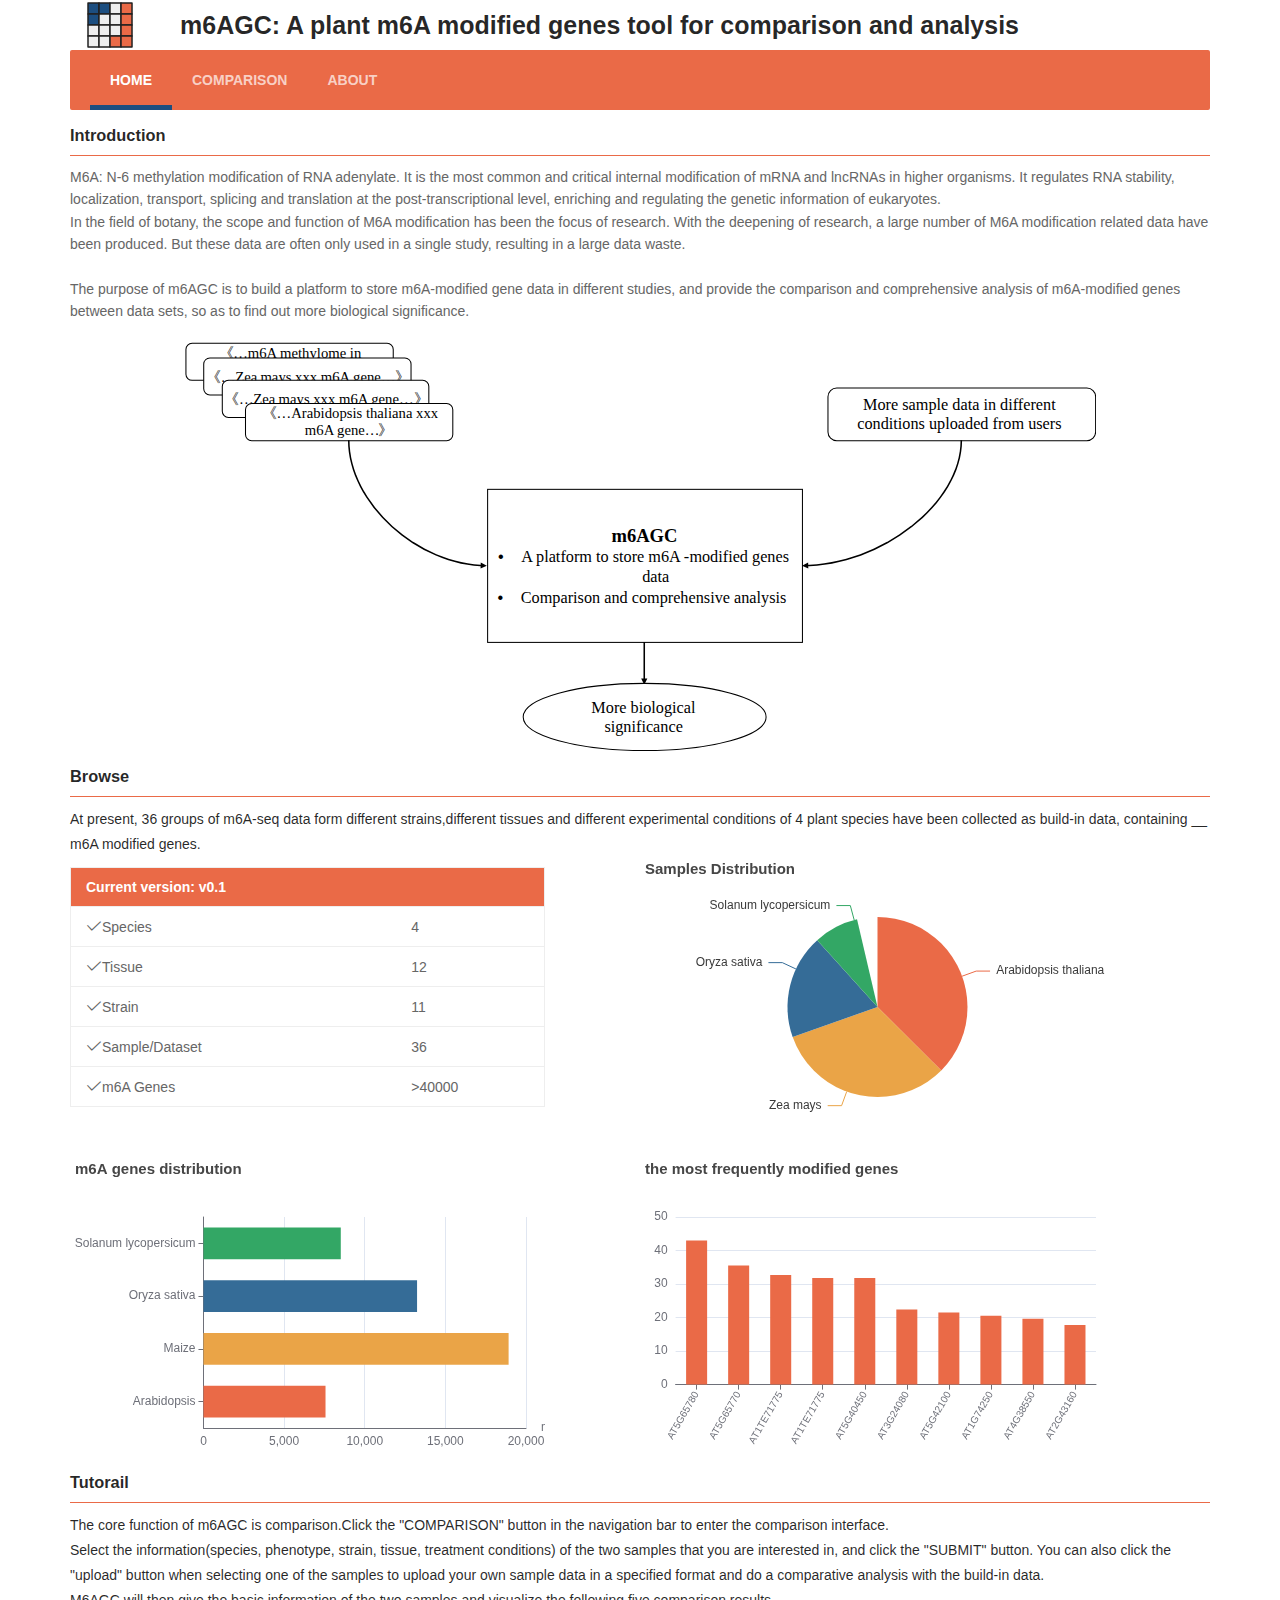
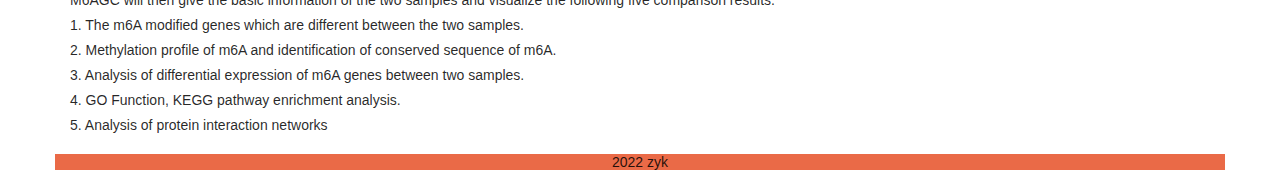
<file: index.html>
<!DOCTYPE html>
<html lang="en">
<head>
    <meta charset="UTF-8">
    <meta http-equiv="X-UA-Compatible" content="IE=edge">
    <meta name="viewport" content="width=device-width, initial-scale=1.0">
    <title>m6AGC</title>
    <link rel="icon" href="images/Heatmap.ico" type="image/x-icon">
    <link rel="shortcut icon" href="images/Heatmap.ico" type="image/x-icon">
    <!-- 引入layui组件，其中layui.css文件经过了自定义 -->
    <link rel="stylesheet" href="layui/css/layuimod.css">
    <script src="layui/layui.js"></script>
    <!-- 一些文本格式的自定义css -->
    <link rel="stylesheet" href="styles/teststyle.css">
    <!-- 引入echarts -->
    <script src="./scripts/echarts.js"></script>

</head>
<body>
    <!-- header：logo+title+nav -->
    <div class="layui-container" id="header">
        <div class="layui-container" id="inheader">
            <div class="layui-row">
                <div class="layui-col-md1">
                    <div class="imagebox">
                        <img src="images/Heatmap.svg" alt="" style="width: 50px;height: 50px;">
                    </div>
                </div>
                <div class="layui-col-md11" id="imgboxside" style="height: 50px;">
                    m6AGC: A plant m6A modified genes tool for comparison and analysis
                </div>
            </div>
        </div>
        <!-- navigation -->
        <script>
            layui.use('element',function(){
                var element = layui.element
            });
        </script>
        <ul class="layui-nav" lay-filter="" id="nav">
            <li class="layui-nav-item layui-this"><a href="./index.html">HOME</a></li>
            <!-- layui-this样式表示当前被选中 -->
            <li class="layui-nav-item"><a href="./comparison.html">COMPARISON</a></li>
            <li class="layui-nav-item"><a href="./about.html">ABOUT</a></li>
        </ul>
    </div>


    <br>

    <!-- homemain -->
    <!-- introduction -->
    <div class="layui-container" id="introduction">
        <h3>Introduction</h3>
        <hr class="layui-border-red" id="introhr">
        <div class="layui-row">
            <div class="layui-col-md12">
                <p class="layui-text">M6A: N-6 methylation modification of RNA adenylate. It is the most common and critical internal modification of mRNA and lncRNAs in higher organisms. It regulates RNA stability, localization, transport, splicing and translation at the post-transcriptional level, enriching and regulating the genetic information of eukaryotes.<br>

                In the field of botany, the scope and function of M6A modification has been the focus of research. With the deepening of research, a large number of M6A modification related data have been produced. But these data are often only used in a single study, resulting in a large data waste.<br>

                <br>
                The purpose of m6AGC is to build a platform to store m6A-modified gene data in different studies, and provide the comparison and comprehensive analysis of m6A-modified genes between data sets, so as to find out more biological significance.</p>
            </div>
        </div>
        <br>
        <!-- img元素外加p元素可以实现居中 -->
        <p style="text-align: center;"><img src="./images/purpose2.svg" alt="" style="max-width: 80%;"></p>

    </div>

    <br>

    <!-- browse -->
    <div class="layui-container" id="browse">
        <h3>Browse</h3>
        <hr class="layui-border-red" id="introhr">
        <div class="layui-row">
            <div class="layui-col-md12">
                <p style="line-height:25px">At present, 36 groups of m6A-seq data form different strains,different tissues and different experimental conditions of 4 plant species have been collected as build-in data, containing __ m6A modified genes.</p>
            </div>
            <!-- version&basic info -->
            <div id="versiontable" class="layui-col-md5" style="height: 300px;">
                <table class="layui-table" lay-skin="line">
                    <tr style="background-color: #EA6A47;font-weight: bolder;color: white;">
                        <td>Current version: v0.1</td>
                        <td></td>
                    </tr>
                    <tr>
                        <td><i class="layui-icon layui-icon-ok"></i>Species</td>
                        <td>4</td>
                    </tr>
                    <tr>
                        <td><i class="layui-icon layui-icon-ok"></i>Tissue</td>
                        <td>12</td>
                    </tr>
                    <tr>
                        <td><i class="layui-icon layui-icon-ok"></i>Strain</td>
                        <td>11</td>
                    </tr>
                    <tr>
                        <td><i class="layui-icon layui-icon-ok"></i>Sample/Dataset</td>
                        <td>36</td>
                    </tr>
                    <tr>
                        <td><i class="layui-icon layui-icon-ok"></i>m6A Genes</td>
                        <td>>40000</td>
                    </tr>
                    
                </table>
            </div>
            <!-- sample distribution -->
            <div id="piechart" class="layui-col-md5 layui-col-md-offset1" style="height: 300px;">
                <script>
                    // 初始化echarts实例
                    var myChart = echarts.init(document.getElementById('piechart'));
                    // piechart
                    var option = {
                        title:{
                            text:'Samples Distribution',
                            textStyle:{
                                fontSize:15
                            }
                        },
                        color:[
                            '#EA6A47',
                            '#EAA447',
                            '#356C97',
                            '#33A765'
                        ],
                        tooltip: {
                            trigger: 'item'
                        },
                        series: [
                            {
                            type: 'pie',
                            data: [
                                {
                                value: 14,
                                name: 'Arabidopsis thaliana'
                                },
                                {
                                value: 12,
                                name: 'Zea mays'
                                },
                                {
                                value: 7,
                                name: 'Oryza sativa'
                                },
                                {
                                value: 3,
                                name: 'Solanum lycopersicum'
                                }
                            ],
                            radius: '60%'
                            }
                        ]
                        };
                    // 显示piechart
                    myChart.setOption(option);
                </script>
            </div>
            <!-- genes distribution barplot -->
            <div id="genesbar" class="layui-col-md5" style="height: 300px;">
                <script>
                    var myChart = echarts.init(document.getElementById('genesbar'));
                    var option = {
                        title:{
                            text:'m6A genes distribution',
                            textStyle:{
                                fontSize:15,
                            },
                        },
                        color:[
                            '#EA6A47',
                            '#1C4E80'
                        ],
                        // 光标悬浮特效
                        tooltip:{
                            trigger:'axis',
                            axisPointer:{
                                type:'shadow'
                            }
                        },
                        // 边缘留空，给坐标轴元素名留出空间
                        grid: {
                            left: '1%',
                            right: '4%',
                            bottom: '3%',
                            containLabel: true
                        },
                        xAxis:{
                            // 显示x轴线
                            axisLine:{
                                show:true,
                            },
                            name:'m6A genes'
                        },
                        yAxis:{
                            data:['Arabidopsis','Maize','Oryza sativa','Solanum lycopersicum'],
                            // 水平的轴线（不带有边缘停止线）
                            axisTick: {
                                alignWithLabel: true
                            }
                        },
                        series:[
                            {
                                type:'bar',
                                barWidth:'60%',
                                // 单柱颜色设置-如何使用调色盘自动设置？
                                data:[8000,{
                                    value:20000,
                                    itemStyle:{
                                        color:'#EAA447'
                                    }
                                },{value:14000,
                                    itemStyle:{
                                        color:'#356C97'
                                    }
                                },{value:9000,
                                    itemStyle:{
                                        color:'#33A765'
                                    }
                                }]
                            }
                        ],
                        radius:'80%'
                    };
                    myChart.setOption(option);
                </script>
            </div>
            <!-- the most frequently modified genes -->
            <div id="genecount" class="layui-col-md5 layui-col-md-offset1" style="height: 300px;">
                <script>
                    var myChart = echarts.init(document.getElementById('genecount'));
                    var option = {
                        title:{
                            text:'the most frequently modified genes',
                            textStyle:{
                                fontSize:15,
                            },
                        },
                        color:[
                            '#EA6A47',
                            '#1C4E80'
                        ],
                        grid: {
                            left: '3%',
                            right: '4%',
                            bottom: '3%',
                            containLabel: true
                        },
                        tooltip:{
                            trigger:'axis',
                            axisPointer:{
                                type:'shadow'
                            }
                        },
                        xAxis:{
                            data:['AT5G65780','AT5G65770','AT1TE71775','AT1TE71775','AT5G40450','AT3G24080','AT5G42100','AT1G74250','AT4G38550','AT2G43160'],
                            axisTick: {
                                alignWithLabel: true
                            },
                            // 设置坐标轴字体倾斜和字体大小
                            axisLabel:{
                                interval:0,
                                rotate:60,
                                fontSize:10
                            }
                        },
                        yAxis:{

                        },
                        series:[
                            {
                                type:'bar',
                                barWidth:'50%',
                                data:[46,38,35,34,34,24,23,22,21,19]
                            }
                        ]
                    };
                    myChart.setOption(option);
                </script>
            </div>

        </div>
        

    </div>

    <br>

    <!-- turorial -->
    <div class="layui-container" id="browse">
        <h3>Tutorail</h3>
        <hr class="layui-border-red" id="introhr">
        <div class="layui-row">
            <div class="layui-col-md12">
                <p style="line-height:25px">The core function of m6AGC is comparison.Click the "COMPARISON" button in the navigation bar to enter the comparison interface.<br>

                Select the information(species, phenotype, strain, tissue, treatment conditions) of the two samples that you are interested in, and click the "SUBMIT" button. You can also click the "upload" button when selecting one of the samples to upload your own sample data in a specified format and do a comparative analysis with the build-in data.<br>
                
                M6AGC will then give the basic information of the two samples and visualize the following five comparison results.<br>
                
                1. The m6A modified genes which are different between the two samples.<br>
                
                2. Methylation profile of m6A and identification of conserved sequence of m6A.<br>
                
                3. Analysis of differential expression of m6A genes between two samples.<br>
                
                4. GO Function, KEGG pathway enrichment analysis.<br>
                
                5. Analysis of protein interaction networks</p>
            </div>
        </div>
        

    </div>

    <br>

    <!-- footer -->
    <div class="layui-container" id="footer">2022 zyk</div>








</body>
</html>
</file>
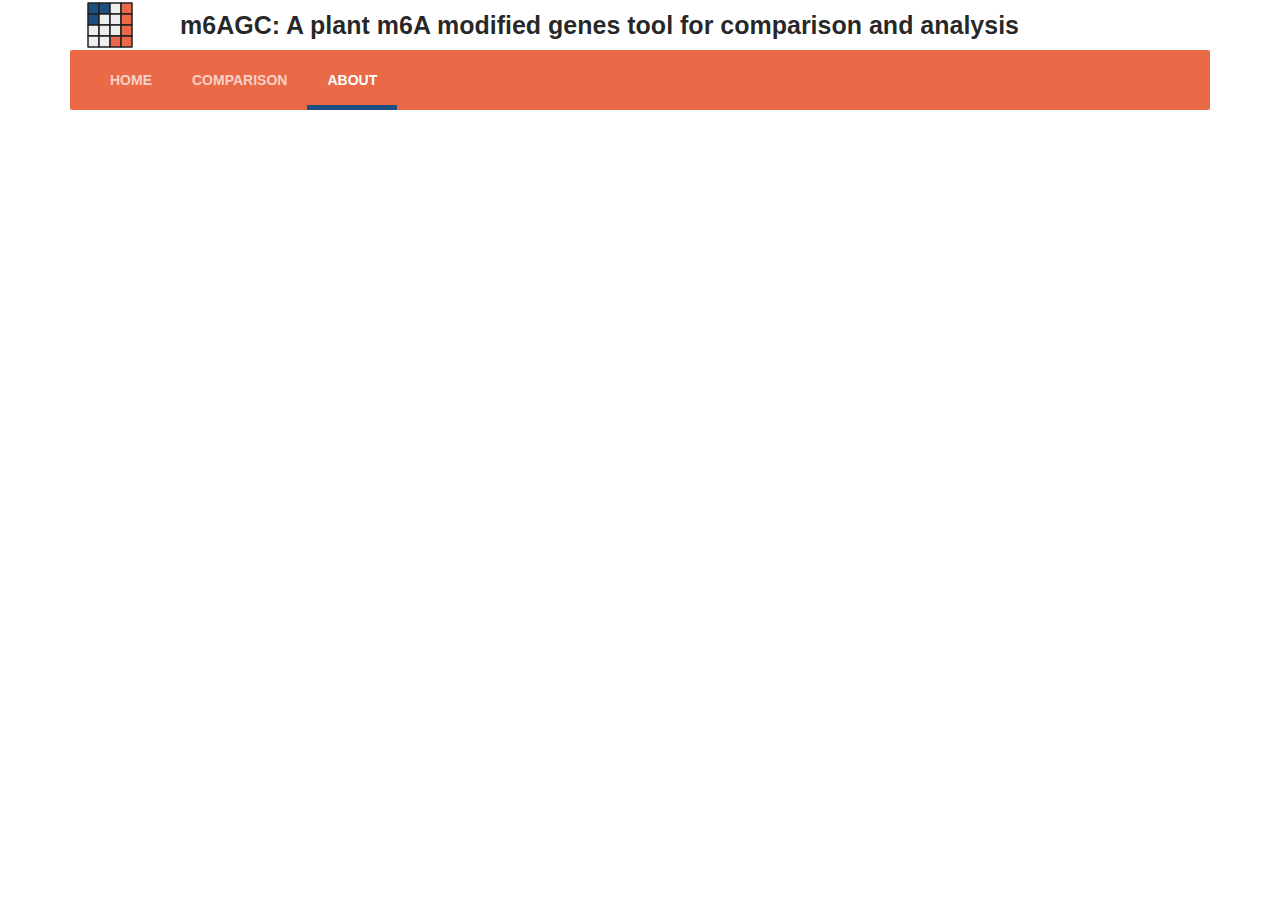
<file: about.html>
<!DOCTYPE html>
<html lang="en">
<head>
    <meta charset="UTF-8">
    <meta http-equiv="X-UA-Compatible" content="IE=edge">
    <meta name="viewport" content="width=device-width, initial-scale=1.0">
    <title>m6AGC</title>
    <link rel="stylesheet" href="layui/css/layuimod.css">
    <script src="layui/layui.js"></script>
    <link rel="icon" href="images/Heatmap.ico" type="image/x-icon">
    <link rel="shortcut icon" href="images/Heatmap.ico" type="image/x-icon">
    <link rel="stylesheet" href="styles/teststyle.css">
</head>
<body>
    <!-- header：logo+title+nav -->
    <div class="layui-container" id="header">
        <div class="layui-container" id="inheader">
            <div class="layui-row">
                <div class="layui-col-md1">
                    <div class="imagebox">
                        <img src="images/Heatmap.svg" alt="" style="width: 50px;height: 50px;">
                    </div>
                </div>
                <div class="layui-col-md11" id="imgboxside" style="height: 50px;">
                    m6AGC: A plant m6A modified genes tool for comparison and analysis
                </div>
            </div>
        </div>
        <!-- navigation -->
        <script>
            layui.use('element',function(){
                var element = layui.element
            });
        </script>
        <ul class="layui-nav" lay-filter="" id="nav">
            <li class="layui-nav-item"><a href="./index.html">HOME</a></li>
            <li class="layui-nav-item"><a href="./comparison.html">COMPARISON</a></li>
            <li class="layui-nav-item  layui-this"><a href="./about.html">ABOUT</a></li>
        </ul>
    </div>

</body>
</file>
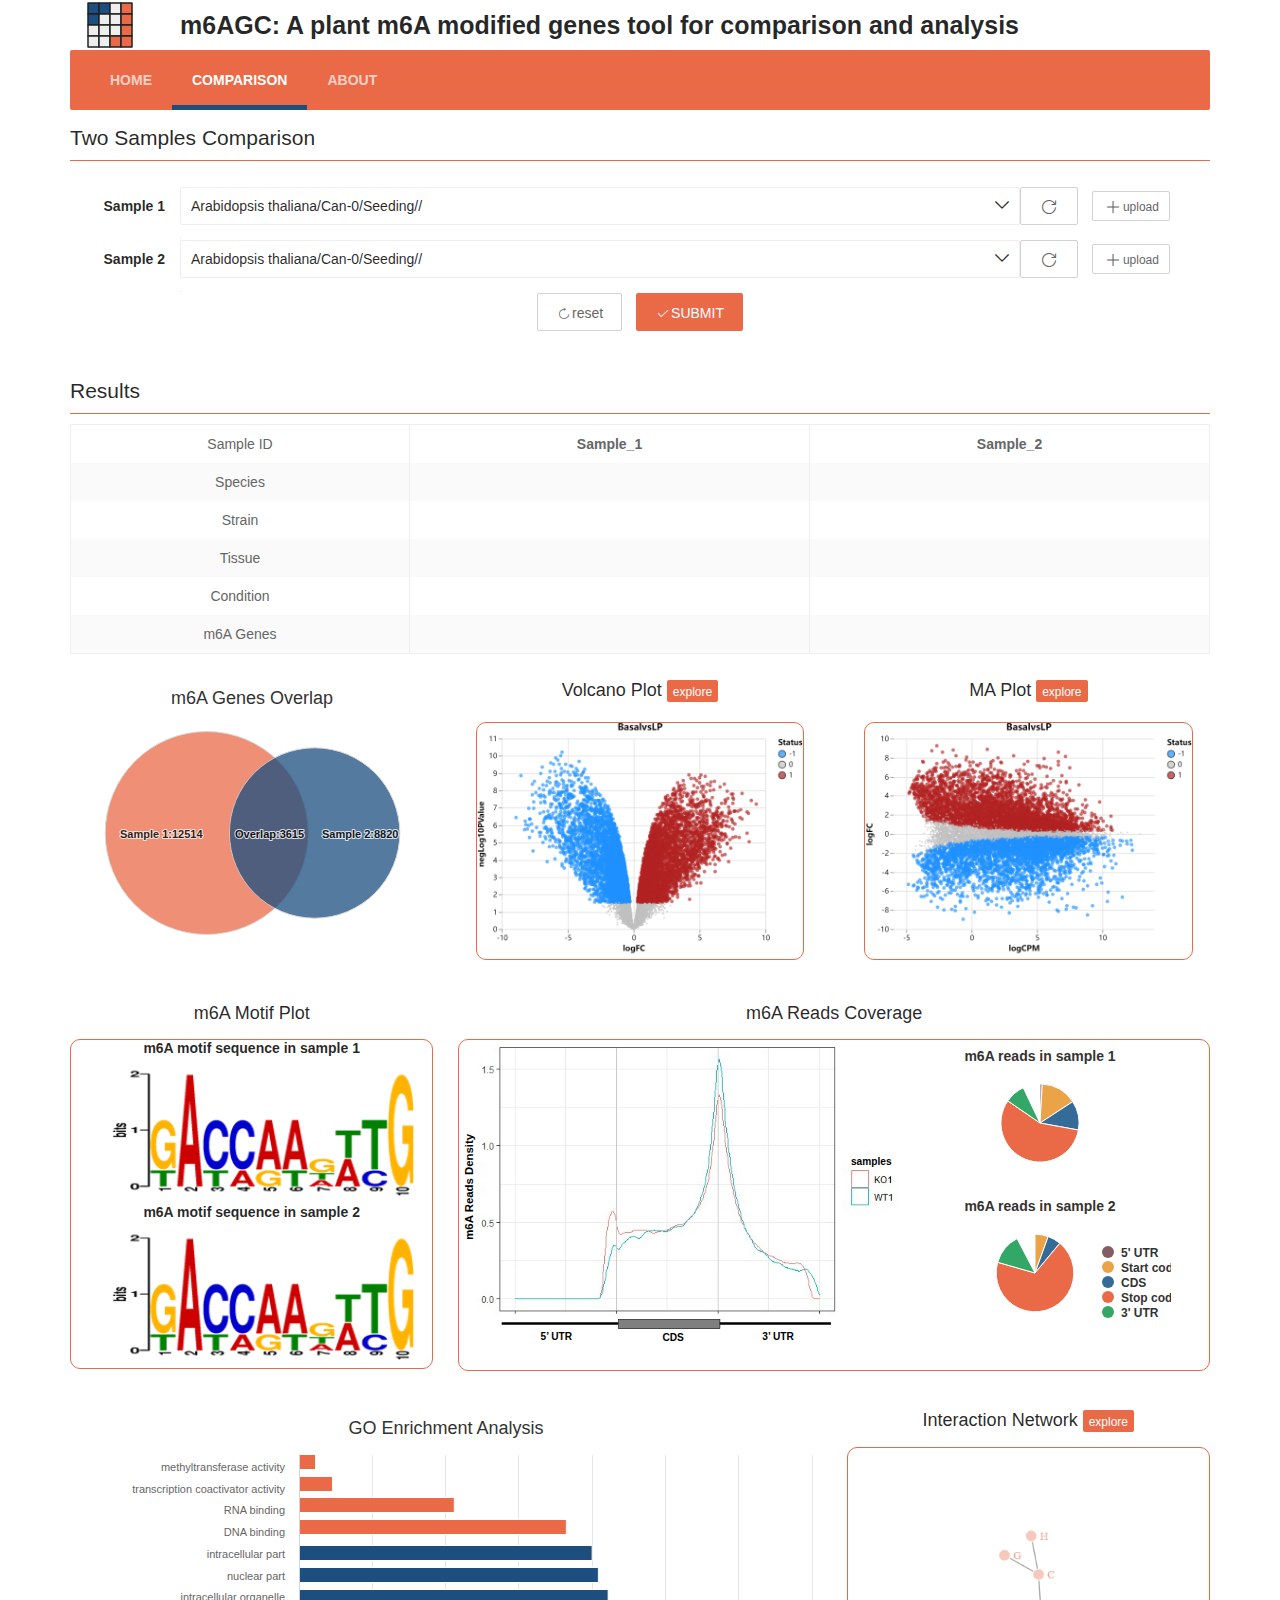
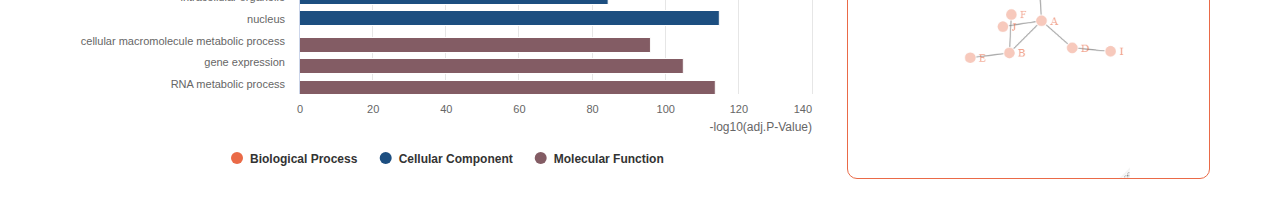
<file: comparison.html>
<!DOCTYPE html>
<html lang="en">
<head>
    <meta charset="UTF-8">
    <meta http-equiv="X-UA-Compatible" content="IE=edge">
    <meta name="viewport" content="width=device-width, initial-scale=1.0">
    <title>m6AGC</title>
    <link rel="stylesheet" href="layui/css/layuimod.css">
    <script src="layui/layui.js"></script>
    <link rel="icon" href="images/Heatmap.ico" type="image/x-icon">
    <link rel="shortcut icon" href="images/Heatmap.ico" type="image/x-icon">
    <link rel="stylesheet" href="styles/teststyle.css">
    <!-- 级联下拉选择框渲染-待整合 -->
    <link rel="stylesheet" href="styles/cascader.css" media="all">
    <!-- 引入Highcharts -->
    <script src="scripts/highcharts.js"></script>
    <!-- Highcharts数据文件导入模组 -->
    <script src="scripts/data.js"></script>
    <!-- Highcharts图表导出拓展按钮模组 -->
    <script src="scripts/exporting.js"></script>
    <!-- Highcharts venn图模组 -->
    <script src="scripts/venn.js"></script>
</head>
<body>
    <!-- header：logo+title+nav -->
    <div class="layui-container" id="header">
        <div class="layui-container" id="inheader">
            <div class="layui-row">
                <div class="layui-col-md1">
                    <div class="imagebox">
                        <img src="images/Heatmap.svg" alt="" style="width: 50px;height: 50px;">
                    </div>
                </div>
                <div class="layui-col-md11" id="imgboxside" style="height: 50px;">
                    m6AGC: A plant m6A modified genes tool for comparison and analysis
                </div>
            </div>
        </div>
        <!-- navigation -->
        <script>
            layui.use('element',function(){
                var element = layui.element
            });
        </script>
        <ul class="layui-nav" lay-filter="" id="nav">
            <li class="layui-nav-item"><a href="./index.html">HOME</a></li>
            <li class="layui-nav-item layui-this"><a href="./comparison.html">COMPARISON</a></li>
            <li class="layui-nav-item"><a href="./about.html">ABOUT</a></li>
        </ul>
    </div>

    <!-- Input part -->
    <div class="layui-container" id="input">
        <br>
        <h2>Two Samples Comparison</h2>
        <hr class="layui-border-red">
        <br>
        <!-- 输入表单-下拉式级联选择框 -->
        <!-- 样本1选择框 -->
        <form class="layui-form" id="myform">
            <div class="layui-row">
                <div class="layui-form-item layui-col-md10">
                    <label class="layui-form-label">Sample 1</label>
                    <div class="layui-input-block">
                        <input type="text" id="sample_1" name="sample_1" class="layui-input" readonly="readonly">
                    </div>   
                </div>
                <!-- 样本1后按钮 -->
                <div class="layui-col-md2">
                    <button class="layui-btn layui-btn-primary" type="button" id="reload1_btn"><i class="layui-icon layui-icon-refresh "></i></button>
                    <button class="layui-btn layui-btn-primary layui-btn-sm" type="button" id="upload1_btn"><i class="layui-icon layui-icon-addition"></i>upload</button>
                </div>             
                <div class="layui-form-item layui-col-md10">
                    <label class="layui-form-label">Sample 2</label>
                    <div class="layui-input-block">
                        <input type="text" id="sample_2" name="sample_2" class="layui-input" readonly="readonly">
                    </div>   
                </div>
                <!-- 样本2后按钮 -->
                <div class="layui-col-md2">
                    <button class="layui-btn layui-btn-primary" type="button" id="reload2_btn"><i class="layui-icon layui-icon-refresh "></i></button>
                    <button class="layui-btn layui-btn-primary layui-btn-sm" type="button" id="upload2_btn"><i class="layui-icon layui-icon-addition"></i>upload</button>
                </div>             
            </div>
            <!-- buttons -->
            <p style="text-align: center;">
                <button class="layui-btn layui-btn-primary" type="button" id="reset_btn"><i class="layui-icon layui-icon-refresh-1 layui-font-12"></i>reset</button>
                <button class="layui-btn layui-btn-warm" type="button" id="submit_btn"><i class="layui-icon layui-icon-ok layui-font-12"></i>SUBMIT</button>
            </p>
        </form>



        <!-- 级联选择框js功能实现 -->
        <script>
            layui.config({
                base: "./layui/lay/mymodules/"
            }).use(['form',"jquery","cascader","layer"], function(){
                var layer = layui.layer;
                var $ = layui.jquery;
                var cascader = layui.cascader;

                var data = [
                    {
                        value: 'A',
                        label: 'Arabidopsis thaliana',
                        children: [
                            {
                                value: 'A1',
                                label: 'Can-0',
                                children:[
                                    {
                                        value:'A11',
                                        label:'Seeding',
                                        children:[
                                            {
                                                value:'A111',
                                                label:'/'
                                            }
                                        ]
                                    }
                                ]
                            },
                            {
                                value: 'A2',
                                label: 'Col-0',
                                children:[
                                    {
                                        value:'A21',
                                        label:'Flower',
                                        children:[
                                            {
                                                value:'A211',
                                                label:'_1'
                                            },
                                            {
                                                value:'A212',
                                                label:'_2'
                                            }
                                        ]
                                    },
                                    {
                                        value:'A22',
                                        label:'Leaf at flowering',
                                        children:[
                                            {
                                                value:'A221',
                                                label:'_1'
                                            },
                                            {
                                                value:'A222',
                                                label:'_2'
                                            }
                                        ]
                                    },
                                    {
                                        value:'A23',
                                        label:'Root at flowering',
                                        children:[
                                            {
                                                value:'A231',
                                                label:'_1'
                                            },
                                            {
                                                value:'A232',
                                                label:'_2'
                                            }
                                        ]
                                    },
                                    {
                                        value:'A24',
                                        label:'4 week old leaves 5-9',
                                        children:[
                                            {
                                                value:'A241',
                                                label:'ABI3:MTA (mta)'
                                            },
                                            {
                                                value:'A242',
                                                label:'WT'
                                            },
                                        ]
                                    },
                                    {
                                        value:'A25',
                                        label:'Seedlings',
                                        children:[
                                            {
                                                value:'A251',
                                                label:'atalkbh10b -/-'
                                            },
                                            {
                                                value:'A252',
                                                label:'WT'
                                            },
                                        ]
                                    },
                                    
                                ]
                            },
                            {
                                value: 'A3',
                                label: 'Columbia',
                                children:[
                                    {
                                        value:'A31',
                                        label:'Seeding',
                                        children:[
                                            {
                                                value:'A311',
                                                label:'fip37-4 LEC1:FIP37'
                                            },
                                            {
                                                value:'A312',
                                                label:'WT'
                                            }
                                        ]
                                    }
                                ]
                            },
                            {
                                value: 'A4',
                                label: 'Hen-16',
                                children:[
                                    {
                                        value:'A41',
                                        label:'Seeding',
                                        children:[
                                            {
                                                value:'A411',
                                                label:'/'
                                            }
                                        ]
                                    }
                                ]
                            },
                        ]
                    },
                    {
                        value: 'O',
                        label: 'Oryza sativa',
                        children: [
                            {
                                value: 'O1',
                                label: 'Japonica',
                                children: [
                                    {
                                        value: 'O11',
                                        label: 'Leaf',
                                        children:[
                                            {
                                                value:'O111',
                                                label:'/'
                                            }
                                        ]
                                    },
                                    {
                                        value: 'O12',
                                        label: 'Callus',
                                        children:[
                                            {
                                                value:'O121',
                                                label:'/'
                                            }
                                        ]
                                    },
                                    {
                                        value: 'O13',
                                        label: 'pollen mother cell stage',
                                        children: [
                                            {
                                                value: 'O131',
                                                label: 'WT',
                                            },
                                            {
                                                value: 'O132',
                                                label: 'pollen abortion',
                                            },
                                        ]
                                    },
                                    {
                                        value: 'O14',
                                        label: 'microspore stage',
                                        children: [
                                            {
                                                value: 'O141',
                                                label: 'WT',
                                            },
                                            {
                                                value: 'O142',
                                                label: 'pollen abortion',
                                            },
                                        ]
                                    },
                                ]
                            },
                            {
                                value: 'O2',
                                label: 'Nipponbare',
                                children: [
                                    {
                                        value: 'O21',
                                        label: 'leaves ',
                                        children:[
                                            {
                                                value:'O211',
                                                label:'/'
                                            }
                                        ]
                                    },
                                ]
                            }
                        ]
                    },
                    {
                        value: 'S',
                        label: 'Solanum lycopersicum',
                        children:[
                            {
                                value:'S1',
                                label:'Ailsa Craig',
                                children:[
                                    {
                                        value:'S11',
                                        label:'pericarps',
                                        children:[
                                            {
                                                value:'S111',
                                                label:'39 DPA WT pericarps'
                                            },
                                            {
                                                value:'S112',
                                                label:'42 DPA WT pericarps'
                                            },
                                            {
                                                value:'S113',
                                                label:'42 DPA cnr pericarpss'
                                            },
                                        ]
                                    }
                                ]
                            }
                        ]
                    },
                    {
                        value: 'Z',
                        label: 'Zea mays',
                        children:[
                            {
                                value:'Z1',
                                label:'B73',
                                children:[
                                    {
                                        value:'Z11',
                                        label:'Seedlings',
                                        children:[
                                            {
                                                value:'Z111',
                                                label:'well-watered'
                                            },
                                            {
                                                value:'Z112',
                                                label:'drought stress'
                                            },
                                            {
                                                value:'Z113',
                                                label:'/'
                                            },
                                        ]
                                    }
                                ]
                            },
                            {
                                value:'Z2',
                                label:'CAL',
                                children:[
                                    {
                                        value:'Z21',
                                        label:'Embryos',
                                        children:[
                                            {
                                                value:'Z211',
                                                label:'immature embryos with induction at 2 days'
                                            },
                                            {
                                                value:'Z212',
                                                label:'immature embryos with induction at 4 days'
                                            },
                                            {
                                                value:'Z213',
                                                label:'immature embryos with induction at 8 days'
                                            },
                                            {
                                                value:'Z214',
                                                label:'immature embryos without induction at 2 days'
                                            },
                                            {
                                                value:'Z215',
                                                label:'immature embryos without induction at 2 days'
                                            },
                                            {
                                                value:'Z216',
                                                label:'immature embryos without induction at 8 days'
                                            },
                                        ]
                                    }
                                ]
                            },
                            {
                                value:'Z3',
                                label:'H21',
                                children:[
                                    {
                                        value:'Z31',
                                        label:'Seedlings',
                                        children:[
                                            {
                                                value:'Z311',
                                                label:'well-watered'
                                            },
                                            {
                                                value:'Z312',
                                                label:'drought stress'
                                            },
                                        ]
                                    }
                                ]
                            },
                            {
                                value:'Z4',
                                label:'Mo17',
                                children:[
                                    {
                                        value:'Z41',
                                        label:'Seedlings',
                                        children:[
                                            {
                                                value:'Z411',
                                                label:'/'
                                            },
                                        ]
                                    }
                                ]
                            },
                        ]
                    }
                ]
                var cas=cascader({
                    elem: "#sample_1",
                    data: data,
                    // url: "/aa",
                    // type: "post",
                    // triggerType: "change",
                    // showLastLevels: true,
                    // where: {
                    //     a: "aaa"
                    // },
                    value: ["A","A1","A11","A111"],
                    // changeOnSelect: true,
                    // canParentSelect:true,
                    success: function (valData,labelData) {
                        console.log(valData,labelData);
                    }
                });

                var cas2=cascader({
                    elem: "#sample_2",
                    data: data,
                    // url: "/aa",
                    // type: "post",
                    // triggerType: "change",
                    // showLastLevels: true,
                    // where: {
                    //     a: "aaa"
                    // },
                    value: ["A","A1","A11","A111"],
                    // changeOnSelect: true,
                    // canParentSelect:true,
                    success: function (valData,labelData) {
                        console.log(valData,labelData);
                    }
                });
    
                // var reloadData=[
                //     {
                //         value: 'A',
                //         label: 'a',
                //         children: [
                //             {
                //                 value: 'AA1',
                //                 label: 'aa1',
                //             },
                //             {
                //                 value: 'BB1',
                //                 label: 'bb1'
                //             }
                //         ]
                //     }
                // ]

                // reset按钮功能实现
                $("#reset_btn").on("click",function() {
                    cas.reload({
                        data: data,
                        value:["A","A1","A11","A111"]
                    });
                    cas2.reload({
                        data: data,
                        value:["A","A1","A11","A111"]
                    });
                });

                // reload1&2按钮功能
                $("#reload1_btn").on("click",function() {
                    cas.reload({
                        data: data,
                        value:["A","A1","A11","A111"]
                    });
                });
                $("#reload2_btn").on("click",function() {
                    cas2.reload({
                        data: data,
                        value:["A","A1","A11","A111"]
                    });
                });

                // upload1&2按钮上传文件功能
                function upload() {
                    var inputObj=document.createElement('input')
                    inputObj.setAttribute('id','file');
                    inputObj.setAttribute('type','file');
                    inputObj.setAttribute('name','file');
                    inputObj.setAttribute("style",'visibility:hidden');
                    document.body.appendChild(inputObj);
                    inputObj.value;
                    inputObj.click();
                    console.log(inputObj);
                } 
                    // 问题：只能上传一次，upload两次或者刷新一个数据后不显示上传的数据
                $("#upload1_btn").on('click',function(){
                    delete cas;
                    upload();
                    document.querySelector('#file').addEventListener('change', e => {
                        for (let entry of e.target.files){
                            document.getElementById("sample_1").value=entry.name;
                            console.log(entry.name, entry.webkitRelativePath);
                        }
                    });
                });

                $("#upload2_btn").on('click',function(){
                    delete cas2;
                    upload();
                    document.querySelector('#file').addEventListener('change', e => {
                        for (let entry of e.target.files){
                            document.getElementById("sample_2").value=entry.name;
                            console.log(entry.name, entry.webkitRelativePath);
                        }
                    });
                });


                // submit按钮：重复检验与提交功能
                $("#submit_btn").on("click",function(){
                    // 表单内容获取
                    var test1 = document.getElementById("sample_1").value;
                    var test2 = document.getElementById("sample_2").value;
                    var arr1 = test1.split("/");
                    var arr2 = test2.split("/");
                    // 检验：是否选择了不同样本
                    if (test1 == test2) {
                        layer.msg("Please select two different samples!");
                    }else{
                        tablefill();
                    }
                    
                    // 基本信息表格填充
                    function tablefill(){
                        document.getElementById("species_1").style.fontWeight = "";
                        document.getElementById("species_2").style.fontWeight = "";
                        document.getElementById("strain_1").style.fontWeight = "";
                        document.getElementById("strain_2").style.fontWeight = "";
                        document.getElementById("tissue_1").style.fontWeight = "";
                        document.getElementById("tissue_2").style.fontWeight = "";
                        document.getElementById("condition_1").style.fontWeight = "";
                        document.getElementById("condition_2").style.fontWeight = "";
                        if (arr1[0]!=arr2[0]) {
                            document.getElementById("species_1").innerHTML = arr1[0];
                            document.getElementById("species_2").innerHTML = arr2[0];
                            document.getElementById("species_1").style.fontWeight = "bolder";
                            document.getElementById("species_2").style.fontWeight = "bolder";
                        }else{
                            document.getElementById("species_1").innerHTML = arr1[0];
                            document.getElementById("species_2").innerHTML = arr2[0];
                        }
                        if (arr1[1]!=arr2[1]) {
                            document.getElementById("strain_1").innerHTML = arr1[1];
                            document.getElementById("strain_2").innerHTML = arr2[1];
                            document.getElementById("strain_1").style.fontWeight = "bolder";
                            document.getElementById("strain_2").style.fontWeight = "bolder";
                        }else{
                            document.getElementById("strain_1").innerHTML = arr1[1];
                            document.getElementById("strain_2").innerHTML = arr2[1];
                        }
                        if (arr1[2]!=arr2[2]) {
                            document.getElementById("tissue_1").innerHTML = arr1[2];
                            document.getElementById("tissue_2").innerHTML = arr2[2];
                            document.getElementById("tissue_1").style.fontWeight = "bolder";
                            document.getElementById("tissue_2").style.fontWeight = "bolder";
                        }else{
                            document.getElementById("tissue_1").innerHTML = arr1[2];
                            document.getElementById("tissue_2").innerHTML = arr2[2];
                        }
                        if (arr1[3]!=arr2[3]) {
                            document.getElementById("condition_1").innerHTML = arr1[3];
                            document.getElementById("condition_2").innerHTML = arr2[3];
                            document.getElementById("condition_1").style.fontWeight = "bolder";
                            document.getElementById("condition_2").style.fontWeight = "bolder";
                        }else{
                            document.getElementById("condition_1").innerHTML = arr1[3];
                            document.getElementById("condition_2").innerHTML = arr2[3];
                        }
                        document.getElementById("genes_1").innerHTML = '12514';
                        document.getElementById("genes_2").innerHTML = '8820';
                    }

                    
                });

                // 点击图片放大查看
                


            });
        </script>

            




    </div>

    <br>
    <br>
    <br>
    <!-- Result Part -->
    <div class="layui-container" id="result">
        <h2>Results</h2>
        <hr class="layui-border-red">
        <!-- 基本信息表格 -->
        <table class="layui-table" lay-even lay-skin="row" id="basicinfo_table">
            <!-- 设置表格每列宽度，未设置的按设置的来覆盖，最后一列占满 -->
            <colgroup>
                <col width="">
                <col width="400">
                <col width="400">
            </colgroup>
            <tbody id="tablebody">
                <tr>
                    <td>Sample ID</td>
                    <td style="font-weight: bolder;">Sample_1</td>
                    <td style="font-weight: bolder;">Sample_2</td>
                </tr>
                <tr>
                    <td>Species</td>
                    <td id="species_1"></td>
                    <td id="species_2"></td>
                </tr>
                <tr>
                    <td>Strain</td>
                    <td id="strain_1"></td>
                    <td id="strain_2"></td>
                </tr>
                <tr>
                    <td>Tissue</td>
                    <td id="tissue_1"></td>
                    <td id="tissue_2"></td>
                </tr>
                <tr>
                    <td>Condition</td>
                    <td id="condition_1"></td>
                    <td id="condition_2"></td>
                </tr>
                <tr>
                    <td>m6A Genes</td>
                    <td id="genes_1"></td>
                    <td id="genes_2"></td>
                </tr>
                
            </tbody>
        </table>

        <br>
        <!-- 比对分析结果可视化 -->
        <div class="layui-row layui-col-space25">
            <!-- 1.m6A基因重叠Venn图 -->
            <div class="layui-col-md4" id="Venn" style="height: 300px">
                <script>
                    var charts = Highcharts.chart('Venn', {
                        series: [{
                            type: 'venn',
                            name: 'm6A modified Genes',
                            dataLabels:{
                                enabled: true,
                                // distance: -15,
                                format:'<b>{point.name}:{point.value}</b>',
                                // style:{
                                //     fontSize:10
                                // }

                            },
                            data: [{
                                sets: ['Sample 1'],
                                value: 12514,
                                color:'#EA6A47',
                                name: 'Sample 1'
                            }, {
                                sets: ['Sample 2'],
                                value: 8820,
                                color:'#1C4E80',
                                name: 'Sample 2'
                            }, {
                                sets: ['Sample 1', 'Sample 2'],
                                value: 3615,
                                color:'#835C64',
                                name: 'Overlap'
                            }, 
                            ]
                        }],
                        exporting:{
                            enabled:false
                        },
                        title: {
                            text: 'm6A Genes Overlap',
                            style:{
                                fontFamily:'Arial'
                            }
                        }
                    });

                </script>

            </div>
            
            <!-- 2. 差异表达火山图 + MA图 -->
            <div class="layui-col-md4" id="DE_Volcano" style="height: 250px;text-align: center; font-size: 18px; font-family: Arial;">
                Volcano Plot
                <a href="./glimmaOutput/volcanoTest.html" target="_blank">
                    <abbr title="click for interactive visualisation">
                        <button class="layui-btn layui-btn-xs layui-btn-warm">explore</button>
                    </abbr>
                </a>
                <img src="glimmaOutput/volcanoTest.png" alt="" id="Volcano_png">
            </div>
            <div class="layui-col-md4" id="DE_MA" style="height: 250px;text-align: center; font-size: 18px; font-family: Arial;">
                MA Plot
                <a href="./glimmaOutput/MATest.html" target="_blank">
                    <abbr title="click for interactive visualisation">
                        <button class="layui-btn layui-btn-xs layui-btn-warm">explore</button>
                    </abbr>
                </a>
                <img src="glimmaOutput/MATest.png" alt="" id="MA_png">
            </div>


        </div>

        <br>
        <br>
        <br>

        <div class="layui-row layui-col-space25">
            <!-- 3. motif plot -->
            <div class="layui-col-md4" id="m6A_motif" style="height: 400px;text-align: center; font-size: 18px; font-family: Arial;">
                m6A Motif Plot
                <div id="motif_plot">
                    <div style="text-align: center; font-weight: bolder;font-size: 14px;">
                        m6A motif sequence in sample 1
                    </div>
                    <img src="./images/MEME/MEMEtest3.png" alt="" style="width: 90%;">
                    <div style="text-align: center; font-weight: bolder;font-size: 14px;">
                        m6A motif sequence in sample 2
                    </div>
                    <img src="./images/MEME/MEMEtest3.png" alt="" style="width: 90%;">
                </div>
                
            </div>

            <!-- 4. m6A reads coverage along transcript  -->       
            <div class="layui-col-md8" id="m6A_peak" style="height: 400px;text-align: center; font-size: 18px; font-family: Arial;">
                m6A Reads Coverage    
                <div style="text-align: left;" class="pic">
                    <!-- distribution plot -->
                    <img src="./images/m6Areads/图片1.svg" alt="" style="width: 60%;float: left;">                    
                    <!-- pie plot -->              
                    <div id="pie_1" style="height: 150px;width: 35%;float: left;">
                        <script>
                            Highcharts.chart('pie_1', {
                                plotOptions: {
                                    series: {
                                        // general options for all series
                                    },
                                    pie: {
                                        colors:[
                                            '#835C64',
                                            '#EAA447',
                                            '#356C97',
                                            '#EA6A47',
                                            '#33A765',   
                                        ],
                                        
                                    }
                                },
                                tooltip: {
                                    pointFormat: '<b>{point.percentage:.1f}%</b>'
                                },
                                series: [{
                                    // specific options for this series instance
                                    type: 'pie',
                                    data:[
                                        ["5' UTR",1],
                                        ["Start codon",16],
                                        ['CDS',13],
                                        ['Stop codon',61],
                                        ["3' UTR",9]
                                    ],
                                    dataLabels:{
                                            enabled: false,
                                            // distance: -15,
                                            // format:'<b>{point.percentage:.1f}%</b>',
                                            // style:{
                                            //     fontSize:10
                                            // }

                                        }
                                }],
                                title:{
                                    text:'m6A reads in sample 1',
                                    style:{
                                        fontFamily:'Arial',
                                        fontSize:'14px',
                                        fontWeight:'bolder'
                                    },
                                    margin:5
                                },
                                exporting:{
                                    enabled:false
                                }
                            });
                        </script>
                    </div>
                    <div id="pie_2" style="height: 150px;width: 35%;float: left;">
                        <script>
                            Highcharts.chart('pie_2', {
                                plotOptions: {
                                    series: {
                                        // general options for all series
                                    },
                                    pie: {
                                        colors:[
                                            '#835C64',
                                            '#EAA447',
                                            '#356C97',
                                            '#EA6A47',
                                            '#33A765',
                                        ],
                                        showInLegend: true
                                    }
                                },
                                tooltip: {
                                    pointFormat: '<b>{point.percentage:.1f}%</b>'
                                },
                                chart:{
                                    marginLeft: 0
                                },
                                legend:{

                                    align: 'right',
                                    layout:'Vertical',
                                    // verticalAlign: 'top',
                                    x: 35,
                                    // y: 80,
                                    floating: true,
                                    // borderWidth: 1,
                                    // backgroundColor:
                                    // Highcharts.defaultOptions.legend.backgroundColor || '#FFFFFF',
                                    // shadow: false
                                },
                                series: [{
                                    // specific options for this series instance
                                    type: 'pie',
                                    data:[
                                        ["5' UTR",0],
                                        ["Start codon",6],
                                        ['CDS',6],
                                        ['Stop codon',74],
                                        ["3' UTR",14]
                                    ],
                                    dataLabels:{
                                            enabled: false,
                                            // distance: -15,
                                            // format:'<b>{point.percentage:.1f}%</b>',
                                            // style:{
                                            //     fontSize:10
                                            // }

                                        }
                                    
                                }],
                                title:{
                                    text:'m6A reads in sample 2',
                                    style:{
                                        fontFamily:'Arial',
                                        fontSize:'14px',
                                        fontWeight:'bolder'
                                    },
                                    margin:5
                                },
                                exporting:{
                                    enabled:false
                                }
                            });
                        </script>
                    </div>
                    <div class="clearfix"></div>
                </div>
            </div>
            
        </div>

        <br>
        <br>

        <div class="layui-row layui-col-space25">
            <!-- 5. GO and KEGG enrichment -->
            <div class="layui-col-md8" id="GO_1" style="height: 400px;text-align: center; font-size: 18px; font-family: Arial;">
                <script>
                    Highcharts.chart('GO_1', {
                        plotOptions: {
                            series: {
                                // general options for all series
                                pointWidth:15
                            },
                            bar: {
                                // shared options for all bar series
                            }
                        },
                        xAxis: {
                            categories: ['methyltransferase activity', 'transcription coactivator activity', 'RNA binding', 'DNA binding', 'intracellular part','nuclear part','intracellular organelle','nucleus','cellular macromolecule metabolic process','gene expression','RNA metabolic process'],
                            title: {
                                text: null
                            },
                            pointPadding: 0,
                        },
                        yAxis: {
                            min: 0,
                            title: {
                                text: '-log10(adj.P-Value)',
                                align: 'high'
                            },
                            labels: {
                                overflow: 'justify'
                            }
                        },
                        tooltip:{
                            pointFormat: '-log10(adj.P-Value): <b>{point.y}</b><br/>',
                        },
                        // data:[5,10,47.5,82.1,90,92,95,129,108,118,128]
                        series: [{
                            color:'#EA6A47',
                            type: 'bar',
                            name:'Biological Process',
                            data:[5,10,47.5,82.1,0,0,0,0,0,0,0]
                        },{
                            color:'#1C4E80',
                            type: 'bar',
                            name:'Cellular Component',
                            data:[0,0,0,0,90,92,95,129,0,0,0]
                        },{
                            color:'#835C64',
                            type:'bar',
                            name:'Molecular Function',
                            data:[0,0,0,0,0,0,0,0,108,118,128]
                        }
                        ],
                        exporting:{
                            enabled:false
                        },
                        title:{
                            text:'GO Enrichment Analysis',
                            style:{
                                fontFamily:'Arial'
                            }
                        }
                    });
                </script>
            </div>

            <!-- 6. Protein Interaction Network -->
            <div class="layui-col-md4" id="Network" style="height: 400px;text-align: center; font-size: 18px; font-family: Arial;">
                Interaction Network
                <a href="./networkD3/net_test2.html" target="_blank">
                    <abbr title="click for interactive visualisation">
                        <button class="layui-btn layui-btn-xs layui-btn-warm">explore</button>
                    </abbr>
                </a>
                <div class="pic">
                    <img src="./networkD3/Rplot02.png" alt="" style="height: 100%;">
                </div>
            </div>
        </div>











    </div>








</body>
</file>
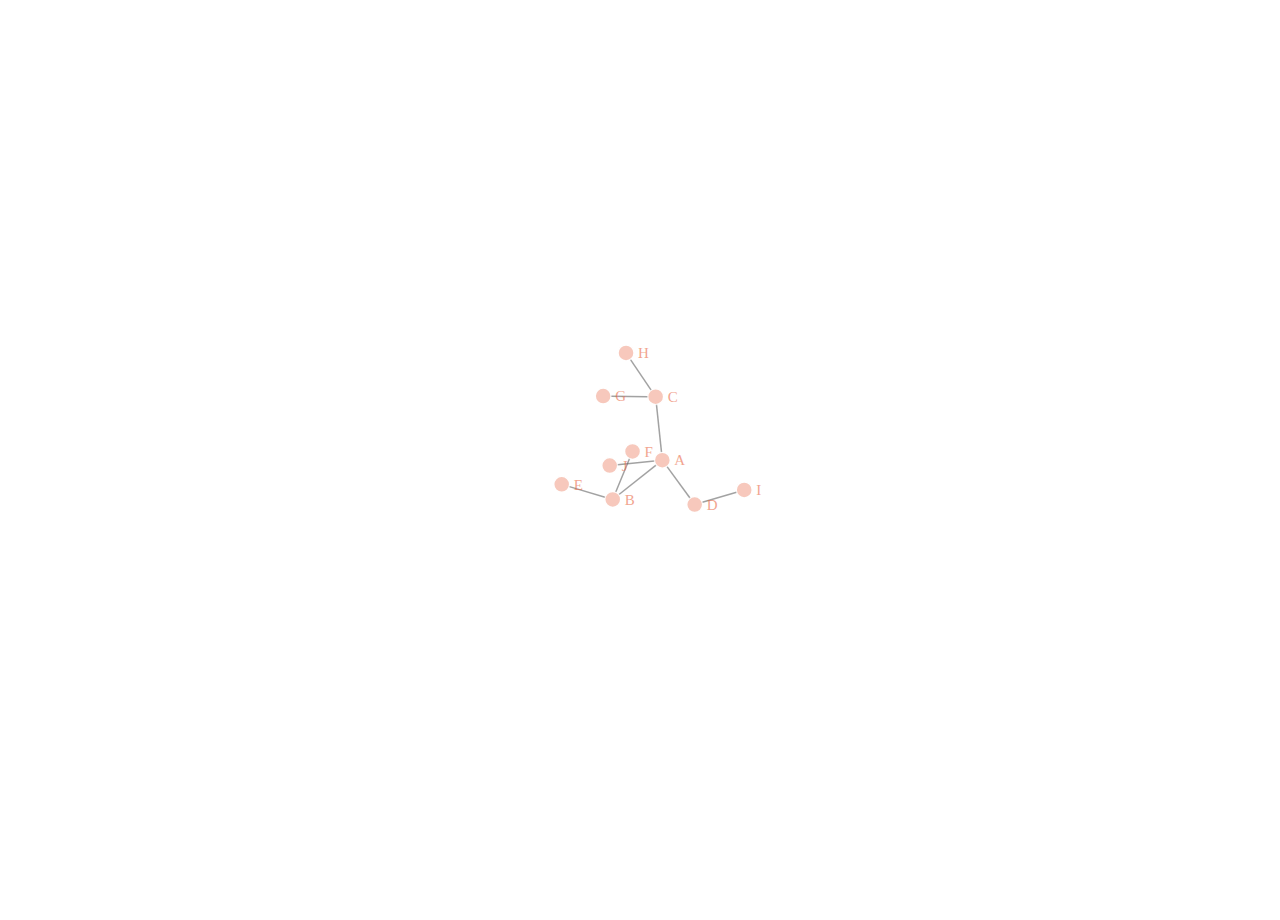
<file: networkD3/net_test2.html>
<!DOCTYPE html>
<html>
<head>
<meta charset="utf-8" />
<style>body{background-color:white;}</style>
<script>(function() {
  // If window.HTMLWidgets is already defined, then use it; otherwise create a
  // new object. This allows preceding code to set options that affect the
  // initialization process (though none currently exist).
  window.HTMLWidgets = window.HTMLWidgets || {};

  // See if we're running in a viewer pane. If not, we're in a web browser.
  var viewerMode = window.HTMLWidgets.viewerMode =
      /\bviewer_pane=1\b/.test(window.location);

  // See if we're running in Shiny mode. If not, it's a static document.
  // Note that static widgets can appear in both Shiny and static modes, but
  // obviously, Shiny widgets can only appear in Shiny apps/documents.
  var shinyMode = window.HTMLWidgets.shinyMode =
      typeof(window.Shiny) !== "undefined" && !!window.Shiny.outputBindings;

  // We can't count on jQuery being available, so we implement our own
  // version if necessary.
  function querySelectorAll(scope, selector) {
    if (typeof(jQuery) !== "undefined" && scope instanceof jQuery) {
      return scope.find(selector);
    }
    if (scope.querySelectorAll) {
      return scope.querySelectorAll(selector);
    }
  }

  function asArray(value) {
    if (value === null)
      return [];
    if ($.isArray(value))
      return value;
    return [value];
  }

  // Implement jQuery's extend
  function extend(target /*, ... */) {
    if (arguments.length == 1) {
      return target;
    }
    for (var i = 1; i < arguments.length; i++) {
      var source = arguments[i];
      for (var prop in source) {
        if (source.hasOwnProperty(prop)) {
          target[prop] = source[prop];
        }
      }
    }
    return target;
  }

  // IE8 doesn't support Array.forEach.
  function forEach(values, callback, thisArg) {
    if (values.forEach) {
      values.forEach(callback, thisArg);
    } else {
      for (var i = 0; i < values.length; i++) {
        callback.call(thisArg, values[i], i, values);
      }
    }
  }

  // Replaces the specified method with the return value of funcSource.
  //
  // Note that funcSource should not BE the new method, it should be a function
  // that RETURNS the new method. funcSource receives a single argument that is
  // the overridden method, it can be called from the new method. The overridden
  // method can be called like a regular function, it has the target permanently
  // bound to it so "this" will work correctly.
  function overrideMethod(target, methodName, funcSource) {
    var superFunc = target[methodName] || function() {};
    var superFuncBound = function() {
      return superFunc.apply(target, arguments);
    };
    target[methodName] = funcSource(superFuncBound);
  }

  // Add a method to delegator that, when invoked, calls
  // delegatee.methodName. If there is no such method on
  // the delegatee, but there was one on delegator before
  // delegateMethod was called, then the original version
  // is invoked instead.
  // For example:
  //
  // var a = {
  //   method1: function() { console.log('a1'); }
  //   method2: function() { console.log('a2'); }
  // };
  // var b = {
  //   method1: function() { console.log('b1'); }
  // };
  // delegateMethod(a, b, "method1");
  // delegateMethod(a, b, "method2");
  // a.method1();
  // a.method2();
  //
  // The output would be "b1", "a2".
  function delegateMethod(delegator, delegatee, methodName) {
    var inherited = delegator[methodName];
    delegator[methodName] = function() {
      var target = delegatee;
      var method = delegatee[methodName];

      // The method doesn't exist on the delegatee. Instead,
      // call the method on the delegator, if it exists.
      if (!method) {
        target = delegator;
        method = inherited;
      }

      if (method) {
        return method.apply(target, arguments);
      }
    };
  }

  // Implement a vague facsimilie of jQuery's data method
  function elementData(el, name, value) {
    if (arguments.length == 2) {
      return el["htmlwidget_data_" + name];
    } else if (arguments.length == 3) {
      el["htmlwidget_data_" + name] = value;
      return el;
    } else {
      throw new Error("Wrong number of arguments for elementData: " +
        arguments.length);
    }
  }

  // http://stackoverflow.com/questions/3446170/escape-string-for-use-in-javascript-regex
  function escapeRegExp(str) {
    return str.replace(/[\-\[\]\/\{\}\(\)\*\+\?\.\\\^\$\|]/g, "\\$&");
  }

  function hasClass(el, className) {
    var re = new RegExp("\\b" + escapeRegExp(className) + "\\b");
    return re.test(el.className);
  }

  // elements - array (or array-like object) of HTML elements
  // className - class name to test for
  // include - if true, only return elements with given className;
  //   if false, only return elements *without* given className
  function filterByClass(elements, className, include) {
    var results = [];
    for (var i = 0; i < elements.length; i++) {
      if (hasClass(elements[i], className) == include)
        results.push(elements[i]);
    }
    return results;
  }

  function on(obj, eventName, func) {
    if (obj.addEventListener) {
      obj.addEventListener(eventName, func, false);
    } else if (obj.attachEvent) {
      obj.attachEvent(eventName, func);
    }
  }

  function off(obj, eventName, func) {
    if (obj.removeEventListener)
      obj.removeEventListener(eventName, func, false);
    else if (obj.detachEvent) {
      obj.detachEvent(eventName, func);
    }
  }

  // Translate array of values to top/right/bottom/left, as usual with
  // the "padding" CSS property
  // https://developer.mozilla.org/en-US/docs/Web/CSS/padding
  function unpackPadding(value) {
    if (typeof(value) === "number")
      value = [value];
    if (value.length === 1) {
      return {top: value[0], right: value[0], bottom: value[0], left: value[0]};
    }
    if (value.length === 2) {
      return {top: value[0], right: value[1], bottom: value[0], left: value[1]};
    }
    if (value.length === 3) {
      return {top: value[0], right: value[1], bottom: value[2], left: value[1]};
    }
    if (value.length === 4) {
      return {top: value[0], right: value[1], bottom: value[2], left: value[3]};
    }
  }

  // Convert an unpacked padding object to a CSS value
  function paddingToCss(paddingObj) {
    return paddingObj.top + "px " + paddingObj.right + "px " + paddingObj.bottom + "px " + paddingObj.left + "px";
  }

  // Makes a number suitable for CSS
  function px(x) {
    if (typeof(x) === "number")
      return x + "px";
    else
      return x;
  }

  // Retrieves runtime widget sizing information for an element.
  // The return value is either null, or an object with fill, padding,
  // defaultWidth, defaultHeight fields.
  function sizingPolicy(el) {
    var sizingEl = document.querySelector("script[data-for='" + el.id + "'][type='application/htmlwidget-sizing']");
    if (!sizingEl)
      return null;
    var sp = JSON.parse(sizingEl.textContent || sizingEl.text || "{}");
    if (viewerMode) {
      return sp.viewer;
    } else {
      return sp.browser;
    }
  }

  // @param tasks Array of strings (or falsy value, in which case no-op).
  //   Each element must be a valid JavaScript expression that yields a
  //   function. Or, can be an array of objects with "code" and "data"
  //   properties; in this case, the "code" property should be a string
  //   of JS that's an expr that yields a function, and "data" should be
  //   an object that will be added as an additional argument when that
  //   function is called.
  // @param target The object that will be "this" for each function
  //   execution.
  // @param args Array of arguments to be passed to the functions. (The
  //   same arguments will be passed to all functions.)
  function evalAndRun(tasks, target, args) {
    if (tasks) {
      forEach(tasks, function(task) {
        var theseArgs = args;
        if (typeof(task) === "object") {
          theseArgs = theseArgs.concat([task.data]);
          task = task.code;
        }
        var taskFunc = tryEval(task);
        if (typeof(taskFunc) !== "function") {
          throw new Error("Task must be a function! Source:\n" + task);
        }
        taskFunc.apply(target, theseArgs);
      });
    }
  }

  // Attempt eval() both with and without enclosing in parentheses.
  // Note that enclosing coerces a function declaration into
  // an expression that eval() can parse
  // (otherwise, a SyntaxError is thrown)
  function tryEval(code) {
    var result = null;
    try {
      result = eval(code);
    } catch(error) {
      if (!error instanceof SyntaxError) {
        throw error;
      }
      try {
        result = eval("(" + code + ")");
      } catch(e) {
        if (e instanceof SyntaxError) {
          throw error;
        } else {
          throw e;
        }
      }
    }
    return result;
  }

  function initSizing(el) {
    var sizing = sizingPolicy(el);
    if (!sizing)
      return;

    var cel = document.getElementById("htmlwidget_container");
    if (!cel)
      return;

    if (typeof(sizing.padding) !== "undefined") {
      document.body.style.margin = "0";
      document.body.style.padding = paddingToCss(unpackPadding(sizing.padding));
    }

    if (sizing.fill) {
      document.body.style.overflow = "hidden";
      document.body.style.width = "100%";
      document.body.style.height = "100%";
      document.documentElement.style.width = "100%";
      document.documentElement.style.height = "100%";
      if (cel) {
        cel.style.position = "absolute";
        var pad = unpackPadding(sizing.padding);
        cel.style.top = pad.top + "px";
        cel.style.right = pad.right + "px";
        cel.style.bottom = pad.bottom + "px";
        cel.style.left = pad.left + "px";
        el.style.width = "100%";
        el.style.height = "100%";
      }

      return {
        getWidth: function() { return cel.offsetWidth; },
        getHeight: function() { return cel.offsetHeight; }
      };

    } else {
      el.style.width = px(sizing.width);
      el.style.height = px(sizing.height);

      return {
        getWidth: function() { return el.offsetWidth; },
        getHeight: function() { return el.offsetHeight; }
      };
    }
  }

  // Default implementations for methods
  var defaults = {
    find: function(scope) {
      return querySelectorAll(scope, "." + this.name);
    },
    renderError: function(el, err) {
      var $el = $(el);

      this.clearError(el);

      // Add all these error classes, as Shiny does
      var errClass = "shiny-output-error";
      if (err.type !== null) {
        // use the classes of the error condition as CSS class names
        errClass = errClass + " " + $.map(asArray(err.type), function(type) {
          return errClass + "-" + type;
        }).join(" ");
      }
      errClass = errClass + " htmlwidgets-error";

      // Is el inline or block? If inline or inline-block, just display:none it
      // and add an inline error.
      var display = $el.css("display");
      $el.data("restore-display-mode", display);

      if (display === "inline" || display === "inline-block") {
        $el.hide();
        if (err.message !== "") {
          var errorSpan = $("<span>").addClass(errClass);
          errorSpan.text(err.message);
          $el.after(errorSpan);
        }
      } else if (display === "block") {
        // If block, add an error just after the el, set visibility:none on the
        // el, and position the error to be on top of the el.
        // Mark it with a unique ID and CSS class so we can remove it later.
        $el.css("visibility", "hidden");
        if (err.message !== "") {
          var errorDiv = $("<div>").addClass(errClass).css("position", "absolute")
            .css("top", el.offsetTop)
            .css("left", el.offsetLeft)
            // setting width can push out the page size, forcing otherwise
            // unnecessary scrollbars to appear and making it impossible for
            // the element to shrink; so use max-width instead
            .css("maxWidth", el.offsetWidth)
            .css("height", el.offsetHeight);
          errorDiv.text(err.message);
          $el.after(errorDiv);

          // Really dumb way to keep the size/position of the error in sync with
          // the parent element as the window is resized or whatever.
          var intId = setInterval(function() {
            if (!errorDiv[0].parentElement) {
              clearInterval(intId);
              return;
            }
            errorDiv
              .css("top", el.offsetTop)
              .css("left", el.offsetLeft)
              .css("maxWidth", el.offsetWidth)
              .css("height", el.offsetHeight);
          }, 500);
        }
      }
    },
    clearError: function(el) {
      var $el = $(el);
      var display = $el.data("restore-display-mode");
      $el.data("restore-display-mode", null);

      if (display === "inline" || display === "inline-block") {
        if (display)
          $el.css("display", display);
        $(el.nextSibling).filter(".htmlwidgets-error").remove();
      } else if (display === "block"){
        $el.css("visibility", "inherit");
        $(el.nextSibling).filter(".htmlwidgets-error").remove();
      }
    },
    sizing: {}
  };

  // Called by widget bindings to register a new type of widget. The definition
  // object can contain the following properties:
  // - name (required) - A string indicating the binding name, which will be
  //   used by default as the CSS classname to look for.
  // - initialize (optional) - A function(el) that will be called once per
  //   widget element; if a value is returned, it will be passed as the third
  //   value to renderValue.
  // - renderValue (required) - A function(el, data, initValue) that will be
  //   called with data. Static contexts will cause this to be called once per
  //   element; Shiny apps will cause this to be called multiple times per
  //   element, as the data changes.
  window.HTMLWidgets.widget = function(definition) {
    if (!definition.name) {
      throw new Error("Widget must have a name");
    }
    if (!definition.type) {
      throw new Error("Widget must have a type");
    }
    // Currently we only support output widgets
    if (definition.type !== "output") {
      throw new Error("Unrecognized widget type '" + definition.type + "'");
    }
    // TODO: Verify that .name is a valid CSS classname

    // Support new-style instance-bound definitions. Old-style class-bound
    // definitions have one widget "object" per widget per type/class of
    // widget; the renderValue and resize methods on such widget objects
    // take el and instance arguments, because the widget object can't
    // store them. New-style instance-bound definitions have one widget
    // object per widget instance; the definition that's passed in doesn't
    // provide renderValue or resize methods at all, just the single method
    //   factory(el, width, height)
    // which returns an object that has renderValue(x) and resize(w, h).
    // This enables a far more natural programming style for the widget
    // author, who can store per-instance state using either OO-style
    // instance fields or functional-style closure variables (I guess this
    // is in contrast to what can only be called C-style pseudo-OO which is
    // what we required before).
    if (definition.factory) {
      definition = createLegacyDefinitionAdapter(definition);
    }

    if (!definition.renderValue) {
      throw new Error("Widget must have a renderValue function");
    }

    // For static rendering (non-Shiny), use a simple widget registration
    // scheme. We also use this scheme for Shiny apps/documents that also
    // contain static widgets.
    window.HTMLWidgets.widgets = window.HTMLWidgets.widgets || [];
    // Merge defaults into the definition; don't mutate the original definition.
    var staticBinding = extend({}, defaults, definition);
    overrideMethod(staticBinding, "find", function(superfunc) {
      return function(scope) {
        var results = superfunc(scope);
        // Filter out Shiny outputs, we only want the static kind
        return filterByClass(results, "html-widget-output", false);
      };
    });
    window.HTMLWidgets.widgets.push(staticBinding);

    if (shinyMode) {
      // Shiny is running. Register the definition with an output binding.
      // The definition itself will not be the output binding, instead
      // we will make an output binding object that delegates to the
      // definition. This is because we foolishly used the same method
      // name (renderValue) for htmlwidgets definition and Shiny bindings
      // but they actually have quite different semantics (the Shiny
      // bindings receive data that includes lots of metadata that it
      // strips off before calling htmlwidgets renderValue). We can't
      // just ignore the difference because in some widgets it's helpful
      // to call this.renderValue() from inside of resize(), and if
      // we're not delegating, then that call will go to the Shiny
      // version instead of the htmlwidgets version.

      // Merge defaults with definition, without mutating either.
      var bindingDef = extend({}, defaults, definition);

      // This object will be our actual Shiny binding.
      var shinyBinding = new Shiny.OutputBinding();

      // With a few exceptions, we'll want to simply use the bindingDef's
      // version of methods if they are available, otherwise fall back to
      // Shiny's defaults. NOTE: If Shiny's output bindings gain additional
      // methods in the future, and we want them to be overrideable by
      // HTMLWidget binding definitions, then we'll need to add them to this
      // list.
      delegateMethod(shinyBinding, bindingDef, "getId");
      delegateMethod(shinyBinding, bindingDef, "onValueChange");
      delegateMethod(shinyBinding, bindingDef, "onValueError");
      delegateMethod(shinyBinding, bindingDef, "renderError");
      delegateMethod(shinyBinding, bindingDef, "clearError");
      delegateMethod(shinyBinding, bindingDef, "showProgress");

      // The find, renderValue, and resize are handled differently, because we
      // want to actually decorate the behavior of the bindingDef methods.

      shinyBinding.find = function(scope) {
        var results = bindingDef.find(scope);

        // Only return elements that are Shiny outputs, not static ones
        var dynamicResults = results.filter(".html-widget-output");

        // It's possible that whatever caused Shiny to think there might be
        // new dynamic outputs, also caused there to be new static outputs.
        // Since there might be lots of different htmlwidgets bindings, we
        // schedule execution for later--no need to staticRender multiple
        // times.
        if (results.length !== dynamicResults.length)
          scheduleStaticRender();

        return dynamicResults;
      };

      // Wrap renderValue to handle initialization, which unfortunately isn't
      // supported natively by Shiny at the time of this writing.

      shinyBinding.renderValue = function(el, data) {
        Shiny.renderDependencies(data.deps);
        // Resolve strings marked as javascript literals to objects
        if (!(data.evals instanceof Array)) data.evals = [data.evals];
        for (var i = 0; data.evals && i < data.evals.length; i++) {
          window.HTMLWidgets.evaluateStringMember(data.x, data.evals[i]);
        }
        if (!bindingDef.renderOnNullValue) {
          if (data.x === null) {
            el.style.visibility = "hidden";
            return;
          } else {
            el.style.visibility = "inherit";
          }
        }
        if (!elementData(el, "initialized")) {
          initSizing(el);

          elementData(el, "initialized", true);
          if (bindingDef.initialize) {
            var result = bindingDef.initialize(el, el.offsetWidth,
              el.offsetHeight);
            elementData(el, "init_result", result);
          }
        }
        bindingDef.renderValue(el, data.x, elementData(el, "init_result"));
        evalAndRun(data.jsHooks.render, elementData(el, "init_result"), [el, data.x]);
      };

      // Only override resize if bindingDef implements it
      if (bindingDef.resize) {
        shinyBinding.resize = function(el, width, height) {
          // Shiny can call resize before initialize/renderValue have been
          // called, which doesn't make sense for widgets.
          if (elementData(el, "initialized")) {
            bindingDef.resize(el, width, height, elementData(el, "init_result"));
          }
        };
      }

      Shiny.outputBindings.register(shinyBinding, bindingDef.name);
    }
  };

  var scheduleStaticRenderTimerId = null;
  function scheduleStaticRender() {
    if (!scheduleStaticRenderTimerId) {
      scheduleStaticRenderTimerId = setTimeout(function() {
        scheduleStaticRenderTimerId = null;
        window.HTMLWidgets.staticRender();
      }, 1);
    }
  }

  // Render static widgets after the document finishes loading
  // Statically render all elements that are of this widget's class
  window.HTMLWidgets.staticRender = function() {
    var bindings = window.HTMLWidgets.widgets || [];
    forEach(bindings, function(binding) {
      var matches = binding.find(document.documentElement);
      forEach(matches, function(el) {
        var sizeObj = initSizing(el, binding);

        if (hasClass(el, "html-widget-static-bound"))
          return;
        el.className = el.className + " html-widget-static-bound";

        var initResult;
        if (binding.initialize) {
          initResult = binding.initialize(el,
            sizeObj ? sizeObj.getWidth() : el.offsetWidth,
            sizeObj ? sizeObj.getHeight() : el.offsetHeight
          );
          elementData(el, "init_result", initResult);
        }

        if (binding.resize) {
          var lastSize = {
            w: sizeObj ? sizeObj.getWidth() : el.offsetWidth,
            h: sizeObj ? sizeObj.getHeight() : el.offsetHeight
          };
          var resizeHandler = function(e) {
            var size = {
              w: sizeObj ? sizeObj.getWidth() : el.offsetWidth,
              h: sizeObj ? sizeObj.getHeight() : el.offsetHeight
            };
            if (size.w === 0 && size.h === 0)
              return;
            if (size.w === lastSize.w && size.h === lastSize.h)
              return;
            lastSize = size;
            binding.resize(el, size.w, size.h, initResult);
          };

          on(window, "resize", resizeHandler);

          // This is needed for cases where we're running in a Shiny
          // app, but the widget itself is not a Shiny output, but
          // rather a simple static widget. One example of this is
          // an rmarkdown document that has runtime:shiny and widget
          // that isn't in a render function. Shiny only knows to
          // call resize handlers for Shiny outputs, not for static
          // widgets, so we do it ourselves.
          if (window.jQuery) {
            window.jQuery(document).on(
              "shown.htmlwidgets shown.bs.tab.htmlwidgets shown.bs.collapse.htmlwidgets",
              resizeHandler
            );
            window.jQuery(document).on(
              "hidden.htmlwidgets hidden.bs.tab.htmlwidgets hidden.bs.collapse.htmlwidgets",
              resizeHandler
            );
          }

          // This is needed for the specific case of ioslides, which
          // flips slides between display:none and display:block.
          // Ideally we would not have to have ioslide-specific code
          // here, but rather have ioslides raise a generic event,
          // but the rmarkdown package just went to CRAN so the
          // window to getting that fixed may be long.
          if (window.addEventListener) {
            // It's OK to limit this to window.addEventListener
            // browsers because ioslides itself only supports
            // such browsers.
            on(document, "slideenter", resizeHandler);
            on(document, "slideleave", resizeHandler);
          }
        }

        var scriptData = document.querySelector("script[data-for='" + el.id + "'][type='application/json']");
        if (scriptData) {
          var data = JSON.parse(scriptData.textContent || scriptData.text);
          // Resolve strings marked as javascript literals to objects
          if (!(data.evals instanceof Array)) data.evals = [data.evals];
          for (var k = 0; data.evals && k < data.evals.length; k++) {
            window.HTMLWidgets.evaluateStringMember(data.x, data.evals[k]);
          }
          binding.renderValue(el, data.x, initResult);
          evalAndRun(data.jsHooks.render, initResult, [el, data.x]);
        }
      });
    });

    invokePostRenderHandlers();
  }


  function has_jQuery3() {
    if (!window.jQuery) {
      return false;
    }
    var $version = window.jQuery.fn.jquery;
    var $major_version = parseInt($version.split(".")[0]);
    return $major_version >= 3;
  }

  /*
  / Shiny 1.4 bumped jQuery from 1.x to 3.x which means jQuery's
  / on-ready handler (i.e., $(fn)) is now asyncronous (i.e., it now
  / really means $(setTimeout(fn)).
  / https://jquery.com/upgrade-guide/3.0/#breaking-change-document-ready-handlers-are-now-asynchronous
  /
  / Since Shiny uses $() to schedule initShiny, shiny>=1.4 calls initShiny
  / one tick later than it did before, which means staticRender() is
  / called renderValue() earlier than (advanced) widget authors might be expecting.
  / https://github.com/rstudio/shiny/issues/2630
  /
  / For a concrete example, leaflet has some methods (e.g., updateBounds)
  / which reference Shiny methods registered in initShiny (e.g., setInputValue).
  / Since leaflet is privy to this life-cycle, it knows to use setTimeout() to
  / delay execution of those methods (until Shiny methods are ready)
  / https://github.com/rstudio/leaflet/blob/18ec981/javascript/src/index.js#L266-L268
  /
  / Ideally widget authors wouldn't need to use this setTimeout() hack that
  / leaflet uses to call Shiny methods on a staticRender(). In the long run,
  / the logic initShiny should be broken up so that method registration happens
  / right away, but binding happens later.
  */
  function maybeStaticRenderLater() {
    if (shinyMode && has_jQuery3()) {
      window.jQuery(window.HTMLWidgets.staticRender);
    } else {
      window.HTMLWidgets.staticRender();
    }
  }

  if (document.addEventListener) {
    document.addEventListener("DOMContentLoaded", function() {
      document.removeEventListener("DOMContentLoaded", arguments.callee, false);
      maybeStaticRenderLater();
    }, false);
  } else if (document.attachEvent) {
    document.attachEvent("onreadystatechange", function() {
      if (document.readyState === "complete") {
        document.detachEvent("onreadystatechange", arguments.callee);
        maybeStaticRenderLater();
      }
    });
  }


  window.HTMLWidgets.getAttachmentUrl = function(depname, key) {
    // If no key, default to the first item
    if (typeof(key) === "undefined")
      key = 1;

    var link = document.getElementById(depname + "-" + key + "-attachment");
    if (!link) {
      throw new Error("Attachment " + depname + "/" + key + " not found in document");
    }
    return link.getAttribute("href");
  };

  window.HTMLWidgets.dataframeToD3 = function(df) {
    var names = [];
    var length;
    for (var name in df) {
        if (df.hasOwnProperty(name))
            names.push(name);
        if (typeof(df[name]) !== "object" || typeof(df[name].length) === "undefined") {
            throw new Error("All fields must be arrays");
        } else if (typeof(length) !== "undefined" && length !== df[name].length) {
            throw new Error("All fields must be arrays of the same length");
        }
        length = df[name].length;
    }
    var results = [];
    var item;
    for (var row = 0; row < length; row++) {
        item = {};
        for (var col = 0; col < names.length; col++) {
            item[names[col]] = df[names[col]][row];
        }
        results.push(item);
    }
    return results;
  };

  window.HTMLWidgets.transposeArray2D = function(array) {
      if (array.length === 0) return array;
      var newArray = array[0].map(function(col, i) {
          return array.map(function(row) {
              return row[i]
          })
      });
      return newArray;
  };
  // Split value at splitChar, but allow splitChar to be escaped
  // using escapeChar. Any other characters escaped by escapeChar
  // will be included as usual (including escapeChar itself).
  function splitWithEscape(value, splitChar, escapeChar) {
    var results = [];
    var escapeMode = false;
    var currentResult = "";
    for (var pos = 0; pos < value.length; pos++) {
      if (!escapeMode) {
        if (value[pos] === splitChar) {
          results.push(currentResult);
          currentResult = "";
        } else if (value[pos] === escapeChar) {
          escapeMode = true;
        } else {
          currentResult += value[pos];
        }
      } else {
        currentResult += value[pos];
        escapeMode = false;
      }
    }
    if (currentResult !== "") {
      results.push(currentResult);
    }
    return results;
  }
  // Function authored by Yihui/JJ Allaire
  window.HTMLWidgets.evaluateStringMember = function(o, member) {
    var parts = splitWithEscape(member, '.', '\\');
    for (var i = 0, l = parts.length; i < l; i++) {
      var part = parts[i];
      // part may be a character or 'numeric' member name
      if (o !== null && typeof o === "object" && part in o) {
        if (i == (l - 1)) { // if we are at the end of the line then evalulate
          if (typeof o[part] === "string")
            o[part] = tryEval(o[part]);
        } else { // otherwise continue to next embedded object
          o = o[part];
        }
      }
    }
  };

  // Retrieve the HTMLWidget instance (i.e. the return value of an
  // HTMLWidget binding's initialize() or factory() function)
  // associated with an element, or null if none.
  window.HTMLWidgets.getInstance = function(el) {
    return elementData(el, "init_result");
  };

  // Finds the first element in the scope that matches the selector,
  // and returns the HTMLWidget instance (i.e. the return value of
  // an HTMLWidget binding's initialize() or factory() function)
  // associated with that element, if any. If no element matches the
  // selector, or the first matching element has no HTMLWidget
  // instance associated with it, then null is returned.
  //
  // The scope argument is optional, and defaults to window.document.
  window.HTMLWidgets.find = function(scope, selector) {
    if (arguments.length == 1) {
      selector = scope;
      scope = document;
    }

    var el = scope.querySelector(selector);
    if (el === null) {
      return null;
    } else {
      return window.HTMLWidgets.getInstance(el);
    }
  };

  // Finds all elements in the scope that match the selector, and
  // returns the HTMLWidget instances (i.e. the return values of
  // an HTMLWidget binding's initialize() or factory() function)
  // associated with the elements, in an array. If elements that
  // match the selector don't have an associated HTMLWidget
  // instance, the returned array will contain nulls.
  //
  // The scope argument is optional, and defaults to window.document.
  window.HTMLWidgets.findAll = function(scope, selector) {
    if (arguments.length == 1) {
      selector = scope;
      scope = document;
    }

    var nodes = scope.querySelectorAll(selector);
    var results = [];
    for (var i = 0; i < nodes.length; i++) {
      results.push(window.HTMLWidgets.getInstance(nodes[i]));
    }
    return results;
  };

  var postRenderHandlers = [];
  function invokePostRenderHandlers() {
    while (postRenderHandlers.length) {
      var handler = postRenderHandlers.shift();
      if (handler) {
        handler();
      }
    }
  }

  // Register the given callback function to be invoked after the
  // next time static widgets are rendered.
  window.HTMLWidgets.addPostRenderHandler = function(callback) {
    postRenderHandlers.push(callback);
  };

  // Takes a new-style instance-bound definition, and returns an
  // old-style class-bound definition. This saves us from having
  // to rewrite all the logic in this file to accomodate both
  // types of definitions.
  function createLegacyDefinitionAdapter(defn) {
    var result = {
      name: defn.name,
      type: defn.type,
      initialize: function(el, width, height) {
        return defn.factory(el, width, height);
      },
      renderValue: function(el, x, instance) {
        return instance.renderValue(x);
      },
      resize: function(el, width, height, instance) {
        return instance.resize(width, height);
      }
    };

    if (defn.find)
      result.find = defn.find;
    if (defn.renderError)
      result.renderError = defn.renderError;
    if (defn.clearError)
      result.clearError = defn.clearError;

    return result;
  }
})();

</script>
<script>// https://d3js.org Version 4.5.0. Copyright 2017 Mike Bostock.
(function(t,n){"object"==typeof exports&&"undefined"!=typeof module?n(exports):"function"==typeof define&&define.amd?define(["exports"],n):n(t.d3=t.d3||{})})(this,function(t){"use strict";function n(t){return function(n,e){return Ns(t(n),e)}}function e(t,n,e){var r=Math.abs(n-t)/Math.max(0,e),i=Math.pow(10,Math.floor(Math.log(r)/Math.LN10)),o=r/i;return o>=Ys?i*=10:o>=Bs?i*=5:o>=js&&(i*=2),n<t?-i:i}function r(t){return t.length}function i(t,n,e){var r=t(e);return"translate("+(isFinite(r)?r:n(e))+",0)"}function o(t,n,e){var r=t(e);return"translate(0,"+(isFinite(r)?r:n(e))+")"}function u(t){var n=t.bandwidth()/2;return t.round()&&(n=Math.round(n)),function(e){return t(e)+n}}function a(){return!this.__axis}function c(t,n){function e(e){var p,d=null==c?n.ticks?n.ticks.apply(n,r):n.domain():c,v=null==s?n.tickFormat?n.tickFormat.apply(n,r):ff:s,_=Math.max(f,0)+h,y=t===lf||t===pf?i:o,g=n.range(),m=g[0]+.5,x=g[g.length-1]+.5,b=(n.bandwidth?u:ff)(n.copy()),w=e.selection?e.selection():e,M=w.selectAll(".domain").data([null]),T=w.selectAll(".tick").data(d,n).order(),N=T.exit(),k=T.enter().append("g").attr("class","tick"),S=T.select("line"),E=T.select("text"),A=t===lf||t===df?-1:1,C=t===df||t===hf?(p="x","y"):(p="y","x");M=M.merge(M.enter().insert("path",".tick").attr("class","domain").attr("stroke","#000")),T=T.merge(k),S=S.merge(k.append("line").attr("stroke","#000").attr(p+"2",A*f).attr(C+"1",.5).attr(C+"2",.5)),E=E.merge(k.append("text").attr("fill","#000").attr(p,A*_).attr(C,.5).attr("dy",t===lf?"0em":t===pf?"0.71em":"0.32em")),e!==w&&(M=M.transition(e),T=T.transition(e),S=S.transition(e),E=E.transition(e),N=N.transition(e).attr("opacity",vf).attr("transform",function(t){return y(b,this.parentNode.__axis||b,t)}),k.attr("opacity",vf).attr("transform",function(t){return y(this.parentNode.__axis||b,b,t)})),N.remove(),M.attr("d",t===df||t==hf?"M"+A*l+","+m+"H0.5V"+x+"H"+A*l:"M"+m+","+A*l+"V0.5H"+x+"V"+A*l),T.attr("opacity",1).attr("transform",function(t){return y(b,b,t)}),S.attr(p+"2",A*f),E.attr(p,A*_).text(v),w.filter(a).attr("fill","none").attr("font-size",10).attr("font-family","sans-serif").attr("text-anchor",t===hf?"start":t===df?"end":"middle"),w.each(function(){this.__axis=b})}var r=[],c=null,s=null,f=6,l=6,h=3;return e.scale=function(t){return arguments.length?(n=t,e):n},e.ticks=function(){return r=sf.call(arguments),e},e.tickArguments=function(t){return arguments.length?(r=null==t?[]:sf.call(t),e):r.slice()},e.tickValues=function(t){return arguments.length?(c=null==t?null:sf.call(t),e):c&&c.slice()},e.tickFormat=function(t){return arguments.length?(s=t,e):s},e.tickSize=function(t){return arguments.length?(f=l=+t,e):f},e.tickSizeInner=function(t){return arguments.length?(f=+t,e):f},e.tickSizeOuter=function(t){return arguments.length?(l=+t,e):l},e.tickPadding=function(t){return arguments.length?(h=+t,e):h},e}function s(t){return c(lf,t)}function f(t){return c(hf,t)}function l(t){return c(pf,t)}function h(t){return c(df,t)}function p(){for(var t,n=0,e=arguments.length,r={};n<e;++n){if(!(t=arguments[n]+"")||t in r)throw new Error("illegal type: "+t);r[t]=[]}return new d(r)}function d(t){this._=t}function v(t,n){return t.trim().split(/^|\s+/).map(function(t){var e="",r=t.indexOf(".");if(r>=0&&(e=t.slice(r+1),t=t.slice(0,r)),t&&!n.hasOwnProperty(t))throw new Error("unknown type: "+t);return{type:t,name:e}})}function _(t,n){for(var e,r=0,i=t.length;r<i;++r)if((e=t[r]).name===n)return e.value}function y(t,n,e){for(var r=0,i=t.length;r<i;++r)if(t[r].name===n){t[r]=_f,t=t.slice(0,r).concat(t.slice(r+1));break}return null!=e&&t.push({name:n,value:e}),t}function g(t){return function(){var n=this.ownerDocument,e=this.namespaceURI;return e===yf&&n.documentElement.namespaceURI===yf?n.createElement(t):n.createElementNS(e,t)}}function m(t){return function(){return this.ownerDocument.createElementNS(t.space,t.local)}}function x(){return new b}function b(){this._="@"+(++bf).toString(36)}function w(t,n,e){return t=M(t,n,e),function(n){var e=n.relatedTarget;e&&(e===this||8&e.compareDocumentPosition(this))||t.call(this,n)}}function M(n,e,r){return function(i){var o=t.event;t.event=i;try{n.call(this,this.__data__,e,r)}finally{t.event=o}}}function T(t){return t.trim().split(/^|\s+/).map(function(t){var n="",e=t.indexOf(".");return e>=0&&(n=t.slice(e+1),t=t.slice(0,e)),{type:t,name:n}})}function N(t){return function(){var n=this.__on;if(n){for(var e,r=0,i=-1,o=n.length;r<o;++r)e=n[r],t.type&&e.type!==t.type||e.name!==t.name?n[++i]=e:this.removeEventListener(e.type,e.listener,e.capture);++i?n.length=i:delete this.__on}}}function k(t,n,e){var r=kf.hasOwnProperty(t.type)?w:M;return function(i,o,u){var a,c=this.__on,s=r(n,o,u);if(c)for(var f=0,l=c.length;f<l;++f)if((a=c[f]).type===t.type&&a.name===t.name)return this.removeEventListener(a.type,a.listener,a.capture),this.addEventListener(a.type,a.listener=s,a.capture=e),void(a.value=n);this.addEventListener(t.type,s,e),a={type:t.type,name:t.name,value:n,listener:s,capture:e},c?c.push(a):this.__on=[a]}}function S(n,e,r,i){var o=t.event;n.sourceEvent=t.event,t.event=n;try{return e.apply(r,i)}finally{t.event=o}}function E(){}function A(){return[]}function C(t,n){this.ownerDocument=t.ownerDocument,this.namespaceURI=t.namespaceURI,this._next=null,this._parent=t,this.__data__=n}function z(t,n,e,r,i,o){for(var u,a=0,c=n.length,s=o.length;a<s;++a)(u=n[a])?(u.__data__=o[a],r[a]=u):e[a]=new C(t,o[a]);for(;a<c;++a)(u=n[a])&&(i[a]=u)}function P(t,n,e,r,i,o,u){var a,c,s,f={},l=n.length,h=o.length,p=new Array(l);for(a=0;a<l;++a)(c=n[a])&&(p[a]=s=If+u.call(c,c.__data__,a,n),s in f?i[a]=c:f[s]=c);for(a=0;a<h;++a)s=If+u.call(t,o[a],a,o),(c=f[s])?(r[a]=c,c.__data__=o[a],f[s]=null):e[a]=new C(t,o[a]);for(a=0;a<l;++a)(c=n[a])&&f[p[a]]===c&&(i[a]=c)}function R(t,n){return t<n?-1:t>n?1:t>=n?0:NaN}function q(t){return function(){this.removeAttribute(t)}}function L(t){return function(){this.removeAttributeNS(t.space,t.local)}}function U(t,n){return function(){this.setAttribute(t,n)}}function D(t,n){return function(){this.setAttributeNS(t.space,t.local,n)}}function O(t,n){return function(){var e=n.apply(this,arguments);null==e?this.removeAttribute(t):this.setAttribute(t,e)}}function F(t,n){return function(){var e=n.apply(this,arguments);null==e?this.removeAttributeNS(t.space,t.local):this.setAttributeNS(t.space,t.local,e)}}function I(t){return function(){this.style.removeProperty(t)}}function Y(t,n,e){return function(){this.style.setProperty(t,n,e)}}function B(t,n,e){return function(){var r=n.apply(this,arguments);null==r?this.style.removeProperty(t):this.style.setProperty(t,r,e)}}function j(t){return function(){delete this[t]}}function H(t,n){return function(){this[t]=n}}function X(t,n){return function(){var e=n.apply(this,arguments);null==e?delete this[t]:this[t]=e}}function V(t){return t.trim().split(/^|\s+/)}function W(t){return t.classList||new $(t)}function $(t){this._node=t,this._names=V(t.getAttribute("class")||"")}function Z(t,n){for(var e=W(t),r=-1,i=n.length;++r<i;)e.add(n[r])}function G(t,n){for(var e=W(t),r=-1,i=n.length;++r<i;)e.remove(n[r])}function J(t){return function(){Z(this,t)}}function Q(t){return function(){G(this,t)}}function K(t,n){return function(){(n.apply(this,arguments)?Z:G)(this,t)}}function tt(){this.textContent=""}function nt(t){return function(){this.textContent=t}}function et(t){return function(){var n=t.apply(this,arguments);this.textContent=null==n?"":n}}function rt(){this.innerHTML=""}function it(t){return function(){this.innerHTML=t}}function ot(t){return function(){var n=t.apply(this,arguments);this.innerHTML=null==n?"":n}}function ut(){this.nextSibling&&this.parentNode.appendChild(this)}function at(){this.previousSibling&&this.parentNode.insertBefore(this,this.parentNode.firstChild)}function ct(){return null}function st(){var t=this.parentNode;t&&t.removeChild(this)}function ft(t,n,e){var r=Kf(t),i=r.CustomEvent;i?i=new i(n,e):(i=r.document.createEvent("Event"),e?(i.initEvent(n,e.bubbles,e.cancelable),i.detail=e.detail):i.initEvent(n,!1,!1)),t.dispatchEvent(i)}function lt(t,n){return function(){return ft(this,t,n)}}function ht(t,n){return function(){return ft(this,t,n.apply(this,arguments))}}function pt(t,n){this._groups=t,this._parents=n}function dt(){return new pt([[document.documentElement]],hl)}function vt(){t.event.stopImmediatePropagation()}function _t(t,n){var e=t.document.documentElement,r=pl(t).on("dragstart.drag",null);n&&(r.on("click.drag",yl,!0),setTimeout(function(){r.on("click.drag",null)},0)),"onselectstart"in e?r.on("selectstart.drag",null):(e.style.MozUserSelect=e.__noselect,delete e.__noselect)}function yt(t,n,e,r,i,o,u,a,c,s){this.target=t,this.type=n,this.subject=e,this.identifier=r,this.active=i,this.x=o,this.y=u,this.dx=a,this.dy=c,this._=s}function gt(){return!t.event.button}function mt(){return this.parentNode}function xt(n){return null==n?{x:t.event.x,y:t.event.y}:n}function bt(t,n){var e=Object.create(t.prototype);for(var r in n)e[r]=n[r];return e}function wt(){}function Mt(t){var n;return t=(t+"").trim().toLowerCase(),(n=Sl.exec(t))?(n=parseInt(n[1],16),new Et(n>>8&15|n>>4&240,n>>4&15|240&n,(15&n)<<4|15&n,1)):(n=El.exec(t))?Tt(parseInt(n[1],16)):(n=Al.exec(t))?new Et(n[1],n[2],n[3],1):(n=Cl.exec(t))?new Et(255*n[1]/100,255*n[2]/100,255*n[3]/100,1):(n=zl.exec(t))?Nt(n[1],n[2],n[3],n[4]):(n=Pl.exec(t))?Nt(255*n[1]/100,255*n[2]/100,255*n[3]/100,n[4]):(n=Rl.exec(t))?At(n[1],n[2]/100,n[3]/100,1):(n=ql.exec(t))?At(n[1],n[2]/100,n[3]/100,n[4]):Ll.hasOwnProperty(t)?Tt(Ll[t]):"transparent"===t?new Et(NaN,NaN,NaN,0):null}function Tt(t){return new Et(t>>16&255,t>>8&255,255&t,1)}function Nt(t,n,e,r){return r<=0&&(t=n=e=NaN),new Et(t,n,e,r)}function kt(t){return t instanceof wt||(t=Mt(t)),t?(t=t.rgb(),new Et(t.r,t.g,t.b,t.opacity)):new Et}function St(t,n,e,r){return 1===arguments.length?kt(t):new Et(t,n,e,null==r?1:r)}function Et(t,n,e,r){this.r=+t,this.g=+n,this.b=+e,this.opacity=+r}function At(t,n,e,r){return r<=0?t=n=e=NaN:e<=0||e>=1?t=n=NaN:n<=0&&(t=NaN),new Pt(t,n,e,r)}function Ct(t){if(t instanceof Pt)return new Pt(t.h,t.s,t.l,t.opacity);if(t instanceof wt||(t=Mt(t)),!t)return new Pt;if(t instanceof Pt)return t;t=t.rgb();var n=t.r/255,e=t.g/255,r=t.b/255,i=Math.min(n,e,r),o=Math.max(n,e,r),u=NaN,a=o-i,c=(o+i)/2;return a?(u=n===o?(e-r)/a+6*(e<r):e===o?(r-n)/a+2:(n-e)/a+4,a/=c<.5?o+i:2-o-i,u*=60):a=c>0&&c<1?0:u,new Pt(u,a,c,t.opacity)}function zt(t,n,e,r){return 1===arguments.length?Ct(t):new Pt(t,n,e,null==r?1:r)}function Pt(t,n,e,r){this.h=+t,this.s=+n,this.l=+e,this.opacity=+r}function Rt(t,n,e){return 255*(t<60?n+(e-n)*t/60:t<180?e:t<240?n+(e-n)*(240-t)/60:n)}function qt(t){if(t instanceof Ut)return new Ut(t.l,t.a,t.b,t.opacity);if(t instanceof jt){var n=t.h*Ul;return new Ut(t.l,Math.cos(n)*t.c,Math.sin(n)*t.c,t.opacity)}t instanceof Et||(t=kt(t));var e=It(t.r),r=It(t.g),i=It(t.b),o=Dt((.4124564*e+.3575761*r+.1804375*i)/Fl),u=Dt((.2126729*e+.7151522*r+.072175*i)/Il),a=Dt((.0193339*e+.119192*r+.9503041*i)/Yl);return new Ut(116*u-16,500*(o-u),200*(u-a),t.opacity)}function Lt(t,n,e,r){return 1===arguments.length?qt(t):new Ut(t,n,e,null==r?1:r)}function Ut(t,n,e,r){this.l=+t,this.a=+n,this.b=+e,this.opacity=+r}function Dt(t){return t>Xl?Math.pow(t,1/3):t/Hl+Bl}function Ot(t){return t>jl?t*t*t:Hl*(t-Bl)}function Ft(t){return 255*(t<=.0031308?12.92*t:1.055*Math.pow(t,1/2.4)-.055)}function It(t){return(t/=255)<=.04045?t/12.92:Math.pow((t+.055)/1.055,2.4)}function Yt(t){if(t instanceof jt)return new jt(t.h,t.c,t.l,t.opacity);t instanceof Ut||(t=qt(t));var n=Math.atan2(t.b,t.a)*Dl;return new jt(n<0?n+360:n,Math.sqrt(t.a*t.a+t.b*t.b),t.l,t.opacity)}function Bt(t,n,e,r){return 1===arguments.length?Yt(t):new jt(t,n,e,null==r?1:r)}function jt(t,n,e,r){this.h=+t,this.c=+n,this.l=+e,this.opacity=+r}function Ht(t){if(t instanceof Vt)return new Vt(t.h,t.s,t.l,t.opacity);t instanceof Et||(t=kt(t));var n=t.r/255,e=t.g/255,r=t.b/255,i=(Kl*r+Jl*n-Ql*e)/(Kl+Jl-Ql),o=r-i,u=(Gl*(e-i)-$l*o)/Zl,a=Math.sqrt(u*u+o*o)/(Gl*i*(1-i)),c=a?Math.atan2(u,o)*Dl-120:NaN;return new Vt(c<0?c+360:c,a,i,t.opacity)}function Xt(t,n,e,r){return 1===arguments.length?Ht(t):new Vt(t,n,e,null==r?1:r)}function Vt(t,n,e,r){this.h=+t,this.s=+n,this.l=+e,this.opacity=+r}function Wt(t,n,e,r,i){var o=t*t,u=o*t;return((1-3*t+3*o-u)*n+(4-6*o+3*u)*e+(1+3*t+3*o-3*u)*r+u*i)/6}function $t(t,n){return function(e){return t+e*n}}function Zt(t,n,e){return t=Math.pow(t,e),n=Math.pow(n,e)-t,e=1/e,function(r){return Math.pow(t+r*n,e)}}function Gt(t,n){var e=n-t;return e?$t(t,e>180||e<-180?e-360*Math.round(e/360):e):ch(isNaN(t)?n:t)}function Jt(t){return 1===(t=+t)?Qt:function(n,e){return e-n?Zt(n,e,t):ch(isNaN(n)?e:n)}}function Qt(t,n){var e=n-t;return e?$t(t,e):ch(isNaN(t)?n:t)}function Kt(t){return function(n){var e,r,i=n.length,o=new Array(i),u=new Array(i),a=new Array(i);for(e=0;e<i;++e)r=St(n[e]),o[e]=r.r||0,u[e]=r.g||0,a[e]=r.b||0;return o=t(o),u=t(u),a=t(a),r.opacity=1,function(t){return r.r=o(t),r.g=u(t),r.b=a(t),r+""}}}function tn(t){return function(){return t}}function nn(t){return function(n){return t(n)+""}}function en(t){return"none"===t?wh:(th||(th=document.createElement("DIV"),nh=document.documentElement,eh=document.defaultView),th.style.transform=t,t=eh.getComputedStyle(nh.appendChild(th),null).getPropertyValue("transform"),nh.removeChild(th),t=t.slice(7,-1).split(","),Mh(+t[0],+t[1],+t[2],+t[3],+t[4],+t[5]))}function rn(t){return null==t?wh:(rh||(rh=document.createElementNS("http://www.w3.org/2000/svg","g")),rh.setAttribute("transform",t),(t=rh.transform.baseVal.consolidate())?(t=t.matrix,Mh(t.a,t.b,t.c,t.d,t.e,t.f)):wh)}function on(t,n,e,r){function i(t){return t.length?t.pop()+" ":""}function o(t,r,i,o,u,a){if(t!==i||r!==o){var c=u.push("translate(",null,n,null,e);a.push({i:c-4,x:dh(t,i)},{i:c-2,x:dh(r,o)})}else(i||o)&&u.push("translate("+i+n+o+e)}function u(t,n,e,o){t!==n?(t-n>180?n+=360:n-t>180&&(t+=360),o.push({i:e.push(i(e)+"rotate(",null,r)-2,x:dh(t,n)})):n&&e.push(i(e)+"rotate("+n+r)}function a(t,n,e,o){t!==n?o.push({i:e.push(i(e)+"skewX(",null,r)-2,x:dh(t,n)}):n&&e.push(i(e)+"skewX("+n+r)}function c(t,n,e,r,o,u){if(t!==e||n!==r){var a=o.push(i(o)+"scale(",null,",",null,")");u.push({i:a-4,x:dh(t,e)},{i:a-2,x:dh(n,r)})}else 1===e&&1===r||o.push(i(o)+"scale("+e+","+r+")")}return function(n,e){var r=[],i=[];return n=t(n),e=t(e),o(n.translateX,n.translateY,e.translateX,e.translateY,r,i),u(n.rotate,e.rotate,r,i),a(n.skewX,e.skewX,r,i),c(n.scaleX,n.scaleY,e.scaleX,e.scaleY,r,i),n=e=null,function(t){for(var n,e=-1,o=i.length;++e<o;)r[(n=i[e]).i]=n.x(t);return r.join("")}}}function un(t){return((t=Math.exp(t))+1/t)/2}function an(t){return((t=Math.exp(t))-1/t)/2}function cn(t){return((t=Math.exp(2*t))-1)/(t+1)}function sn(t){return function(n,e){var r=t((n=zt(n)).h,(e=zt(e)).h),i=Qt(n.s,e.s),o=Qt(n.l,e.l),u=Qt(n.opacity,e.opacity);return function(t){return n.h=r(t),n.s=i(t),n.l=o(t),n.opacity=u(t),n+""}}}function fn(t,n){var e=Qt((t=Lt(t)).l,(n=Lt(n)).l),r=Qt(t.a,n.a),i=Qt(t.b,n.b),o=Qt(t.opacity,n.opacity);return function(n){return t.l=e(n),t.a=r(n),t.b=i(n),t.opacity=o(n),t+""}}function ln(t){return function(n,e){var r=t((n=Bt(n)).h,(e=Bt(e)).h),i=Qt(n.c,e.c),o=Qt(n.l,e.l),u=Qt(n.opacity,e.opacity);return function(t){return n.h=r(t),n.c=i(t),n.l=o(t),n.opacity=u(t),n+""}}}function hn(t){return function n(e){function r(n,r){var i=t((n=Xt(n)).h,(r=Xt(r)).h),o=Qt(n.s,r.s),u=Qt(n.l,r.l),a=Qt(n.opacity,r.opacity);return function(t){return n.h=i(t),n.s=o(t),n.l=u(Math.pow(t,e)),n.opacity=a(t),n+""}}return e=+e,r.gamma=n,r}(1)}function pn(){return jh||(Vh(dn),jh=Xh.now()+Hh)}function dn(){jh=0}function vn(){this._call=this._time=this._next=null}function _n(t,n,e){var r=new vn;return r.restart(t,n,e),r}function yn(){pn(),++Oh;for(var t,n=ih;n;)(t=jh-n._time)>=0&&n._call.call(null,t),n=n._next;--Oh}function gn(){jh=(Bh=Xh.now())+Hh,Oh=Fh=0;try{yn()}finally{Oh=0,xn(),jh=0}}function mn(){var t=Xh.now(),n=t-Bh;n>Yh&&(Hh-=n,Bh=t)}function xn(){for(var t,n,e=ih,r=1/0;e;)e._call?(r>e._time&&(r=e._time),t=e,e=e._next):(n=e._next,e._next=null,e=t?t._next=n:ih=n);oh=t,bn(r)}function bn(t){if(!Oh){Fh&&(Fh=clearTimeout(Fh));var n=t-jh;n>24?(t<1/0&&(Fh=setTimeout(gn,n)),Ih&&(Ih=clearInterval(Ih))):(Ih||(Bh=jh,Ih=setInterval(mn,Yh)),Oh=1,Vh(gn))}}function wn(t,n){var e=t.__transition;if(!e||!(e=e[n])||e.state>Jh)throw new Error("too late");return e}function Mn(t,n){var e=t.__transition;if(!e||!(e=e[n])||e.state>Kh)throw new Error("too late");return e}function Tn(t,n){var e=t.__transition;if(!e||!(e=e[n]))throw new Error("too late");return e}function Nn(t,n,e){function r(t){e.state=Qh,e.timer.restart(i,e.delay,e.time),e.delay<=t&&i(t-e.delay)}function i(r){var s,f,l,h;if(e.state!==Qh)return u();for(s in c)if(h=c[s],h.name===e.name){if(h.state===tp)return Wh(i);h.state===np?(h.state=rp,h.timer.stop(),h.on.call("interrupt",t,t.__data__,h.index,h.group),delete c[s]):+s<n&&(h.state=rp,h.timer.stop(),delete c[s])}if(Wh(function(){e.state===tp&&(e.state=np,e.timer.restart(o,e.delay,e.time),o(r))}),e.state=Kh,e.on.call("start",t,t.__data__,e.index,e.group),e.state===Kh){for(e.state=tp,a=new Array(l=e.tween.length),s=0,f=-1;s<l;++s)(h=e.tween[s].value.call(t,t.__data__,e.index,e.group))&&(a[++f]=h);a.length=f+1}}function o(n){for(var r=n<e.duration?e.ease.call(null,n/e.duration):(e.timer.restart(u),e.state=ep,1),i=-1,o=a.length;++i<o;)a[i].call(null,r);e.state===ep&&(e.on.call("end",t,t.__data__,e.index,e.group),u())}function u(){e.state=rp,e.timer.stop(),delete c[n];for(var r in c)return;delete t.__transition}var a,c=t.__transition;c[n]=e,e.timer=_n(r,0,e.time)}function kn(t,n){var e,r;return function(){var i=Mn(this,t),o=i.tween;if(o!==e){r=e=o;for(var u=0,a=r.length;u<a;++u)if(r[u].name===n){r=r.slice(),r.splice(u,1);break}}i.tween=r}}function Sn(t,n,e){var r,i;if("function"!=typeof e)throw new Error;return function(){var o=Mn(this,t),u=o.tween;if(u!==r){i=(r=u).slice();for(var a={name:n,value:e},c=0,s=i.length;c<s;++c)if(i[c].name===n){i[c]=a;break}c===s&&i.push(a)}o.tween=i}}function En(t,n,e){var r=t._id;return t.each(function(){var t=Mn(this,r);(t.value||(t.value={}))[n]=e.apply(this,arguments)}),function(t){return Tn(t,r).value[n]}}function An(t){return function(){this.removeAttribute(t)}}function Cn(t){return function(){this.removeAttributeNS(t.space,t.local)}}function zn(t,n,e){var r,i;return function(){var o=this.getAttribute(t);return o===e?null:o===r?i:i=n(r=o,e)}}function Pn(t,n,e){var r,i;return function(){var o=this.getAttributeNS(t.space,t.local);return o===e?null:o===r?i:i=n(r=o,e)}}function Rn(t,n,e){var r,i,o;return function(){var u,a=e(this);return null==a?void this.removeAttribute(t):(u=this.getAttribute(t),u===a?null:u===r&&a===i?o:o=n(r=u,i=a))}}function qn(t,n,e){var r,i,o;return function(){var u,a=e(this);return null==a?void this.removeAttributeNS(t.space,t.local):(u=this.getAttributeNS(t.space,t.local),u===a?null:u===r&&a===i?o:o=n(r=u,i=a))}}function Ln(t,n){function e(){var e=this,r=n.apply(e,arguments);return r&&function(n){e.setAttributeNS(t.space,t.local,r(n))}}return e._value=n,e}function Un(t,n){function e(){var e=this,r=n.apply(e,arguments);return r&&function(n){e.setAttribute(t,r(n))}}return e._value=n,e}function Dn(t,n){return function(){wn(this,t).delay=+n.apply(this,arguments)}}function On(t,n){return n=+n,function(){wn(this,t).delay=n}}function Fn(t,n){return function(){Mn(this,t).duration=+n.apply(this,arguments)}}function In(t,n){return n=+n,function(){Mn(this,t).duration=n}}function Yn(t,n){if("function"!=typeof n)throw new Error;return function(){Mn(this,t).ease=n}}function Bn(t){return(t+"").trim().split(/^|\s+/).every(function(t){var n=t.indexOf(".");return n>=0&&(t=t.slice(0,n)),!t||"start"===t})}function jn(t,n,e){var r,i,o=Bn(n)?wn:Mn;return function(){var u=o(this,t),a=u.on;a!==r&&(i=(r=a).copy()).on(n,e),u.on=i}}function Hn(t){return function(){var n=this.parentNode;for(var e in this.__transition)if(+e!==t)return;n&&n.removeChild(this)}}function Xn(t,n){var e,r,i;return function(){var o=Kf(this).getComputedStyle(this,null),u=o.getPropertyValue(t),a=(this.style.removeProperty(t),o.getPropertyValue(t));return u===a?null:u===e&&a===r?i:i=n(e=u,r=a)}}function Vn(t){return function(){this.style.removeProperty(t)}}function Wn(t,n,e){var r,i;return function(){var o=Kf(this).getComputedStyle(this,null).getPropertyValue(t);return o===e?null:o===r?i:i=n(r=o,e)}}function $n(t,n,e){var r,i,o;return function(){var u=Kf(this).getComputedStyle(this,null),a=u.getPropertyValue(t),c=e(this);return null==c&&(this.style.removeProperty(t),c=u.getPropertyValue(t)),a===c?null:a===r&&c===i?o:o=n(r=a,i=c)}}function Zn(t,n,e){function r(){var r=this,i=n.apply(r,arguments);return i&&function(n){r.style.setProperty(t,i(n),e)}}return r._value=n,r}function Gn(t){return function(){this.textContent=t}}function Jn(t){return function(){var n=t(this);this.textContent=null==n?"":n}}function Qn(t,n,e,r){this._groups=t,this._parents=n,this._name=e,this._id=r}function Kn(t){return dt().transition(t)}function te(){return++kp}function ne(t){return+t}function ee(t){return t*t}function re(t){return t*(2-t)}function ie(t){return((t*=2)<=1?t*t:--t*(2-t)+1)/2}function oe(t){return t*t*t}function ue(t){return--t*t*t+1}function ae(t){return((t*=2)<=1?t*t*t:(t-=2)*t*t+2)/2}function ce(t){return 1-Math.cos(t*Rp)}function se(t){return Math.sin(t*Rp)}function fe(t){return(1-Math.cos(Pp*t))/2}function le(t){return Math.pow(2,10*t-10)}function he(t){return 1-Math.pow(2,-10*t)}function pe(t){return((t*=2)<=1?Math.pow(2,10*t-10):2-Math.pow(2,10-10*t))/2}function de(t){return 1-Math.sqrt(1-t*t)}function ve(t){return Math.sqrt(1- --t*t)}function _e(t){return((t*=2)<=1?1-Math.sqrt(1-t*t):Math.sqrt(1-(t-=2)*t)+1)/2}function ye(t){return 1-ge(1-t)}function ge(t){return(t=+t)<qp?jp*t*t:t<Up?jp*(t-=Lp)*t+Dp:t<Fp?jp*(t-=Op)*t+Ip:jp*(t-=Yp)*t+Bp}function me(t){return((t*=2)<=1?1-ge(1-t):ge(t-1)+1)/2}function xe(t,n){for(var e;!(e=t.__transition)||!(e=e[n]);)if(!(t=t.parentNode))return td.time=pn(),td;return e}function be(){t.event.stopImmediatePropagation()}function we(t){return{type:t}}function Me(){return!t.event.button}function Te(){var t=this.ownerSVGElement||this;return[[0,0],[t.width.baseVal.value,t.height.baseVal.value]]}function Ne(t){for(;!t.__brush;)if(!(t=t.parentNode))return;return t.__brush}function ke(t){return t[0][0]===t[1][0]||t[0][1]===t[1][1]}function Se(t){var n=t.__brush;return n?n.dim.output(n.selection):null}function Ee(){return Ce(ld)}function Ae(){return Ce(hd)}function Ce(n){function e(t){var e=t.property("__brush",a).selectAll(".overlay").data([we("overlay")]);e.enter().append("rect").attr("class","overlay").attr("pointer-events","all").attr("cursor",dd.overlay).merge(e).each(function(){var t=Ne(this).extent;pl(this).attr("x",t[0][0]).attr("y",t[0][1]).attr("width",t[1][0]-t[0][0]).attr("height",t[1][1]-t[0][1])}),t.selectAll(".selection").data([we("selection")]).enter().append("rect").attr("class","selection").attr("cursor",dd.selection).attr("fill","#777").attr("fill-opacity",.3).attr("stroke","#fff").attr("shape-rendering","crispEdges");var i=t.selectAll(".handle").data(n.handles,function(t){return t.type});i.exit().remove(),i.enter().append("rect").attr("class",function(t){return"handle handle--"+t.type}).attr("cursor",function(t){return dd[t.type]}),t.each(r).attr("fill","none").attr("pointer-events","all").style("-webkit-tap-highlight-color","rgba(0,0,0,0)").on("mousedown.brush touchstart.brush",u)}function r(){var t=pl(this),n=Ne(this).selection;n?(t.selectAll(".selection").style("display",null).attr("x",n[0][0]).attr("y",n[0][1]).attr("width",n[1][0]-n[0][0]).attr("height",n[1][1]-n[0][1]),t.selectAll(".handle").style("display",null).attr("x",function(t){return"e"===t.type[t.type.length-1]?n[1][0]-h/2:n[0][0]-h/2}).attr("y",function(t){return"s"===t.type[0]?n[1][1]-h/2:n[0][1]-h/2}).attr("width",function(t){return"n"===t.type||"s"===t.type?n[1][0]-n[0][0]+h:h}).attr("height",function(t){return"e"===t.type||"w"===t.type?n[1][1]-n[0][1]+h:h})):t.selectAll(".selection,.handle").style("display","none").attr("x",null).attr("y",null).attr("width",null).attr("height",null)}function i(t,n){return t.__brush.emitter||new o(t,n)}function o(t,n){this.that=t,this.args=n,this.state=t.__brush,this.active=0}function u(){function e(){var t=zf(T);!U||w||M||(Math.abs(t[0]-O[0])>Math.abs(t[1]-O[1])?M=!0:w=!0),O=t,b=!0,ud(),o()}function o(){var t;switch(m=O[0]-D[0],x=O[1]-D[1],k){case cd:case ad:S&&(m=Math.max(P-l,Math.min(q-v,m)),h=l+m,_=v+m),E&&(x=Math.max(R-p,Math.min(L-y,x)),d=p+x,g=y+x);break;case sd:S<0?(m=Math.max(P-l,Math.min(q-l,m)),h=l+m,_=v):S>0&&(m=Math.max(P-v,Math.min(q-v,m)),h=l,_=v+m),E<0?(x=Math.max(R-p,Math.min(L-p,x)),d=p+x,g=y):E>0&&(x=Math.max(R-y,Math.min(L-y,x)),d=p,g=y+x);break;case fd:S&&(h=Math.max(P,Math.min(q,l-m*S)),_=Math.max(P,Math.min(q,v+m*S))),E&&(d=Math.max(R,Math.min(L,p-x*E)),g=Math.max(R,Math.min(L,y+x*E)))}_<h&&(S*=-1,t=l,l=v,v=t,t=h,h=_,_=t,N in vd&&Y.attr("cursor",dd[N=vd[N]])),g<d&&(E*=-1,t=p,p=y,y=t,t=d,d=g,g=t,N in _d&&Y.attr("cursor",dd[N=_d[N]])),A.selection&&(z=A.selection),w&&(h=z[0][0],_=z[1][0]),M&&(d=z[0][1],g=z[1][1]),z[0][0]===h&&z[0][1]===d&&z[1][0]===_&&z[1][1]===g||(A.selection=[[h,d],[_,g]],r.call(T),F.brush())}function u(){if(be(),t.event.touches){if(t.event.touches.length)return;c&&clearTimeout(c),c=setTimeout(function(){c=null},500),I.on("touchmove.brush touchend.brush touchcancel.brush",null)}else _t(t.event.view,b),B.on("keydown.brush keyup.brush mousemove.brush mouseup.brush",null);I.attr("pointer-events","all"),Y.attr("cursor",dd.overlay),A.selection&&(z=A.selection),ke(z)&&(A.selection=null,r.call(T)),F.end()}function a(){switch(t.event.keyCode){case 16:U=S&&E;break;case 18:k===sd&&(S&&(v=_-m*S,l=h+m*S),E&&(y=g-x*E,p=d+x*E),k=fd,o());break;case 32:k!==sd&&k!==fd||(S<0?v=_-m:S>0&&(l=h-m),E<0?y=g-x:E>0&&(p=d-x),k=cd,Y.attr("cursor",dd.selection),o());break;default:return}ud()}function s(){switch(t.event.keyCode){case 16:U&&(w=M=U=!1,o());break;case 18:k===fd&&(S<0?v=_:S>0&&(l=h),E<0?y=g:E>0&&(p=d),k=sd,o());break;case 32:k===cd&&(t.event.altKey?(S&&(v=_-m*S,l=h+m*S),E&&(y=g-x*E,p=d+x*E),k=fd):(S<0?v=_:S>0&&(l=h),E<0?y=g:E>0&&(p=d),k=sd),Y.attr("cursor",dd[N]),o());break;default:return}ud()}if(t.event.touches){if(t.event.changedTouches.length<t.event.touches.length)return ud()}else if(c)return;if(f.apply(this,arguments)){var l,h,p,d,v,_,y,g,m,x,b,w,M,T=this,N=t.event.target.__data__.type,k="selection"===(t.event.metaKey?N="overlay":N)?ad:t.event.altKey?fd:sd,S=n===hd?null:yd[N],E=n===ld?null:gd[N],A=Ne(T),C=A.extent,z=A.selection,P=C[0][0],R=C[0][1],q=C[1][0],L=C[1][1],U=S&&E&&t.event.shiftKey,D=zf(T),O=D,F=i(T,arguments).beforestart();"overlay"===N?A.selection=z=[[l=n===hd?P:D[0],p=n===ld?R:D[1]],[v=n===hd?q:l,y=n===ld?L:p]]:(l=z[0][0],p=z[0][1],v=z[1][0],y=z[1][1]),h=l,d=p,_=v,g=y;var I=pl(T).attr("pointer-events","none"),Y=I.selectAll(".overlay").attr("cursor",dd[N]);if(t.event.touches)I.on("touchmove.brush",e,!0).on("touchend.brush touchcancel.brush",u,!0);else{var B=pl(t.event.view).on("keydown.brush",a,!0).on("keyup.brush",s,!0).on("mousemove.brush",e,!0).on("mouseup.brush",u,!0);gl(t.event.view)}be(),op(T),r.call(T),F.start()}}function a(){var t=this.__brush||{selection:null};return t.extent=s.apply(this,arguments),t.dim=n,t}var c,s=Te,f=Me,l=p(e,"start","brush","end"),h=6;return e.move=function(t,e){t.selection?t.on("start.brush",function(){i(this,arguments).beforestart().start()}).on("interrupt.brush end.brush",function(){i(this,arguments).end()}).tween("brush",function(){function t(t){u.selection=1===t&&ke(s)?null:f(t),r.call(o),a.brush()}var o=this,u=o.__brush,a=i(o,arguments),c=u.selection,s=n.input("function"==typeof e?e.apply(this,arguments):e,u.extent),f=mh(c,s);return c&&s?t:t(1)}):t.each(function(){var t=this,o=arguments,u=t.__brush,a=n.input("function"==typeof e?e.apply(t,o):e,u.extent),c=i(t,o).beforestart();op(t),u.selection=null==a||ke(a)?null:a,r.call(t),c.start().brush().end()})},o.prototype={beforestart:function(){return 1===++this.active&&(this.state.emitter=this,this.starting=!0),this},start:function(){return this.starting&&(this.starting=!1,this.emit("start")),this},brush:function(){return this.emit("brush"),this},end:function(){return 0===--this.active&&(delete this.state.emitter,this.emit("end")),this},emit:function(t){S(new od(e,t,n.output(this.state.selection)),l.apply,l,[t,this.that,this.args])}},e.extent=function(t){return arguments.length?(s="function"==typeof t?t:id([[+t[0][0],+t[0][1]],[+t[1][0],+t[1][1]]]),e):s},e.filter=function(t){return arguments.length?(f="function"==typeof t?t:id(!!t),e):f},e.handleSize=function(t){return arguments.length?(h=+t,e):h},e.on=function(){var t=l.on.apply(l,arguments);return t===l?e:t},e}function ze(t){return function(n,e){return t(n.source.value+n.target.value,e.source.value+e.target.value)}}function Pe(){this._x0=this._y0=this._x1=this._y1=null,this._=""}function Re(){return new Pe}function qe(t){return t.source}function Le(t){return t.target}function Ue(t){return t.radius}function De(t){return t.startAngle}function Oe(t){return t.endAngle}function Fe(){}function Ie(t,n){var e=new Fe;if(t instanceof Fe)t.each(function(t,n){e.set(n,t)});else if(Array.isArray(t)){var r,i=-1,o=t.length;if(null==n)for(;++i<o;)e.set(i,t[i]);else for(;++i<o;)e.set(n(r=t[i],i,t),r)}else if(t)for(var u in t)e.set(u,t[u]);return e}function Ye(){return{}}function Be(t,n,e){t[n]=e}function je(){return Ie()}function He(t,n,e){t.set(n,e)}function Xe(){}function Ve(t,n){var e=new Xe;if(t instanceof Xe)t.each(function(t){e.add(t)});else if(t){var r=-1,i=t.length;if(null==n)for(;++r<i;)e.add(t[r]);else for(;++r<i;)e.add(n(t[r],r,t))}return e}function We(t){return new Function("d","return {"+t.map(function(t,n){return JSON.stringify(t)+": d["+n+"]"}).join(",")+"}")}function $e(t,n){var e=We(t);return function(r,i){return n(e(r),i,t)}}function Ze(t){var n=Object.create(null),e=[];return t.forEach(function(t){for(var r in t)r in n||e.push(n[r]=r)}),e}function Ge(t,n,e,r){if(isNaN(n)||isNaN(e))return t;var i,o,u,a,c,s,f,l,h,p=t._root,d={data:r},v=t._x0,_=t._y0,y=t._x1,g=t._y1;if(!p)return t._root=d,t;for(;p.length;)if((s=n>=(o=(v+y)/2))?v=o:y=o,(f=e>=(u=(_+g)/2))?_=u:g=u,i=p,!(p=p[l=f<<1|s]))return i[l]=d,t;if(a=+t._x.call(null,p.data),c=+t._y.call(null,p.data),n===a&&e===c)return d.next=p,i?i[l]=d:t._root=d,t;do i=i?i[l]=new Array(4):t._root=new Array(4),(s=n>=(o=(v+y)/2))?v=o:y=o,(f=e>=(u=(_+g)/2))?_=u:g=u;while((l=f<<1|s)===(h=(c>=u)<<1|a>=o));return i[h]=p,i[l]=d,t}function Je(t){var n,e,r,i,o=t.length,u=new Array(o),a=new Array(o),c=1/0,s=1/0,f=-(1/0),l=-(1/0);for(e=0;e<o;++e)isNaN(r=+this._x.call(null,n=t[e]))||isNaN(i=+this._y.call(null,n))||(u[e]=r,a[e]=i,r<c&&(c=r),r>f&&(f=r),i<s&&(s=i),i>l&&(l=i));for(f<c&&(c=this._x0,f=this._x1),l<s&&(s=this._y0,l=this._y1),this.cover(c,s).cover(f,l),e=0;e<o;++e)Ge(this,u[e],a[e],t[e]);return this}function Qe(t){for(var n=0,e=t.length;n<e;++n)this.remove(t[n]);return this}function Ke(t){return t[0]}function tr(t){return t[1]}function nr(t,n,e){var r=new er(null==n?Ke:n,null==e?tr:e,NaN,NaN,NaN,NaN);return null==t?r:r.addAll(t)}function er(t,n,e,r,i,o){this._x=t,this._y=n,this._x0=e,this._y0=r,this._x1=i,this._y1=o,this._root=void 0}function rr(t){for(var n={data:t.data},e=n;t=t.next;)e=e.next={data:t.data};return n}function ir(t){return t.x+t.vx}function or(t){return t.y+t.vy}function ur(t){return t.index}function ar(t,n){var e=t.get(n);if(!e)throw new Error("missing: "+n);return e}function cr(t){return t.x}function sr(t){return t.y}function fr(t){if(!(n=Cv.exec(t)))throw new Error("invalid format: "+t);var n,e=n[1]||" ",r=n[2]||">",i=n[3]||"-",o=n[4]||"",u=!!n[5],a=n[6]&&+n[6],c=!!n[7],s=n[8]&&+n[8].slice(1),f=n[9]||"";"n"===f?(c=!0,f="g"):Av[f]||(f=""),(u||"0"===e&&"="===r)&&(u=!0,e="0",r="="),this.fill=e,this.align=r,this.sign=i,this.symbol=o,this.zero=u,this.width=a,this.comma=c,this.precision=s,this.type=f}function lr(t){return t}function hr(n){return Pv=qv(n),
t.format=Pv.format,t.formatPrefix=Pv.formatPrefix,Pv}function pr(){this.reset()}function dr(t,n,e){var r=t.s=n+e,i=r-n,o=r-i;t.t=n-o+(e-i)}function vr(t){return t>1?0:t<-1?m_:Math.acos(t)}function _r(t){return t>1?x_:t<-1?-x_:Math.asin(t)}function yr(t){return(t=R_(t/2))*t}function gr(){}function mr(t,n){t&&O_.hasOwnProperty(t.type)&&O_[t.type](t,n)}function xr(t,n,e){var r,i=-1,o=t.length-e;for(n.lineStart();++i<o;)r=t[i],n.point(r[0],r[1],r[2]);n.lineEnd()}function br(t,n){var e=-1,r=t.length;for(n.polygonStart();++e<r;)xr(t[e],n,1);n.polygonEnd()}function wr(){B_.point=Tr}function Mr(){Nr(Fv,Iv)}function Tr(t,n){B_.point=Nr,Fv=t,Iv=n,t*=T_,n*=T_,Yv=t,Bv=E_(n=n/2+b_),jv=R_(n)}function Nr(t,n){t*=T_,n*=T_,n=n/2+b_;var e=t-Yv,r=e>=0?1:-1,i=r*e,o=E_(n),u=R_(n),a=jv*u,c=Bv*o+a*E_(i),s=a*r*R_(i);I_.add(S_(s,c)),Yv=t,Bv=o,jv=u}function kr(t){return[S_(t[1],t[0]),_r(t[2])]}function Sr(t){var n=t[0],e=t[1],r=E_(e);return[r*E_(n),r*R_(n),R_(e)]}function Er(t,n){return t[0]*n[0]+t[1]*n[1]+t[2]*n[2]}function Ar(t,n){return[t[1]*n[2]-t[2]*n[1],t[2]*n[0]-t[0]*n[2],t[0]*n[1]-t[1]*n[0]]}function Cr(t,n){t[0]+=n[0],t[1]+=n[1],t[2]+=n[2]}function zr(t,n){return[t[0]*n,t[1]*n,t[2]*n]}function Pr(t){var n=L_(t[0]*t[0]+t[1]*t[1]+t[2]*t[2]);t[0]/=n,t[1]/=n,t[2]/=n}function Rr(t,n){Qv.push(Kv=[Hv=t,Vv=t]),n<Xv&&(Xv=n),n>Wv&&(Wv=n)}function qr(t,n){var e=Sr([t*T_,n*T_]);if(Jv){var r=Ar(Jv,e),i=[r[1],-r[0],0],o=Ar(i,r);Pr(o),o=kr(o);var u,a=t-$v,c=a>0?1:-1,s=o[0]*M_*c,f=N_(a)>180;f^(c*$v<s&&s<c*t)?(u=o[1]*M_,u>Wv&&(Wv=u)):(s=(s+360)%360-180,f^(c*$v<s&&s<c*t)?(u=-o[1]*M_,u<Xv&&(Xv=u)):(n<Xv&&(Xv=n),n>Wv&&(Wv=n))),f?t<$v?Ir(Hv,t)>Ir(Hv,Vv)&&(Vv=t):Ir(t,Vv)>Ir(Hv,Vv)&&(Hv=t):Vv>=Hv?(t<Hv&&(Hv=t),t>Vv&&(Vv=t)):t>$v?Ir(Hv,t)>Ir(Hv,Vv)&&(Vv=t):Ir(t,Vv)>Ir(Hv,Vv)&&(Hv=t)}else Rr(t,n);Jv=e,$v=t}function Lr(){X_.point=qr}function Ur(){Kv[0]=Hv,Kv[1]=Vv,X_.point=Rr,Jv=null}function Dr(t,n){if(Jv){var e=t-$v;H_.add(N_(e)>180?e+(e>0?360:-360):e)}else Zv=t,Gv=n;B_.point(t,n),qr(t,n)}function Or(){B_.lineStart()}function Fr(){Dr(Zv,Gv),B_.lineEnd(),N_(H_)>y_&&(Hv=-(Vv=180)),Kv[0]=Hv,Kv[1]=Vv,Jv=null}function Ir(t,n){return(n-=t)<0?n+360:n}function Yr(t,n){return t[0]-n[0]}function Br(t,n){return t[0]<=t[1]?t[0]<=n&&n<=t[1]:n<t[0]||t[1]<n}function jr(t,n){t*=T_,n*=T_;var e=E_(n);Hr(e*E_(t),e*R_(t),R_(n))}function Hr(t,n,e){++t_,e_+=(t-e_)/t_,r_+=(n-r_)/t_,i_+=(e-i_)/t_}function Xr(){W_.point=Vr}function Vr(t,n){t*=T_,n*=T_;var e=E_(n);p_=e*E_(t),d_=e*R_(t),v_=R_(n),W_.point=Wr,Hr(p_,d_,v_)}function Wr(t,n){t*=T_,n*=T_;var e=E_(n),r=e*E_(t),i=e*R_(t),o=R_(n),u=S_(L_((u=d_*o-v_*i)*u+(u=v_*r-p_*o)*u+(u=p_*i-d_*r)*u),p_*r+d_*i+v_*o);n_+=u,o_+=u*(p_+(p_=r)),u_+=u*(d_+(d_=i)),a_+=u*(v_+(v_=o)),Hr(p_,d_,v_)}function $r(){W_.point=jr}function Zr(){W_.point=Jr}function Gr(){Qr(l_,h_),W_.point=jr}function Jr(t,n){l_=t,h_=n,t*=T_,n*=T_,W_.point=Qr;var e=E_(n);p_=e*E_(t),d_=e*R_(t),v_=R_(n),Hr(p_,d_,v_)}function Qr(t,n){t*=T_,n*=T_;var e=E_(n),r=e*E_(t),i=e*R_(t),o=R_(n),u=d_*o-v_*i,a=v_*r-p_*o,c=p_*i-d_*r,s=L_(u*u+a*a+c*c),f=p_*r+d_*i+v_*o,l=s&&-vr(f)/s,h=S_(s,f);c_+=l*u,s_+=l*a,f_+=l*c,n_+=h,o_+=h*(p_+(p_=r)),u_+=h*(d_+(d_=i)),a_+=h*(v_+(v_=o)),Hr(p_,d_,v_)}function Kr(t,n){return[t>m_?t-w_:t<-m_?t+w_:t,n]}function ti(t,n,e){return(t%=w_)?n||e?G_(ei(t),ri(n,e)):ei(t):n||e?ri(n,e):Kr}function ni(t){return function(n,e){return n+=t,[n>m_?n-w_:n<-m_?n+w_:n,e]}}function ei(t){var n=ni(t);return n.invert=ni(-t),n}function ri(t,n){function e(t,n){var e=E_(n),a=E_(t)*e,c=R_(t)*e,s=R_(n),f=s*r+a*i;return[S_(c*o-f*u,a*r-s*i),_r(f*o+c*u)]}var r=E_(t),i=R_(t),o=E_(n),u=R_(n);return e.invert=function(t,n){var e=E_(n),a=E_(t)*e,c=R_(t)*e,s=R_(n),f=s*o-c*u;return[S_(c*o+s*u,a*r+f*i),_r(f*r-a*i)]},e}function ii(t,n,e,r,i,o){if(e){var u=E_(n),a=R_(n),c=r*e;null==i?(i=n+r*w_,o=n-c/2):(i=oi(u,i),o=oi(u,o),(r>0?i<o:i>o)&&(i+=r*w_));for(var s,f=i;r>0?f>o:f<o;f-=c)s=kr([u,-a*E_(f),-a*R_(f)]),t.point(s[0],s[1])}}function oi(t,n){n=Sr(n),n[0]-=t,Pr(n);var e=vr(-n[1]);return((-n[2]<0?-e:e)+w_-y_)%w_}function ui(t,n,e,r){this.x=t,this.z=n,this.o=e,this.e=r,this.v=!1,this.n=this.p=null}function ai(t){if(n=t.length){for(var n,e,r=0,i=t[0];++r<n;)i.n=e=t[r],e.p=i,i=e;i.n=e=t[0],e.p=i}}function ci(t,n,e,r){function i(i,o){return t<=i&&i<=e&&n<=o&&o<=r}function o(i,o,a,s){var f=0,l=0;if(null==i||(f=u(i,a))!==(l=u(o,a))||c(i,o)<0^a>0){do s.point(0===f||3===f?t:e,f>1?r:n);while((f=(f+a+4)%4)!==l)}else s.point(o[0],o[1])}function u(r,i){return N_(r[0]-t)<y_?i>0?0:3:N_(r[0]-e)<y_?i>0?2:1:N_(r[1]-n)<y_?i>0?1:0:i>0?3:2}function a(t,n){return c(t.x,n.x)}function c(t,n){var e=u(t,1),r=u(n,1);return e!==r?e-r:0===e?n[1]-t[1]:1===e?t[0]-n[0]:2===e?t[1]-n[1]:n[0]-t[0]}return function(u){function c(t,n){i(t,n)&&k.point(t,n)}function s(){for(var n=0,e=0,i=_.length;e<i;++e)for(var o,u,a=_[e],c=1,s=a.length,f=a[0],l=f[0],h=f[1];c<s;++c)o=l,u=h,f=a[c],l=f[0],h=f[1],u<=r?h>r&&(l-o)*(r-u)>(h-u)*(t-o)&&++n:h<=r&&(l-o)*(r-u)<(h-u)*(t-o)&&--n;return n}function f(){k=S,v=[],_=[],N=!0}function l(){var t=s(),n=N&&t,e=(v=Ks(v)).length;(n||e)&&(u.polygonStart(),n&&(u.lineStart(),o(null,null,1,u),u.lineEnd()),e&&py(v,a,t,o,u),u.polygonEnd()),k=u,v=_=y=null}function h(){E.point=d,_&&_.push(y=[]),T=!0,M=!1,b=w=NaN}function p(){v&&(d(g,m),x&&M&&S.rejoin(),v.push(S.result())),E.point=c,M&&k.lineEnd()}function d(o,u){var a=i(o,u);if(_&&y.push([o,u]),T)g=o,m=u,x=a,T=!1,a&&(k.lineStart(),k.point(o,u));else if(a&&M)k.point(o,u);else{var c=[b=Math.max(vy,Math.min(dy,b)),w=Math.max(vy,Math.min(dy,w))],s=[o=Math.max(vy,Math.min(dy,o)),u=Math.max(vy,Math.min(dy,u))];ly(c,s,t,n,e,r)?(M||(k.lineStart(),k.point(c[0],c[1])),k.point(s[0],s[1]),a||k.lineEnd(),N=!1):a&&(k.lineStart(),k.point(o,u),N=!1)}b=o,w=u,M=a}var v,_,y,g,m,x,b,w,M,T,N,k=u,S=fy(),E={point:c,lineStart:h,lineEnd:p,polygonStart:f,polygonEnd:l};return E}}function si(){gy.point=li,gy.lineEnd=fi}function fi(){gy.point=gy.lineEnd=gr}function li(t,n){t*=T_,n*=T_,J_=t,Q_=R_(n),K_=E_(n),gy.point=hi}function hi(t,n){t*=T_,n*=T_;var e=R_(n),r=E_(n),i=N_(t-J_),o=E_(i),u=R_(i),a=r*u,c=K_*e-Q_*r*o,s=Q_*e+K_*r*o;yy.add(S_(L_(a*a+c*c),s)),J_=t,Q_=e,K_=r}function pi(t,n,e){var r=Is(t,n-y_,e).concat(n);return function(t){return r.map(function(n){return[t,n]})}}function di(t,n,e){var r=Is(t,n-y_,e).concat(n);return function(t){return r.map(function(n){return[n,t]})}}function vi(){function t(){return{type:"MultiLineString",coordinates:n()}}function n(){return Is(A_(o/_)*_,i,_).map(h).concat(Is(A_(s/y)*y,c,y).map(p)).concat(Is(A_(r/d)*d,e,d).filter(function(t){return N_(t%_)>y_}).map(f)).concat(Is(A_(a/v)*v,u,v).filter(function(t){return N_(t%y)>y_}).map(l))}var e,r,i,o,u,a,c,s,f,l,h,p,d=10,v=d,_=90,y=360,g=2.5;return t.lines=function(){return n().map(function(t){return{type:"LineString",coordinates:t}})},t.outline=function(){return{type:"Polygon",coordinates:[h(o).concat(p(c).slice(1),h(i).reverse().slice(1),p(s).reverse().slice(1))]}},t.extent=function(n){return arguments.length?t.extentMajor(n).extentMinor(n):t.extentMinor()},t.extentMajor=function(n){return arguments.length?(o=+n[0][0],i=+n[1][0],s=+n[0][1],c=+n[1][1],o>i&&(n=o,o=i,i=n),s>c&&(n=s,s=c,c=n),t.precision(g)):[[o,s],[i,c]]},t.extentMinor=function(n){return arguments.length?(r=+n[0][0],e=+n[1][0],a=+n[0][1],u=+n[1][1],r>e&&(n=r,r=e,e=n),a>u&&(n=a,a=u,u=n),t.precision(g)):[[r,a],[e,u]]},t.step=function(n){return arguments.length?t.stepMajor(n).stepMinor(n):t.stepMinor()},t.stepMajor=function(n){return arguments.length?(_=+n[0],y=+n[1],t):[_,y]},t.stepMinor=function(n){return arguments.length?(d=+n[0],v=+n[1],t):[d,v]},t.precision=function(n){return arguments.length?(g=+n,f=pi(a,u,90),l=di(r,e,g),h=pi(s,c,90),p=di(o,i,g),t):g},t.extentMajor([[-180,-90+y_],[180,90-y_]]).extentMinor([[-180,-80-y_],[180,80+y_]])}function _i(){return vi()()}function yi(){Sy.point=gi}function gi(t,n){Sy.point=mi,ty=ey=t,ny=ry=n}function mi(t,n){ky.add(ry*t-ey*n),ey=t,ry=n}function xi(){mi(ty,ny)}function bi(t,n){t<Ey&&(Ey=t),t>Cy&&(Cy=t),n<Ay&&(Ay=n),n>zy&&(zy=n)}function wi(t,n){Ry+=t,qy+=n,++Ly}function Mi(){By.point=Ti}function Ti(t,n){By.point=Ni,wi(uy=t,ay=n)}function Ni(t,n){var e=t-uy,r=n-ay,i=L_(e*e+r*r);Uy+=i*(uy+t)/2,Dy+=i*(ay+n)/2,Oy+=i,wi(uy=t,ay=n)}function ki(){By.point=wi}function Si(){By.point=Ai}function Ei(){Ci(iy,oy)}function Ai(t,n){By.point=Ci,wi(iy=uy=t,oy=ay=n)}function Ci(t,n){var e=t-uy,r=n-ay,i=L_(e*e+r*r);Uy+=i*(uy+t)/2,Dy+=i*(ay+n)/2,Oy+=i,i=ay*t-uy*n,Fy+=i*(uy+t),Iy+=i*(ay+n),Yy+=3*i,wi(uy=t,ay=n)}function zi(t){this._context=t}function Pi(){this._string=[]}function Ri(t){return"m0,"+t+"a"+t+","+t+" 0 1,1 0,"+-2*t+"a"+t+","+t+" 0 1,1 0,"+2*t+"z"}function qi(t){return t.length>1}function Li(t,n){return((t=t.x)[0]<0?t[1]-x_-y_:x_-t[1])-((n=n.x)[0]<0?n[1]-x_-y_:x_-n[1])}function Ui(t){var n,e=NaN,r=NaN,i=NaN;return{lineStart:function(){t.lineStart(),n=1},point:function(o,u){var a=o>0?m_:-m_,c=N_(o-e);N_(c-m_)<y_?(t.point(e,r=(r+u)/2>0?x_:-x_),t.point(i,r),t.lineEnd(),t.lineStart(),t.point(a,r),t.point(o,r),n=0):i!==a&&c>=m_&&(N_(e-i)<y_&&(e-=i*y_),N_(o-a)<y_&&(o-=a*y_),r=Di(e,r,o,u),t.point(i,r),t.lineEnd(),t.lineStart(),t.point(a,r),n=0),t.point(e=o,r=u),i=a},lineEnd:function(){t.lineEnd(),e=r=NaN},clean:function(){return 2-n}}}function Di(t,n,e,r){var i,o,u=R_(t-e);return N_(u)>y_?k_((R_(n)*(o=E_(r))*R_(e)-R_(r)*(i=E_(n))*R_(t))/(i*o*u)):(n+r)/2}function Oi(t,n,e,r){var i;if(null==t)i=e*x_,r.point(-m_,i),r.point(0,i),r.point(m_,i),r.point(m_,0),r.point(m_,-i),r.point(0,-i),r.point(-m_,-i),r.point(-m_,0),r.point(-m_,i);else if(N_(t[0]-n[0])>y_){var o=t[0]<n[0]?m_:-m_;i=e*o/2,r.point(-o,i),r.point(0,i),r.point(o,i)}else r.point(n[0],n[1])}function Fi(t){return function(n){var e=new Ii;for(var r in t)e[r]=t[r];return e.stream=n,e}}function Ii(){}function Yi(t,n,e){var r=n[1][0]-n[0][0],i=n[1][1]-n[0][1],o=t.clipExtent&&t.clipExtent();t.scale(150).translate([0,0]),null!=o&&t.clipExtent(null),F_(e,t.stream(Py));var u=Py.result(),a=Math.min(r/(u[1][0]-u[0][0]),i/(u[1][1]-u[0][1])),c=+n[0][0]+(r-a*(u[1][0]+u[0][0]))/2,s=+n[0][1]+(i-a*(u[1][1]+u[0][1]))/2;return null!=o&&t.clipExtent(o),t.scale(150*a).translate([c,s])}function Bi(t,n,e){return Yi(t,[[0,0],n],e)}function ji(t){return Fi({point:function(n,e){n=t(n,e),this.stream.point(n[0],n[1])}})}function Hi(t,n){function e(r,i,o,u,a,c,s,f,l,h,p,d,v,_){var y=s-r,g=f-i,m=y*y+g*g;if(m>4*n&&v--){var x=u+h,b=a+p,w=c+d,M=L_(x*x+b*b+w*w),T=_r(w/=M),N=N_(N_(w)-1)<y_||N_(o-l)<y_?(o+l)/2:S_(b,x),k=t(N,T),S=k[0],E=k[1],A=S-r,C=E-i,z=g*A-y*C;(z*z/m>n||N_((y*A+g*C)/m-.5)>.3||u*h+a*p+c*d<Jy)&&(e(r,i,o,u,a,c,S,E,N,x/=M,b/=M,w,v,_),_.point(S,E),e(S,E,N,x,b,w,s,f,l,h,p,d,v,_))}}return function(n){function r(e,r){e=t(e,r),n.point(e[0],e[1])}function i(){y=NaN,w.point=o,n.lineStart()}function o(r,i){var o=Sr([r,i]),u=t(r,i);e(y,g,_,m,x,b,y=u[0],g=u[1],_=r,m=o[0],x=o[1],b=o[2],Gy,n),n.point(y,g)}function u(){w.point=r,n.lineEnd()}function a(){i(),w.point=c,w.lineEnd=s}function c(t,n){o(f=t,n),l=y,h=g,p=m,d=x,v=b,w.point=o}function s(){e(y,g,_,m,x,b,l,h,f,p,d,v,Gy,n),w.lineEnd=u,u()}var f,l,h,p,d,v,_,y,g,m,x,b,w={point:r,lineStart:i,lineEnd:u,polygonStart:function(){n.polygonStart(),w.lineStart=a},polygonEnd:function(){n.polygonEnd(),w.lineStart=i}};return w}}function Xi(t){return Vi(function(){return t})()}function Vi(t){function n(t){return t=f(t[0]*T_,t[1]*T_),[t[0]*_+a,c-t[1]*_]}function e(t){return t=f.invert((t[0]-a)/_,(c-t[1])/_),t&&[t[0]*M_,t[1]*M_]}function r(t,n){return t=u(t,n),[t[0]*_+a,c-t[1]*_]}function i(){f=G_(s=ti(b,w,M),u);var t=u(m,x);return a=y-t[0]*_,c=g+t[1]*_,o()}function o(){return d=v=null,n}var u,a,c,s,f,l,h,p,d,v,_=150,y=480,g=250,m=0,x=0,b=0,w=0,M=0,T=null,N=Wy,k=null,S=Ty,E=.5,A=Qy(r,E);return n.stream=function(t){return d&&v===t?d:d=Ky(N(s,A(S(v=t))))},n.clipAngle=function(t){return arguments.length?(N=+t?$y(T=t*T_,6*T_):(T=null,Wy),o()):T*M_},n.clipExtent=function(t){return arguments.length?(S=null==t?(k=l=h=p=null,Ty):ci(k=+t[0][0],l=+t[0][1],h=+t[1][0],p=+t[1][1]),o()):null==k?null:[[k,l],[h,p]]},n.scale=function(t){return arguments.length?(_=+t,i()):_},n.translate=function(t){return arguments.length?(y=+t[0],g=+t[1],i()):[y,g]},n.center=function(t){return arguments.length?(m=t[0]%360*T_,x=t[1]%360*T_,i()):[m*M_,x*M_]},n.rotate=function(t){return arguments.length?(b=t[0]%360*T_,w=t[1]%360*T_,M=t.length>2?t[2]%360*T_:0,i()):[b*M_,w*M_,M*M_]},n.precision=function(t){return arguments.length?(A=Qy(r,E=t*t),o()):L_(E)},n.fitExtent=function(t,e){return Yi(n,t,e)},n.fitSize=function(t,e){return Bi(n,t,e)},function(){return u=t.apply(this,arguments),n.invert=u.invert&&e,i()}}function Wi(t){var n=0,e=m_/3,r=Vi(t),i=r(n,e);return i.parallels=function(t){return arguments.length?r(n=t[0]*T_,e=t[1]*T_):[n*M_,e*M_]},i}function $i(t){function n(t,n){return[t*e,R_(n)/e]}var e=E_(t);return n.invert=function(t,n){return[t/e,_r(n*e)]},n}function Zi(t,n){function e(t,n){var e=L_(o-2*i*R_(n))/i;return[e*R_(t*=i),u-e*E_(t)]}var r=R_(t),i=(r+R_(n))/2;if(N_(i)<y_)return $i(t);var o=1+r*(2*i-r),u=L_(o)/i;return e.invert=function(t,n){var e=u-n;return[S_(t,N_(e))/i*q_(e),_r((o-(t*t+e*e)*i*i)/(2*i))]},e}function Gi(t){var n=t.length;return{point:function(e,r){for(var i=-1;++i<n;)t[i].point(e,r)},sphere:function(){for(var e=-1;++e<n;)t[e].sphere()},lineStart:function(){for(var e=-1;++e<n;)t[e].lineStart()},lineEnd:function(){for(var e=-1;++e<n;)t[e].lineEnd()},polygonStart:function(){for(var e=-1;++e<n;)t[e].polygonStart()},polygonEnd:function(){for(var e=-1;++e<n;)t[e].polygonEnd()}}}function Ji(t){return function(n,e){var r=E_(n),i=E_(e),o=t(r*i);return[o*i*R_(n),o*R_(e)]}}function Qi(t){return function(n,e){var r=L_(n*n+e*e),i=t(r),o=R_(i),u=E_(i);return[S_(n*o,r*u),_r(r&&e*o/r)]}}function Ki(t,n){return[t,z_(U_((x_+n)/2))]}function to(t){var n,e=Xi(t),r=e.scale,i=e.translate,o=e.clipExtent;return e.scale=function(t){return arguments.length?(r(t),n&&e.clipExtent(null),e):r()},e.translate=function(t){return arguments.length?(i(t),n&&e.clipExtent(null),e):i()},e.clipExtent=function(t){if(!arguments.length)return n?null:o();if(n=null==t){var u=m_*r(),a=i();t=[[a[0]-u,a[1]-u],[a[0]+u,a[1]+u]]}return o(t),e},e.clipExtent(null)}function no(t){return U_((x_+t)/2)}function eo(t,n){function e(t,n){o>0?n<-x_+y_&&(n=-x_+y_):n>x_-y_&&(n=x_-y_);var e=o/P_(no(n),i);return[e*R_(i*t),o-e*E_(i*t)]}var r=E_(t),i=t===n?R_(t):z_(r/E_(n))/z_(no(n)/no(t)),o=r*P_(no(t),i)/i;return i?(e.invert=function(t,n){var e=o-n,r=q_(i)*L_(t*t+e*e);return[S_(t,N_(e))/i*q_(e),2*k_(P_(o/r,1/i))-x_]},e):Ki}function ro(t,n){return[t,n]}function io(t,n){function e(t,n){var e=o-n,r=i*t;return[e*R_(r),o-e*E_(r)]}var r=E_(t),i=t===n?R_(t):(r-E_(n))/(n-t),o=r/i+t;return N_(i)<y_?ro:(e.invert=function(t,n){var e=o-n;return[S_(t,N_(e))/i*q_(e),o-q_(i)*L_(t*t+e*e)]},e)}function oo(t,n){var e=E_(n),r=E_(t)*e;return[e*R_(t)/r,R_(n)/r]}function uo(t,n,e,r){return 1===t&&1===n&&0===e&&0===r?Ty:Fi({point:function(i,o){this.stream.point(i*t+e,o*n+r)}})}function ao(t,n){return[E_(n)*R_(t),R_(n)]}function co(t,n){var e=E_(n),r=1+E_(t)*e;return[e*R_(t)/r,R_(n)/r]}function so(t,n){return[z_(U_((x_+n)/2)),-t]}function fo(t,n){return t.parent===n.parent?1:2}function lo(t){return t.reduce(ho,0)/t.length}function ho(t,n){return t+n.x}function po(t){return 1+t.reduce(vo,0)}function vo(t,n){return Math.max(t,n.y)}function _o(t){for(var n;n=t.children;)t=n[0];return t}function yo(t){for(var n;n=t.children;)t=n[n.length-1];return t}function go(t){var n=0,e=t.children,r=e&&e.length;if(r)for(;--r>=0;)n+=e[r].value;else n=1;t.value=n}function mo(t,n){if(t===n)return t;var e=t.ancestors(),r=n.ancestors(),i=null;for(t=e.pop(),n=r.pop();t===n;)i=t,t=e.pop(),n=r.pop();return i}function xo(t,n){var e,r,i,o,u,a=new No(t),c=+t.value&&(a.value=t.value),s=[a];for(null==n&&(n=wo);e=s.pop();)if(c&&(e.value=+e.data.value),(i=n(e.data))&&(u=i.length))for(e.children=new Array(u),o=u-1;o>=0;--o)s.push(r=e.children[o]=new No(i[o])),r.parent=e,r.depth=e.depth+1;return a.eachBefore(To)}function bo(){return xo(this).eachBefore(Mo)}function wo(t){return t.children}function Mo(t){t.data=t.data.data}function To(t){var n=0;do t.height=n;while((t=t.parent)&&t.height<++n)}function No(t){this.data=t,this.depth=this.height=0,this.parent=null}function ko(t){this._=t,this.next=null}function So(t,n){var e=n.x-t.x,r=n.y-t.y,i=t.r-n.r;return i*i+1e-6>e*e+r*r}function Eo(t,n){var e,r,i,o=null,u=t.head;switch(n.length){case 1:e=Ao(n[0]);break;case 2:e=Co(n[0],n[1]);break;case 3:e=zo(n[0],n[1],n[2])}for(;u;)i=u._,r=u.next,e&&So(e,i)?o=u:(o?(t.tail=o,o.next=null):t.head=t.tail=null,n.push(i),e=Eo(t,n),n.pop(),t.head?(u.next=t.head,t.head=u):(u.next=null,t.head=t.tail=u),o=t.tail,o.next=r),u=r;return t.tail=o,e}function Ao(t){return{x:t.x,y:t.y,r:t.r}}function Co(t,n){var e=t.x,r=t.y,i=t.r,o=n.x,u=n.y,a=n.r,c=o-e,s=u-r,f=a-i,l=Math.sqrt(c*c+s*s);return{x:(e+o+c/l*f)/2,y:(r+u+s/l*f)/2,r:(l+i+a)/2}}function zo(t,n,e){var r=t.x,i=t.y,o=t.r,u=n.x,a=n.y,c=n.r,s=e.x,f=e.y,l=e.r,h=2*(r-u),p=2*(i-a),d=2*(c-o),v=r*r+i*i-o*o-u*u-a*a+c*c,_=2*(r-s),y=2*(i-f),g=2*(l-o),m=r*r+i*i-o*o-s*s-f*f+l*l,x=_*p-h*y,b=(p*m-y*v)/x-r,w=(y*d-p*g)/x,M=(_*v-h*m)/x-i,T=(h*g-_*d)/x,N=w*w+T*T-1,k=2*(b*w+M*T+o),S=b*b+M*M-o*o,E=(-k-Math.sqrt(k*k-4*N*S))/(2*N);return{x:b+w*E+r,y:M+T*E+i,r:E}}function Po(t,n,e){var r=t.x,i=t.y,o=n.r+e.r,u=t.r+e.r,a=n.x-r,c=n.y-i,s=a*a+c*c;if(s){var f=.5+((u*=u)-(o*=o))/(2*s),l=Math.sqrt(Math.max(0,2*o*(u+s)-(u-=s)*u-o*o))/(2*s);e.x=r+f*a+l*c,e.y=i+f*c-l*a}else e.x=r+u,e.y=i}function Ro(t,n){var e=n.x-t.x,r=n.y-t.y,i=t.r+n.r;return i*i-1e-6>e*e+r*r}function qo(t,n){for(var e=t._.r;t!==n;)e+=2*(t=t.next)._.r;return e-n._.r}function Lo(t,n,e){var r=t.x-n,i=t.y-e;return r*r+i*i}function Uo(t){this._=t,this.next=null,this.previous=null}function Do(t){if(!(i=t.length))return 0;var n,e,r,i;if(n=t[0],n.x=0,n.y=0,!(i>1))return n.r;if(e=t[1],n.x=-e.r,e.x=n.r,e.y=0,!(i>2))return n.r+e.r;Po(e,n,r=t[2]);var o,u,a,c,s,f,l,h=n.r*n.r,p=e.r*e.r,d=r.r*r.r,v=h+p+d,_=h*n.x+p*e.x+d*r.x,y=h*n.y+p*e.y+d*r.y;n=new Uo(n),e=new Uo(e),r=new Uo(r),n.next=r.previous=e,e.next=n.previous=r,r.next=e.previous=n;t:for(a=3;a<i;++a){Po(n._,e._,r=t[a]),r=new Uo(r),c=e.next,s=n.previous,f=e._.r,l=n._.r;do if(f<=l){if(Ro(c._,r._)){f+n._.r+e._.r>qo(c,e)?n=c:e=c,n.next=e,e.previous=n,--a;continue t}f+=c._.r,c=c.next}else{if(Ro(s._,r._)){qo(n,s)>l+n._.r+e._.r?n=s:e=s,n.next=e,e.previous=n,--a;continue t}l+=s._.r,s=s.previous}while(c!==s.next);for(r.previous=n,r.next=e,n.next=e.previous=e=r,v+=d=r._.r*r._.r,_+=d*r._.x,y+=d*r._.y,h=Lo(n._,o=_/v,u=y/v);(r=r.next)!==e;)(d=Lo(r._,o,u))<h&&(n=r,h=d);e=n.next}for(n=[e._],r=e;(r=r.next)!==e;)n.push(r._);for(r=Ag(n),a=0;a<i;++a)n=t[a],n.x-=r.x,n.y-=r.y;return r.r}function Oo(t){return null==t?null:Fo(t)}function Fo(t){if("function"!=typeof t)throw new Error;return t}function Io(){return 0}function Yo(t){return Math.sqrt(t.value)}function Bo(t){return function(n){n.children||(n.r=Math.max(0,+t(n)||0))}}function jo(t,n){return function(e){if(r=e.children){var r,i,o,u=r.length,a=t(e)*n||0;if(a)for(i=0;i<u;++i)r[i].r+=a;if(o=Do(r),a)for(i=0;i<u;++i)r[i].r-=a;e.r=o+a}}}function Ho(t){return function(n){var e=n.parent;n.r*=t,e&&(n.x=e.x+t*n.x,n.y=e.y+t*n.y)}}function Xo(t){return t.id}function Vo(t){return t.parentId}function Wo(t,n){return t.parent===n.parent?1:2}function $o(t){var n=t.children;return n?n[0]:t.t}function Zo(t){var n=t.children;return n?n[n.length-1]:t.t}function Go(t,n,e){var r=e/(n.i-t.i);n.c-=r,n.s+=e,t.c+=r,n.z+=e,n.m+=e}function Jo(t){for(var n,e=0,r=0,i=t.children,o=i.length;--o>=0;)n=i[o],n.z+=e,n.m+=e,e+=n.s+(r+=n.c)}function Qo(t,n,e){return t.a.parent===n.parent?t.a:e}function Ko(t,n){this._=t,this.parent=null,this.children=null,this.A=null,this.a=this,this.z=0,this.m=0,this.c=0,this.s=0,this.t=null,this.i=n}function tu(t){for(var n,e,r,i,o,u=new Ko(t,0),a=[u];n=a.pop();)if(r=n._.children)for(n.children=new Array(o=r.length),i=o-1;i>=0;--i)a.push(e=n.children[i]=new Ko(r[i],i)),e.parent=n;return(u.parent=new Ko(null,0)).children=[u],u}function nu(t,n,e,r,i,o){for(var u,a,c,s,f,l,h,p,d,v,_,y=[],g=n.children,m=0,x=0,b=g.length,w=n.value;m<b;){c=i-e,s=o-r;do f=g[x++].value;while(!f&&x<b);for(l=h=f,v=Math.max(s/c,c/s)/(w*t),_=f*f*v,d=Math.max(h/_,_/l);x<b;++x){if(f+=a=g[x].value,a<l&&(l=a),a>h&&(h=a),_=f*f*v,p=Math.max(h/_,_/l),p>d){f-=a;break}d=p}y.push(u={value:f,dice:c<s,children:g.slice(m,x)}),u.dice?qg(u,e,r,i,w?r+=s*f/w:o):Yg(u,e,r,w?e+=c*f/w:i,o),w-=f,m=x}return y}function eu(t,n){return t[0]-n[0]||t[1]-n[1]}function ru(t){for(var n=t.length,e=[0,1],r=2,i=2;i<n;++i){for(;r>1&&Gg(t[e[r-2]],t[e[r-1]],t[i])<=0;)--r;e[r++]=i}return e.slice(0,r)}function iu(t){if(!(t>=1))throw new Error;this._size=t,this._call=this._error=null,this._tasks=[],this._data=[],this._waiting=this._active=this._ended=this._start=0}function ou(t){if(!t._start)try{uu(t)}catch(n){if(t._tasks[t._ended+t._active-1])cu(t,n);else if(!t._data)throw n}}function uu(t){for(;t._start=t._waiting&&t._active<t._size;){var n=t._ended+t._active,e=t._tasks[n],r=e.length-1,i=e[r];e[r]=au(t,n),--t._waiting,++t._active,e=i.apply(null,e),t._tasks[n]&&(t._tasks[n]=e||nm)}}function au(t,n){return function(e,r){t._tasks[n]&&(--t._active,++t._ended,t._tasks[n]=null,null==t._error&&(null!=e?cu(t,e):(t._data[n]=r,t._waiting?ou(t):su(t))))}}function cu(t,n){var e,r=t._tasks.length;for(t._error=n,t._data=void 0,t._waiting=NaN;--r>=0;)if((e=t._tasks[r])&&(t._tasks[r]=null,e.abort))try{e.abort()}catch(t){}t._active=NaN,su(t)}function su(t){if(!t._active&&t._call){var n=t._data;t._data=void 0,t._call(t._error,n)}}function fu(t){return new iu(arguments.length?+t:1/0)}function lu(t){return function(n,e){t(null==n?e:null)}}function hu(t){var n=t.responseType;return n&&"text"!==n?t.response:t.responseText}function pu(t,n){return function(e){return t(e.responseText,n)}}function du(t){function n(n){var o=n+"",u=e.get(o);if(!u){if(i!==xm)return i;e.set(o,u=r.push(n))}return t[(u-1)%t.length]}var e=Ie(),r=[],i=xm;return t=null==t?[]:mm.call(t),n.domain=function(t){if(!arguments.length)return r.slice();r=[],e=Ie();for(var i,o,u=-1,a=t.length;++u<a;)e.has(o=(i=t[u])+"")||e.set(o,r.push(i));return n},n.range=function(e){return arguments.length?(t=mm.call(e),n):t.slice()},n.unknown=function(t){return arguments.length?(i=t,n):i},n.copy=function(){return du().domain(r).range(t).unknown(i)},n}function vu(){function t(){var t=i().length,r=u[1]<u[0],l=u[r-0],h=u[1-r];n=(h-l)/Math.max(1,t-c+2*s),a&&(n=Math.floor(n)),l+=(h-l-n*(t-c))*f,e=n*(1-c),a&&(l=Math.round(l),e=Math.round(e));var p=Is(t).map(function(t){return l+n*t});return o(r?p.reverse():p)}var n,e,r=du().unknown(void 0),i=r.domain,o=r.range,u=[0,1],a=!1,c=0,s=0,f=.5;return delete r.unknown,r.domain=function(n){return arguments.length?(i(n),t()):i()},r.range=function(n){return arguments.length?(u=[+n[0],+n[1]],t()):u.slice()},r.rangeRound=function(n){return u=[+n[0],+n[1]],a=!0,t()},r.bandwidth=function(){return e},r.step=function(){return n},r.round=function(n){return arguments.length?(a=!!n,t()):a},r.padding=function(n){return arguments.length?(c=s=Math.max(0,Math.min(1,n)),t()):c},r.paddingInner=function(n){return arguments.length?(c=Math.max(0,Math.min(1,n)),t()):c},r.paddingOuter=function(n){return arguments.length?(s=Math.max(0,Math.min(1,n)),t()):s},r.align=function(n){return arguments.length?(f=Math.max(0,Math.min(1,n)),t()):f},r.copy=function(){return vu().domain(i()).range(u).round(a).paddingInner(c).paddingOuter(s).align(f)},t()}function _u(t){var n=t.copy;return t.padding=t.paddingOuter,delete t.paddingInner,delete t.paddingOuter,t.copy=function(){return _u(n())},t}function yu(){return _u(vu().paddingInner(1))}function gu(t,n){return(n-=t=+t)?function(e){return(e-t)/n}:bm(n)}function mu(t){return function(n,e){var r=t(n=+n,e=+e);return function(t){return t<=n?0:t>=e?1:r(t)}}}function xu(t){return function(n,e){var r=t(n=+n,e=+e);return function(t){return t<=0?n:t>=1?e:r(t)}}}function bu(t,n,e,r){var i=t[0],o=t[1],u=n[0],a=n[1];return o<i?(i=e(o,i),u=r(a,u)):(i=e(i,o),u=r(u,a)),function(t){return u(i(t))}}function wu(t,n,e,r){var i=Math.min(t.length,n.length)-1,o=new Array(i),u=new Array(i),a=-1;for(t[i]<t[0]&&(t=t.slice().reverse(),n=n.slice().reverse());++a<i;)o[a]=e(t[a],t[a+1]),u[a]=r(n[a],n[a+1]);return function(n){var e=Es(t,n,1,i)-1;return u[e](o[e](n))}}function Mu(t,n){return n.domain(t.domain()).range(t.range()).interpolate(t.interpolate()).clamp(t.clamp())}function Tu(t,n){function e(){return i=Math.min(a.length,c.length)>2?wu:bu,o=u=null,r}function r(n){return(o||(o=i(a,c,f?mu(t):t,s)))(+n)}var i,o,u,a=Mm,c=Mm,s=mh,f=!1;return r.invert=function(t){return(u||(u=i(c,a,gu,f?xu(n):n)))(+t)},r.domain=function(t){return arguments.length?(a=gm.call(t,wm),e()):a.slice()},r.range=function(t){return arguments.length?(c=mm.call(t),e()):c.slice()},r.rangeRound=function(t){return c=mm.call(t),s=xh,e()},r.clamp=function(t){return arguments.length?(f=!!t,e()):f},r.interpolate=function(t){return arguments.length?(s=t,e()):s},e()}function Nu(t){var n=t.domain;return t.ticks=function(t){var e=n();return Hs(e[0],e[e.length-1],null==t?10:t)},t.tickFormat=function(t,e){return Tm(n(),t,e)},t.nice=function(r){var i=n(),o=i.length-1,u=null==r?10:r,a=i[0],c=i[o],s=e(a,c,u);return s&&(s=e(Math.floor(a/s)*s,Math.ceil(c/s)*s,u),i[0]=Math.floor(a/s)*s,i[o]=Math.ceil(c/s)*s,n(i)),t},t}function ku(){var t=Tu(gu,dh);return t.copy=function(){return Mu(t,ku())},Nu(t)}function Su(){function t(t){return+t}var n=[0,1];return t.invert=t,t.domain=t.range=function(e){return arguments.length?(n=gm.call(e,wm),t):n.slice()},t.copy=function(){return Su().domain(n)},Nu(t)}function Eu(t,n){return(n=Math.log(n/t))?function(e){return Math.log(e/t)/n}:bm(n)}function Au(t,n){return t<0?function(e){return-Math.pow(-n,e)*Math.pow(-t,1-e)}:function(e){return Math.pow(n,e)*Math.pow(t,1-e)}}function Cu(t){return isFinite(t)?+("1e"+t):t<0?0:t}function zu(t){return 10===t?Cu:t===Math.E?Math.exp:function(n){return Math.pow(t,n)}}function Pu(t){return t===Math.E?Math.log:10===t&&Math.log10||2===t&&Math.log2||(t=Math.log(t),function(n){return Math.log(n)/t})}function Ru(t){return function(n){return-t(-n)}}function qu(){function n(){return o=Pu(i),u=zu(i),r()[0]<0&&(o=Ru(o),u=Ru(u)),e}var e=Tu(Eu,Au).domain([1,10]),r=e.domain,i=10,o=Pu(10),u=zu(10);return e.base=function(t){return arguments.length?(i=+t,n()):i},e.domain=function(t){return arguments.length?(r(t),n()):r()},e.ticks=function(t){var n,e=r(),a=e[0],c=e[e.length-1];(n=c<a)&&(h=a,a=c,c=h);var s,f,l,h=o(a),p=o(c),d=null==t?10:+t,v=[];if(!(i%1)&&p-h<d){if(h=Math.round(h)-1,p=Math.round(p)+1,a>0){for(;h<p;++h)for(f=1,s=u(h);f<i;++f)if(l=s*f,!(l<a)){if(l>c)break;v.push(l)}}else for(;h<p;++h)for(f=i-1,s=u(h);f>=1;--f)if(l=s*f,!(l<a)){if(l>c)break;v.push(l)}}else v=Hs(h,p,Math.min(p-h,d)).map(u);return n?v.reverse():v},e.tickFormat=function(n,r){if(null==r&&(r=10===i?".0e":","),"function"!=typeof r&&(r=t.format(r)),n===1/0)return r;null==n&&(n=10);var a=Math.max(1,i*n/e.ticks().length);return function(t){var n=t/u(Math.round(o(t)));return n*i<i-.5&&(n*=i),n<=a?r(t):""}},e.nice=function(){return r(Nm(r(),{floor:function(t){return u(Math.floor(o(t)))},ceil:function(t){return u(Math.ceil(o(t)))}}))},e.copy=function(){return Mu(e,qu().base(i))},e}function Lu(t,n){return t<0?-Math.pow(-t,n):Math.pow(t,n)}function Uu(){function t(t,n){return(n=Lu(n,e)-(t=Lu(t,e)))?function(r){return(Lu(r,e)-t)/n}:bm(n)}function n(t,n){return n=Lu(n,e)-(t=Lu(t,e)),function(r){return Lu(t+n*r,1/e)}}var e=1,r=Tu(t,n),i=r.domain;return r.exponent=function(t){return arguments.length?(e=+t,i(i())):e},r.copy=function(){return Mu(r,Uu().exponent(e))},Nu(r)}function Du(){return Uu().exponent(.5)}function Ou(){function t(){var t=0,o=Math.max(1,r.length);for(i=new Array(o-1);++t<o;)i[t-1]=Ws(e,t/o);return n}function n(t){if(!isNaN(t=+t))return r[Es(i,t)]}var e=[],r=[],i=[];return n.invertExtent=function(t){var n=r.indexOf(t);return n<0?[NaN,NaN]:[n>0?i[n-1]:e[0],n<i.length?i[n]:e[e.length-1]]},n.domain=function(n){if(!arguments.length)return e.slice();e=[];for(var r,i=0,o=n.length;i<o;++i)r=n[i],null==r||isNaN(r=+r)||e.push(r);return e.sort(Ns),t()},n.range=function(n){return arguments.length?(r=mm.call(n),t()):r.slice()},n.quantiles=function(){return i.slice()},n.copy=function(){return Ou().domain(e).range(r)},n}function Fu(){function t(t){if(t<=t)return u[Es(o,t,0,i)]}function n(){var n=-1;for(o=new Array(i);++n<i;)o[n]=((n+1)*r-(n-i)*e)/(i+1);return t}var e=0,r=1,i=1,o=[.5],u=[0,1];return t.domain=function(t){return arguments.length?(e=+t[0],r=+t[1],n()):[e,r]},t.range=function(t){return arguments.length?(i=(u=mm.call(t)).length-1,n()):u.slice()},t.invertExtent=function(t){var n=u.indexOf(t);return n<0?[NaN,NaN]:n<1?[e,o[0]]:n>=i?[o[i-1],r]:[o[n-1],o[n]]},t.copy=function(){return Fu().domain([e,r]).range(u)},Nu(t)}function Iu(){function t(t){if(t<=t)return e[Es(n,t,0,r)]}var n=[.5],e=[0,1],r=1;return t.domain=function(i){return arguments.length?(n=mm.call(i),r=Math.min(n.length,e.length-1),t):n.slice()},t.range=function(i){return arguments.length?(e=mm.call(i),r=Math.min(n.length,e.length-1),t):e.slice()},t.invertExtent=function(t){var r=e.indexOf(t);return[n[r-1],n[r]]},t.copy=function(){return Iu().domain(n).range(e)},t}function Yu(t,n,e,r){function i(n){return t(n=new Date(+n)),n}return i.floor=i,i.ceil=function(e){return t(e=new Date(e-1)),n(e,1),t(e),e},i.round=function(t){var n=i(t),e=i.ceil(t);return t-n<e-t?n:e},i.offset=function(t,e){return n(t=new Date(+t),null==e?1:Math.floor(e)),t},i.range=function(e,r,o){var u=[];if(e=i.ceil(e),o=null==o?1:Math.floor(o),!(e<r&&o>0))return u;do u.push(new Date(+e));while(n(e,o),t(e),e<r);return u},i.filter=function(e){return Yu(function(n){if(n>=n)for(;t(n),!e(n);)n.setTime(n-1)},function(t,r){if(t>=t)for(;--r>=0;)for(;n(t,1),!e(t););})},e&&(i.count=function(n,r){return km.setTime(+n),Sm.setTime(+r),t(km),t(Sm),Math.floor(e(km,Sm))},i.every=function(t){return t=Math.floor(t),isFinite(t)&&t>0?t>1?i.filter(r?function(n){return r(n)%t===0}:function(n){return i.count(0,n)%t===0}):i:null}),i}function Bu(t){return Yu(function(n){n.setDate(n.getDate()-(n.getDay()+7-t)%7),n.setHours(0,0,0,0)},function(t,n){t.setDate(t.getDate()+7*n)},function(t,n){return(n-t-(n.getTimezoneOffset()-t.getTimezoneOffset())*zm)/qm})}function ju(t){return Yu(function(n){n.setUTCDate(n.getUTCDate()-(n.getUTCDay()+7-t)%7),n.setUTCHours(0,0,0,0)},function(t,n){t.setUTCDate(t.getUTCDate()+7*n)},function(t,n){return(n-t)/qm})}function Hu(t){if(0<=t.y&&t.y<100){var n=new Date(-1,t.m,t.d,t.H,t.M,t.S,t.L);return n.setFullYear(t.y),n}return new Date(t.y,t.m,t.d,t.H,t.M,t.S,t.L)}function Xu(t){if(0<=t.y&&t.y<100){var n=new Date(Date.UTC(-1,t.m,t.d,t.H,t.M,t.S,t.L));return n.setUTCFullYear(t.y),n}return new Date(Date.UTC(t.y,t.m,t.d,t.H,t.M,t.S,t.L))}function Vu(t){return{y:t,m:0,d:1,H:0,M:0,S:0,L:0}}function Wu(t){function n(t,n){return function(e){var r,i,o,u=[],a=-1,c=0,s=t.length;for(e instanceof Date||(e=new Date(+e));++a<s;)37===t.charCodeAt(a)&&(u.push(t.slice(c,a)),null!=(i=Px[r=t.charAt(++a)])?r=t.charAt(++a):i="e"===r?" ":"0",(o=n[r])&&(r=o(e,i)),u.push(r),c=a+1);return u.push(t.slice(c,a)),u.join("")}}function e(t,n){return function(e){var i=Vu(1900),o=r(i,t,e+="",0);if(o!=e.length)return null;if("p"in i&&(i.H=i.H%12+12*i.p),"W"in i||"U"in i){"w"in i||(i.w="W"in i?1:0);var u="Z"in i?Xu(Vu(i.y)).getUTCDay():n(Vu(i.y)).getDay();i.m=0,i.d="W"in i?(i.w+6)%7+7*i.W-(u+5)%7:i.w+7*i.U-(u+6)%7}return"Z"in i?(i.H+=i.Z/100|0,i.M+=i.Z%100,Xu(i)):n(i)}}function r(t,n,e,r){for(var i,o,u=0,a=n.length,c=e.length;u<a;){if(r>=c)return-1;if(i=n.charCodeAt(u++),37===i){if(i=n.charAt(u++),o=B[i in Px?n.charAt(u++):i],!o||(r=o(t,e,r))<0)return-1}else if(i!=e.charCodeAt(r++))return-1}return r}function i(t,n,e){var r=C.exec(n.slice(e));return r?(t.p=z[r[0].toLowerCase()],e+r[0].length):-1}function o(t,n,e){var r=q.exec(n.slice(e));return r?(t.w=L[r[0].toLowerCase()],e+r[0].length):-1}function u(t,n,e){var r=P.exec(n.slice(e));return r?(t.w=R[r[0].toLowerCase()],e+r[0].length):-1;
}function a(t,n,e){var r=O.exec(n.slice(e));return r?(t.m=F[r[0].toLowerCase()],e+r[0].length):-1}function c(t,n,e){var r=U.exec(n.slice(e));return r?(t.m=D[r[0].toLowerCase()],e+r[0].length):-1}function s(t,n,e){return r(t,w,n,e)}function f(t,n,e){return r(t,M,n,e)}function l(t,n,e){return r(t,T,n,e)}function h(t){return S[t.getDay()]}function p(t){return k[t.getDay()]}function d(t){return A[t.getMonth()]}function v(t){return E[t.getMonth()]}function _(t){return N[+(t.getHours()>=12)]}function y(t){return S[t.getUTCDay()]}function g(t){return k[t.getUTCDay()]}function m(t){return A[t.getUTCMonth()]}function x(t){return E[t.getUTCMonth()]}function b(t){return N[+(t.getUTCHours()>=12)]}var w=t.dateTime,M=t.date,T=t.time,N=t.periods,k=t.days,S=t.shortDays,E=t.months,A=t.shortMonths,C=Gu(N),z=Ju(N),P=Gu(k),R=Ju(k),q=Gu(S),L=Ju(S),U=Gu(E),D=Ju(E),O=Gu(A),F=Ju(A),I={a:h,A:p,b:d,B:v,c:null,d:ha,e:ha,H:pa,I:da,j:va,L:_a,m:ya,M:ga,p:_,S:ma,U:xa,w:ba,W:wa,x:null,X:null,y:Ma,Y:Ta,Z:Na,"%":Ia},Y={a:y,A:g,b:m,B:x,c:null,d:ka,e:ka,H:Sa,I:Ea,j:Aa,L:Ca,m:za,M:Pa,p:b,S:Ra,U:qa,w:La,W:Ua,x:null,X:null,y:Da,Y:Oa,Z:Fa,"%":Ia},B={a:o,A:u,b:a,B:c,c:s,d:oa,e:oa,H:aa,I:aa,j:ua,L:fa,m:ia,M:ca,p:i,S:sa,U:Ku,w:Qu,W:ta,x:f,X:l,y:ea,Y:na,Z:ra,"%":la};return I.x=n(M,I),I.X=n(T,I),I.c=n(w,I),Y.x=n(M,Y),Y.X=n(T,Y),Y.c=n(w,Y),{format:function(t){var e=n(t+="",I);return e.toString=function(){return t},e},parse:function(t){var n=e(t+="",Hu);return n.toString=function(){return t},n},utcFormat:function(t){var e=n(t+="",Y);return e.toString=function(){return t},e},utcParse:function(t){var n=e(t,Xu);return n.toString=function(){return t},n}}}function $u(t,n,e){var r=t<0?"-":"",i=(r?-t:t)+"",o=i.length;return r+(o<e?new Array(e-o+1).join(n)+i:i)}function Zu(t){return t.replace(Lx,"\\$&")}function Gu(t){return new RegExp("^(?:"+t.map(Zu).join("|")+")","i")}function Ju(t){for(var n={},e=-1,r=t.length;++e<r;)n[t[e].toLowerCase()]=e;return n}function Qu(t,n,e){var r=Rx.exec(n.slice(e,e+1));return r?(t.w=+r[0],e+r[0].length):-1}function Ku(t,n,e){var r=Rx.exec(n.slice(e));return r?(t.U=+r[0],e+r[0].length):-1}function ta(t,n,e){var r=Rx.exec(n.slice(e));return r?(t.W=+r[0],e+r[0].length):-1}function na(t,n,e){var r=Rx.exec(n.slice(e,e+4));return r?(t.y=+r[0],e+r[0].length):-1}function ea(t,n,e){var r=Rx.exec(n.slice(e,e+2));return r?(t.y=+r[0]+(+r[0]>68?1900:2e3),e+r[0].length):-1}function ra(t,n,e){var r=/^(Z)|([+-]\d\d)(?:\:?(\d\d))?/.exec(n.slice(e,e+6));return r?(t.Z=r[1]?0:-(r[2]+(r[3]||"00")),e+r[0].length):-1}function ia(t,n,e){var r=Rx.exec(n.slice(e,e+2));return r?(t.m=r[0]-1,e+r[0].length):-1}function oa(t,n,e){var r=Rx.exec(n.slice(e,e+2));return r?(t.d=+r[0],e+r[0].length):-1}function ua(t,n,e){var r=Rx.exec(n.slice(e,e+3));return r?(t.m=0,t.d=+r[0],e+r[0].length):-1}function aa(t,n,e){var r=Rx.exec(n.slice(e,e+2));return r?(t.H=+r[0],e+r[0].length):-1}function ca(t,n,e){var r=Rx.exec(n.slice(e,e+2));return r?(t.M=+r[0],e+r[0].length):-1}function sa(t,n,e){var r=Rx.exec(n.slice(e,e+2));return r?(t.S=+r[0],e+r[0].length):-1}function fa(t,n,e){var r=Rx.exec(n.slice(e,e+3));return r?(t.L=+r[0],e+r[0].length):-1}function la(t,n,e){var r=qx.exec(n.slice(e,e+1));return r?e+r[0].length:-1}function ha(t,n){return $u(t.getDate(),n,2)}function pa(t,n){return $u(t.getHours(),n,2)}function da(t,n){return $u(t.getHours()%12||12,n,2)}function va(t,n){return $u(1+Ym.count(ox(t),t),n,3)}function _a(t,n){return $u(t.getMilliseconds(),n,3)}function ya(t,n){return $u(t.getMonth()+1,n,2)}function ga(t,n){return $u(t.getMinutes(),n,2)}function ma(t,n){return $u(t.getSeconds(),n,2)}function xa(t,n){return $u(jm.count(ox(t),t),n,2)}function ba(t){return t.getDay()}function wa(t,n){return $u(Hm.count(ox(t),t),n,2)}function Ma(t,n){return $u(t.getFullYear()%100,n,2)}function Ta(t,n){return $u(t.getFullYear()%1e4,n,4)}function Na(t){var n=t.getTimezoneOffset();return(n>0?"-":(n*=-1,"+"))+$u(n/60|0,"0",2)+$u(n%60,"0",2)}function ka(t,n){return $u(t.getUTCDate(),n,2)}function Sa(t,n){return $u(t.getUTCHours(),n,2)}function Ea(t,n){return $u(t.getUTCHours()%12||12,n,2)}function Aa(t,n){return $u(1+lx.count(Ax(t),t),n,3)}function Ca(t,n){return $u(t.getUTCMilliseconds(),n,3)}function za(t,n){return $u(t.getUTCMonth()+1,n,2)}function Pa(t,n){return $u(t.getUTCMinutes(),n,2)}function Ra(t,n){return $u(t.getUTCSeconds(),n,2)}function qa(t,n){return $u(px.count(Ax(t),t),n,2)}function La(t){return t.getUTCDay()}function Ua(t,n){return $u(dx.count(Ax(t),t),n,2)}function Da(t,n){return $u(t.getUTCFullYear()%100,n,2)}function Oa(t,n){return $u(t.getUTCFullYear()%1e4,n,4)}function Fa(){return"+0000"}function Ia(){return"%"}function Ya(n){return Cx=Wu(n),t.timeFormat=Cx.format,t.timeParse=Cx.parse,t.utcFormat=Cx.utcFormat,t.utcParse=Cx.utcParse,Cx}function Ba(t){return t.toISOString()}function ja(t){var n=new Date(t);return isNaN(n)?null:n}function Ha(t){return new Date(t)}function Xa(t){return t instanceof Date?+t:+new Date(+t)}function Va(t,n,r,i,o,u,a,c,s){function f(e){return(a(e)<e?v:u(e)<e?_:o(e)<e?y:i(e)<e?g:n(e)<e?r(e)<e?m:x:t(e)<e?b:w)(e)}function l(n,r,i,o){if(null==n&&(n=10),"number"==typeof n){var u=Math.abs(i-r)/n,a=ks(function(t){return t[2]}).right(M,u);a===M.length?(o=e(r/Xx,i/Xx,n),n=t):a?(a=M[u/M[a-1][2]<M[a][2]/u?a-1:a],o=a[1],n=a[0]):(o=e(r,i,n),n=c)}return null==o?n:n.every(o)}var h=Tu(gu,dh),p=h.invert,d=h.domain,v=s(".%L"),_=s(":%S"),y=s("%I:%M"),g=s("%I %p"),m=s("%a %d"),x=s("%b %d"),b=s("%B"),w=s("%Y"),M=[[a,1,Fx],[a,5,5*Fx],[a,15,15*Fx],[a,30,30*Fx],[u,1,Ix],[u,5,5*Ix],[u,15,15*Ix],[u,30,30*Ix],[o,1,Yx],[o,3,3*Yx],[o,6,6*Yx],[o,12,12*Yx],[i,1,Bx],[i,2,2*Bx],[r,1,jx],[n,1,Hx],[n,3,3*Hx],[t,1,Xx]];return h.invert=function(t){return new Date(p(t))},h.domain=function(t){return arguments.length?d(gm.call(t,Xa)):d().map(Ha)},h.ticks=function(t,n){var e,r=d(),i=r[0],o=r[r.length-1],u=o<i;return u&&(e=i,i=o,o=e),e=l(t,i,o,n),e=e?e.range(i,o+1):[],u?e.reverse():e},h.tickFormat=function(t,n){return null==n?f:s(n)},h.nice=function(t,n){var e=d();return(t=l(t,e[0],e[e.length-1],n))?d(Nm(e,t)):h},h.copy=function(){return Mu(h,Va(t,n,r,i,o,u,a,c,s))},h}function Wa(t){var n=t.length;return function(e){return t[Math.max(0,Math.min(n-1,Math.floor(e*n)))]}}function $a(t){function n(n){var o=(n-e)/(r-e);return t(i?Math.max(0,Math.min(1,o)):o)}var e=0,r=1,i=!1;return n.domain=function(t){return arguments.length?(e=+t[0],r=+t[1],n):[e,r]},n.clamp=function(t){return arguments.length?(i=!!t,n):i},n.interpolator=function(e){return arguments.length?(t=e,n):t},n.copy=function(){return $a(t).domain([e,r]).clamp(i)},Nu(n)}function Za(t){return t.innerRadius}function Ga(t){return t.outerRadius}function Ja(t){return t.startAngle}function Qa(t){return t.endAngle}function Ka(t){return t&&t.padAngle}function tc(t){return t>=1?lb:t<=-1?-lb:Math.asin(t)}function nc(t,n,e,r,i,o,u,a){var c=e-t,s=r-n,f=u-i,l=a-o,h=(f*(n-o)-l*(t-i))/(l*c-f*s);return[t+h*c,n+h*s]}function ec(t,n,e,r,i,o,u){var a=t-e,c=n-r,s=(u?o:-o)/Math.sqrt(a*a+c*c),f=s*c,l=-s*a,h=t+f,p=n+l,d=e+f,v=r+l,_=(h+d)/2,y=(p+v)/2,g=d-h,m=v-p,x=g*g+m*m,b=i-o,w=h*v-d*p,M=(m<0?-1:1)*Math.sqrt(Math.max(0,b*b*x-w*w)),T=(w*m-g*M)/x,N=(-w*g-m*M)/x,k=(w*m+g*M)/x,S=(-w*g+m*M)/x,E=T-_,A=N-y,C=k-_,z=S-y;return E*E+A*A>C*C+z*z&&(T=k,N=S),{cx:T,cy:N,x01:-f,y01:-l,x11:T*(i/b-1),y11:N*(i/b-1)}}function rc(t){this._context=t}function ic(t){return t[0]}function oc(t){return t[1]}function uc(t){this._curve=t}function ac(t){function n(n){return new uc(t(n))}return n._curve=t,n}function cc(t){var n=t.curve;return t.angle=t.x,delete t.x,t.radius=t.y,delete t.y,t.curve=function(t){return arguments.length?n(ac(t)):n()._curve},t}function sc(t,n,e){t._context.bezierCurveTo((2*t._x0+t._x1)/3,(2*t._y0+t._y1)/3,(t._x0+2*t._x1)/3,(t._y0+2*t._y1)/3,(t._x0+4*t._x1+n)/6,(t._y0+4*t._y1+e)/6)}function fc(t){this._context=t}function lc(t){this._context=t}function hc(t){this._context=t}function pc(t,n){this._basis=new fc(t),this._beta=n}function dc(t,n,e){t._context.bezierCurveTo(t._x1+t._k*(t._x2-t._x0),t._y1+t._k*(t._y2-t._y0),t._x2+t._k*(t._x1-n),t._y2+t._k*(t._y1-e),t._x2,t._y2)}function vc(t,n){this._context=t,this._k=(1-n)/6}function _c(t,n){this._context=t,this._k=(1-n)/6}function yc(t,n){this._context=t,this._k=(1-n)/6}function gc(t,n,e){var r=t._x1,i=t._y1,o=t._x2,u=t._y2;if(t._l01_a>sb){var a=2*t._l01_2a+3*t._l01_a*t._l12_a+t._l12_2a,c=3*t._l01_a*(t._l01_a+t._l12_a);r=(r*a-t._x0*t._l12_2a+t._x2*t._l01_2a)/c,i=(i*a-t._y0*t._l12_2a+t._y2*t._l01_2a)/c}if(t._l23_a>sb){var s=2*t._l23_2a+3*t._l23_a*t._l12_a+t._l12_2a,f=3*t._l23_a*(t._l23_a+t._l12_a);o=(o*s+t._x1*t._l23_2a-n*t._l12_2a)/f,u=(u*s+t._y1*t._l23_2a-e*t._l12_2a)/f}t._context.bezierCurveTo(r,i,o,u,t._x2,t._y2)}function mc(t,n){this._context=t,this._alpha=n}function xc(t,n){this._context=t,this._alpha=n}function bc(t,n){this._context=t,this._alpha=n}function wc(t){this._context=t}function Mc(t){return t<0?-1:1}function Tc(t,n,e){var r=t._x1-t._x0,i=n-t._x1,o=(t._y1-t._y0)/(r||i<0&&-0),u=(e-t._y1)/(i||r<0&&-0),a=(o*i+u*r)/(r+i);return(Mc(o)+Mc(u))*Math.min(Math.abs(o),Math.abs(u),.5*Math.abs(a))||0}function Nc(t,n){var e=t._x1-t._x0;return e?(3*(t._y1-t._y0)/e-n)/2:n}function kc(t,n,e){var r=t._x0,i=t._y0,o=t._x1,u=t._y1,a=(o-r)/3;t._context.bezierCurveTo(r+a,i+a*n,o-a,u-a*e,o,u)}function Sc(t){this._context=t}function Ec(t){this._context=new Ac(t)}function Ac(t){this._context=t}function Cc(t){return new Sc(t)}function zc(t){return new Ec(t)}function Pc(t){this._context=t}function Rc(t){var n,e,r=t.length-1,i=new Array(r),o=new Array(r),u=new Array(r);for(i[0]=0,o[0]=2,u[0]=t[0]+2*t[1],n=1;n<r-1;++n)i[n]=1,o[n]=4,u[n]=4*t[n]+2*t[n+1];for(i[r-1]=2,o[r-1]=7,u[r-1]=8*t[r-1]+t[r],n=1;n<r;++n)e=i[n]/o[n-1],o[n]-=e,u[n]-=e*u[n-1];for(i[r-1]=u[r-1]/o[r-1],n=r-2;n>=0;--n)i[n]=(u[n]-i[n+1])/o[n];for(o[r-1]=(t[r]+i[r-1])/2,n=0;n<r-1;++n)o[n]=2*t[n+1]-i[n+1];return[i,o]}function qc(t,n){this._context=t,this._t=n}function Lc(t){return new qc(t,0)}function Uc(t){return new qc(t,1)}function Dc(t,n){return t[n]}function Oc(t){for(var n,e=0,r=-1,i=t.length;++r<i;)(n=+t[r][1])&&(e+=n);return e}function Fc(t){return t[0]}function Ic(t){return t[1]}function Yc(){this._=null}function Bc(t){t.U=t.C=t.L=t.R=t.P=t.N=null}function jc(t,n){var e=n,r=n.R,i=e.U;i?i.L===e?i.L=r:i.R=r:t._=r,r.U=i,e.U=r,e.R=r.L,e.R&&(e.R.U=e),r.L=e}function Hc(t,n){var e=n,r=n.L,i=e.U;i?i.L===e?i.L=r:i.R=r:t._=r,r.U=i,e.U=r,e.L=r.R,e.L&&(e.L.U=e),r.R=e}function Xc(t){for(;t.L;)t=t.L;return t}function Vc(t,n,e,r){var i=[null,null],o=mw.push(i)-1;return i.left=t,i.right=n,e&&$c(i,t,n,e),r&&$c(i,n,t,r),yw[t.index].halfedges.push(o),yw[n.index].halfedges.push(o),i}function Wc(t,n,e){var r=[n,e];return r.left=t,r}function $c(t,n,e,r){t[0]||t[1]?t.left===e?t[1]=r:t[0]=r:(t[0]=r,t.left=n,t.right=e)}function Zc(t,n,e,r,i){var o,u=t[0],a=t[1],c=u[0],s=u[1],f=a[0],l=a[1],h=0,p=1,d=f-c,v=l-s;if(o=n-c,d||!(o>0)){if(o/=d,d<0){if(o<h)return;o<p&&(p=o)}else if(d>0){if(o>p)return;o>h&&(h=o)}if(o=r-c,d||!(o<0)){if(o/=d,d<0){if(o>p)return;o>h&&(h=o)}else if(d>0){if(o<h)return;o<p&&(p=o)}if(o=e-s,v||!(o>0)){if(o/=v,v<0){if(o<h)return;o<p&&(p=o)}else if(v>0){if(o>p)return;o>h&&(h=o)}if(o=i-s,v||!(o<0)){if(o/=v,v<0){if(o>p)return;o>h&&(h=o)}else if(v>0){if(o<h)return;o<p&&(p=o)}return!(h>0||p<1)||(h>0&&(t[0]=[c+h*d,s+h*v]),p<1&&(t[1]=[c+p*d,s+p*v]),!0)}}}}}function Gc(t,n,e,r,i){var o=t[1];if(o)return!0;var u,a,c=t[0],s=t.left,f=t.right,l=s[0],h=s[1],p=f[0],d=f[1],v=(l+p)/2,_=(h+d)/2;if(d===h){if(v<n||v>=r)return;if(l>p){if(c){if(c[1]>=i)return}else c=[v,e];o=[v,i]}else{if(c){if(c[1]<e)return}else c=[v,i];o=[v,e]}}else if(u=(l-p)/(d-h),a=_-u*v,u<-1||u>1)if(l>p){if(c){if(c[1]>=i)return}else c=[(e-a)/u,e];o=[(i-a)/u,i]}else{if(c){if(c[1]<e)return}else c=[(i-a)/u,i];o=[(e-a)/u,e]}else if(h<d){if(c){if(c[0]>=r)return}else c=[n,u*n+a];o=[r,u*r+a]}else{if(c){if(c[0]<n)return}else c=[r,u*r+a];o=[n,u*n+a]}return t[0]=c,t[1]=o,!0}function Jc(t,n,e,r){for(var i,o=mw.length;o--;)Gc(i=mw[o],t,n,e,r)&&Zc(i,t,n,e,r)&&(Math.abs(i[0][0]-i[1][0])>ww||Math.abs(i[0][1]-i[1][1])>ww)||delete mw[o]}function Qc(t){return yw[t.index]={site:t,halfedges:[]}}function Kc(t,n){var e=t.site,r=n.left,i=n.right;return e===i&&(i=r,r=e),i?Math.atan2(i[1]-r[1],i[0]-r[0]):(e===r?(r=n[1],i=n[0]):(r=n[0],i=n[1]),Math.atan2(r[0]-i[0],i[1]-r[1]))}function ts(t,n){return n[+(n.left!==t.site)]}function ns(t,n){return n[+(n.left===t.site)]}function es(){for(var t,n,e,r,i=0,o=yw.length;i<o;++i)if((t=yw[i])&&(r=(n=t.halfedges).length)){var u=new Array(r),a=new Array(r);for(e=0;e<r;++e)u[e]=e,a[e]=Kc(t,mw[n[e]]);for(u.sort(function(t,n){return a[n]-a[t]}),e=0;e<r;++e)a[e]=n[u[e]];for(e=0;e<r;++e)n[e]=a[e]}}function rs(t,n,e,r){var i,o,u,a,c,s,f,l,h,p,d,v,_=yw.length,y=!0;for(i=0;i<_;++i)if(o=yw[i]){for(u=o.site,c=o.halfedges,a=c.length;a--;)mw[c[a]]||c.splice(a,1);for(a=0,s=c.length;a<s;)p=ns(o,mw[c[a]]),d=p[0],v=p[1],f=ts(o,mw[c[++a%s]]),l=f[0],h=f[1],(Math.abs(d-l)>ww||Math.abs(v-h)>ww)&&(c.splice(a,0,mw.push(Wc(u,p,Math.abs(d-t)<ww&&r-v>ww?[t,Math.abs(l-t)<ww?h:r]:Math.abs(v-r)<ww&&e-d>ww?[Math.abs(h-r)<ww?l:e,r]:Math.abs(d-e)<ww&&v-n>ww?[e,Math.abs(l-e)<ww?h:n]:Math.abs(v-n)<ww&&d-t>ww?[Math.abs(h-n)<ww?l:t,n]:null))-1),++s);s&&(y=!1)}if(y){var g,m,x,b=1/0;for(i=0,y=null;i<_;++i)(o=yw[i])&&(u=o.site,g=u[0]-t,m=u[1]-n,x=g*g+m*m,x<b&&(b=x,y=o));if(y){var w=[t,n],M=[t,r],T=[e,r],N=[e,n];y.halfedges.push(mw.push(Wc(u=y.site,w,M))-1,mw.push(Wc(u,M,T))-1,mw.push(Wc(u,T,N))-1,mw.push(Wc(u,N,w))-1)}}for(i=0;i<_;++i)(o=yw[i])&&(o.halfedges.length||delete yw[i])}function is(){Bc(this),this.x=this.y=this.arc=this.site=this.cy=null}function os(t){var n=t.P,e=t.N;if(n&&e){var r=n.site,i=t.site,o=e.site;if(r!==o){var u=i[0],a=i[1],c=r[0]-u,s=r[1]-a,f=o[0]-u,l=o[1]-a,h=2*(c*l-s*f);if(!(h>=-Mw)){var p=c*c+s*s,d=f*f+l*l,v=(l*p-s*d)/h,_=(c*d-f*p)/h,y=xw.pop()||new is;y.arc=t,y.site=i,y.x=v+u,y.y=(y.cy=_+a)+Math.sqrt(v*v+_*_),t.circle=y;for(var g=null,m=gw._;m;)if(y.y<m.y||y.y===m.y&&y.x<=m.x){if(!m.L){g=m.P;break}m=m.L}else{if(!m.R){g=m;break}m=m.R}gw.insert(g,y),g||(vw=y)}}}}function us(t){var n=t.circle;n&&(n.P||(vw=n.N),gw.remove(n),xw.push(n),Bc(n),t.circle=null)}function as(){Bc(this),this.edge=this.site=this.circle=null}function cs(t){var n=bw.pop()||new as;return n.site=t,n}function ss(t){us(t),_w.remove(t),bw.push(t),Bc(t)}function fs(t){var n=t.circle,e=n.x,r=n.cy,i=[e,r],o=t.P,u=t.N,a=[t];ss(t);for(var c=o;c.circle&&Math.abs(e-c.circle.x)<ww&&Math.abs(r-c.circle.cy)<ww;)o=c.P,a.unshift(c),ss(c),c=o;a.unshift(c),us(c);for(var s=u;s.circle&&Math.abs(e-s.circle.x)<ww&&Math.abs(r-s.circle.cy)<ww;)u=s.N,a.push(s),ss(s),s=u;a.push(s),us(s);var f,l=a.length;for(f=1;f<l;++f)s=a[f],c=a[f-1],$c(s.edge,c.site,s.site,i);c=a[0],s=a[l-1],s.edge=Vc(c.site,s.site,null,i),os(c),os(s)}function ls(t){for(var n,e,r,i,o=t[0],u=t[1],a=_w._;a;)if(r=hs(a,u)-o,r>ww)a=a.L;else{if(i=o-ps(a,u),!(i>ww)){r>-ww?(n=a.P,e=a):i>-ww?(n=a,e=a.N):n=e=a;break}if(!a.R){n=a;break}a=a.R}Qc(t);var c=cs(t);if(_w.insert(n,c),n||e){if(n===e)return us(n),e=cs(n.site),_w.insert(c,e),c.edge=e.edge=Vc(n.site,c.site),os(n),void os(e);if(!e)return void(c.edge=Vc(n.site,c.site));us(n),us(e);var s=n.site,f=s[0],l=s[1],h=t[0]-f,p=t[1]-l,d=e.site,v=d[0]-f,_=d[1]-l,y=2*(h*_-p*v),g=h*h+p*p,m=v*v+_*_,x=[(_*g-p*m)/y+f,(h*m-v*g)/y+l];$c(e.edge,s,d,x),c.edge=Vc(s,t,null,x),e.edge=Vc(t,d,null,x),os(n),os(e)}}function hs(t,n){var e=t.site,r=e[0],i=e[1],o=i-n;if(!o)return r;var u=t.P;if(!u)return-(1/0);e=u.site;var a=e[0],c=e[1],s=c-n;if(!s)return a;var f=a-r,l=1/o-1/s,h=f/s;return l?(-h+Math.sqrt(h*h-2*l*(f*f/(-2*s)-c+s/2+i-o/2)))/l+r:(r+a)/2}function ps(t,n){var e=t.N;if(e)return hs(e,n);var r=t.site;return r[1]===n?r[0]:1/0}function ds(t,n,e){return(t[0]-e[0])*(n[1]-t[1])-(t[0]-n[0])*(e[1]-t[1])}function vs(t,n){return n[1]-t[1]||n[0]-t[0]}function _s(t,n){var e,r,i,o=t.sort(vs).pop();for(mw=[],yw=new Array(t.length),_w=new Yc,gw=new Yc;;)if(i=vw,o&&(!i||o[1]<i.y||o[1]===i.y&&o[0]<i.x))o[0]===e&&o[1]===r||(ls(o),e=o[0],r=o[1]),o=t.pop();else{if(!i)break;fs(i.arc)}if(es(),n){var u=+n[0][0],a=+n[0][1],c=+n[1][0],s=+n[1][1];Jc(u,a,c,s),rs(u,a,c,s)}this.edges=mw,this.cells=yw,_w=gw=mw=yw=null}function ys(t,n,e){this.target=t,this.type=n,this.transform=e}function gs(t,n,e){this.k=t,this.x=n,this.y=e}function ms(t){return t.__zoom||kw}function xs(){t.event.stopImmediatePropagation()}function bs(){return!t.event.button}function ws(){var t,n,e=this;return e instanceof SVGElement?(e=e.ownerSVGElement||e,t=e.width.baseVal.value,n=e.height.baseVal.value):(t=e.clientWidth,n=e.clientHeight),[[0,0],[t,n]]}function Ms(){return this.__zoom||kw}var Ts="4.5.0",Ns=function(t,n){return t<n?-1:t>n?1:t>=n?0:NaN},ks=function(t){return 1===t.length&&(t=n(t)),{left:function(n,e,r,i){for(null==r&&(r=0),null==i&&(i=n.length);r<i;){var o=r+i>>>1;t(n[o],e)<0?r=o+1:i=o}return r},right:function(n,e,r,i){for(null==r&&(r=0),null==i&&(i=n.length);r<i;){var o=r+i>>>1;t(n[o],e)>0?i=o:r=o+1}return r}}},Ss=ks(Ns),Es=Ss.right,As=Ss.left,Cs=function(t,n){return n<t?-1:n>t?1:n>=t?0:NaN},zs=function(t){return null===t?NaN:+t},Ps=function(t,n){var e,r,i=t.length,o=0,u=0,a=-1,c=0;if(null==n)for(;++a<i;)isNaN(e=zs(t[a]))||(r=e-o,o+=r/++c,u+=r*(e-o));else for(;++a<i;)isNaN(e=zs(n(t[a],a,t)))||(r=e-o,o+=r/++c,u+=r*(e-o));if(c>1)return u/(c-1)},Rs=function(t,n){var e=Ps(t,n);return e?Math.sqrt(e):e},qs=function(t,n){var e,r,i,o=-1,u=t.length;if(null==n){for(;++o<u;)if(null!=(r=t[o])&&r>=r){e=i=r;break}for(;++o<u;)null!=(r=t[o])&&(e>r&&(e=r),i<r&&(i=r))}else{for(;++o<u;)if(null!=(r=n(t[o],o,t))&&r>=r){e=i=r;break}for(;++o<u;)null!=(r=n(t[o],o,t))&&(e>r&&(e=r),i<r&&(i=r))}return[e,i]},Ls=Array.prototype,Us=Ls.slice,Ds=Ls.map,Os=function(t){return function(){return t}},Fs=function(t){return t},Is=function(t,n,e){t=+t,n=+n,e=(i=arguments.length)<2?(n=t,t=0,1):i<3?1:+e;for(var r=-1,i=0|Math.max(0,Math.ceil((n-t)/e)),o=new Array(i);++r<i;)o[r]=t+r*e;return o},Ys=Math.sqrt(50),Bs=Math.sqrt(10),js=Math.sqrt(2),Hs=function(t,n,r){var i=e(t,n,r);return Is(Math.ceil(t/i)*i,Math.floor(n/i)*i+i/2,i)},Xs=function(t){return Math.ceil(Math.log(t.length)/Math.LN2)+1},Vs=function(){function t(t){var i,o,u=t.length,a=new Array(u);for(i=0;i<u;++i)a[i]=n(t[i],i,t);var c=e(a),s=c[0],f=c[1],l=r(a,s,f);Array.isArray(l)||(l=Hs(s,f,l));for(var h=l.length;l[0]<=s;)l.shift(),--h;for(;l[h-1]>=f;)l.pop(),--h;var p,d=new Array(h+1);for(i=0;i<=h;++i)p=d[i]=[],p.x0=i>0?l[i-1]:s,p.x1=i<h?l[i]:f;for(i=0;i<u;++i)o=a[i],s<=o&&o<=f&&d[Es(l,o,0,h)].push(t[i]);return d}var n=Fs,e=qs,r=Xs;return t.value=function(e){return arguments.length?(n="function"==typeof e?e:Os(e),t):n},t.domain=function(n){return arguments.length?(e="function"==typeof n?n:Os([n[0],n[1]]),t):e},t.thresholds=function(n){return arguments.length?(r="function"==typeof n?n:Os(Array.isArray(n)?Us.call(n):n),t):r},t},Ws=function(t,n,e){if(null==e&&(e=zs),r=t.length){if((n=+n)<=0||r<2)return+e(t[0],0,t);if(n>=1)return+e(t[r-1],r-1,t);var r,i=(r-1)*n,o=Math.floor(i),u=+e(t[o],o,t),a=+e(t[o+1],o+1,t);return u+(a-u)*(i-o)}},$s=function(t,n,e){return t=Ds.call(t,zs).sort(Ns),Math.ceil((e-n)/(2*(Ws(t,.75)-Ws(t,.25))*Math.pow(t.length,-1/3)))},Zs=function(t,n,e){return Math.ceil((e-n)/(3.5*Rs(t)*Math.pow(t.length,-1/3)))},Gs=function(t,n){var e,r,i=-1,o=t.length;if(null==n){for(;++i<o;)if(null!=(r=t[i])&&r>=r){e=r;break}for(;++i<o;)null!=(r=t[i])&&r>e&&(e=r)}else{for(;++i<o;)if(null!=(r=n(t[i],i,t))&&r>=r){e=r;break}for(;++i<o;)null!=(r=n(t[i],i,t))&&r>e&&(e=r)}return e},Js=function(t,n){var e,r=0,i=t.length,o=-1,u=i;if(null==n)for(;++o<i;)isNaN(e=zs(t[o]))?--u:r+=e;else for(;++o<i;)isNaN(e=zs(n(t[o],o,t)))?--u:r+=e;if(u)return r/u},Qs=function(t,n){var e,r=[],i=t.length,o=-1;if(null==n)for(;++o<i;)isNaN(e=zs(t[o]))||r.push(e);else for(;++o<i;)isNaN(e=zs(n(t[o],o,t)))||r.push(e);return Ws(r.sort(Ns),.5)},Ks=function(t){for(var n,e,r,i=t.length,o=-1,u=0;++o<i;)u+=t[o].length;for(e=new Array(u);--i>=0;)for(r=t[i],n=r.length;--n>=0;)e[--u]=r[n];return e},tf=function(t,n){var e,r,i=-1,o=t.length;if(null==n){for(;++i<o;)if(null!=(r=t[i])&&r>=r){e=r;break}for(;++i<o;)null!=(r=t[i])&&e>r&&(e=r)}else{for(;++i<o;)if(null!=(r=n(t[i],i,t))&&r>=r){e=r;break}for(;++i<o;)null!=(r=n(t[i],i,t))&&e>r&&(e=r)}return e},nf=function(t){for(var n=0,e=t.length-1,r=t[0],i=new Array(e<0?0:e);n<e;)i[n]=[r,r=t[++n]];return i},ef=function(t,n){for(var e=n.length,r=new Array(e);e--;)r[e]=t[n[e]];return r},rf=function(t,n){if(e=t.length){var e,r,i=0,o=0,u=t[o];for(n||(n=Ns);++i<e;)(n(r=t[i],u)<0||0!==n(u,u))&&(u=r,o=i);return 0===n(u,u)?o:void 0}},of=function(t,n,e){for(var r,i,o=(null==e?t.length:e)-(n=null==n?0:+n);o;)i=Math.random()*o--|0,r=t[o+n],t[o+n]=t[i+n],t[i+n]=r;return t},uf=function(t,n){var e,r=0,i=t.length,o=-1;if(null==n)for(;++o<i;)(e=+t[o])&&(r+=e);else for(;++o<i;)(e=+n(t[o],o,t))&&(r+=e);return r},af=function(t){if(!(o=t.length))return[];for(var n=-1,e=tf(t,r),i=new Array(e);++n<e;)for(var o,u=-1,a=i[n]=new Array(o);++u<o;)a[u]=t[u][n];return i},cf=function(){return af(arguments)},sf=Array.prototype.slice,ff=function(t){return t},lf=1,hf=2,pf=3,df=4,vf=1e-6,_f={value:function(){}};d.prototype=p.prototype={constructor:d,on:function(t,n){var e,r=this._,i=v(t+"",r),o=-1,u=i.length;{if(!(arguments.length<2)){if(null!=n&&"function"!=typeof n)throw new Error("invalid callback: "+n);for(;++o<u;)if(e=(t=i[o]).type)r[e]=y(r[e],t.name,n);else if(null==n)for(e in r)r[e]=y(r[e],t.name,null);return this}for(;++o<u;)if((e=(t=i[o]).type)&&(e=_(r[e],t.name)))return e}},copy:function(){var t={},n=this._;for(var e in n)t[e]=n[e].slice();return new d(t)},call:function(t,n){if((e=arguments.length-2)>0)for(var e,r,i=new Array(e),o=0;o<e;++o)i[o]=arguments[o+2];if(!this._.hasOwnProperty(t))throw new Error("unknown type: "+t);for(r=this._[t],o=0,e=r.length;o<e;++o)r[o].value.apply(n,i)},apply:function(t,n,e){if(!this._.hasOwnProperty(t))throw new Error("unknown type: "+t);for(var r=this._[t],i=0,o=r.length;i<o;++i)r[i].value.apply(n,e)}};var yf="http://www.w3.org/1999/xhtml",gf={svg:"http://www.w3.org/2000/svg",xhtml:yf,xlink:"http://www.w3.org/1999/xlink",xml:"http://www.w3.org/XML/1998/namespace",xmlns:"http://www.w3.org/2000/xmlns/"},mf=function(t){var n=t+="",e=n.indexOf(":");return e>=0&&"xmlns"!==(n=t.slice(0,e))&&(t=t.slice(e+1)),gf.hasOwnProperty(n)?{space:gf[n],local:t}:t},xf=function(t){var n=mf(t);return(n.local?m:g)(n)},bf=0;b.prototype=x.prototype={constructor:b,get:function(t){for(var n=this._;!(n in t);)if(!(t=t.parentNode))return;return t[n]},set:function(t,n){return t[this._]=n},remove:function(t){return this._ in t&&delete t[this._]},toString:function(){return this._}};var wf=function(t){return function(){return this.matches(t)}};if("undefined"!=typeof document){var Mf=document.documentElement;if(!Mf.matches){var Tf=Mf.webkitMatchesSelector||Mf.msMatchesSelector||Mf.mozMatchesSelector||Mf.oMatchesSelector;wf=function(t){return function(){return Tf.call(this,t)}}}}var Nf=wf,kf={};if(t.event=null,"undefined"!=typeof document){var Sf=document.documentElement;"onmouseenter"in Sf||(kf={mouseenter:"mouseover",mouseleave:"mouseout"})}var Ef=function(t,n,e){var r,i,o=T(t+""),u=o.length;{if(!(arguments.length<2)){for(a=n?k:N,null==e&&(e=!1),r=0;r<u;++r)this.each(a(o[r],n,e));return this}var a=this.node().__on;if(a)for(var c,s=0,f=a.length;s<f;++s)for(r=0,c=a[s];r<u;++r)if((i=o[r]).type===c.type&&i.name===c.name)return c.value}},Af=function(){for(var n,e=t.event;n=e.sourceEvent;)e=n;return e},Cf=function(t,n){var e=t.ownerSVGElement||t;if(e.createSVGPoint){var r=e.createSVGPoint();return r.x=n.clientX,r.y=n.clientY,r=r.matrixTransform(t.getScreenCTM().inverse()),[r.x,r.y]}var i=t.getBoundingClientRect();return[n.clientX-i.left-t.clientLeft,n.clientY-i.top-t.clientTop]},zf=function(t){var n=Af();return n.changedTouches&&(n=n.changedTouches[0]),Cf(t,n)},Pf=function(t){return null==t?E:function(){return this.querySelector(t)}},Rf=function(t){"function"!=typeof t&&(t=Pf(t));for(var n=this._groups,e=n.length,r=new Array(e),i=0;i<e;++i)for(var o,u,a=n[i],c=a.length,s=r[i]=new Array(c),f=0;f<c;++f)(o=a[f])&&(u=t.call(o,o.__data__,f,a))&&("__data__"in o&&(u.__data__=o.__data__),s[f]=u);return new pt(r,this._parents)},qf=function(t){return null==t?A:function(){return this.querySelectorAll(t)}},Lf=function(t){"function"!=typeof t&&(t=qf(t));for(var n=this._groups,e=n.length,r=[],i=[],o=0;o<e;++o)for(var u,a=n[o],c=a.length,s=0;s<c;++s)(u=a[s])&&(r.push(t.call(u,u.__data__,s,a)),i.push(u));return new pt(r,i)},Uf=function(t){"function"!=typeof t&&(t=Nf(t));for(var n=this._groups,e=n.length,r=new Array(e),i=0;i<e;++i)for(var o,u=n[i],a=u.length,c=r[i]=[],s=0;s<a;++s)(o=u[s])&&t.call(o,o.__data__,s,u)&&c.push(o);return new pt(r,this._parents)},Df=function(t){return new Array(t.length)},Of=function(){return new pt(this._enter||this._groups.map(Df),this._parents)};C.prototype={constructor:C,appendChild:function(t){return this._parent.insertBefore(t,this._next)},insertBefore:function(t,n){return this._parent.insertBefore(t,n)},querySelector:function(t){return this._parent.querySelector(t)},querySelectorAll:function(t){return this._parent.querySelectorAll(t)}};var Ff=function(t){return function(){return t}},If="$",Yf=function(t,n){if(!t)return p=new Array(this.size()),s=-1,this.each(function(t){p[++s]=t}),p;var e=n?P:z,r=this._parents,i=this._groups;"function"!=typeof t&&(t=Ff(t));for(var o=i.length,u=new Array(o),a=new Array(o),c=new Array(o),s=0;s<o;++s){var f=r[s],l=i[s],h=l.length,p=t.call(f,f&&f.__data__,s,r),d=p.length,v=a[s]=new Array(d),_=u[s]=new Array(d),y=c[s]=new Array(h);e(f,l,v,_,y,p,n);for(var g,m,x=0,b=0;x<d;++x)if(g=v[x]){for(x>=b&&(b=x+1);!(m=_[b])&&++b<d;);g._next=m||null}}return u=new pt(u,r),u._enter=a,u._exit=c,u},Bf=function(){return new pt(this._exit||this._groups.map(Df),this._parents)},jf=function(t){for(var n=this._groups,e=t._groups,r=n.length,i=e.length,o=Math.min(r,i),u=new Array(r),a=0;a<o;++a)for(var c,s=n[a],f=e[a],l=s.length,h=u[a]=new Array(l),p=0;p<l;++p)(c=s[p]||f[p])&&(h[p]=c);for(;a<r;++a)u[a]=n[a];return new pt(u,this._parents)},Hf=function(){for(var t=this._groups,n=-1,e=t.length;++n<e;)for(var r,i=t[n],o=i.length-1,u=i[o];--o>=0;)(r=i[o])&&(u&&u!==r.nextSibling&&u.parentNode.insertBefore(r,u),u=r);return this},Xf=function(t){function n(n,e){return n&&e?t(n.__data__,e.__data__):!n-!e}t||(t=R);for(var e=this._groups,r=e.length,i=new Array(r),o=0;o<r;++o){for(var u,a=e[o],c=a.length,s=i[o]=new Array(c),f=0;f<c;++f)(u=a[f])&&(s[f]=u);s.sort(n)}return new pt(i,this._parents).order()},Vf=function(){var t=arguments[0];return arguments[0]=this,t.apply(null,arguments),this},Wf=function(){var t=new Array(this.size()),n=-1;return this.each(function(){t[++n]=this}),t},$f=function(){for(var t=this._groups,n=0,e=t.length;n<e;++n)for(var r=t[n],i=0,o=r.length;i<o;++i){var u=r[i];if(u)return u}return null},Zf=function(){var t=0;return this.each(function(){++t}),t},Gf=function(){return!this.node()},Jf=function(t){for(var n=this._groups,e=0,r=n.length;e<r;++e)for(var i,o=n[e],u=0,a=o.length;u<a;++u)(i=o[u])&&t.call(i,i.__data__,u,o);return this},Qf=function(t,n){var e=mf(t);if(arguments.length<2){var r=this.node();return e.local?r.getAttributeNS(e.space,e.local):r.getAttribute(e)}return this.each((null==n?e.local?L:q:"function"==typeof n?e.local?F:O:e.local?D:U)(e,n))},Kf=function(t){return t.ownerDocument&&t.ownerDocument.defaultView||t.document&&t||t.defaultView},tl=function(t,n,e){var r;return arguments.length>1?this.each((null==n?I:"function"==typeof n?B:Y)(t,n,null==e?"":e)):Kf(r=this.node()).getComputedStyle(r,null).getPropertyValue(t)},nl=function(t,n){return arguments.length>1?this.each((null==n?j:"function"==typeof n?X:H)(t,n)):this.node()[t]};$.prototype={add:function(t){var n=this._names.indexOf(t);n<0&&(this._names.push(t),this._node.setAttribute("class",this._names.join(" ")))},remove:function(t){var n=this._names.indexOf(t);n>=0&&(this._names.splice(n,1),this._node.setAttribute("class",this._names.join(" ")))},contains:function(t){return this._names.indexOf(t)>=0}};var el=function(t,n){var e=V(t+"");if(arguments.length<2){for(var r=W(this.node()),i=-1,o=e.length;++i<o;)if(!r.contains(e[i]))return!1;return!0}return this.each(("function"==typeof n?K:n?J:Q)(e,n))},rl=function(t){return arguments.length?this.each(null==t?tt:("function"==typeof t?et:nt)(t)):this.node().textContent},il=function(t){return arguments.length?this.each(null==t?rt:("function"==typeof t?ot:it)(t)):this.node().innerHTML},ol=function(){return this.each(ut)},ul=function(){return this.each(at)},al=function(t){var n="function"==typeof t?t:xf(t);return this.select(function(){return this.appendChild(n.apply(this,arguments))})},cl=function(t,n){var e="function"==typeof t?t:xf(t),r=null==n?ct:"function"==typeof n?n:Pf(n);return this.select(function(){return this.insertBefore(e.apply(this,arguments),r.apply(this,arguments)||null)})},sl=function(){return this.each(st)},fl=function(t){return arguments.length?this.property("__data__",t):this.node().__data__},ll=function(t,n){return this.each(("function"==typeof n?ht:lt)(t,n))},hl=[null];pt.prototype=dt.prototype={constructor:pt,select:Rf,selectAll:Lf,filter:Uf,data:Yf,enter:Of,exit:Bf,merge:jf,order:Hf,sort:Xf,call:Vf,nodes:Wf,node:$f,size:Zf,empty:Gf,each:Jf,attr:Qf,style:tl,property:nl,classed:el,text:rl,html:il,raise:ol,lower:ul,append:al,insert:cl,remove:sl,datum:fl,on:Ef,dispatch:ll};var pl=function(t){return"string"==typeof t?new pt([[document.querySelector(t)]],[document.documentElement]):new pt([[t]],hl)},dl=function(t){return"string"==typeof t?new pt([document.querySelectorAll(t)],[document.documentElement]):new pt([null==t?[]:t],hl)},vl=function(t,n,e){arguments.length<3&&(e=n,n=Af().changedTouches);for(var r,i=0,o=n?n.length:0;i<o;++i)if((r=n[i]).identifier===e)return Cf(t,r);return null},_l=function(t,n){null==n&&(n=Af().touches);for(var e=0,r=n?n.length:0,i=new Array(r);e<r;++e)i[e]=Cf(t,n[e]);return i},yl=function(){t.event.preventDefault(),t.event.stopImmediatePropagation()},gl=function(t){var n=t.document.documentElement,e=pl(t).on("dragstart.drag",yl,!0);"onselectstart"in n?e.on("selectstart.drag",yl,!0):(n.__noselect=n.style.MozUserSelect,n.style.MozUserSelect="none")},ml=function(t){return function(){return t}};yt.prototype.on=function(){var t=this._.on.apply(this._,arguments);return t===this._?this:t};var xl=function(){function n(t){t.on("mousedown.drag",e).on("touchstart.drag",o).on("touchmove.drag",u).on("touchend.drag touchcancel.drag",a).style("-webkit-tap-highlight-color","rgba(0,0,0,0)")}function e(){if(!f&&l.apply(this,arguments)){var n=c("mouse",h.apply(this,arguments),zf,this,arguments);n&&(pl(t.event.view).on("mousemove.drag",r,!0).on("mouseup.drag",i,!0),gl(t.event.view),vt(),s=!1,n("start"))}}function r(){yl(),s=!0,v.mouse("drag")}function i(){pl(t.event.view).on("mousemove.drag mouseup.drag",null),_t(t.event.view,s),yl(),v.mouse("end")}function o(){if(l.apply(this,arguments)){var n,e,r=t.event.changedTouches,i=h.apply(this,arguments),o=r.length;for(n=0;n<o;++n)(e=c(r[n].identifier,i,vl,this,arguments))&&(vt(),e("start"))}}function u(){var n,e,r=t.event.changedTouches,i=r.length;for(n=0;n<i;++n)(e=v[r[n].identifier])&&(yl(),e("drag"))}function a(){var n,e,r=t.event.changedTouches,i=r.length;for(f&&clearTimeout(f),f=setTimeout(function(){f=null},500),n=0;n<i;++n)(e=v[r[n].identifier])&&(vt(),e("end"))}function c(e,r,i,o,u){var a,c,s,f=i(r,e),l=_.copy();if(S(new yt(n,"beforestart",a,e,y,f[0],f[1],0,0,l),function(){return null!=(t.event.subject=a=d.apply(o,u))&&(c=a.x-f[0]||0,s=a.y-f[1]||0,!0)}))return function t(h){var p,d=f;switch(h){case"start":v[e]=t,p=y++;break;case"end":delete v[e],--y;case"drag":f=i(r,e),p=y}S(new yt(n,h,a,e,p,f[0]+c,f[1]+s,f[0]-d[0],f[1]-d[1],l),l.apply,l,[h,o,u])}}var s,f,l=gt,h=mt,d=xt,v={},_=p("start","drag","end"),y=0;return n.filter=function(t){return arguments.length?(l="function"==typeof t?t:ml(!!t),n):l},n.container=function(t){return arguments.length?(h="function"==typeof t?t:ml(t),n):h},n.subject=function(t){return arguments.length?(d="function"==typeof t?t:ml(t),
n):d},n.on=function(){var t=_.on.apply(_,arguments);return t===_?n:t},n},bl=function(t,n,e){t.prototype=n.prototype=e,e.constructor=t},wl=.7,Ml=1/wl,Tl="\\s*([+-]?\\d+)\\s*",Nl="\\s*([+-]?\\d*\\.?\\d+(?:[eE][+-]?\\d+)?)\\s*",kl="\\s*([+-]?\\d*\\.?\\d+(?:[eE][+-]?\\d+)?)%\\s*",Sl=/^#([0-9a-f]{3})$/,El=/^#([0-9a-f]{6})$/,Al=new RegExp("^rgb\\("+[Tl,Tl,Tl]+"\\)$"),Cl=new RegExp("^rgb\\("+[kl,kl,kl]+"\\)$"),zl=new RegExp("^rgba\\("+[Tl,Tl,Tl,Nl]+"\\)$"),Pl=new RegExp("^rgba\\("+[kl,kl,kl,Nl]+"\\)$"),Rl=new RegExp("^hsl\\("+[Nl,kl,kl]+"\\)$"),ql=new RegExp("^hsla\\("+[Nl,kl,kl,Nl]+"\\)$"),Ll={aliceblue:15792383,antiquewhite:16444375,aqua:65535,aquamarine:8388564,azure:15794175,beige:16119260,bisque:16770244,black:0,blanchedalmond:16772045,blue:255,blueviolet:9055202,brown:10824234,burlywood:14596231,cadetblue:6266528,chartreuse:8388352,chocolate:13789470,coral:16744272,cornflowerblue:6591981,cornsilk:16775388,crimson:14423100,cyan:65535,darkblue:139,darkcyan:35723,darkgoldenrod:12092939,darkgray:11119017,darkgreen:25600,darkgrey:11119017,darkkhaki:12433259,darkmagenta:9109643,darkolivegreen:5597999,darkorange:16747520,darkorchid:10040012,darkred:9109504,darksalmon:15308410,darkseagreen:9419919,darkslateblue:4734347,darkslategray:3100495,darkslategrey:3100495,darkturquoise:52945,darkviolet:9699539,deeppink:16716947,deepskyblue:49151,dimgray:6908265,dimgrey:6908265,dodgerblue:2003199,firebrick:11674146,floralwhite:16775920,forestgreen:2263842,fuchsia:16711935,gainsboro:14474460,ghostwhite:16316671,gold:16766720,goldenrod:14329120,gray:8421504,green:32768,greenyellow:11403055,grey:8421504,honeydew:15794160,hotpink:16738740,indianred:13458524,indigo:4915330,ivory:16777200,khaki:15787660,lavender:15132410,lavenderblush:16773365,lawngreen:8190976,lemonchiffon:16775885,lightblue:11393254,lightcoral:15761536,lightcyan:14745599,lightgoldenrodyellow:16448210,lightgray:13882323,lightgreen:9498256,lightgrey:13882323,lightpink:16758465,lightsalmon:16752762,lightseagreen:2142890,lightskyblue:8900346,lightslategray:7833753,lightslategrey:7833753,lightsteelblue:11584734,lightyellow:16777184,lime:65280,limegreen:3329330,linen:16445670,magenta:16711935,maroon:8388608,mediumaquamarine:6737322,mediumblue:205,mediumorchid:12211667,mediumpurple:9662683,mediumseagreen:3978097,mediumslateblue:8087790,mediumspringgreen:64154,mediumturquoise:4772300,mediumvioletred:13047173,midnightblue:1644912,mintcream:16121850,mistyrose:16770273,moccasin:16770229,navajowhite:16768685,navy:128,oldlace:16643558,olive:8421376,olivedrab:7048739,orange:16753920,orangered:16729344,orchid:14315734,palegoldenrod:15657130,palegreen:10025880,paleturquoise:11529966,palevioletred:14381203,papayawhip:16773077,peachpuff:16767673,peru:13468991,pink:16761035,plum:14524637,powderblue:11591910,purple:8388736,rebeccapurple:6697881,red:16711680,rosybrown:12357519,royalblue:4286945,saddlebrown:9127187,salmon:16416882,sandybrown:16032864,seagreen:3050327,seashell:16774638,sienna:10506797,silver:12632256,skyblue:8900331,slateblue:6970061,slategray:7372944,slategrey:7372944,snow:16775930,springgreen:65407,steelblue:4620980,tan:13808780,teal:32896,thistle:14204888,tomato:16737095,turquoise:4251856,violet:15631086,wheat:16113331,white:16777215,whitesmoke:16119285,yellow:16776960,yellowgreen:10145074};bl(wt,Mt,{displayable:function(){return this.rgb().displayable()},toString:function(){return this.rgb()+""}}),bl(Et,St,bt(wt,{brighter:function(t){return t=null==t?Ml:Math.pow(Ml,t),new Et(this.r*t,this.g*t,this.b*t,this.opacity)},darker:function(t){return t=null==t?wl:Math.pow(wl,t),new Et(this.r*t,this.g*t,this.b*t,this.opacity)},rgb:function(){return this},displayable:function(){return 0<=this.r&&this.r<=255&&0<=this.g&&this.g<=255&&0<=this.b&&this.b<=255&&0<=this.opacity&&this.opacity<=1},toString:function(){var t=this.opacity;return t=isNaN(t)?1:Math.max(0,Math.min(1,t)),(1===t?"rgb(":"rgba(")+Math.max(0,Math.min(255,Math.round(this.r)||0))+", "+Math.max(0,Math.min(255,Math.round(this.g)||0))+", "+Math.max(0,Math.min(255,Math.round(this.b)||0))+(1===t?")":", "+t+")")}})),bl(Pt,zt,bt(wt,{brighter:function(t){return t=null==t?Ml:Math.pow(Ml,t),new Pt(this.h,this.s,this.l*t,this.opacity)},darker:function(t){return t=null==t?wl:Math.pow(wl,t),new Pt(this.h,this.s,this.l*t,this.opacity)},rgb:function(){var t=this.h%360+360*(this.h<0),n=isNaN(t)||isNaN(this.s)?0:this.s,e=this.l,r=e+(e<.5?e:1-e)*n,i=2*e-r;return new Et(Rt(t>=240?t-240:t+120,i,r),Rt(t,i,r),Rt(t<120?t+240:t-120,i,r),this.opacity)},displayable:function(){return(0<=this.s&&this.s<=1||isNaN(this.s))&&0<=this.l&&this.l<=1&&0<=this.opacity&&this.opacity<=1}}));var Ul=Math.PI/180,Dl=180/Math.PI,Ol=18,Fl=.95047,Il=1,Yl=1.08883,Bl=4/29,jl=6/29,Hl=3*jl*jl,Xl=jl*jl*jl;bl(Ut,Lt,bt(wt,{brighter:function(t){return new Ut(this.l+Ol*(null==t?1:t),this.a,this.b,this.opacity)},darker:function(t){return new Ut(this.l-Ol*(null==t?1:t),this.a,this.b,this.opacity)},rgb:function(){var t=(this.l+16)/116,n=isNaN(this.a)?t:t+this.a/500,e=isNaN(this.b)?t:t-this.b/200;return t=Il*Ot(t),n=Fl*Ot(n),e=Yl*Ot(e),new Et(Ft(3.2404542*n-1.5371385*t-.4985314*e),Ft(-.969266*n+1.8760108*t+.041556*e),Ft(.0556434*n-.2040259*t+1.0572252*e),this.opacity)}})),bl(jt,Bt,bt(wt,{brighter:function(t){return new jt(this.h,this.c,this.l+Ol*(null==t?1:t),this.opacity)},darker:function(t){return new jt(this.h,this.c,this.l-Ol*(null==t?1:t),this.opacity)},rgb:function(){return qt(this).rgb()}}));var Vl=-.14861,Wl=1.78277,$l=-.29227,Zl=-.90649,Gl=1.97294,Jl=Gl*Zl,Ql=Gl*Wl,Kl=Wl*$l-Zl*Vl;bl(Vt,Xt,bt(wt,{brighter:function(t){return t=null==t?Ml:Math.pow(Ml,t),new Vt(this.h,this.s,this.l*t,this.opacity)},darker:function(t){return t=null==t?wl:Math.pow(wl,t),new Vt(this.h,this.s,this.l*t,this.opacity)},rgb:function(){var t=isNaN(this.h)?0:(this.h+120)*Ul,n=+this.l,e=isNaN(this.s)?0:this.s*n*(1-n),r=Math.cos(t),i=Math.sin(t);return new Et(255*(n+e*(Vl*r+Wl*i)),255*(n+e*($l*r+Zl*i)),255*(n+e*(Gl*r)),this.opacity)}}));var th,nh,eh,rh,ih,oh,uh=function(t){var n=t.length-1;return function(e){var r=e<=0?e=0:e>=1?(e=1,n-1):Math.floor(e*n),i=t[r],o=t[r+1],u=r>0?t[r-1]:2*i-o,a=r<n-1?t[r+2]:2*o-i;return Wt((e-r/n)*n,u,i,o,a)}},ah=function(t){var n=t.length;return function(e){var r=Math.floor(((e%=1)<0?++e:e)*n),i=t[(r+n-1)%n],o=t[r%n],u=t[(r+1)%n],a=t[(r+2)%n];return Wt((e-r/n)*n,i,o,u,a)}},ch=function(t){return function(){return t}},sh=function t(n){function e(t,n){var e=r((t=St(t)).r,(n=St(n)).r),i=r(t.g,n.g),o=r(t.b,n.b),u=Qt(t.opacity,n.opacity);return function(n){return t.r=e(n),t.g=i(n),t.b=o(n),t.opacity=u(n),t+""}}var r=Jt(n);return e.gamma=t,e}(1),fh=Kt(uh),lh=Kt(ah),hh=function(t,n){var e,r=n?n.length:0,i=t?Math.min(r,t.length):0,o=new Array(r),u=new Array(r);for(e=0;e<i;++e)o[e]=mh(t[e],n[e]);for(;e<r;++e)u[e]=n[e];return function(t){for(e=0;e<i;++e)u[e]=o[e](t);return u}},ph=function(t,n){var e=new Date;return t=+t,n-=t,function(r){return e.setTime(t+n*r),e}},dh=function(t,n){return t=+t,n-=t,function(e){return t+n*e}},vh=function(t,n){var e,r={},i={};null!==t&&"object"==typeof t||(t={}),null!==n&&"object"==typeof n||(n={});for(e in n)e in t?r[e]=mh(t[e],n[e]):i[e]=n[e];return function(t){for(e in r)i[e]=r[e](t);return i}},_h=/[-+]?(?:\d+\.?\d*|\.?\d+)(?:[eE][-+]?\d+)?/g,yh=new RegExp(_h.source,"g"),gh=function(t,n){var e,r,i,o=_h.lastIndex=yh.lastIndex=0,u=-1,a=[],c=[];for(t+="",n+="";(e=_h.exec(t))&&(r=yh.exec(n));)(i=r.index)>o&&(i=n.slice(o,i),a[u]?a[u]+=i:a[++u]=i),(e=e[0])===(r=r[0])?a[u]?a[u]+=r:a[++u]=r:(a[++u]=null,c.push({i:u,x:dh(e,r)})),o=yh.lastIndex;return o<n.length&&(i=n.slice(o),a[u]?a[u]+=i:a[++u]=i),a.length<2?c[0]?nn(c[0].x):tn(n):(n=c.length,function(t){for(var e,r=0;r<n;++r)a[(e=c[r]).i]=e.x(t);return a.join("")})},mh=function(t,n){var e,r=typeof n;return null==n||"boolean"===r?ch(n):("number"===r?dh:"string"===r?(e=Mt(n))?(n=e,sh):gh:n instanceof Mt?sh:n instanceof Date?ph:Array.isArray(n)?hh:isNaN(n)?vh:dh)(t,n)},xh=function(t,n){return t=+t,n-=t,function(e){return Math.round(t+n*e)}},bh=180/Math.PI,wh={translateX:0,translateY:0,rotate:0,skewX:0,scaleX:1,scaleY:1},Mh=function(t,n,e,r,i,o){var u,a,c;return(u=Math.sqrt(t*t+n*n))&&(t/=u,n/=u),(c=t*e+n*r)&&(e-=t*c,r-=n*c),(a=Math.sqrt(e*e+r*r))&&(e/=a,r/=a,c/=a),t*r<n*e&&(t=-t,n=-n,c=-c,u=-u),{translateX:i,translateY:o,rotate:Math.atan2(n,t)*bh,skewX:Math.atan(c)*bh,scaleX:u,scaleY:a}},Th=on(en,"px, ","px)","deg)"),Nh=on(rn,", ",")",")"),kh=Math.SQRT2,Sh=2,Eh=4,Ah=1e-12,Ch=function(t,n){var e,r,i=t[0],o=t[1],u=t[2],a=n[0],c=n[1],s=n[2],f=a-i,l=c-o,h=f*f+l*l;if(h<Ah)r=Math.log(s/u)/kh,e=function(t){return[i+t*f,o+t*l,u*Math.exp(kh*t*r)]};else{var p=Math.sqrt(h),d=(s*s-u*u+Eh*h)/(2*u*Sh*p),v=(s*s-u*u-Eh*h)/(2*s*Sh*p),_=Math.log(Math.sqrt(d*d+1)-d),y=Math.log(Math.sqrt(v*v+1)-v);r=(y-_)/kh,e=function(t){var n=t*r,e=un(_),a=u/(Sh*p)*(e*cn(kh*n+_)-an(_));return[i+a*f,o+a*l,u*e/un(kh*n+_)]}}return e.duration=1e3*r,e},zh=sn(Gt),Ph=sn(Qt),Rh=ln(Gt),qh=ln(Qt),Lh=hn(Gt),Uh=hn(Qt),Dh=function(t,n){for(var e=new Array(n),r=0;r<n;++r)e[r]=t(r/(n-1));return e},Oh=0,Fh=0,Ih=0,Yh=1e3,Bh=0,jh=0,Hh=0,Xh="object"==typeof performance&&performance.now?performance:Date,Vh="function"==typeof requestAnimationFrame?requestAnimationFrame:function(t){setTimeout(t,17)};vn.prototype=_n.prototype={constructor:vn,restart:function(t,n,e){if("function"!=typeof t)throw new TypeError("callback is not a function");e=(null==e?pn():+e)+(null==n?0:+n),this._next||oh===this||(oh?oh._next=this:ih=this,oh=this),this._call=t,this._time=e,bn()},stop:function(){this._call&&(this._call=null,this._time=1/0,bn())}};var Wh=function(t,n,e){var r=new vn;return n=null==n?0:+n,r.restart(function(e){r.stop(),t(e+n)},n,e),r},$h=function(t,n,e){var r=new vn,i=n;return null==n?(r.restart(t,n,e),r):(n=+n,e=null==e?pn():+e,r.restart(function o(u){u+=i,r.restart(o,i+=n,e),t(u)},n,e),r)},Zh=p("start","end","interrupt"),Gh=[],Jh=0,Qh=1,Kh=2,tp=3,np=4,ep=5,rp=6,ip=function(t,n,e,r,i,o){var u=t.__transition;if(u){if(e in u)return}else t.__transition={};Nn(t,e,{name:n,index:r,group:i,on:Zh,tween:Gh,time:o.time,delay:o.delay,duration:o.duration,ease:o.ease,timer:null,state:Jh})},op=function(t,n){var e,r,i,o=t.__transition,u=!0;if(o){n=null==n?null:n+"";for(i in o)(e=o[i]).name===n?(r=e.state>Kh&&e.state<ep,e.state=rp,e.timer.stop(),r&&e.on.call("interrupt",t,t.__data__,e.index,e.group),delete o[i]):u=!1;u&&delete t.__transition}},up=function(t){return this.each(function(){op(this,t)})},ap=function(t,n){var e=this._id;if(t+="",arguments.length<2){for(var r,i=Tn(this.node(),e).tween,o=0,u=i.length;o<u;++o)if((r=i[o]).name===t)return r.value;return null}return this.each((null==n?kn:Sn)(e,t,n))},cp=function(t,n){var e;return("number"==typeof n?dh:n instanceof Mt?sh:(e=Mt(n))?(n=e,sh):gh)(t,n)},sp=function(t,n){var e=mf(t),r="transform"===e?Nh:cp;return this.attrTween(t,"function"==typeof n?(e.local?qn:Rn)(e,r,En(this,"attr."+t,n)):null==n?(e.local?Cn:An)(e):(e.local?Pn:zn)(e,r,n))},fp=function(t,n){var e="attr."+t;if(arguments.length<2)return(e=this.tween(e))&&e._value;if(null==n)return this.tween(e,null);if("function"!=typeof n)throw new Error;var r=mf(t);return this.tween(e,(r.local?Ln:Un)(r,n))},lp=function(t){var n=this._id;return arguments.length?this.each(("function"==typeof t?Dn:On)(n,t)):Tn(this.node(),n).delay},hp=function(t){var n=this._id;return arguments.length?this.each(("function"==typeof t?Fn:In)(n,t)):Tn(this.node(),n).duration},pp=function(t){var n=this._id;return arguments.length?this.each(Yn(n,t)):Tn(this.node(),n).ease},dp=function(t){"function"!=typeof t&&(t=Nf(t));for(var n=this._groups,e=n.length,r=new Array(e),i=0;i<e;++i)for(var o,u=n[i],a=u.length,c=r[i]=[],s=0;s<a;++s)(o=u[s])&&t.call(o,o.__data__,s,u)&&c.push(o);return new Qn(r,this._parents,this._name,this._id)},vp=function(t){if(t._id!==this._id)throw new Error;for(var n=this._groups,e=t._groups,r=n.length,i=e.length,o=Math.min(r,i),u=new Array(r),a=0;a<o;++a)for(var c,s=n[a],f=e[a],l=s.length,h=u[a]=new Array(l),p=0;p<l;++p)(c=s[p]||f[p])&&(h[p]=c);for(;a<r;++a)u[a]=n[a];return new Qn(u,this._parents,this._name,this._id)},_p=function(t,n){var e=this._id;return arguments.length<2?Tn(this.node(),e).on.on(t):this.each(jn(e,t,n))},yp=function(){return this.on("end.remove",Hn(this._id))},gp=function(t){var n=this._name,e=this._id;"function"!=typeof t&&(t=Pf(t));for(var r=this._groups,i=r.length,o=new Array(i),u=0;u<i;++u)for(var a,c,s=r[u],f=s.length,l=o[u]=new Array(f),h=0;h<f;++h)(a=s[h])&&(c=t.call(a,a.__data__,h,s))&&("__data__"in a&&(c.__data__=a.__data__),l[h]=c,ip(l[h],n,e,h,l,Tn(a,e)));return new Qn(o,this._parents,n,e)},mp=function(t){var n=this._name,e=this._id;"function"!=typeof t&&(t=qf(t));for(var r=this._groups,i=r.length,o=[],u=[],a=0;a<i;++a)for(var c,s=r[a],f=s.length,l=0;l<f;++l)if(c=s[l]){for(var h,p=t.call(c,c.__data__,l,s),d=Tn(c,e),v=0,_=p.length;v<_;++v)(h=p[v])&&ip(h,n,e,v,p,d);o.push(p),u.push(c)}return new Qn(o,u,n,e)},xp=dt.prototype.constructor,bp=function(){return new xp(this._groups,this._parents)},wp=function(t,n,e){var r="transform"==(t+="")?Th:cp;return null==n?this.styleTween(t,Xn(t,r)).on("end.style."+t,Vn(t)):this.styleTween(t,"function"==typeof n?$n(t,r,En(this,"style."+t,n)):Wn(t,r,n),e)},Mp=function(t,n,e){var r="style."+(t+="");if(arguments.length<2)return(r=this.tween(r))&&r._value;if(null==n)return this.tween(r,null);if("function"!=typeof n)throw new Error;return this.tween(r,Zn(t,n,null==e?"":e))},Tp=function(t){return this.tween("text","function"==typeof t?Jn(En(this,"text",t)):Gn(null==t?"":t+""))},Np=function(){for(var t=this._name,n=this._id,e=te(),r=this._groups,i=r.length,o=0;o<i;++o)for(var u,a=r[o],c=a.length,s=0;s<c;++s)if(u=a[s]){var f=Tn(u,n);ip(u,t,e,s,a,{time:f.time+f.delay+f.duration,delay:0,duration:f.duration,ease:f.ease})}return new Qn(r,this._parents,t,e)},kp=0,Sp=dt.prototype;Qn.prototype=Kn.prototype={constructor:Qn,select:gp,selectAll:mp,filter:dp,merge:vp,selection:bp,transition:Np,call:Sp.call,nodes:Sp.nodes,node:Sp.node,size:Sp.size,empty:Sp.empty,each:Sp.each,on:_p,attr:sp,attrTween:fp,style:wp,styleTween:Mp,text:Tp,remove:yp,tween:ap,delay:lp,duration:hp,ease:pp};var Ep=3,Ap=function t(n){function e(t){return Math.pow(t,n)}return n=+n,e.exponent=t,e}(Ep),Cp=function t(n){function e(t){return 1-Math.pow(1-t,n)}return n=+n,e.exponent=t,e}(Ep),zp=function t(n){function e(t){return((t*=2)<=1?Math.pow(t,n):2-Math.pow(2-t,n))/2}return n=+n,e.exponent=t,e}(Ep),Pp=Math.PI,Rp=Pp/2,qp=4/11,Lp=6/11,Up=8/11,Dp=.75,Op=9/11,Fp=10/11,Ip=.9375,Yp=21/22,Bp=63/64,jp=1/qp/qp,Hp=1.70158,Xp=function t(n){function e(t){return t*t*((n+1)*t-n)}return n=+n,e.overshoot=t,e}(Hp),Vp=function t(n){function e(t){return--t*t*((n+1)*t+n)+1}return n=+n,e.overshoot=t,e}(Hp),Wp=function t(n){function e(t){return((t*=2)<1?t*t*((n+1)*t-n):(t-=2)*t*((n+1)*t+n)+2)/2}return n=+n,e.overshoot=t,e}(Hp),$p=2*Math.PI,Zp=1,Gp=.3,Jp=function t(n,e){function r(t){return n*Math.pow(2,10*--t)*Math.sin((i-t)/e)}var i=Math.asin(1/(n=Math.max(1,n)))*(e/=$p);return r.amplitude=function(n){return t(n,e*$p)},r.period=function(e){return t(n,e)},r}(Zp,Gp),Qp=function t(n,e){function r(t){return 1-n*Math.pow(2,-10*(t=+t))*Math.sin((t+i)/e)}var i=Math.asin(1/(n=Math.max(1,n)))*(e/=$p);return r.amplitude=function(n){return t(n,e*$p)},r.period=function(e){return t(n,e)},r}(Zp,Gp),Kp=function t(n,e){function r(t){return((t=2*t-1)<0?n*Math.pow(2,10*t)*Math.sin((i-t)/e):2-n*Math.pow(2,-10*t)*Math.sin((i+t)/e))/2}var i=Math.asin(1/(n=Math.max(1,n)))*(e/=$p);return r.amplitude=function(n){return t(n,e*$p)},r.period=function(e){return t(n,e)},r}(Zp,Gp),td={time:null,delay:0,duration:250,ease:ae},nd=function(t){var n,e;t instanceof Qn?(n=t._id,t=t._name):(n=te(),(e=td).time=pn(),t=null==t?null:t+"");for(var r=this._groups,i=r.length,o=0;o<i;++o)for(var u,a=r[o],c=a.length,s=0;s<c;++s)(u=a[s])&&ip(u,t,n,s,a,e||xe(u,n));return new Qn(r,this._parents,t,n)};dt.prototype.interrupt=up,dt.prototype.transition=nd;var ed=[null],rd=function(t,n){var e,r,i=t.__transition;if(i){n=null==n?null:n+"";for(r in i)if((e=i[r]).state>Qh&&e.name===n)return new Qn([[t]],ed,n,+r)}return null},id=function(t){return function(){return t}},od=function(t,n,e){this.target=t,this.type=n,this.selection=e},ud=function(){t.event.preventDefault(),t.event.stopImmediatePropagation()},ad={name:"drag"},cd={name:"space"},sd={name:"handle"},fd={name:"center"},ld={name:"x",handles:["e","w"].map(we),input:function(t,n){return t&&[[t[0],n[0][1]],[t[1],n[1][1]]]},output:function(t){return t&&[t[0][0],t[1][0]]}},hd={name:"y",handles:["n","s"].map(we),input:function(t,n){return t&&[[n[0][0],t[0]],[n[1][0],t[1]]]},output:function(t){return t&&[t[0][1],t[1][1]]}},pd={name:"xy",handles:["n","e","s","w","nw","ne","se","sw"].map(we),input:function(t){return t},output:function(t){return t}},dd={overlay:"crosshair",selection:"move",n:"ns-resize",e:"ew-resize",s:"ns-resize",w:"ew-resize",nw:"nwse-resize",ne:"nesw-resize",se:"nwse-resize",sw:"nesw-resize"},vd={e:"w",w:"e",nw:"ne",ne:"nw",se:"sw",sw:"se"},_d={n:"s",s:"n",nw:"sw",ne:"se",se:"ne",sw:"nw"},yd={overlay:1,selection:1,n:null,e:1,s:null,w:-1,nw:-1,ne:1,se:1,sw:-1},gd={overlay:1,selection:1,n:-1,e:null,s:1,w:null,nw:-1,ne:-1,se:1,sw:1},md=function(){return Ce(pd)},xd=Math.cos,bd=Math.sin,wd=Math.PI,Md=wd/2,Td=2*wd,Nd=Math.max,kd=function(){function t(t){var o,u,a,c,s,f,l=t.length,h=[],p=Is(l),d=[],v=[],_=v.groups=new Array(l),y=new Array(l*l);for(o=0,s=-1;++s<l;){for(u=0,f=-1;++f<l;)u+=t[s][f];h.push(u),d.push(Is(l)),o+=u}for(e&&p.sort(function(t,n){return e(h[t],h[n])}),r&&d.forEach(function(n,e){n.sort(function(n,i){return r(t[e][n],t[e][i])})}),o=Nd(0,Td-n*l)/o,c=o?n:Td/l,u=0,s=-1;++s<l;){for(a=u,f=-1;++f<l;){var g=p[s],m=d[g][f],x=t[g][m],b=u,w=u+=x*o;y[m*l+g]={index:g,subindex:m,startAngle:b,endAngle:w,value:x}}_[g]={index:g,startAngle:a,endAngle:u,value:h[g]},u+=c}for(s=-1;++s<l;)for(f=s-1;++f<l;){var M=y[f*l+s],T=y[s*l+f];(M.value||T.value)&&v.push(M.value<T.value?{source:T,target:M}:{source:M,target:T})}return i?v.sort(i):v}var n=0,e=null,r=null,i=null;return t.padAngle=function(e){return arguments.length?(n=Nd(0,e),t):n},t.sortGroups=function(n){return arguments.length?(e=n,t):e},t.sortSubgroups=function(n){return arguments.length?(r=n,t):r},t.sortChords=function(n){return arguments.length?(null==n?i=null:(i=ze(n))._=n,t):i&&i._},t},Sd=Array.prototype.slice,Ed=function(t){return function(){return t}},Ad=Math.PI,Cd=2*Ad,zd=1e-6,Pd=Cd-zd;Pe.prototype=Re.prototype={constructor:Pe,moveTo:function(t,n){this._+="M"+(this._x0=this._x1=+t)+","+(this._y0=this._y1=+n)},closePath:function(){null!==this._x1&&(this._x1=this._x0,this._y1=this._y0,this._+="Z")},lineTo:function(t,n){this._+="L"+(this._x1=+t)+","+(this._y1=+n)},quadraticCurveTo:function(t,n,e,r){this._+="Q"+ +t+","+ +n+","+(this._x1=+e)+","+(this._y1=+r)},bezierCurveTo:function(t,n,e,r,i,o){this._+="C"+ +t+","+ +n+","+ +e+","+ +r+","+(this._x1=+i)+","+(this._y1=+o)},arcTo:function(t,n,e,r,i){t=+t,n=+n,e=+e,r=+r,i=+i;var o=this._x1,u=this._y1,a=e-t,c=r-n,s=o-t,f=u-n,l=s*s+f*f;if(i<0)throw new Error("negative radius: "+i);if(null===this._x1)this._+="M"+(this._x1=t)+","+(this._y1=n);else if(l>zd)if(Math.abs(f*a-c*s)>zd&&i){var h=e-o,p=r-u,d=a*a+c*c,v=h*h+p*p,_=Math.sqrt(d),y=Math.sqrt(l),g=i*Math.tan((Ad-Math.acos((d+l-v)/(2*_*y)))/2),m=g/y,x=g/_;Math.abs(m-1)>zd&&(this._+="L"+(t+m*s)+","+(n+m*f)),this._+="A"+i+","+i+",0,0,"+ +(f*h>s*p)+","+(this._x1=t+x*a)+","+(this._y1=n+x*c)}else this._+="L"+(this._x1=t)+","+(this._y1=n);else;},arc:function(t,n,e,r,i,o){t=+t,n=+n,e=+e;var u=e*Math.cos(r),a=e*Math.sin(r),c=t+u,s=n+a,f=1^o,l=o?r-i:i-r;if(e<0)throw new Error("negative radius: "+e);null===this._x1?this._+="M"+c+","+s:(Math.abs(this._x1-c)>zd||Math.abs(this._y1-s)>zd)&&(this._+="L"+c+","+s),e&&(l>Pd?this._+="A"+e+","+e+",0,1,"+f+","+(t-u)+","+(n-a)+"A"+e+","+e+",0,1,"+f+","+(this._x1=c)+","+(this._y1=s):(l<0&&(l=l%Cd+Cd),this._+="A"+e+","+e+",0,"+ +(l>=Ad)+","+f+","+(this._x1=t+e*Math.cos(i))+","+(this._y1=n+e*Math.sin(i))))},rect:function(t,n,e,r){this._+="M"+(this._x0=this._x1=+t)+","+(this._y0=this._y1=+n)+"h"+ +e+"v"+ +r+"h"+-e+"Z"},toString:function(){return this._}};var Rd=function(){function t(){var t,a=Sd.call(arguments),c=n.apply(this,a),s=e.apply(this,a),f=+r.apply(this,(a[0]=c,a)),l=i.apply(this,a)-Md,h=o.apply(this,a)-Md,p=f*xd(l),d=f*bd(l),v=+r.apply(this,(a[0]=s,a)),_=i.apply(this,a)-Md,y=o.apply(this,a)-Md;if(u||(u=t=Re()),u.moveTo(p,d),u.arc(0,0,f,l,h),l===_&&h===y||(u.quadraticCurveTo(0,0,v*xd(_),v*bd(_)),u.arc(0,0,v,_,y)),u.quadraticCurveTo(0,0,p,d),u.closePath(),t)return u=null,t+""||null}var n=qe,e=Le,r=Ue,i=De,o=Oe,u=null;return t.radius=function(n){return arguments.length?(r="function"==typeof n?n:Ed(+n),t):r},t.startAngle=function(n){return arguments.length?(i="function"==typeof n?n:Ed(+n),t):i},t.endAngle=function(n){return arguments.length?(o="function"==typeof n?n:Ed(+n),t):o},t.source=function(e){return arguments.length?(n=e,t):n},t.target=function(n){return arguments.length?(e=n,t):e},t.context=function(n){return arguments.length?(u=null==n?null:n,t):u},t},qd="$";Fe.prototype=Ie.prototype={constructor:Fe,has:function(t){return qd+t in this},get:function(t){return this[qd+t]},set:function(t,n){return this[qd+t]=n,this},remove:function(t){var n=qd+t;return n in this&&delete this[n]},clear:function(){for(var t in this)t[0]===qd&&delete this[t]},keys:function(){var t=[];for(var n in this)n[0]===qd&&t.push(n.slice(1));return t},values:function(){var t=[];for(var n in this)n[0]===qd&&t.push(this[n]);return t},entries:function(){var t=[];for(var n in this)n[0]===qd&&t.push({key:n.slice(1),value:this[n]});return t},size:function(){var t=0;for(var n in this)n[0]===qd&&++t;return t},empty:function(){for(var t in this)if(t[0]===qd)return!1;return!0},each:function(t){for(var n in this)n[0]===qd&&t(this[n],n.slice(1),this)}};var Ld=function(){function t(n,i,u,a){if(i>=o.length)return null!=r?r(n):null!=e?n.sort(e):n;for(var c,s,f,l=-1,h=n.length,p=o[i++],d=Ie(),v=u();++l<h;)(f=d.get(c=p(s=n[l])+""))?f.push(s):d.set(c,[s]);return d.each(function(n,e){a(v,e,t(n,i,u,a))}),v}function n(t,e){if(++e>o.length)return t;var i,a=u[e-1];return null!=r&&e>=o.length?i=t.entries():(i=[],t.each(function(t,r){i.push({key:r,values:n(t,e)})})),null!=a?i.sort(function(t,n){return a(t.key,n.key)}):i}var e,r,i,o=[],u=[];return i={object:function(n){return t(n,0,Ye,Be)},map:function(n){return t(n,0,je,He)},entries:function(e){return n(t(e,0,je,He),0)},key:function(t){return o.push(t),i},sortKeys:function(t){return u[o.length-1]=t,i},sortValues:function(t){return e=t,i},rollup:function(t){return r=t,i}}},Ud=Ie.prototype;Xe.prototype=Ve.prototype={constructor:Xe,has:Ud.has,add:function(t){return t+="",this[qd+t]=t,this},remove:Ud.remove,clear:Ud.clear,values:Ud.keys,size:Ud.size,empty:Ud.empty,each:Ud.each};var Dd=function(t){var n=[];for(var e in t)n.push(e);return n},Od=function(t){var n=[];for(var e in t)n.push(t[e]);return n},Fd=function(t){var n=[];for(var e in t)n.push({key:e,value:t[e]});return n},Id=function(t){function n(t,n){var r,i,o=e(t,function(t,e){return r?r(t,e-1):(i=t,void(r=n?$e(t,n):We(t)))});return o.columns=i,o}function e(t,n){function e(){if(f>=s)return u;if(i)return i=!1,o;var n,e=f;if(34===t.charCodeAt(e)){for(var r=e;r++<s;)if(34===t.charCodeAt(r)){if(34!==t.charCodeAt(r+1))break;++r}return f=r+2,n=t.charCodeAt(r+1),13===n?(i=!0,10===t.charCodeAt(r+2)&&++f):10===n&&(i=!0),t.slice(e+1,r).replace(/""/g,'"')}for(;f<s;){var a=1;if(n=t.charCodeAt(f++),10===n)i=!0;else if(13===n)i=!0,10===t.charCodeAt(f)&&(++f,++a);else if(n!==c)continue;return t.slice(e,f-a)}return t.slice(e)}for(var r,i,o={},u={},a=[],s=t.length,f=0,l=0;(r=e())!==u;){for(var h=[];r!==o&&r!==u;)h.push(r),r=e();n&&null==(h=n(h,l++))||a.push(h)}return a}function r(n,e){return null==e&&(e=Ze(n)),[e.map(u).join(t)].concat(n.map(function(n){return e.map(function(t){return u(n[t])}).join(t)})).join("\n")}function i(t){return t.map(o).join("\n")}function o(n){return n.map(u).join(t)}function u(t){return null==t?"":a.test(t+="")?'"'+t.replace(/\"/g,'""')+'"':t}var a=new RegExp('["'+t+"\n]"),c=t.charCodeAt(0);return{parse:n,parseRows:e,format:r,formatRows:i}},Yd=Id(","),Bd=Yd.parse,jd=Yd.parseRows,Hd=Yd.format,Xd=Yd.formatRows,Vd=Id("\t"),Wd=Vd.parse,$d=Vd.parseRows,Zd=Vd.format,Gd=Vd.formatRows,Jd=function(t,n){function e(){var e,i,o=r.length,u=0,a=0;for(e=0;e<o;++e)i=r[e],u+=i.x,a+=i.y;for(u=u/o-t,a=a/o-n,e=0;e<o;++e)i=r[e],i.x-=u,i.y-=a}var r;return null==t&&(t=0),null==n&&(n=0),e.initialize=function(t){r=t},e.x=function(n){return arguments.length?(t=+n,e):t},e.y=function(t){return arguments.length?(n=+t,e):n},e},Qd=function(t){return function(){return t}},Kd=function(){return 1e-6*(Math.random()-.5)},tv=function(t){var n=+this._x.call(null,t),e=+this._y.call(null,t);return Ge(this.cover(n,e),n,e,t)},nv=function(t,n){if(isNaN(t=+t)||isNaN(n=+n))return this;var e=this._x0,r=this._y0,i=this._x1,o=this._y1;if(isNaN(e))i=(e=Math.floor(t))+1,o=(r=Math.floor(n))+1;else{if(!(e>t||t>i||r>n||n>o))return this;var u,a,c=i-e,s=this._root;switch(a=(n<(r+o)/2)<<1|t<(e+i)/2){case 0:do u=new Array(4),u[a]=s,s=u;while(c*=2,i=e+c,o=r+c,t>i||n>o);break;case 1:do u=new Array(4),u[a]=s,s=u;while(c*=2,e=i-c,o=r+c,e>t||n>o);break;case 2:do u=new Array(4),u[a]=s,s=u;while(c*=2,i=e+c,r=o-c,t>i||r>n);break;case 3:do u=new Array(4),u[a]=s,s=u;while(c*=2,e=i-c,r=o-c,e>t||r>n)}this._root&&this._root.length&&(this._root=s)}return this._x0=e,this._y0=r,this._x1=i,this._y1=o,this},ev=function(){var t=[];return this.visit(function(n){if(!n.length)do t.push(n.data);while(n=n.next)}),t},rv=function(t){return arguments.length?this.cover(+t[0][0],+t[0][1]).cover(+t[1][0],+t[1][1]):isNaN(this._x0)?void 0:[[this._x0,this._y0],[this._x1,this._y1]]},iv=function(t,n,e,r,i){this.node=t,this.x0=n,this.y0=e,this.x1=r,this.y1=i},ov=function(t,n,e){var r,i,o,u,a,c,s,f=this._x0,l=this._y0,h=this._x1,p=this._y1,d=[],v=this._root;for(v&&d.push(new iv(v,f,l,h,p)),null==e?e=1/0:(f=t-e,l=n-e,h=t+e,p=n+e,e*=e);c=d.pop();)if(!(!(v=c.node)||(i=c.x0)>h||(o=c.y0)>p||(u=c.x1)<f||(a=c.y1)<l))if(v.length){var _=(i+u)/2,y=(o+a)/2;d.push(new iv(v[3],_,y,u,a),new iv(v[2],i,y,_,a),new iv(v[1],_,o,u,y),new iv(v[0],i,o,_,y)),(s=(n>=y)<<1|t>=_)&&(c=d[d.length-1],d[d.length-1]=d[d.length-1-s],d[d.length-1-s]=c)}else{var g=t-+this._x.call(null,v.data),m=n-+this._y.call(null,v.data),x=g*g+m*m;if(x<e){var b=Math.sqrt(e=x);f=t-b,l=n-b,h=t+b,p=n+b,r=v.data}}return r},uv=function(t){if(isNaN(o=+this._x.call(null,t))||isNaN(u=+this._y.call(null,t)))return this;var n,e,r,i,o,u,a,c,s,f,l,h,p=this._root,d=this._x0,v=this._y0,_=this._x1,y=this._y1;if(!p)return this;if(p.length)for(;;){if((s=o>=(a=(d+_)/2))?d=a:_=a,(f=u>=(c=(v+y)/2))?v=c:y=c,n=p,!(p=p[l=f<<1|s]))return this;if(!p.length)break;(n[l+1&3]||n[l+2&3]||n[l+3&3])&&(e=n,h=l)}for(;p.data!==t;)if(r=p,!(p=p.next))return this;return(i=p.next)&&delete p.next,r?(i?r.next=i:delete r.next,this):n?(i?n[l]=i:delete n[l],(p=n[0]||n[1]||n[2]||n[3])&&p===(n[3]||n[2]||n[1]||n[0])&&!p.length&&(e?e[h]=p:this._root=p),this):(this._root=i,this)},av=function(){return this._root},cv=function(){var t=0;return this.visit(function(n){if(!n.length)do++t;while(n=n.next)}),t},sv=function(t){var n,e,r,i,o,u,a=[],c=this._root;for(c&&a.push(new iv(c,this._x0,this._y0,this._x1,this._y1));n=a.pop();)if(!t(c=n.node,r=n.x0,i=n.y0,o=n.x1,u=n.y1)&&c.length){var s=(r+o)/2,f=(i+u)/2;(e=c[3])&&a.push(new iv(e,s,f,o,u)),(e=c[2])&&a.push(new iv(e,r,f,s,u)),(e=c[1])&&a.push(new iv(e,s,i,o,f)),(e=c[0])&&a.push(new iv(e,r,i,s,f))}return this},fv=function(t){var n,e=[],r=[];for(this._root&&e.push(new iv(this._root,this._x0,this._y0,this._x1,this._y1));n=e.pop();){var i=n.node;if(i.length){var o,u=n.x0,a=n.y0,c=n.x1,s=n.y1,f=(u+c)/2,l=(a+s)/2;(o=i[0])&&e.push(new iv(o,u,a,f,l)),(o=i[1])&&e.push(new iv(o,f,a,c,l)),(o=i[2])&&e.push(new iv(o,u,l,f,s)),(o=i[3])&&e.push(new iv(o,f,l,c,s))}r.push(n)}for(;n=r.pop();)t(n.node,n.x0,n.y0,n.x1,n.y1);return this},lv=function(t){return arguments.length?(this._x=t,this):this._x},hv=function(t){return arguments.length?(this._y=t,this):this._y},pv=nr.prototype=er.prototype;pv.copy=function(){var t,n,e=new er(this._x,this._y,this._x0,this._y0,this._x1,this._y1),r=this._root;if(!r)return e;if(!r.length)return e._root=rr(r),e;for(t=[{source:r,target:e._root=new Array(4)}];r=t.pop();)for(var i=0;i<4;++i)(n=r.source[i])&&(n.length?t.push({source:n,target:r.target[i]=new Array(4)}):r.target[i]=rr(n));return e},pv.add=tv,pv.addAll=Je,pv.cover=nv,pv.data=ev,pv.extent=rv,pv.find=ov,pv.remove=uv,pv.removeAll=Qe,pv.root=av,pv.size=cv,pv.visit=sv,pv.visitAfter=fv,pv.x=lv,pv.y=hv;var dv,vv=function(t){function n(){function t(t,n,e,r,i){var o=t.data,a=t.r,p=l+a;{if(!o)return n>s+p||r<s-p||e>f+p||i<f-p;if(o.index>c.index){var d=s-o.x-o.vx,v=f-o.y-o.vy,_=d*d+v*v;_<p*p&&(0===d&&(d=Kd(),_+=d*d),0===v&&(v=Kd(),_+=v*v),_=(p-(_=Math.sqrt(_)))/_*u,c.vx+=(d*=_)*(p=(a*=a)/(h+a)),c.vy+=(v*=_)*p,o.vx-=d*(p=1-p),o.vy-=v*p)}}}for(var n,r,c,s,f,l,h,p=i.length,d=0;d<a;++d)for(r=nr(i,ir,or).visitAfter(e),n=0;n<p;++n)c=i[n],l=o[c.index],h=l*l,s=c.x+c.vx,f=c.y+c.vy,r.visit(t)}function e(t){if(t.data)return t.r=o[t.data.index];for(var n=t.r=0;n<4;++n)t[n]&&t[n].r>t.r&&(t.r=t[n].r)}function r(){if(i){var n,e,r=i.length;for(o=new Array(r),n=0;n<r;++n)e=i[n],o[e.index]=+t(e,n,i)}}var i,o,u=1,a=1;return"function"!=typeof t&&(t=Qd(null==t?1:+t)),n.initialize=function(t){i=t,r()},n.iterations=function(t){return arguments.length?(a=+t,n):a},n.strength=function(t){return arguments.length?(u=+t,n):u},n.radius=function(e){return arguments.length?(t="function"==typeof e?e:Qd(+e),r(),n):t},n},_v=function(t){function n(t){return 1/Math.min(s[t.source.index],s[t.target.index])}function e(n){for(var e=0,r=t.length;e<d;++e)for(var i,o,c,s,l,h,p,v=0;v<r;++v)i=t[v],o=i.source,c=i.target,s=c.x+c.vx-o.x-o.vx||Kd(),l=c.y+c.vy-o.y-o.vy||Kd(),h=Math.sqrt(s*s+l*l),h=(h-a[v])/h*n*u[v],s*=h,l*=h,c.vx-=s*(p=f[v]),c.vy-=l*p,o.vx+=s*(p=1-p),o.vy+=l*p}function r(){if(c){var n,e,r=c.length,h=t.length,p=Ie(c,l);for(n=0,s=new Array(r);n<h;++n)e=t[n],e.index=n,"object"!=typeof e.source&&(e.source=ar(p,e.source)),"object"!=typeof e.target&&(e.target=ar(p,e.target)),s[e.source.index]=(s[e.source.index]||0)+1,s[e.target.index]=(s[e.target.index]||0)+1;for(n=0,f=new Array(h);n<h;++n)e=t[n],f[n]=s[e.source.index]/(s[e.source.index]+s[e.target.index]);u=new Array(h),i(),a=new Array(h),o()}}function i(){if(c)for(var n=0,e=t.length;n<e;++n)u[n]=+h(t[n],n,t)}function o(){if(c)for(var n=0,e=t.length;n<e;++n)a[n]=+p(t[n],n,t)}var u,a,c,s,f,l=ur,h=n,p=Qd(30),d=1;return null==t&&(t=[]),e.initialize=function(t){c=t,r()},e.links=function(n){return arguments.length?(t=n,r(),e):t},e.id=function(t){return arguments.length?(l=t,e):l},e.iterations=function(t){return arguments.length?(d=+t,e):d},e.strength=function(t){return arguments.length?(h="function"==typeof t?t:Qd(+t),i(),e):h},e.distance=function(t){return arguments.length?(p="function"==typeof t?t:Qd(+t),o(),e):p},e},yv=10,gv=Math.PI*(3-Math.sqrt(5)),mv=function(t){function n(){e(),d.call("tick",o),u<a&&(h.stop(),d.call("end",o))}function e(){var n,e,r=t.length;for(u+=(s-u)*c,l.each(function(t){t(u)}),n=0;n<r;++n)e=t[n],null==e.fx?e.x+=e.vx*=f:(e.x=e.fx,e.vx=0),null==e.fy?e.y+=e.vy*=f:(e.y=e.fy,e.vy=0)}function r(){for(var n,e=0,r=t.length;e<r;++e){if(n=t[e],n.index=e,isNaN(n.x)||isNaN(n.y)){var i=yv*Math.sqrt(e),o=e*gv;n.x=i*Math.cos(o),n.y=i*Math.sin(o)}(isNaN(n.vx)||isNaN(n.vy))&&(n.vx=n.vy=0)}}function i(n){return n.initialize&&n.initialize(t),n}var o,u=1,a=.001,c=1-Math.pow(a,1/300),s=0,f=.6,l=Ie(),h=_n(n),d=p("tick","end");return null==t&&(t=[]),r(),o={tick:e,restart:function(){return h.restart(n),o},stop:function(){return h.stop(),o},nodes:function(n){return arguments.length?(t=n,r(),l.each(i),o):t},alpha:function(t){return arguments.length?(u=+t,o):u},alphaMin:function(t){return arguments.length?(a=+t,o):a},alphaDecay:function(t){return arguments.length?(c=+t,o):+c},alphaTarget:function(t){
return arguments.length?(s=+t,o):s},velocityDecay:function(t){return arguments.length?(f=1-t,o):1-f},force:function(t,n){return arguments.length>1?(null==n?l.remove(t):l.set(t,i(n)),o):l.get(t)},find:function(n,e,r){var i,o,u,a,c,s=0,f=t.length;for(null==r?r=1/0:r*=r,s=0;s<f;++s)a=t[s],i=n-a.x,o=e-a.y,u=i*i+o*o,u<r&&(c=a,r=u);return c},on:function(t,n){return arguments.length>1?(d.on(t,n),o):d.on(t)}}},xv=function(){function t(t){var n,a=i.length,c=nr(i,cr,sr).visitAfter(e);for(u=t,n=0;n<a;++n)o=i[n],c.visit(r)}function n(){if(i){var t,n,e=i.length;for(a=new Array(e),t=0;t<e;++t)n=i[t],a[n.index]=+c(n,t,i)}}function e(t){var n,e,r,i,o,u=0;if(t.length){for(r=i=o=0;o<4;++o)(n=t[o])&&(e=n.value)&&(u+=e,r+=e*n.x,i+=e*n.y);t.x=r/u,t.y=i/u}else{n=t,n.x=n.data.x,n.y=n.data.y;do u+=a[n.data.index];while(n=n.next)}t.value=u}function r(t,n,e,r){if(!t.value)return!0;var i=t.x-o.x,c=t.y-o.y,h=r-n,p=i*i+c*c;if(h*h/l<p)return p<f&&(0===i&&(i=Kd(),p+=i*i),0===c&&(c=Kd(),p+=c*c),p<s&&(p=Math.sqrt(s*p)),o.vx+=i*t.value*u/p,o.vy+=c*t.value*u/p),!0;if(!(t.length||p>=f)){(t.data!==o||t.next)&&(0===i&&(i=Kd(),p+=i*i),0===c&&(c=Kd(),p+=c*c),p<s&&(p=Math.sqrt(s*p)));do t.data!==o&&(h=a[t.data.index]*u/p,o.vx+=i*h,o.vy+=c*h);while(t=t.next)}}var i,o,u,a,c=Qd(-30),s=1,f=1/0,l=.81;return t.initialize=function(t){i=t,n()},t.strength=function(e){return arguments.length?(c="function"==typeof e?e:Qd(+e),n(),t):c},t.distanceMin=function(n){return arguments.length?(s=n*n,t):Math.sqrt(s)},t.distanceMax=function(n){return arguments.length?(f=n*n,t):Math.sqrt(f)},t.theta=function(n){return arguments.length?(l=n*n,t):Math.sqrt(l)},t},bv=function(t){function n(t){for(var n,e=0,u=r.length;e<u;++e)n=r[e],n.vx+=(o[e]-n.x)*i[e]*t}function e(){if(r){var n,e=r.length;for(i=new Array(e),o=new Array(e),n=0;n<e;++n)i[n]=isNaN(o[n]=+t(r[n],n,r))?0:+u(r[n],n,r)}}var r,i,o,u=Qd(.1);return"function"!=typeof t&&(t=Qd(null==t?0:+t)),n.initialize=function(t){r=t,e()},n.strength=function(t){return arguments.length?(u="function"==typeof t?t:Qd(+t),e(),n):u},n.x=function(r){return arguments.length?(t="function"==typeof r?r:Qd(+r),e(),n):t},n},wv=function(t){function n(t){for(var n,e=0,u=r.length;e<u;++e)n=r[e],n.vy+=(o[e]-n.y)*i[e]*t}function e(){if(r){var n,e=r.length;for(i=new Array(e),o=new Array(e),n=0;n<e;++n)i[n]=isNaN(o[n]=+t(r[n],n,r))?0:+u(r[n],n,r)}}var r,i,o,u=Qd(.1);return"function"!=typeof t&&(t=Qd(null==t?0:+t)),n.initialize=function(t){r=t,e()},n.strength=function(t){return arguments.length?(u="function"==typeof t?t:Qd(+t),e(),n):u},n.y=function(r){return arguments.length?(t="function"==typeof r?r:Qd(+r),e(),n):t},n},Mv=function(t,n){if((e=(t=n?t.toExponential(n-1):t.toExponential()).indexOf("e"))<0)return null;var e,r=t.slice(0,e);return[r.length>1?r[0]+r.slice(2):r,+t.slice(e+1)]},Tv=function(t){return t=Mv(Math.abs(t)),t?t[1]:NaN},Nv=function(t,n){return function(e,r){for(var i=e.length,o=[],u=0,a=t[0],c=0;i>0&&a>0&&(c+a+1>r&&(a=Math.max(1,r-c)),o.push(e.substring(i-=a,i+a)),!((c+=a+1)>r));)a=t[u=(u+1)%t.length];return o.reverse().join(n)}},kv=function(t,n){t=t.toPrecision(n);t:for(var e,r=t.length,i=1,o=-1;i<r;++i)switch(t[i]){case".":o=e=i;break;case"0":0===o&&(o=i),e=i;break;case"e":break t;default:o>0&&(o=0)}return o>0?t.slice(0,o)+t.slice(e+1):t},Sv=function(t,n){var e=Mv(t,n);if(!e)return t+"";var r=e[0],i=e[1],o=i-(dv=3*Math.max(-8,Math.min(8,Math.floor(i/3))))+1,u=r.length;return o===u?r:o>u?r+new Array(o-u+1).join("0"):o>0?r.slice(0,o)+"."+r.slice(o):"0."+new Array(1-o).join("0")+Mv(t,Math.max(0,n+o-1))[0]},Ev=function(t,n){var e=Mv(t,n);if(!e)return t+"";var r=e[0],i=e[1];return i<0?"0."+new Array(-i).join("0")+r:r.length>i+1?r.slice(0,i+1)+"."+r.slice(i+1):r+new Array(i-r.length+2).join("0")},Av={"":kv,"%":function(t,n){return(100*t).toFixed(n)},b:function(t){return Math.round(t).toString(2)},c:function(t){return t+""},d:function(t){return Math.round(t).toString(10)},e:function(t,n){return t.toExponential(n)},f:function(t,n){return t.toFixed(n)},g:function(t,n){return t.toPrecision(n)},o:function(t){return Math.round(t).toString(8)},p:function(t,n){return Ev(100*t,n)},r:Ev,s:Sv,X:function(t){return Math.round(t).toString(16).toUpperCase()},x:function(t){return Math.round(t).toString(16)}},Cv=/^(?:(.)?([<>=^]))?([+\-\( ])?([$#])?(0)?(\d+)?(,)?(\.\d+)?([a-z%])?$/i,zv=function(t){return new fr(t)};fr.prototype.toString=function(){return this.fill+this.align+this.sign+this.symbol+(this.zero?"0":"")+(null==this.width?"":Math.max(1,0|this.width))+(this.comma?",":"")+(null==this.precision?"":"."+Math.max(0,0|this.precision))+this.type};var Pv,Rv=["y","z","a","f","p","n","µ","m","","k","M","G","T","P","E","Z","Y"],qv=function(t){function n(t){function n(t){var n,i,c,g=d,m=v;if("c"===p)m=_(t)+m,t="";else{t=+t;var x=(t<0||1/t<0)&&(t*=-1,!0);if(t=_(t,h),x)for(n=-1,i=t.length,x=!1;++n<i;)if(c=t.charCodeAt(n),48<c&&c<58||"x"===p&&96<c&&c<103||"X"===p&&64<c&&c<71){x=!0;break}if(g=(x?"("===a?a:"-":"-"===a||"("===a?"":a)+g,m=m+("s"===p?Rv[8+dv/3]:"")+(x&&"("===a?")":""),y)for(n=-1,i=t.length;++n<i;)if(c=t.charCodeAt(n),48>c||c>57){m=(46===c?o+t.slice(n+1):t.slice(n))+m,t=t.slice(0,n);break}}l&&!s&&(t=r(t,1/0));var b=g.length+t.length+m.length,w=b<f?new Array(f-b+1).join(e):"";switch(l&&s&&(t=r(w+t,w.length?f-m.length:1/0),w=""),u){case"<":return g+t+m+w;case"=":return g+w+t+m;case"^":return w.slice(0,b=w.length>>1)+g+t+m+w.slice(b)}return w+g+t+m}t=zv(t);var e=t.fill,u=t.align,a=t.sign,c=t.symbol,s=t.zero,f=t.width,l=t.comma,h=t.precision,p=t.type,d="$"===c?i[0]:"#"===c&&/[boxX]/.test(p)?"0"+p.toLowerCase():"",v="$"===c?i[1]:/[%p]/.test(p)?"%":"",_=Av[p],y=!p||/[defgprs%]/.test(p);return h=null==h?p?6:12:/[gprs]/.test(p)?Math.max(1,Math.min(21,h)):Math.max(0,Math.min(20,h)),n.toString=function(){return t+""},n}function e(t,e){var r=n((t=zv(t),t.type="f",t)),i=3*Math.max(-8,Math.min(8,Math.floor(Tv(e)/3))),o=Math.pow(10,-i),u=Rv[8+i/3];return function(t){return r(o*t)+u}}var r=t.grouping&&t.thousands?Nv(t.grouping,t.thousands):lr,i=t.currency,o=t.decimal;return{format:n,formatPrefix:e}};hr({decimal:".",thousands:",",grouping:[3],currency:["$",""]});var Lv=function(t){return Math.max(0,-Tv(Math.abs(t)))},Uv=function(t,n){return Math.max(0,3*Math.max(-8,Math.min(8,Math.floor(Tv(n)/3)))-Tv(Math.abs(t)))},Dv=function(t,n){return t=Math.abs(t),n=Math.abs(n)-t,Math.max(0,Tv(n)-Tv(t))+1},Ov=function(){return new pr};pr.prototype={constructor:pr,reset:function(){this.s=this.t=0},add:function(t){dr(__,t,this.t),dr(this,__.s,this.s),this.s?this.t+=__.t:this.s=__.t},valueOf:function(){return this.s}};var Fv,Iv,Yv,Bv,jv,Hv,Xv,Vv,Wv,$v,Zv,Gv,Jv,Qv,Kv,t_,n_,e_,r_,i_,o_,u_,a_,c_,s_,f_,l_,h_,p_,d_,v_,__=new pr,y_=1e-6,g_=1e-12,m_=Math.PI,x_=m_/2,b_=m_/4,w_=2*m_,M_=180/m_,T_=m_/180,N_=Math.abs,k_=Math.atan,S_=Math.atan2,E_=Math.cos,A_=Math.ceil,C_=Math.exp,z_=Math.log,P_=Math.pow,R_=Math.sin,q_=Math.sign||function(t){return t>0?1:t<0?-1:0},L_=Math.sqrt,U_=Math.tan,D_={Feature:function(t,n){mr(t.geometry,n)},FeatureCollection:function(t,n){for(var e=t.features,r=-1,i=e.length;++r<i;)mr(e[r].geometry,n)}},O_={Sphere:function(t,n){n.sphere()},Point:function(t,n){t=t.coordinates,n.point(t[0],t[1],t[2])},MultiPoint:function(t,n){for(var e=t.coordinates,r=-1,i=e.length;++r<i;)t=e[r],n.point(t[0],t[1],t[2])},LineString:function(t,n){xr(t.coordinates,n,0)},MultiLineString:function(t,n){for(var e=t.coordinates,r=-1,i=e.length;++r<i;)xr(e[r],n,0)},Polygon:function(t,n){br(t.coordinates,n)},MultiPolygon:function(t,n){for(var e=t.coordinates,r=-1,i=e.length;++r<i;)br(e[r],n)},GeometryCollection:function(t,n){for(var e=t.geometries,r=-1,i=e.length;++r<i;)mr(e[r],n)}},F_=function(t,n){t&&D_.hasOwnProperty(t.type)?D_[t.type](t,n):mr(t,n)},I_=Ov(),Y_=Ov(),B_={point:gr,lineStart:gr,lineEnd:gr,polygonStart:function(){I_.reset(),B_.lineStart=wr,B_.lineEnd=Mr},polygonEnd:function(){var t=+I_;Y_.add(t<0?w_+t:t),this.lineStart=this.lineEnd=this.point=gr},sphere:function(){Y_.add(w_)}},j_=function(t){return Y_.reset(),F_(t,B_),2*Y_},H_=Ov(),X_={point:Rr,lineStart:Lr,lineEnd:Ur,polygonStart:function(){X_.point=Dr,X_.lineStart=Or,X_.lineEnd=Fr,H_.reset(),B_.polygonStart()},polygonEnd:function(){B_.polygonEnd(),X_.point=Rr,X_.lineStart=Lr,X_.lineEnd=Ur,I_<0?(Hv=-(Vv=180),Xv=-(Wv=90)):H_>y_?Wv=90:H_<-y_&&(Xv=-90),Kv[0]=Hv,Kv[1]=Vv}},V_=function(t){var n,e,r,i,o,u,a;if(Wv=Vv=-(Hv=Xv=1/0),Qv=[],F_(t,X_),e=Qv.length){for(Qv.sort(Yr),n=1,r=Qv[0],o=[r];n<e;++n)i=Qv[n],Br(r,i[0])||Br(r,i[1])?(Ir(r[0],i[1])>Ir(r[0],r[1])&&(r[1]=i[1]),Ir(i[0],r[1])>Ir(r[0],r[1])&&(r[0]=i[0])):o.push(r=i);for(u=-(1/0),e=o.length-1,n=0,r=o[e];n<=e;r=i,++n)i=o[n],(a=Ir(r[1],i[0]))>u&&(u=a,Hv=i[0],Vv=r[1])}return Qv=Kv=null,Hv===1/0||Xv===1/0?[[NaN,NaN],[NaN,NaN]]:[[Hv,Xv],[Vv,Wv]]},W_={sphere:gr,point:jr,lineStart:Xr,lineEnd:$r,polygonStart:function(){W_.lineStart=Zr,W_.lineEnd=Gr},polygonEnd:function(){W_.lineStart=Xr,W_.lineEnd=$r}},$_=function(t){t_=n_=e_=r_=i_=o_=u_=a_=c_=s_=f_=0,F_(t,W_);var n=c_,e=s_,r=f_,i=n*n+e*e+r*r;return i<g_&&(n=o_,e=u_,r=a_,n_<y_&&(n=e_,e=r_,r=i_),i=n*n+e*e+r*r,i<g_)?[NaN,NaN]:[S_(e,n)*M_,_r(r/L_(i))*M_]},Z_=function(t){return function(){return t}},G_=function(t,n){function e(e,r){return e=t(e,r),n(e[0],e[1])}return t.invert&&n.invert&&(e.invert=function(e,r){return e=n.invert(e,r),e&&t.invert(e[0],e[1])}),e};Kr.invert=Kr;var J_,Q_,K_,ty,ny,ey,ry,iy,oy,uy,ay,cy=function(t){function n(n){return n=t(n[0]*T_,n[1]*T_),n[0]*=M_,n[1]*=M_,n}return t=ti(t[0]*T_,t[1]*T_,t.length>2?t[2]*T_:0),n.invert=function(n){return n=t.invert(n[0]*T_,n[1]*T_),n[0]*=M_,n[1]*=M_,n},n},sy=function(){function t(t,n){e.push(t=r(t,n)),t[0]*=M_,t[1]*=M_}function n(){var t=i.apply(this,arguments),n=o.apply(this,arguments)*T_,c=u.apply(this,arguments)*T_;return e=[],r=ti(-t[0]*T_,-t[1]*T_,0).invert,ii(a,n,c,1),t={type:"Polygon",coordinates:[e]},e=r=null,t}var e,r,i=Z_([0,0]),o=Z_(90),u=Z_(6),a={point:t};return n.center=function(t){return arguments.length?(i="function"==typeof t?t:Z_([+t[0],+t[1]]),n):i},n.radius=function(t){return arguments.length?(o="function"==typeof t?t:Z_(+t),n):o},n.precision=function(t){return arguments.length?(u="function"==typeof t?t:Z_(+t),n):u},n},fy=function(){var t,n=[];return{point:function(n,e){t.push([n,e])},lineStart:function(){n.push(t=[])},lineEnd:gr,rejoin:function(){n.length>1&&n.push(n.pop().concat(n.shift()))},result:function(){var e=n;return n=[],t=null,e}}},ly=function(t,n,e,r,i,o){var u,a=t[0],c=t[1],s=n[0],f=n[1],l=0,h=1,p=s-a,d=f-c;if(u=e-a,p||!(u>0)){if(u/=p,p<0){if(u<l)return;u<h&&(h=u)}else if(p>0){if(u>h)return;u>l&&(l=u)}if(u=i-a,p||!(u<0)){if(u/=p,p<0){if(u>h)return;u>l&&(l=u)}else if(p>0){if(u<l)return;u<h&&(h=u)}if(u=r-c,d||!(u>0)){if(u/=d,d<0){if(u<l)return;u<h&&(h=u)}else if(d>0){if(u>h)return;u>l&&(l=u)}if(u=o-c,d||!(u<0)){if(u/=d,d<0){if(u>h)return;u>l&&(l=u)}else if(d>0){if(u<l)return;u<h&&(h=u)}return l>0&&(t[0]=a+l*p,t[1]=c+l*d),h<1&&(n[0]=a+h*p,n[1]=c+h*d),!0}}}}},hy=function(t,n){return N_(t[0]-n[0])<y_&&N_(t[1]-n[1])<y_},py=function(t,n,e,r,i){var o,u,a=[],c=[];if(t.forEach(function(t){if(!((n=t.length-1)<=0)){var n,e,r=t[0],u=t[n];if(hy(r,u)){for(i.lineStart(),o=0;o<n;++o)i.point((r=t[o])[0],r[1]);return void i.lineEnd()}a.push(e=new ui(r,t,null,!0)),c.push(e.o=new ui(r,null,e,!1)),a.push(e=new ui(u,t,null,!1)),c.push(e.o=new ui(u,null,e,!0))}}),a.length){for(c.sort(n),ai(a),ai(c),o=0,u=c.length;o<u;++o)c[o].e=e=!e;for(var s,f,l=a[0];;){for(var h=l,p=!0;h.v;)if((h=h.n)===l)return;s=h.z,i.lineStart();do{if(h.v=h.o.v=!0,h.e){if(p)for(o=0,u=s.length;o<u;++o)i.point((f=s[o])[0],f[1]);else r(h.x,h.n.x,1,i);h=h.n}else{if(p)for(s=h.p.z,o=s.length-1;o>=0;--o)i.point((f=s[o])[0],f[1]);else r(h.x,h.p.x,-1,i);h=h.p}h=h.o,s=h.z,p=!p}while(!h.v);i.lineEnd()}}},dy=1e9,vy=-dy,_y=function(){var t,n,e,r=0,i=0,o=960,u=500;return e={stream:function(e){return t&&n===e?t:t=ci(r,i,o,u)(n=e)},extent:function(a){return arguments.length?(r=+a[0][0],i=+a[0][1],o=+a[1][0],u=+a[1][1],t=n=null,e):[[r,i],[o,u]]}}},yy=Ov(),gy={sphere:gr,point:gr,lineStart:si,lineEnd:gr,polygonStart:gr,polygonEnd:gr},my=function(t){return yy.reset(),F_(t,gy),+yy},xy=[null,null],by={type:"LineString",coordinates:xy},wy=function(t,n){return xy[0]=t,xy[1]=n,my(by)},My=function(t,n){var e=t[0]*T_,r=t[1]*T_,i=n[0]*T_,o=n[1]*T_,u=E_(r),a=R_(r),c=E_(o),s=R_(o),f=u*E_(e),l=u*R_(e),h=c*E_(i),p=c*R_(i),d=2*_r(L_(yr(o-r)+u*c*yr(i-e))),v=R_(d),_=d?function(t){var n=R_(t*=d)/v,e=R_(d-t)/v,r=e*f+n*h,i=e*l+n*p,o=e*a+n*s;return[S_(i,r)*M_,S_(o,L_(r*r+i*i))*M_]}:function(){return[e*M_,r*M_]};return _.distance=d,_},Ty=function(t){return t},Ny=Ov(),ky=Ov(),Sy={point:gr,lineStart:gr,lineEnd:gr,polygonStart:function(){Sy.lineStart=yi,Sy.lineEnd=xi},polygonEnd:function(){Sy.lineStart=Sy.lineEnd=Sy.point=gr,Ny.add(N_(ky)),ky.reset()},result:function(){var t=Ny/2;return Ny.reset(),t}},Ey=1/0,Ay=Ey,Cy=-Ey,zy=Cy,Py={point:bi,lineStart:gr,lineEnd:gr,polygonStart:gr,polygonEnd:gr,result:function(){var t=[[Ey,Ay],[Cy,zy]];return Cy=zy=-(Ay=Ey=1/0),t}},Ry=0,qy=0,Ly=0,Uy=0,Dy=0,Oy=0,Fy=0,Iy=0,Yy=0,By={point:wi,lineStart:Mi,lineEnd:ki,polygonStart:function(){By.lineStart=Si,By.lineEnd=Ei},polygonEnd:function(){By.point=wi,By.lineStart=Mi,By.lineEnd=ki},result:function(){var t=Yy?[Fy/Yy,Iy/Yy]:Oy?[Uy/Oy,Dy/Oy]:Ly?[Ry/Ly,qy/Ly]:[NaN,NaN];return Ry=qy=Ly=Uy=Dy=Oy=Fy=Iy=Yy=0,t}};zi.prototype={_radius:4.5,pointRadius:function(t){return this._radius=t,this},polygonStart:function(){this._line=0},polygonEnd:function(){this._line=NaN},lineStart:function(){this._point=0},lineEnd:function(){0===this._line&&this._context.closePath(),this._point=NaN},point:function(t,n){switch(this._point){case 0:this._context.moveTo(t,n),this._point=1;break;case 1:this._context.lineTo(t,n);break;default:this._context.moveTo(t+this._radius,n),this._context.arc(t,n,this._radius,0,w_)}},result:gr},Pi.prototype={_circle:Ri(4.5),pointRadius:function(t){return this._circle=Ri(t),this},polygonStart:function(){this._line=0},polygonEnd:function(){this._line=NaN},lineStart:function(){this._point=0},lineEnd:function(){0===this._line&&this._string.push("Z"),this._point=NaN},point:function(t,n){switch(this._point){case 0:this._string.push("M",t,",",n),this._point=1;break;case 1:this._string.push("L",t,",",n);break;default:this._string.push("M",t,",",n,this._circle)}},result:function(){if(this._string.length){var t=this._string.join("");return this._string=[],t}}};var jy=function(t,n){function e(t){return t&&("function"==typeof o&&i.pointRadius(+o.apply(this,arguments)),F_(t,r(i))),i.result()}var r,i,o=4.5;return e.area=function(t){return F_(t,r(Sy)),Sy.result()},e.bounds=function(t){return F_(t,r(Py)),Py.result()},e.centroid=function(t){return F_(t,r(By)),By.result()},e.projection=function(n){return arguments.length?(r=null==n?(t=null,Ty):(t=n).stream,e):t},e.context=function(t){return arguments.length?(i=null==t?(n=null,new Pi):new zi(n=t),"function"!=typeof o&&i.pointRadius(o),e):n},e.pointRadius=function(t){return arguments.length?(o="function"==typeof t?t:(i.pointRadius(+t),+t),e):o},e.projection(t).context(n)},Hy=Ov(),Xy=function(t,n){var e=n[0],r=n[1],i=[R_(e),-E_(e),0],o=0,u=0;Hy.reset();for(var a=0,c=t.length;a<c;++a)if(f=(s=t[a]).length)for(var s,f,l=s[f-1],h=l[0],p=l[1]/2+b_,d=R_(p),v=E_(p),_=0;_<f;++_,h=g,d=x,v=b,l=y){var y=s[_],g=y[0],m=y[1]/2+b_,x=R_(m),b=E_(m),w=g-h,M=w>=0?1:-1,T=M*w,N=T>m_,k=d*x;if(Hy.add(S_(k*M*R_(T),v*b+k*E_(T))),o+=N?w+M*w_:w,N^h>=e^g>=e){var S=Ar(Sr(l),Sr(y));Pr(S);var E=Ar(i,S);Pr(E);var A=(N^w>=0?-1:1)*_r(E[2]);(r>A||r===A&&(S[0]||S[1]))&&(u+=N^w>=0?1:-1)}}return(o<-y_||o<y_&&Hy<-y_)^1&u},Vy=function(t,n,e,r){return function(i,o){function u(n,e){var r=i(n,e);t(n=r[0],e=r[1])&&o.point(n,e)}function a(t,n){var e=i(t,n);_.point(e[0],e[1])}function c(){b.point=a,_.lineStart()}function s(){b.point=u,_.lineEnd()}function f(t,n){v.push([t,n]);var e=i(t,n);m.point(e[0],e[1])}function l(){m.lineStart(),v=[]}function h(){f(v[0][0],v[0][1]),m.lineEnd();var t,n,e,r,i=m.clean(),u=g.result(),a=u.length;if(v.pop(),p.push(v),v=null,a)if(1&i){if(e=u[0],(n=e.length-1)>0){for(x||(o.polygonStart(),x=!0),o.lineStart(),t=0;t<n;++t)o.point((r=e[t])[0],r[1]);o.lineEnd()}}else a>1&&2&i&&u.push(u.pop().concat(u.shift())),d.push(u.filter(qi))}var p,d,v,_=n(o),y=i.invert(r[0],r[1]),g=fy(),m=n(g),x=!1,b={point:u,lineStart:c,lineEnd:s,polygonStart:function(){b.point=f,b.lineStart=l,b.lineEnd=h,d=[],p=[]},polygonEnd:function(){b.point=u,b.lineStart=c,b.lineEnd=s,d=Ks(d);var t=Xy(p,y);d.length?(x||(o.polygonStart(),x=!0),py(d,Li,t,e,o)):t&&(x||(o.polygonStart(),x=!0),o.lineStart(),e(null,null,1,o),o.lineEnd()),x&&(o.polygonEnd(),x=!1),d=p=null},sphere:function(){o.polygonStart(),o.lineStart(),e(null,null,1,o),o.lineEnd(),o.polygonEnd()}};return b}},Wy=Vy(function(){return!0},Ui,Oi,[-m_,-x_]),$y=function(t,n){function e(e,r,i,o){ii(o,t,n,i,e,r)}function r(t,n){return E_(t)*E_(n)>a}function i(t){var n,e,i,a,f;return{lineStart:function(){a=i=!1,f=1},point:function(l,h){var p,d=[l,h],v=r(l,h),_=c?v?0:u(l,h):v?u(l+(l<0?m_:-m_),h):0;if(!n&&(a=i=v)&&t.lineStart(),v!==i&&(p=o(n,d),(hy(n,p)||hy(d,p))&&(d[0]+=y_,d[1]+=y_,v=r(d[0],d[1]))),v!==i)f=0,v?(t.lineStart(),p=o(d,n),t.point(p[0],p[1])):(p=o(n,d),t.point(p[0],p[1]),t.lineEnd()),n=p;else if(s&&n&&c^v){var y;_&e||!(y=o(d,n,!0))||(f=0,c?(t.lineStart(),t.point(y[0][0],y[0][1]),t.point(y[1][0],y[1][1]),t.lineEnd()):(t.point(y[1][0],y[1][1]),t.lineEnd(),t.lineStart(),t.point(y[0][0],y[0][1])))}!v||n&&hy(n,d)||t.point(d[0],d[1]),n=d,i=v,e=_},lineEnd:function(){i&&t.lineEnd(),n=null},clean:function(){return f|(a&&i)<<1}}}function o(t,n,e){var r=Sr(t),i=Sr(n),o=[1,0,0],u=Ar(r,i),c=Er(u,u),s=u[0],f=c-s*s;if(!f)return!e&&t;var l=a*c/f,h=-a*s/f,p=Ar(o,u),d=zr(o,l),v=zr(u,h);Cr(d,v);var _=p,y=Er(d,_),g=Er(_,_),m=y*y-g*(Er(d,d)-1);if(!(m<0)){var x=L_(m),b=zr(_,(-y-x)/g);if(Cr(b,d),b=kr(b),!e)return b;var w,M=t[0],T=n[0],N=t[1],k=n[1];T<M&&(w=M,M=T,T=w);var S=T-M,E=N_(S-m_)<y_,A=E||S<y_;if(!E&&k<N&&(w=N,N=k,k=w),A?E?N+k>0^b[1]<(N_(b[0]-M)<y_?N:k):N<=b[1]&&b[1]<=k:S>m_^(M<=b[0]&&b[0]<=T)){var C=zr(_,(-y+x)/g);return Cr(C,d),[b,kr(C)]}}}function u(n,e){var r=c?t:m_-t,i=0;return n<-r?i|=1:n>r&&(i|=2),e<-r?i|=4:e>r&&(i|=8),i}var a=E_(t),c=a>0,s=N_(a)>y_;return Vy(r,i,e,c?[0,-t]:[-m_,t-m_])},Zy=function(t){return{stream:Fi(t)}};Ii.prototype={constructor:Ii,point:function(t,n){this.stream.point(t,n)},sphere:function(){this.stream.sphere()},lineStart:function(){this.stream.lineStart()},lineEnd:function(){this.stream.lineEnd()},polygonStart:function(){this.stream.polygonStart()},polygonEnd:function(){this.stream.polygonEnd()}};var Gy=16,Jy=E_(30*T_),Qy=function(t,n){return+n?Hi(t,n):ji(t)},Ky=Fi({point:function(t,n){this.stream.point(t*T_,n*T_)}}),tg=function(){return Wi(Zi).scale(155.424).center([0,33.6442])},ng=function(){return tg().parallels([29.5,45.5]).scale(1070).translate([480,250]).rotate([96,0]).center([-.6,38.7])},eg=function(){function t(t){var n=t[0],e=t[1];return a=null,i.point(n,e),a||(o.point(n,e),a)||(u.point(n,e),a)}function n(){return e=r=null,t}var e,r,i,o,u,a,c=ng(),s=tg().rotate([154,0]).center([-2,58.5]).parallels([55,65]),f=tg().rotate([157,0]).center([-3,19.9]).parallels([8,18]),l={point:function(t,n){a=[t,n]}};return t.invert=function(t){var n=c.scale(),e=c.translate(),r=(t[0]-e[0])/n,i=(t[1]-e[1])/n;return(i>=.12&&i<.234&&r>=-.425&&r<-.214?s:i>=.166&&i<.234&&r>=-.214&&r<-.115?f:c).invert(t)},t.stream=function(t){return e&&r===t?e:e=Gi([c.stream(r=t),s.stream(t),f.stream(t)])},t.precision=function(t){return arguments.length?(c.precision(t),s.precision(t),f.precision(t),n()):c.precision()},t.scale=function(n){return arguments.length?(c.scale(n),s.scale(.35*n),f.scale(n),t.translate(c.translate())):c.scale()},t.translate=function(t){if(!arguments.length)return c.translate();var e=c.scale(),r=+t[0],a=+t[1];return i=c.translate(t).clipExtent([[r-.455*e,a-.238*e],[r+.455*e,a+.238*e]]).stream(l),o=s.translate([r-.307*e,a+.201*e]).clipExtent([[r-.425*e+y_,a+.12*e+y_],[r-.214*e-y_,a+.234*e-y_]]).stream(l),u=f.translate([r-.205*e,a+.212*e]).clipExtent([[r-.214*e+y_,a+.166*e+y_],[r-.115*e-y_,a+.234*e-y_]]).stream(l),n()},t.fitExtent=function(n,e){return Yi(t,n,e)},t.fitSize=function(n,e){return Bi(t,n,e)},t.scale(1070)},rg=Ji(function(t){return L_(2/(1+t))});rg.invert=Qi(function(t){return 2*_r(t/2)});var ig=function(){return Xi(rg).scale(124.75).clipAngle(179.999)},og=Ji(function(t){return(t=vr(t))&&t/R_(t)});og.invert=Qi(function(t){return t});var ug=function(){return Xi(og).scale(79.4188).clipAngle(179.999)};Ki.invert=function(t,n){return[t,2*k_(C_(n))-x_]};var ag=function(){return to(Ki).scale(961/w_)},cg=function(){return Wi(eo).scale(109.5).parallels([30,30])};ro.invert=ro;var sg=function(){return Xi(ro).scale(152.63)},fg=function(){return Wi(io).scale(131.154).center([0,13.9389])};oo.invert=Qi(k_);var lg=function(){return Xi(oo).scale(144.049).clipAngle(60)},hg=function(){function t(){return i=o=null,u}var n,e,r,i,o,u,a=1,c=0,s=0,f=1,l=1,h=Ty,p=null,d=Ty;return u={stream:function(t){return i&&o===t?i:i=h(d(o=t))},clipExtent:function(i){return arguments.length?(d=null==i?(p=n=e=r=null,Ty):ci(p=+i[0][0],n=+i[0][1],e=+i[1][0],r=+i[1][1]),t()):null==p?null:[[p,n],[e,r]]},scale:function(n){return arguments.length?(h=uo((a=+n)*f,a*l,c,s),t()):a},translate:function(n){return arguments.length?(h=uo(a*f,a*l,c=+n[0],s=+n[1]),t()):[c,s]},reflectX:function(n){return arguments.length?(h=uo(a*(f=n?-1:1),a*l,c,s),t()):f<0},reflectY:function(n){return arguments.length?(h=uo(a*f,a*(l=n?-1:1),c,s),t()):l<0},fitExtent:function(t,n){return Yi(u,t,n)},fitSize:function(t,n){return Bi(u,t,n)}}};ao.invert=Qi(_r);var pg=function(){return Xi(ao).scale(249.5).clipAngle(90+y_)};co.invert=Qi(function(t){return 2*k_(t)});var dg=function(){return Xi(co).scale(250).clipAngle(142)};so.invert=function(t,n){return[-n,2*k_(C_(t))-x_]};var vg=function(){var t=to(so),n=t.center,e=t.rotate;return t.center=function(t){return arguments.length?n([-t[1],t[0]]):(t=n(),[t[1],-t[0]])},t.rotate=function(t){return arguments.length?e([t[0],t[1],t.length>2?t[2]+90:90]):(t=e(),[t[0],t[1],t[2]-90])},e([0,0,90]).scale(159.155)},_g=function(){function t(t){var o,u=0;t.eachAfter(function(t){var e=t.children;e?(t.x=lo(e),t.y=po(e)):(t.x=o?u+=n(t,o):0,t.y=0,o=t)});var a=_o(t),c=yo(t),s=a.x-n(a,c)/2,f=c.x+n(c,a)/2;return t.eachAfter(i?function(n){n.x=(n.x-t.x)*e,n.y=(t.y-n.y)*r}:function(n){n.x=(n.x-s)/(f-s)*e,n.y=(1-(t.y?n.y/t.y:1))*r})}var n=fo,e=1,r=1,i=!1;return t.separation=function(e){return arguments.length?(n=e,t):n},t.size=function(n){return arguments.length?(i=!1,e=+n[0],r=+n[1],t):i?null:[e,r]},t.nodeSize=function(n){return arguments.length?(i=!0,e=+n[0],r=+n[1],t):i?[e,r]:null},t},yg=function(){return this.eachAfter(go)},gg=function(t){var n,e,r,i,o=this,u=[o];do for(n=u.reverse(),u=[];o=n.pop();)if(t(o),e=o.children)for(r=0,i=e.length;r<i;++r)u.push(e[r]);while(u.length);return this},mg=function(t){for(var n,e,r=this,i=[r];r=i.pop();)if(t(r),n=r.children)for(e=n.length-1;e>=0;--e)i.push(n[e]);return this},xg=function(t){for(var n,e,r,i=this,o=[i],u=[];i=o.pop();)if(u.push(i),n=i.children)for(e=0,r=n.length;e<r;++e)o.push(n[e]);for(;i=u.pop();)t(i);return this},bg=function(t){return this.eachAfter(function(n){for(var e=+t(n.data)||0,r=n.children,i=r&&r.length;--i>=0;)e+=r[i].value;n.value=e})},wg=function(t){return this.eachBefore(function(n){n.children&&n.children.sort(t)})},Mg=function(t){for(var n=this,e=mo(n,t),r=[n];n!==e;)n=n.parent,r.push(n);for(var i=r.length;t!==e;)r.splice(i,0,t),t=t.parent;return r},Tg=function(){for(var t=this,n=[t];t=t.parent;)n.push(t);return n},Ng=function(){var t=[];return this.each(function(n){t.push(n)}),t},kg=function(){var t=[];return this.eachBefore(function(n){n.children||t.push(n)}),t},Sg=function(){var t=this,n=[];return t.each(function(e){e!==t&&n.push({source:e.parent,target:e})}),n};No.prototype=xo.prototype={constructor:No,count:yg,each:gg,eachAfter:xg,eachBefore:mg,sum:bg,sort:wg,path:Mg,ancestors:Tg,descendants:Ng,leaves:kg,links:Sg,copy:bo};var Eg=function(t){for(var n,e=(t=t.slice()).length,r=null,i=r;e;){var o=new ko(t[e-1]);i=i?i.next=o:r=o,t[n]=t[--e]}return{head:r,tail:i}},Ag=function(t){return Eo(Eg(t),[])},Cg=function(t){return Do(t),t},zg=function(t){return function(){return t}},Pg=function(){function t(t){return t.x=e/2,t.y=r/2,n?t.eachBefore(Bo(n)).eachAfter(jo(i,.5)).eachBefore(Ho(1)):t.eachBefore(Bo(Yo)).eachAfter(jo(Io,1)).eachAfter(jo(i,t.r/Math.min(e,r))).eachBefore(Ho(Math.min(e,r)/(2*t.r))),t}var n=null,e=1,r=1,i=Io;return t.radius=function(e){return arguments.length?(n=Oo(e),t):n},t.size=function(n){return arguments.length?(e=+n[0],r=+n[1],t):[e,r]},t.padding=function(n){return arguments.length?(i="function"==typeof n?n:zg(+n),t):i},t},Rg=function(t){t.x0=Math.round(t.x0),t.y0=Math.round(t.y0),t.x1=Math.round(t.x1),t.y1=Math.round(t.y1)},qg=function(t,n,e,r,i){for(var o,u=t.children,a=-1,c=u.length,s=t.value&&(r-n)/t.value;++a<c;)o=u[a],o.y0=e,o.y1=i,o.x0=n,o.x1=n+=o.value*s},Lg=function(){function t(t){var u=t.height+1;return t.x0=t.y0=i,t.x1=e,t.y1=r/u,t.eachBefore(n(r,u)),o&&t.eachBefore(Rg),t}function n(t,n){return function(e){e.children&&qg(e,e.x0,t*(e.depth+1)/n,e.x1,t*(e.depth+2)/n);var r=e.x0,o=e.y0,u=e.x1-i,a=e.y1-i;u<r&&(r=u=(r+u)/2),a<o&&(o=a=(o+a)/2),e.x0=r,e.y0=o,e.x1=u,e.y1=a}}var e=1,r=1,i=0,o=!1;return t.round=function(n){return arguments.length?(o=!!n,t):o},t.size=function(n){return arguments.length?(e=+n[0],r=+n[1],t):[e,r]},t.padding=function(n){return arguments.length?(i=+n,t):i},t},Ug="$",Dg={depth:-1},Og={},Fg=function(){function t(t){var r,i,o,u,a,c,s,f=t.length,l=new Array(f),h={};for(i=0;i<f;++i)r=t[i],a=l[i]=new No(r),null!=(c=n(r,i,t))&&(c+="")&&(s=Ug+(a.id=c),h[s]=s in h?Og:a);for(i=0;i<f;++i)if(a=l[i],c=e(t[i],i,t),null!=c&&(c+="")){if(u=h[Ug+c],!u)throw new Error("missing: "+c);if(u===Og)throw new Error("ambiguous: "+c);u.children?u.children.push(a):u.children=[a],a.parent=u}else{if(o)throw new Error("multiple roots");o=a}if(!o)throw new Error("no root");if(o.parent=Dg,o.eachBefore(function(t){t.depth=t.parent.depth+1,--f}).eachBefore(To),o.parent=null,f>0)throw new Error("cycle");return o}var n=Xo,e=Vo;return t.id=function(e){return arguments.length?(n=Fo(e),t):n},t.parentId=function(n){return arguments.length?(e=Fo(n),t):e},t};Ko.prototype=Object.create(No.prototype);var Ig=function(){function t(t){var r=tu(t);if(r.eachAfter(n),r.parent.m=-r.z,r.eachBefore(e),c)t.eachBefore(i);else{var s=t,f=t,l=t;t.eachBefore(function(t){t.x<s.x&&(s=t),t.x>f.x&&(f=t),t.depth>l.depth&&(l=t)});var h=s===f?1:o(s,f)/2,p=h-s.x,d=u/(f.x+h+p),v=a/(l.depth||1);t.eachBefore(function(t){t.x=(t.x+p)*d,t.y=t.depth*v})}return t}function n(t){var n=t.children,e=t.parent.children,i=t.i?e[t.i-1]:null;if(n){Jo(t);var u=(n[0].z+n[n.length-1].z)/2;i?(t.z=i.z+o(t._,i._),t.m=t.z-u):t.z=u}else i&&(t.z=i.z+o(t._,i._));t.parent.A=r(t,i,t.parent.A||e[0])}function e(t){t._.x=t.z+t.parent.m,t.m+=t.parent.m}function r(t,n,e){if(n){for(var r,i=t,u=t,a=n,c=i.parent.children[0],s=i.m,f=u.m,l=a.m,h=c.m;a=Zo(a),i=$o(i),a&&i;)c=$o(c),u=Zo(u),u.a=t,r=a.z+l-i.z-s+o(a._,i._),r>0&&(Go(Qo(a,t,e),t,r),s+=r,f+=r),l+=a.m,s+=i.m,h+=c.m,f+=u.m;a&&!Zo(u)&&(u.t=a,u.m+=l-f),i&&!$o(c)&&(c.t=i,c.m+=s-h,e=t)}return e}function i(t){t.x*=u,t.y=t.depth*a}var o=Wo,u=1,a=1,c=null;return t.separation=function(n){return arguments.length?(o=n,t):o},t.size=function(n){return arguments.length?(c=!1,u=+n[0],a=+n[1],t):c?null:[u,a]},t.nodeSize=function(n){return arguments.length?(c=!0,u=+n[0],a=+n[1],t):c?[u,a]:null},t},Yg=function(t,n,e,r,i){for(var o,u=t.children,a=-1,c=u.length,s=t.value&&(i-e)/t.value;++a<c;)o=u[a],o.x0=n,o.x1=r,o.y0=e,o.y1=e+=o.value*s},Bg=(1+Math.sqrt(5))/2,jg=function t(n){function e(t,e,r,i,o){nu(n,t,e,r,i,o)}return e.ratio=function(n){return t((n=+n)>1?n:1)},e}(Bg),Hg=function(){function t(t){return t.x0=t.y0=0,t.x1=i,t.y1=o,t.eachBefore(n),u=[0],r&&t.eachBefore(Rg),t}function n(t){var n=u[t.depth],r=t.x0+n,i=t.y0+n,o=t.x1-n,h=t.y1-n;o<r&&(r=o=(r+o)/2),h<i&&(i=h=(i+h)/2),t.x0=r,t.y0=i,t.x1=o,t.y1=h,t.children&&(n=u[t.depth+1]=a(t)/2,r+=l(t)-n,i+=c(t)-n,o-=s(t)-n,h-=f(t)-n,o<r&&(r=o=(r+o)/2),h<i&&(i=h=(i+h)/2),e(t,r,i,o,h))}var e=jg,r=!1,i=1,o=1,u=[0],a=Io,c=Io,s=Io,f=Io,l=Io;return t.round=function(n){return arguments.length?(r=!!n,t):r},t.size=function(n){return arguments.length?(i=+n[0],o=+n[1],t):[i,o]},t.tile=function(n){return arguments.length?(e=Fo(n),t):e},t.padding=function(n){return arguments.length?t.paddingInner(n).paddingOuter(n):t.paddingInner()},t.paddingInner=function(n){return arguments.length?(a="function"==typeof n?n:zg(+n),t):a},t.paddingOuter=function(n){return arguments.length?t.paddingTop(n).paddingRight(n).paddingBottom(n).paddingLeft(n):t.paddingTop()},t.paddingTop=function(n){return arguments.length?(c="function"==typeof n?n:zg(+n),t):c},t.paddingRight=function(n){return arguments.length?(s="function"==typeof n?n:zg(+n),t):s},t.paddingBottom=function(n){return arguments.length?(f="function"==typeof n?n:zg(+n),t):f},t.paddingLeft=function(n){return arguments.length?(l="function"==typeof n?n:zg(+n),t):l},t},Xg=function(t,n,e,r,i){function o(t,n,e,r,i,u,a){if(t>=n-1){var s=c[t];return s.x0=r,s.y0=i,s.x1=u,s.y1=a,void 0}for(var l=f[t],h=e/2+l,p=t+1,d=n-1;p<d;){var v=p+d>>>1;f[v]<h?p=v+1:d=v}var _=f[p]-l,y=e-_;if(a-i>u-r){var g=(i*y+a*_)/e;o(t,p,_,r,i,u,g),o(p,n,y,r,g,u,a)}else{var m=(r*y+u*_)/e;o(t,p,_,r,i,m,a),o(p,n,y,m,i,u,a)}}var u,a,c=t.children,s=c.length,f=new Array(s+1);for(f[0]=a=u=0;u<s;++u)f[u+1]=a+=c[u].value;o(0,s,t.value,n,e,r,i)},Vg=function(t,n,e,r,i){(1&t.depth?Yg:qg)(t,n,e,r,i)},Wg=function t(n){function e(t,e,r,i,o){if((u=t._squarify)&&u.ratio===n)for(var u,a,c,s,f,l=-1,h=u.length,p=t.value;++l<h;){for(a=u[l],c=a.children,s=a.value=0,f=c.length;s<f;++s)a.value+=c[s].value;a.dice?qg(a,e,r,i,r+=(o-r)*a.value/p):Yg(a,e,r,e+=(i-e)*a.value/p,o),p-=a.value}else t._squarify=u=nu(n,t,e,r,i,o),u.ratio=n}return e.ratio=function(n){return t((n=+n)>1?n:1)},e}(Bg),$g=function(t){for(var n,e=-1,r=t.length,i=t[r-1],o=0;++e<r;)n=i,i=t[e],o+=n[1]*i[0]-n[0]*i[1];return o/2},Zg=function(t){for(var n,e,r=-1,i=t.length,o=0,u=0,a=t[i-1],c=0;++r<i;)n=a,a=t[r],c+=e=n[0]*a[1]-a[0]*n[1],o+=(n[0]+a[0])*e,u+=(n[1]+a[1])*e;return c*=3,[o/c,u/c]},Gg=function(t,n,e){return(n[0]-t[0])*(e[1]-t[1])-(n[1]-t[1])*(e[0]-t[0])},Jg=function(t){if((e=t.length)<3)return null;var n,e,r=new Array(e),i=new Array(e);for(n=0;n<e;++n)r[n]=[+t[n][0],+t[n][1],n];for(r.sort(eu),n=0;n<e;++n)i[n]=[r[n][0],-r[n][1]];var o=ru(r),u=ru(i),a=u[0]===o[0],c=u[u.length-1]===o[o.length-1],s=[];for(n=o.length-1;n>=0;--n)s.push(t[r[o[n]][2]]);for(n=+a;n<u.length-c;++n)s.push(t[r[u[n]][2]]);return s},Qg=function(t,n){for(var e,r,i=t.length,o=t[i-1],u=n[0],a=n[1],c=o[0],s=o[1],f=!1,l=0;l<i;++l)o=t[l],e=o[0],r=o[1],r>a!=s>a&&u<(c-e)*(a-r)/(s-r)+e&&(f=!f),c=e,s=r;return f},Kg=function(t){for(var n,e,r=-1,i=t.length,o=t[i-1],u=o[0],a=o[1],c=0;++r<i;)n=u,e=a,o=t[r],u=o[0],a=o[1],n-=u,e-=a,c+=Math.sqrt(n*n+e*e);return c},tm=[].slice,nm={};iu.prototype=fu.prototype={constructor:iu,defer:function(t){if("function"!=typeof t||this._call)throw new Error;if(null!=this._error)return this;var n=tm.call(arguments,1);return n.push(t),++this._waiting,this._tasks.push(n),ou(this),this},abort:function(){return null==this._error&&cu(this,new Error("abort")),this},await:function(t){if("function"!=typeof t||this._call)throw new Error;return this._call=function(n,e){t.apply(null,[n].concat(e))},su(this),this},awaitAll:function(t){if("function"!=typeof t||this._call)throw new Error;return this._call=t,su(this),this}};var em=function(t,n){return t=null==t?0:+t,n=null==n?1:+n,1===arguments.length?(n=t,t=0):n-=t,function(){return Math.random()*n+t}},rm=function(t,n){var e,r;return t=null==t?0:+t,n=null==n?1:+n,function(){var i;if(null!=e)i=e,e=null;else do e=2*Math.random()-1,i=2*Math.random()-1,r=e*e+i*i;while(!r||r>1);return t+n*i*Math.sqrt(-2*Math.log(r)/r)}},im=function(){var t=rm.apply(this,arguments);return function(){return Math.exp(t())}},om=function(t){
return function(){for(var n=0,e=0;e<t;++e)n+=Math.random();return n}},um=function(t){var n=om(t);return function(){return n()/t}},am=function(t){return function(){return-Math.log(1-Math.random())/t}},cm=function(t,n){function e(t){var n,e=s.status;if(!e&&hu(s)||e>=200&&e<300||304===e){if(o)try{n=o.call(r,s)}catch(t){return void a.call("error",r,t)}else n=s;a.call("load",r,n)}else a.call("error",r,t)}var r,i,o,u,a=p("beforesend","progress","load","error"),c=Ie(),s=new XMLHttpRequest,f=null,l=null,h=0;if("undefined"==typeof XDomainRequest||"withCredentials"in s||!/^(http(s)?:)?\/\//.test(t)||(s=new XDomainRequest),"onload"in s?s.onload=s.onerror=s.ontimeout=e:s.onreadystatechange=function(t){s.readyState>3&&e(t)},s.onprogress=function(t){a.call("progress",r,t)},r={header:function(t,n){return t=(t+"").toLowerCase(),arguments.length<2?c.get(t):(null==n?c.remove(t):c.set(t,n+""),r)},mimeType:function(t){return arguments.length?(i=null==t?null:t+"",r):i},responseType:function(t){return arguments.length?(u=t,r):u},timeout:function(t){return arguments.length?(h=+t,r):h},user:function(t){return arguments.length<1?f:(f=null==t?null:t+"",r)},password:function(t){return arguments.length<1?l:(l=null==t?null:t+"",r)},response:function(t){return o=t,r},get:function(t,n){return r.send("GET",t,n)},post:function(t,n){return r.send("POST",t,n)},send:function(n,e,o){return s.open(n,t,!0,f,l),null==i||c.has("accept")||c.set("accept",i+",*/*"),s.setRequestHeader&&c.each(function(t,n){s.setRequestHeader(n,t)}),null!=i&&s.overrideMimeType&&s.overrideMimeType(i),null!=u&&(s.responseType=u),h>0&&(s.timeout=h),null==o&&"function"==typeof e&&(o=e,e=null),null!=o&&1===o.length&&(o=lu(o)),null!=o&&r.on("error",o).on("load",function(t){o(null,t)}),a.call("beforesend",r,s),s.send(null==e?null:e),r},abort:function(){return s.abort(),r},on:function(){var t=a.on.apply(a,arguments);return t===a?r:t}},null!=n){if("function"!=typeof n)throw new Error("invalid callback: "+n);return r.get(n)}return r},sm=function(t,n){return function(e,r){var i=cm(e).mimeType(t).response(n);if(null!=r){if("function"!=typeof r)throw new Error("invalid callback: "+r);return i.get(r)}return i}},fm=sm("text/html",function(t){return document.createRange().createContextualFragment(t.responseText)}),lm=sm("application/json",function(t){return JSON.parse(t.responseText)}),hm=sm("text/plain",function(t){return t.responseText}),pm=sm("application/xml",function(t){var n=t.responseXML;if(!n)throw new Error("parse error");return n}),dm=function(t,n){return function(e,r,i){arguments.length<3&&(i=r,r=null);var o=cm(e).mimeType(t);return o.row=function(t){return arguments.length?o.response(pu(n,r=t)):r},o.row(r),i?o.get(i):o}},vm=dm("text/csv",Bd),_m=dm("text/tab-separated-values",Wd),ym=Array.prototype,gm=ym.map,mm=ym.slice,xm={name:"implicit"},bm=function(t){return function(){return t}},wm=function(t){return+t},Mm=[0,1],Tm=function(n,r,i){var o,u=n[0],a=n[n.length-1],c=e(u,a,null==r?10:r);switch(i=zv(null==i?",f":i),i.type){case"s":var s=Math.max(Math.abs(u),Math.abs(a));return null!=i.precision||isNaN(o=Uv(c,s))||(i.precision=o),t.formatPrefix(i,s);case"":case"e":case"g":case"p":case"r":null!=i.precision||isNaN(o=Dv(c,Math.max(Math.abs(u),Math.abs(a))))||(i.precision=o-("e"===i.type));break;case"f":case"%":null!=i.precision||isNaN(o=Lv(c))||(i.precision=o-2*("%"===i.type))}return t.format(i)},Nm=function(t,n){t=t.slice();var e,r=0,i=t.length-1,o=t[r],u=t[i];return u<o&&(e=r,r=i,i=e,e=o,o=u,u=e),t[r]=n.floor(o),t[i]=n.ceil(u),t},km=new Date,Sm=new Date,Em=Yu(function(){},function(t,n){t.setTime(+t+n)},function(t,n){return n-t});Em.every=function(t){return t=Math.floor(t),isFinite(t)&&t>0?t>1?Yu(function(n){n.setTime(Math.floor(n/t)*t)},function(n,e){n.setTime(+n+e*t)},function(n,e){return(e-n)/t}):Em:null};var Am=Em.range,Cm=1e3,zm=6e4,Pm=36e5,Rm=864e5,qm=6048e5,Lm=Yu(function(t){t.setTime(Math.floor(t/Cm)*Cm)},function(t,n){t.setTime(+t+n*Cm)},function(t,n){return(n-t)/Cm},function(t){return t.getUTCSeconds()}),Um=Lm.range,Dm=Yu(function(t){t.setTime(Math.floor(t/zm)*zm)},function(t,n){t.setTime(+t+n*zm)},function(t,n){return(n-t)/zm},function(t){return t.getMinutes()}),Om=Dm.range,Fm=Yu(function(t){var n=t.getTimezoneOffset()*zm%Pm;n<0&&(n+=Pm),t.setTime(Math.floor((+t-n)/Pm)*Pm+n)},function(t,n){t.setTime(+t+n*Pm)},function(t,n){return(n-t)/Pm},function(t){return t.getHours()}),Im=Fm.range,Ym=Yu(function(t){t.setHours(0,0,0,0)},function(t,n){t.setDate(t.getDate()+n)},function(t,n){return(n-t-(n.getTimezoneOffset()-t.getTimezoneOffset())*zm)/Rm},function(t){return t.getDate()-1}),Bm=Ym.range,jm=Bu(0),Hm=Bu(1),Xm=Bu(2),Vm=Bu(3),Wm=Bu(4),$m=Bu(5),Zm=Bu(6),Gm=jm.range,Jm=Hm.range,Qm=Xm.range,Km=Vm.range,tx=Wm.range,nx=$m.range,ex=Zm.range,rx=Yu(function(t){t.setDate(1),t.setHours(0,0,0,0)},function(t,n){t.setMonth(t.getMonth()+n)},function(t,n){return n.getMonth()-t.getMonth()+12*(n.getFullYear()-t.getFullYear())},function(t){return t.getMonth()}),ix=rx.range,ox=Yu(function(t){t.setMonth(0,1),t.setHours(0,0,0,0)},function(t,n){t.setFullYear(t.getFullYear()+n)},function(t,n){return n.getFullYear()-t.getFullYear()},function(t){return t.getFullYear()});ox.every=function(t){return isFinite(t=Math.floor(t))&&t>0?Yu(function(n){n.setFullYear(Math.floor(n.getFullYear()/t)*t),n.setMonth(0,1),n.setHours(0,0,0,0)},function(n,e){n.setFullYear(n.getFullYear()+e*t)}):null};var ux=ox.range,ax=Yu(function(t){t.setUTCSeconds(0,0)},function(t,n){t.setTime(+t+n*zm)},function(t,n){return(n-t)/zm},function(t){return t.getUTCMinutes()}),cx=ax.range,sx=Yu(function(t){t.setUTCMinutes(0,0,0)},function(t,n){t.setTime(+t+n*Pm)},function(t,n){return(n-t)/Pm},function(t){return t.getUTCHours()}),fx=sx.range,lx=Yu(function(t){t.setUTCHours(0,0,0,0)},function(t,n){t.setUTCDate(t.getUTCDate()+n)},function(t,n){return(n-t)/Rm},function(t){return t.getUTCDate()-1}),hx=lx.range,px=ju(0),dx=ju(1),vx=ju(2),_x=ju(3),yx=ju(4),gx=ju(5),mx=ju(6),xx=px.range,bx=dx.range,wx=vx.range,Mx=_x.range,Tx=yx.range,Nx=gx.range,kx=mx.range,Sx=Yu(function(t){t.setUTCDate(1),t.setUTCHours(0,0,0,0)},function(t,n){t.setUTCMonth(t.getUTCMonth()+n)},function(t,n){return n.getUTCMonth()-t.getUTCMonth()+12*(n.getUTCFullYear()-t.getUTCFullYear())},function(t){return t.getUTCMonth()}),Ex=Sx.range,Ax=Yu(function(t){t.setUTCMonth(0,1),t.setUTCHours(0,0,0,0)},function(t,n){t.setUTCFullYear(t.getUTCFullYear()+n)},function(t,n){return n.getUTCFullYear()-t.getUTCFullYear()},function(t){return t.getUTCFullYear()});Ax.every=function(t){return isFinite(t=Math.floor(t))&&t>0?Yu(function(n){n.setUTCFullYear(Math.floor(n.getUTCFullYear()/t)*t),n.setUTCMonth(0,1),n.setUTCHours(0,0,0,0)},function(n,e){n.setUTCFullYear(n.getUTCFullYear()+e*t)}):null};var Cx,zx=Ax.range,Px={"-":"",_:" ",0:"0"},Rx=/^\s*\d+/,qx=/^%/,Lx=/[\\\^\$\*\+\?\|\[\]\(\)\.\{\}]/g;Ya({dateTime:"%x, %X",date:"%-m/%-d/%Y",time:"%-I:%M:%S %p",periods:["AM","PM"],days:["Sunday","Monday","Tuesday","Wednesday","Thursday","Friday","Saturday"],shortDays:["Sun","Mon","Tue","Wed","Thu","Fri","Sat"],months:["January","February","March","April","May","June","July","August","September","October","November","December"],shortMonths:["Jan","Feb","Mar","Apr","May","Jun","Jul","Aug","Sep","Oct","Nov","Dec"]});var Ux="%Y-%m-%dT%H:%M:%S.%LZ",Dx=Date.prototype.toISOString?Ba:t.utcFormat(Ux),Ox=+new Date("2000-01-01T00:00:00.000Z")?ja:t.utcParse(Ux),Fx=1e3,Ix=60*Fx,Yx=60*Ix,Bx=24*Yx,jx=7*Bx,Hx=30*Bx,Xx=365*Bx,Vx=function(){return Va(ox,rx,jm,Ym,Fm,Dm,Lm,Em,t.timeFormat).domain([new Date(2e3,0,1),new Date(2e3,0,2)])},Wx=function(){return Va(Ax,Sx,px,lx,sx,ax,Lm,Em,t.utcFormat).domain([Date.UTC(2e3,0,1),Date.UTC(2e3,0,2)])},$x=function(t){return t.match(/.{6}/g).map(function(t){return"#"+t})},Zx=$x("1f77b4ff7f0e2ca02cd627289467bd8c564be377c27f7f7fbcbd2217becf"),Gx=$x("393b795254a36b6ecf9c9ede6379398ca252b5cf6bcedb9c8c6d31bd9e39e7ba52e7cb94843c39ad494ad6616be7969c7b4173a55194ce6dbdde9ed6"),Jx=$x("3182bd6baed69ecae1c6dbefe6550dfd8d3cfdae6bfdd0a231a35474c476a1d99bc7e9c0756bb19e9ac8bcbddcdadaeb636363969696bdbdbdd9d9d9"),Qx=$x("1f77b4aec7e8ff7f0effbb782ca02c98df8ad62728ff98969467bdc5b0d58c564bc49c94e377c2f7b6d27f7f7fc7c7c7bcbd22dbdb8d17becf9edae5"),Kx=Uh(Xt(300,.5,0),Xt(-240,.5,1)),tb=Uh(Xt(-100,.75,.35),Xt(80,1.5,.8)),nb=Uh(Xt(260,.75,.35),Xt(80,1.5,.8)),eb=Xt(),rb=function(t){(t<0||t>1)&&(t-=Math.floor(t));var n=Math.abs(t-.5);return eb.h=360*t-100,eb.s=1.5-1.5*n,eb.l=.8-.9*n,eb+""},ib=Wa($x("[base64]")),ob=Wa($x("[base64]")),ub=Wa($x("[base64]")),ab=Wa($x("[base64]")),cb=function(t){return function(){return t}},sb=1e-12,fb=Math.PI,lb=fb/2,hb=2*fb,pb=function(){function t(){var t,s,f=+n.apply(this,arguments),l=+e.apply(this,arguments),h=o.apply(this,arguments)-lb,p=u.apply(this,arguments)-lb,d=Math.abs(p-h),v=p>h;if(c||(c=t=Re()),l<f&&(s=l,l=f,f=s),l>sb)if(d>hb-sb)c.moveTo(l*Math.cos(h),l*Math.sin(h)),c.arc(0,0,l,h,p,!v),f>sb&&(c.moveTo(f*Math.cos(p),f*Math.sin(p)),c.arc(0,0,f,p,h,v));else{var _,y,g=h,m=p,x=h,b=p,w=d,M=d,T=a.apply(this,arguments)/2,N=T>sb&&(i?+i.apply(this,arguments):Math.sqrt(f*f+l*l)),k=Math.min(Math.abs(l-f)/2,+r.apply(this,arguments)),S=k,E=k;if(N>sb){var A=tc(N/f*Math.sin(T)),C=tc(N/l*Math.sin(T));(w-=2*A)>sb?(A*=v?1:-1,x+=A,b-=A):(w=0,x=b=(h+p)/2),(M-=2*C)>sb?(C*=v?1:-1,g+=C,m-=C):(M=0,g=m=(h+p)/2)}var z=l*Math.cos(g),P=l*Math.sin(g),R=f*Math.cos(b),q=f*Math.sin(b);if(k>sb){var L=l*Math.cos(m),U=l*Math.sin(m),D=f*Math.cos(x),O=f*Math.sin(x);if(d<fb){var F=w>sb?nc(z,P,D,O,L,U,R,q):[R,q],I=z-F[0],Y=P-F[1],B=L-F[0],j=U-F[1],H=1/Math.sin(Math.acos((I*B+Y*j)/(Math.sqrt(I*I+Y*Y)*Math.sqrt(B*B+j*j)))/2),X=Math.sqrt(F[0]*F[0]+F[1]*F[1]);S=Math.min(k,(f-X)/(H-1)),E=Math.min(k,(l-X)/(H+1))}}M>sb?E>sb?(_=ec(D,O,z,P,l,E,v),y=ec(L,U,R,q,l,E,v),c.moveTo(_.cx+_.x01,_.cy+_.y01),E<k?c.arc(_.cx,_.cy,E,Math.atan2(_.y01,_.x01),Math.atan2(y.y01,y.x01),!v):(c.arc(_.cx,_.cy,E,Math.atan2(_.y01,_.x01),Math.atan2(_.y11,_.x11),!v),c.arc(0,0,l,Math.atan2(_.cy+_.y11,_.cx+_.x11),Math.atan2(y.cy+y.y11,y.cx+y.x11),!v),c.arc(y.cx,y.cy,E,Math.atan2(y.y11,y.x11),Math.atan2(y.y01,y.x01),!v))):(c.moveTo(z,P),c.arc(0,0,l,g,m,!v)):c.moveTo(z,P),f>sb&&w>sb?S>sb?(_=ec(R,q,L,U,f,-S,v),y=ec(z,P,D,O,f,-S,v),c.lineTo(_.cx+_.x01,_.cy+_.y01),S<k?c.arc(_.cx,_.cy,S,Math.atan2(_.y01,_.x01),Math.atan2(y.y01,y.x01),!v):(c.arc(_.cx,_.cy,S,Math.atan2(_.y01,_.x01),Math.atan2(_.y11,_.x11),!v),c.arc(0,0,f,Math.atan2(_.cy+_.y11,_.cx+_.x11),Math.atan2(y.cy+y.y11,y.cx+y.x11),v),c.arc(y.cx,y.cy,S,Math.atan2(y.y11,y.x11),Math.atan2(y.y01,y.x01),!v))):c.arc(0,0,f,b,x,v):c.lineTo(R,q)}else c.moveTo(0,0);if(c.closePath(),t)return c=null,t+""||null}var n=Za,e=Ga,r=cb(0),i=null,o=Ja,u=Qa,a=Ka,c=null;return t.centroid=function(){var t=(+n.apply(this,arguments)+ +e.apply(this,arguments))/2,r=(+o.apply(this,arguments)+ +u.apply(this,arguments))/2-fb/2;return[Math.cos(r)*t,Math.sin(r)*t]},t.innerRadius=function(e){return arguments.length?(n="function"==typeof e?e:cb(+e),t):n},t.outerRadius=function(n){return arguments.length?(e="function"==typeof n?n:cb(+n),t):e},t.cornerRadius=function(n){return arguments.length?(r="function"==typeof n?n:cb(+n),t):r},t.padRadius=function(n){return arguments.length?(i=null==n?null:"function"==typeof n?n:cb(+n),t):i},t.startAngle=function(n){return arguments.length?(o="function"==typeof n?n:cb(+n),t):o},t.endAngle=function(n){return arguments.length?(u="function"==typeof n?n:cb(+n),t):u},t.padAngle=function(n){return arguments.length?(a="function"==typeof n?n:cb(+n),t):a},t.context=function(n){return arguments.length?(c=null==n?null:n,t):c},t};rc.prototype={areaStart:function(){this._line=0},areaEnd:function(){this._line=NaN},lineStart:function(){this._point=0},lineEnd:function(){(this._line||0!==this._line&&1===this._point)&&this._context.closePath(),this._line=1-this._line},point:function(t,n){switch(t=+t,n=+n,this._point){case 0:this._point=1,this._line?this._context.lineTo(t,n):this._context.moveTo(t,n);break;case 1:this._point=2;default:this._context.lineTo(t,n)}}};var db=function(t){return new rc(t)},vb=function(){function t(t){var a,c,s,f=t.length,l=!1;for(null==i&&(u=o(s=Re())),a=0;a<=f;++a)!(a<f&&r(c=t[a],a,t))===l&&((l=!l)?u.lineStart():u.lineEnd()),l&&u.point(+n(c,a,t),+e(c,a,t));if(s)return u=null,s+""||null}var n=ic,e=oc,r=cb(!0),i=null,o=db,u=null;return t.x=function(e){return arguments.length?(n="function"==typeof e?e:cb(+e),t):n},t.y=function(n){return arguments.length?(e="function"==typeof n?n:cb(+n),t):e},t.defined=function(n){return arguments.length?(r="function"==typeof n?n:cb(!!n),t):r},t.curve=function(n){return arguments.length?(o=n,null!=i&&(u=o(i)),t):o},t.context=function(n){return arguments.length?(null==n?i=u=null:u=o(i=n),t):i},t},_b=function(){function t(t){var n,f,l,h,p,d=t.length,v=!1,_=new Array(d),y=new Array(d);for(null==a&&(s=c(p=Re())),n=0;n<=d;++n){if(!(n<d&&u(h=t[n],n,t))===v)if(v=!v)f=n,s.areaStart(),s.lineStart();else{for(s.lineEnd(),s.lineStart(),l=n-1;l>=f;--l)s.point(_[l],y[l]);s.lineEnd(),s.areaEnd()}v&&(_[n]=+e(h,n,t),y[n]=+i(h,n,t),s.point(r?+r(h,n,t):_[n],o?+o(h,n,t):y[n]))}if(p)return s=null,p+""||null}function n(){return vb().defined(u).curve(c).context(a)}var e=ic,r=null,i=cb(0),o=oc,u=cb(!0),a=null,c=db,s=null;return t.x=function(n){return arguments.length?(e="function"==typeof n?n:cb(+n),r=null,t):e},t.x0=function(n){return arguments.length?(e="function"==typeof n?n:cb(+n),t):e},t.x1=function(n){return arguments.length?(r=null==n?null:"function"==typeof n?n:cb(+n),t):r},t.y=function(n){return arguments.length?(i="function"==typeof n?n:cb(+n),o=null,t):i},t.y0=function(n){return arguments.length?(i="function"==typeof n?n:cb(+n),t):i},t.y1=function(n){return arguments.length?(o=null==n?null:"function"==typeof n?n:cb(+n),t):o},t.lineX0=t.lineY0=function(){return n().x(e).y(i)},t.lineY1=function(){return n().x(e).y(o)},t.lineX1=function(){return n().x(r).y(i)},t.defined=function(n){return arguments.length?(u="function"==typeof n?n:cb(!!n),t):u},t.curve=function(n){return arguments.length?(c=n,null!=a&&(s=c(a)),t):c},t.context=function(n){return arguments.length?(null==n?a=s=null:s=c(a=n),t):a},t},yb=function(t,n){return n<t?-1:n>t?1:n>=t?0:NaN},gb=function(t){return t},mb=function(){function t(t){var a,c,s,f,l,h=t.length,p=0,d=new Array(h),v=new Array(h),_=+i.apply(this,arguments),y=Math.min(hb,Math.max(-hb,o.apply(this,arguments)-_)),g=Math.min(Math.abs(y)/h,u.apply(this,arguments)),m=g*(y<0?-1:1);for(a=0;a<h;++a)(l=v[d[a]=a]=+n(t[a],a,t))>0&&(p+=l);for(null!=e?d.sort(function(t,n){return e(v[t],v[n])}):null!=r&&d.sort(function(n,e){return r(t[n],t[e])}),a=0,s=p?(y-h*m)/p:0;a<h;++a,_=f)c=d[a],l=v[c],f=_+(l>0?l*s:0)+m,v[c]={data:t[c],index:a,value:l,startAngle:_,endAngle:f,padAngle:g};return v}var n=gb,e=yb,r=null,i=cb(0),o=cb(hb),u=cb(0);return t.value=function(e){return arguments.length?(n="function"==typeof e?e:cb(+e),t):n},t.sortValues=function(n){return arguments.length?(e=n,r=null,t):e},t.sort=function(n){return arguments.length?(r=n,e=null,t):r},t.startAngle=function(n){return arguments.length?(i="function"==typeof n?n:cb(+n),t):i},t.endAngle=function(n){return arguments.length?(o="function"==typeof n?n:cb(+n),t):o},t.padAngle=function(n){return arguments.length?(u="function"==typeof n?n:cb(+n),t):u},t},xb=ac(db);uc.prototype={areaStart:function(){this._curve.areaStart()},areaEnd:function(){this._curve.areaEnd()},lineStart:function(){this._curve.lineStart()},lineEnd:function(){this._curve.lineEnd()},point:function(t,n){this._curve.point(n*Math.sin(t),n*-Math.cos(t))}};var bb=function(){return cc(vb().curve(xb))},wb=function(){var t=_b().curve(xb),n=t.curve,e=t.lineX0,r=t.lineX1,i=t.lineY0,o=t.lineY1;return t.angle=t.x,delete t.x,t.startAngle=t.x0,delete t.x0,t.endAngle=t.x1,delete t.x1,t.radius=t.y,delete t.y,t.innerRadius=t.y0,delete t.y0,t.outerRadius=t.y1,delete t.y1,t.lineStartAngle=function(){return cc(e())},delete t.lineX0,t.lineEndAngle=function(){return cc(r())},delete t.lineX1,t.lineInnerRadius=function(){return cc(i())},delete t.lineY0,t.lineOuterRadius=function(){return cc(o())},delete t.lineY1,t.curve=function(t){return arguments.length?n(ac(t)):n()._curve},t},Mb={draw:function(t,n){var e=Math.sqrt(n/fb);t.moveTo(e,0),t.arc(0,0,e,0,hb)}},Tb={draw:function(t,n){var e=Math.sqrt(n/5)/2;t.moveTo(-3*e,-e),t.lineTo(-e,-e),t.lineTo(-e,-3*e),t.lineTo(e,-3*e),t.lineTo(e,-e),t.lineTo(3*e,-e),t.lineTo(3*e,e),t.lineTo(e,e),t.lineTo(e,3*e),t.lineTo(-e,3*e),t.lineTo(-e,e),t.lineTo(-3*e,e),t.closePath()}},Nb=Math.sqrt(1/3),kb=2*Nb,Sb={draw:function(t,n){var e=Math.sqrt(n/kb),r=e*Nb;t.moveTo(0,-e),t.lineTo(r,0),t.lineTo(0,e),t.lineTo(-r,0),t.closePath()}},Eb=.8908130915292852,Ab=Math.sin(fb/10)/Math.sin(7*fb/10),Cb=Math.sin(hb/10)*Ab,zb=-Math.cos(hb/10)*Ab,Pb={draw:function(t,n){var e=Math.sqrt(n*Eb),r=Cb*e,i=zb*e;t.moveTo(0,-e),t.lineTo(r,i);for(var o=1;o<5;++o){var u=hb*o/5,a=Math.cos(u),c=Math.sin(u);t.lineTo(c*e,-a*e),t.lineTo(a*r-c*i,c*r+a*i)}t.closePath()}},Rb={draw:function(t,n){var e=Math.sqrt(n),r=-e/2;t.rect(r,r,e,e)}},qb=Math.sqrt(3),Lb={draw:function(t,n){var e=-Math.sqrt(n/(3*qb));t.moveTo(0,2*e),t.lineTo(-qb*e,-e),t.lineTo(qb*e,-e),t.closePath()}},Ub=-.5,Db=Math.sqrt(3)/2,Ob=1/Math.sqrt(12),Fb=3*(Ob/2+1),Ib={draw:function(t,n){var e=Math.sqrt(n/Fb),r=e/2,i=e*Ob,o=r,u=e*Ob+e,a=-o,c=u;t.moveTo(r,i),t.lineTo(o,u),t.lineTo(a,c),t.lineTo(Ub*r-Db*i,Db*r+Ub*i),t.lineTo(Ub*o-Db*u,Db*o+Ub*u),t.lineTo(Ub*a-Db*c,Db*a+Ub*c),t.lineTo(Ub*r+Db*i,Ub*i-Db*r),t.lineTo(Ub*o+Db*u,Ub*u-Db*o),t.lineTo(Ub*a+Db*c,Ub*c-Db*a),t.closePath()}},Yb=[Mb,Tb,Sb,Rb,Pb,Lb,Ib],Bb=function(){function t(){var t;if(r||(r=t=Re()),n.apply(this,arguments).draw(r,+e.apply(this,arguments)),t)return r=null,t+""||null}var n=cb(Mb),e=cb(64),r=null;return t.type=function(e){return arguments.length?(n="function"==typeof e?e:cb(e),t):n},t.size=function(n){return arguments.length?(e="function"==typeof n?n:cb(+n),t):e},t.context=function(n){return arguments.length?(r=null==n?null:n,t):r},t},jb=function(){};fc.prototype={areaStart:function(){this._line=0},areaEnd:function(){this._line=NaN},lineStart:function(){this._x0=this._x1=this._y0=this._y1=NaN,this._point=0},lineEnd:function(){switch(this._point){case 3:sc(this,this._x1,this._y1);case 2:this._context.lineTo(this._x1,this._y1)}(this._line||0!==this._line&&1===this._point)&&this._context.closePath(),this._line=1-this._line},point:function(t,n){switch(t=+t,n=+n,this._point){case 0:this._point=1,this._line?this._context.lineTo(t,n):this._context.moveTo(t,n);break;case 1:this._point=2;break;case 2:this._point=3,this._context.lineTo((5*this._x0+this._x1)/6,(5*this._y0+this._y1)/6);default:sc(this,t,n)}this._x0=this._x1,this._x1=t,this._y0=this._y1,this._y1=n}};var Hb=function(t){return new fc(t)};lc.prototype={areaStart:jb,areaEnd:jb,lineStart:function(){this._x0=this._x1=this._x2=this._x3=this._x4=this._y0=this._y1=this._y2=this._y3=this._y4=NaN,this._point=0},lineEnd:function(){switch(this._point){case 1:this._context.moveTo(this._x2,this._y2),this._context.closePath();break;case 2:this._context.moveTo((this._x2+2*this._x3)/3,(this._y2+2*this._y3)/3),this._context.lineTo((this._x3+2*this._x2)/3,(this._y3+2*this._y2)/3),this._context.closePath();break;case 3:this.point(this._x2,this._y2),this.point(this._x3,this._y3),this.point(this._x4,this._y4)}},point:function(t,n){switch(t=+t,n=+n,this._point){case 0:this._point=1,this._x2=t,this._y2=n;break;case 1:this._point=2,this._x3=t,this._y3=n;break;case 2:this._point=3,this._x4=t,this._y4=n,this._context.moveTo((this._x0+4*this._x1+t)/6,(this._y0+4*this._y1+n)/6);break;default:sc(this,t,n)}this._x0=this._x1,this._x1=t,this._y0=this._y1,this._y1=n}};var Xb=function(t){return new lc(t)};hc.prototype={areaStart:function(){this._line=0},areaEnd:function(){this._line=NaN},lineStart:function(){this._x0=this._x1=this._y0=this._y1=NaN,this._point=0},lineEnd:function(){(this._line||0!==this._line&&3===this._point)&&this._context.closePath(),this._line=1-this._line},point:function(t,n){switch(t=+t,n=+n,this._point){case 0:this._point=1;break;case 1:this._point=2;break;case 2:this._point=3;var e=(this._x0+4*this._x1+t)/6,r=(this._y0+4*this._y1+n)/6;this._line?this._context.lineTo(e,r):this._context.moveTo(e,r);break;case 3:this._point=4;default:sc(this,t,n)}this._x0=this._x1,this._x1=t,this._y0=this._y1,this._y1=n}};var Vb=function(t){return new hc(t)};pc.prototype={lineStart:function(){this._x=[],this._y=[],this._basis.lineStart()},lineEnd:function(){var t=this._x,n=this._y,e=t.length-1;if(e>0)for(var r,i=t[0],o=n[0],u=t[e]-i,a=n[e]-o,c=-1;++c<=e;)r=c/e,this._basis.point(this._beta*t[c]+(1-this._beta)*(i+r*u),this._beta*n[c]+(1-this._beta)*(o+r*a));this._x=this._y=null,this._basis.lineEnd()},point:function(t,n){this._x.push(+t),this._y.push(+n)}};var Wb=function t(n){function e(t){return 1===n?new fc(t):new pc(t,n)}return e.beta=function(n){return t(+n)},e}(.85);vc.prototype={areaStart:function(){this._line=0},areaEnd:function(){this._line=NaN},lineStart:function(){this._x0=this._x1=this._x2=this._y0=this._y1=this._y2=NaN,this._point=0},lineEnd:function(){switch(this._point){case 2:this._context.lineTo(this._x2,this._y2);break;case 3:dc(this,this._x1,this._y1)}(this._line||0!==this._line&&1===this._point)&&this._context.closePath(),this._line=1-this._line},point:function(t,n){switch(t=+t,n=+n,this._point){case 0:this._point=1,this._line?this._context.lineTo(t,n):this._context.moveTo(t,n);break;case 1:this._point=2,this._x1=t,this._y1=n;break;case 2:this._point=3;default:dc(this,t,n)}this._x0=this._x1,this._x1=this._x2,this._x2=t,this._y0=this._y1,this._y1=this._y2,this._y2=n}};var $b=function t(n){function e(t){return new vc(t,n)}return e.tension=function(n){return t(+n)},e}(0);_c.prototype={areaStart:jb,areaEnd:jb,lineStart:function(){this._x0=this._x1=this._x2=this._x3=this._x4=this._x5=this._y0=this._y1=this._y2=this._y3=this._y4=this._y5=NaN,this._point=0},lineEnd:function(){switch(this._point){case 1:this._context.moveTo(this._x3,this._y3),this._context.closePath();break;case 2:this._context.lineTo(this._x3,this._y3),this._context.closePath();break;case 3:this.point(this._x3,this._y3),this.point(this._x4,this._y4),this.point(this._x5,this._y5)}},point:function(t,n){switch(t=+t,n=+n,this._point){case 0:this._point=1,this._x3=t,this._y3=n;break;case 1:this._point=2,this._context.moveTo(this._x4=t,this._y4=n);break;case 2:this._point=3,this._x5=t,this._y5=n;break;default:dc(this,t,n)}this._x0=this._x1,this._x1=this._x2,this._x2=t,this._y0=this._y1,this._y1=this._y2,this._y2=n}};var Zb=function t(n){function e(t){return new _c(t,n)}return e.tension=function(n){return t(+n)},e}(0);yc.prototype={areaStart:function(){this._line=0},areaEnd:function(){this._line=NaN},lineStart:function(){this._x0=this._x1=this._x2=this._y0=this._y1=this._y2=NaN,this._point=0},lineEnd:function(){(this._line||0!==this._line&&3===this._point)&&this._context.closePath(),this._line=1-this._line},point:function(t,n){switch(t=+t,n=+n,this._point){case 0:this._point=1;break;case 1:this._point=2;break;case 2:this._point=3,this._line?this._context.lineTo(this._x2,this._y2):this._context.moveTo(this._x2,this._y2);break;case 3:this._point=4;default:dc(this,t,n)}this._x0=this._x1,this._x1=this._x2,this._x2=t,this._y0=this._y1,this._y1=this._y2,this._y2=n}};var Gb=function t(n){function e(t){return new yc(t,n)}return e.tension=function(n){return t(+n)},e}(0);mc.prototype={areaStart:function(){this._line=0},areaEnd:function(){this._line=NaN},lineStart:function(){this._x0=this._x1=this._x2=this._y0=this._y1=this._y2=NaN,this._l01_a=this._l12_a=this._l23_a=this._l01_2a=this._l12_2a=this._l23_2a=this._point=0},lineEnd:function(){switch(this._point){case 2:this._context.lineTo(this._x2,this._y2);break;case 3:this.point(this._x2,this._y2)}(this._line||0!==this._line&&1===this._point)&&this._context.closePath(),this._line=1-this._line},point:function(t,n){if(t=+t,n=+n,this._point){var e=this._x2-t,r=this._y2-n;this._l23_a=Math.sqrt(this._l23_2a=Math.pow(e*e+r*r,this._alpha))}switch(this._point){case 0:this._point=1,this._line?this._context.lineTo(t,n):this._context.moveTo(t,n);break;case 1:this._point=2;break;case 2:this._point=3;default:gc(this,t,n)}this._l01_a=this._l12_a,this._l12_a=this._l23_a,this._l01_2a=this._l12_2a,this._l12_2a=this._l23_2a,this._x0=this._x1,this._x1=this._x2,this._x2=t,this._y0=this._y1,this._y1=this._y2,this._y2=n}};var Jb=function t(n){function e(t){return n?new mc(t,n):new vc(t,0)}return e.alpha=function(n){return t(+n)},e}(.5);xc.prototype={areaStart:jb,areaEnd:jb,lineStart:function(){this._x0=this._x1=this._x2=this._x3=this._x4=this._x5=this._y0=this._y1=this._y2=this._y3=this._y4=this._y5=NaN,this._l01_a=this._l12_a=this._l23_a=this._l01_2a=this._l12_2a=this._l23_2a=this._point=0},lineEnd:function(){switch(this._point){case 1:this._context.moveTo(this._x3,this._y3),this._context.closePath();break;case 2:this._context.lineTo(this._x3,this._y3),this._context.closePath();break;case 3:this.point(this._x3,this._y3),this.point(this._x4,this._y4),this.point(this._x5,this._y5)}},point:function(t,n){if(t=+t,n=+n,this._point){var e=this._x2-t,r=this._y2-n;this._l23_a=Math.sqrt(this._l23_2a=Math.pow(e*e+r*r,this._alpha))}switch(this._point){case 0:this._point=1,this._x3=t,this._y3=n;break;case 1:this._point=2,this._context.moveTo(this._x4=t,this._y4=n);break;case 2:this._point=3,this._x5=t,this._y5=n;break;default:gc(this,t,n)}this._l01_a=this._l12_a,this._l12_a=this._l23_a,this._l01_2a=this._l12_2a,this._l12_2a=this._l23_2a,this._x0=this._x1,this._x1=this._x2,this._x2=t,this._y0=this._y1,this._y1=this._y2,this._y2=n}};var Qb=function t(n){function e(t){return n?new xc(t,n):new _c(t,0)}return e.alpha=function(n){return t(+n)},e}(.5);bc.prototype={areaStart:function(){this._line=0},areaEnd:function(){this._line=NaN},lineStart:function(){this._x0=this._x1=this._x2=this._y0=this._y1=this._y2=NaN,this._l01_a=this._l12_a=this._l23_a=this._l01_2a=this._l12_2a=this._l23_2a=this._point=0;
},lineEnd:function(){(this._line||0!==this._line&&3===this._point)&&this._context.closePath(),this._line=1-this._line},point:function(t,n){if(t=+t,n=+n,this._point){var e=this._x2-t,r=this._y2-n;this._l23_a=Math.sqrt(this._l23_2a=Math.pow(e*e+r*r,this._alpha))}switch(this._point){case 0:this._point=1;break;case 1:this._point=2;break;case 2:this._point=3,this._line?this._context.lineTo(this._x2,this._y2):this._context.moveTo(this._x2,this._y2);break;case 3:this._point=4;default:gc(this,t,n)}this._l01_a=this._l12_a,this._l12_a=this._l23_a,this._l01_2a=this._l12_2a,this._l12_2a=this._l23_2a,this._x0=this._x1,this._x1=this._x2,this._x2=t,this._y0=this._y1,this._y1=this._y2,this._y2=n}};var Kb=function t(n){function e(t){return n?new bc(t,n):new yc(t,0)}return e.alpha=function(n){return t(+n)},e}(.5);wc.prototype={areaStart:jb,areaEnd:jb,lineStart:function(){this._point=0},lineEnd:function(){this._point&&this._context.closePath()},point:function(t,n){t=+t,n=+n,this._point?this._context.lineTo(t,n):(this._point=1,this._context.moveTo(t,n))}};var tw=function(t){return new wc(t)};Sc.prototype={areaStart:function(){this._line=0},areaEnd:function(){this._line=NaN},lineStart:function(){this._x0=this._x1=this._y0=this._y1=this._t0=NaN,this._point=0},lineEnd:function(){switch(this._point){case 2:this._context.lineTo(this._x1,this._y1);break;case 3:kc(this,this._t0,Nc(this,this._t0))}(this._line||0!==this._line&&1===this._point)&&this._context.closePath(),this._line=1-this._line},point:function(t,n){var e=NaN;if(t=+t,n=+n,t!==this._x1||n!==this._y1){switch(this._point){case 0:this._point=1,this._line?this._context.lineTo(t,n):this._context.moveTo(t,n);break;case 1:this._point=2;break;case 2:this._point=3,kc(this,Nc(this,e=Tc(this,t,n)),e);break;default:kc(this,this._t0,e=Tc(this,t,n))}this._x0=this._x1,this._x1=t,this._y0=this._y1,this._y1=n,this._t0=e}}},(Ec.prototype=Object.create(Sc.prototype)).point=function(t,n){Sc.prototype.point.call(this,n,t)},Ac.prototype={moveTo:function(t,n){this._context.moveTo(n,t)},closePath:function(){this._context.closePath()},lineTo:function(t,n){this._context.lineTo(n,t)},bezierCurveTo:function(t,n,e,r,i,o){this._context.bezierCurveTo(n,t,r,e,o,i)}},Pc.prototype={areaStart:function(){this._line=0},areaEnd:function(){this._line=NaN},lineStart:function(){this._x=[],this._y=[]},lineEnd:function(){var t=this._x,n=this._y,e=t.length;if(e)if(this._line?this._context.lineTo(t[0],n[0]):this._context.moveTo(t[0],n[0]),2===e)this._context.lineTo(t[1],n[1]);else for(var r=Rc(t),i=Rc(n),o=0,u=1;u<e;++o,++u)this._context.bezierCurveTo(r[0][o],i[0][o],r[1][o],i[1][o],t[u],n[u]);(this._line||0!==this._line&&1===e)&&this._context.closePath(),this._line=1-this._line,this._x=this._y=null},point:function(t,n){this._x.push(+t),this._y.push(+n)}};var nw=function(t){return new Pc(t)};qc.prototype={areaStart:function(){this._line=0},areaEnd:function(){this._line=NaN},lineStart:function(){this._x=this._y=NaN,this._point=0},lineEnd:function(){0<this._t&&this._t<1&&2===this._point&&this._context.lineTo(this._x,this._y),(this._line||0!==this._line&&1===this._point)&&this._context.closePath(),this._line>=0&&(this._t=1-this._t,this._line=1-this._line)},point:function(t,n){switch(t=+t,n=+n,this._point){case 0:this._point=1,this._line?this._context.lineTo(t,n):this._context.moveTo(t,n);break;case 1:this._point=2;default:if(this._t<=0)this._context.lineTo(this._x,n),this._context.lineTo(t,n);else{var e=this._x*(1-this._t)+t*this._t;this._context.lineTo(e,this._y),this._context.lineTo(e,n)}}this._x=t,this._y=n}};var ew=function(t){return new qc(t,.5)},rw=Array.prototype.slice,iw=function(t,n){if((r=t.length)>1)for(var e,r,i=1,o=t[n[0]],u=o.length;i<r;++i){e=o,o=t[n[i]];for(var a=0;a<u;++a)o[a][1]+=o[a][0]=isNaN(e[a][1])?e[a][0]:e[a][1]}},ow=function(t){for(var n=t.length,e=new Array(n);--n>=0;)e[n]=n;return e},uw=function(){function t(t){var o,u,a=n.apply(this,arguments),c=t.length,s=a.length,f=new Array(s);for(o=0;o<s;++o){for(var l,h=a[o],p=f[o]=new Array(c),d=0;d<c;++d)p[d]=l=[0,+i(t[d],h,d,t)],l.data=t[d];p.key=h}for(o=0,u=e(f);o<s;++o)f[u[o]].index=o;return r(f,u),f}var n=cb([]),e=ow,r=iw,i=Dc;return t.keys=function(e){return arguments.length?(n="function"==typeof e?e:cb(rw.call(e)),t):n},t.value=function(n){return arguments.length?(i="function"==typeof n?n:cb(+n),t):i},t.order=function(n){return arguments.length?(e=null==n?ow:"function"==typeof n?n:cb(rw.call(n)),t):e},t.offset=function(n){return arguments.length?(r=null==n?iw:n,t):r},t},aw=function(t,n){if((r=t.length)>0){for(var e,r,i,o=0,u=t[0].length;o<u;++o){for(i=e=0;e<r;++e)i+=t[e][o][1]||0;if(i)for(e=0;e<r;++e)t[e][o][1]/=i}iw(t,n)}},cw=function(t,n){if((e=t.length)>0){for(var e,r=0,i=t[n[0]],o=i.length;r<o;++r){for(var u=0,a=0;u<e;++u)a+=t[u][r][1]||0;i[r][1]+=i[r][0]=-a/2}iw(t,n)}},sw=function(t,n){if((i=t.length)>0&&(r=(e=t[n[0]]).length)>0){for(var e,r,i,o=0,u=1;u<r;++u){for(var a=0,c=0,s=0;a<i;++a){for(var f=t[n[a]],l=f[u][1]||0,h=f[u-1][1]||0,p=(l-h)/2,d=0;d<a;++d){var v=t[n[d]],_=v[u][1]||0,y=v[u-1][1]||0;p+=_-y}c+=l,s+=p*l}e[u-1][1]+=e[u-1][0]=o,c&&(o-=s/c)}e[u-1][1]+=e[u-1][0]=o,iw(t,n)}},fw=function(t){var n=t.map(Oc);return ow(t).sort(function(t,e){return n[t]-n[e]})},lw=function(t){return fw(t).reverse()},hw=function(t){var n,e,r=t.length,i=t.map(Oc),o=ow(t).sort(function(t,n){return i[n]-i[t]}),u=0,a=0,c=[],s=[];for(n=0;n<r;++n)e=o[n],u<a?(u+=i[e],c.push(e)):(a+=i[e],s.push(e));return s.reverse().concat(c)},pw=function(t){return ow(t).reverse()},dw=function(t){return function(){return t}};Yc.prototype={constructor:Yc,insert:function(t,n){var e,r,i;if(t){if(n.P=t,n.N=t.N,t.N&&(t.N.P=n),t.N=n,t.R){for(t=t.R;t.L;)t=t.L;t.L=n}else t.R=n;e=t}else this._?(t=Xc(this._),n.P=null,n.N=t,t.P=t.L=n,e=t):(n.P=n.N=null,this._=n,e=null);for(n.L=n.R=null,n.U=e,n.C=!0,t=n;e&&e.C;)r=e.U,e===r.L?(i=r.R,i&&i.C?(e.C=i.C=!1,r.C=!0,t=r):(t===e.R&&(jc(this,e),t=e,e=t.U),e.C=!1,r.C=!0,Hc(this,r))):(i=r.L,i&&i.C?(e.C=i.C=!1,r.C=!0,t=r):(t===e.L&&(Hc(this,e),t=e,e=t.U),e.C=!1,r.C=!0,jc(this,r))),e=t.U;this._.C=!1},remove:function(t){t.N&&(t.N.P=t.P),t.P&&(t.P.N=t.N),t.N=t.P=null;var n,e,r,i=t.U,o=t.L,u=t.R;if(e=o?u?Xc(u):o:u,i?i.L===t?i.L=e:i.R=e:this._=e,o&&u?(r=e.C,e.C=t.C,e.L=o,o.U=e,e!==u?(i=e.U,e.U=t.U,t=e.R,i.L=t,e.R=u,u.U=e):(e.U=i,i=e,t=e.R)):(r=t.C,t=e),t&&(t.U=i),!r){if(t&&t.C)return void(t.C=!1);do{if(t===this._)break;if(t===i.L){if(n=i.R,n.C&&(n.C=!1,i.C=!0,jc(this,i),n=i.R),n.L&&n.L.C||n.R&&n.R.C){n.R&&n.R.C||(n.L.C=!1,n.C=!0,Hc(this,n),n=i.R),n.C=i.C,i.C=n.R.C=!1,jc(this,i),t=this._;break}}else if(n=i.L,n.C&&(n.C=!1,i.C=!0,Hc(this,i),n=i.L),n.L&&n.L.C||n.R&&n.R.C){n.L&&n.L.C||(n.R.C=!1,n.C=!0,jc(this,n),n=i.L),n.C=i.C,i.C=n.L.C=!1,Hc(this,i),t=this._;break}n.C=!0,t=i,i=i.U}while(!t.C);t&&(t.C=!1)}}};var vw,_w,yw,gw,mw,xw=[],bw=[],ww=1e-6,Mw=1e-12;_s.prototype={constructor:_s,polygons:function(){var t=this.edges;return this.cells.map(function(n){var e=n.halfedges.map(function(e){return ts(n,t[e])});return e.data=n.site.data,e})},triangles:function(){var t=[],n=this.edges;return this.cells.forEach(function(e,r){if(o=(i=e.halfedges).length)for(var i,o,u,a=e.site,c=-1,s=n[i[o-1]],f=s.left===a?s.right:s.left;++c<o;)u=f,s=n[i[c]],f=s.left===a?s.right:s.left,u&&f&&r<u.index&&r<f.index&&ds(a,u,f)<0&&t.push([a.data,u.data,f.data])}),t},links:function(){return this.edges.filter(function(t){return t.right}).map(function(t){return{source:t.left.data,target:t.right.data}})},find:function(t,n,e){for(var r,i,o=this,u=o._found||0,a=o.cells.length;!(i=o.cells[u]);)if(++u>=a)return null;var c=t-i.site[0],s=n-i.site[1],f=c*c+s*s;do i=o.cells[r=u],u=null,i.halfedges.forEach(function(e){var r=o.edges[e],a=r.left;if(a!==i.site&&a||(a=r.right)){var c=t-a[0],s=n-a[1],l=c*c+s*s;l<f&&(f=l,u=a.index)}});while(null!==u);return o._found=r,null==e||f<=e*e?i.site:null}};var Tw=function(){function t(t){return new _s(t.map(function(r,i){var o=[Math.round(n(r,i,t)/ww)*ww,Math.round(e(r,i,t)/ww)*ww];return o.index=i,o.data=r,o}),r)}var n=Fc,e=Ic,r=null;return t.polygons=function(n){return t(n).polygons()},t.links=function(n){return t(n).links()},t.triangles=function(n){return t(n).triangles()},t.x=function(e){return arguments.length?(n="function"==typeof e?e:dw(+e),t):n},t.y=function(n){return arguments.length?(e="function"==typeof n?n:dw(+n),t):e},t.extent=function(n){return arguments.length?(r=null==n?null:[[+n[0][0],+n[0][1]],[+n[1][0],+n[1][1]]],t):r&&[[r[0][0],r[0][1]],[r[1][0],r[1][1]]]},t.size=function(n){return arguments.length?(r=null==n?null:[[0,0],[+n[0],+n[1]]],t):r&&[r[1][0]-r[0][0],r[1][1]-r[0][1]]},t},Nw=function(t){return function(){return t}};gs.prototype={constructor:gs,scale:function(t){return 1===t?this:new gs(this.k*t,this.x,this.y)},translate:function(t,n){return 0===t&0===n?this:new gs(this.k,this.x+this.k*t,this.y+this.k*n)},apply:function(t){return[t[0]*this.k+this.x,t[1]*this.k+this.y]},applyX:function(t){return t*this.k+this.x},applyY:function(t){return t*this.k+this.y},invert:function(t){return[(t[0]-this.x)/this.k,(t[1]-this.y)/this.k]},invertX:function(t){return(t-this.x)/this.k},invertY:function(t){return(t-this.y)/this.k},rescaleX:function(t){return t.copy().domain(t.range().map(this.invertX,this).map(t.invert,t))},rescaleY:function(t){return t.copy().domain(t.range().map(this.invertY,this).map(t.invert,t))},toString:function(){return"translate("+this.x+","+this.y+") scale("+this.k+")"}};var kw=new gs(1,0,0);ms.prototype=gs.prototype;var Sw=function(){t.event.preventDefault(),t.event.stopImmediatePropagation()},Ew=function(){function n(t){t.on("wheel.zoom",s).on("mousedown.zoom",f).on("dblclick.zoom",l).on("touchstart.zoom",h).on("touchmove.zoom",d).on("touchend.zoom touchcancel.zoom",v).style("-webkit-tap-highlight-color","rgba(0,0,0,0)").property("__zoom",Ms)}function e(t,n){return n=Math.max(x,Math.min(b,n)),n===t.k?t:new gs(n,t.x,t.y)}function r(t,n,e){var r=n[0]-e[0]*t.k,i=n[1]-e[1]*t.k;return r===t.x&&i===t.y?t:new gs(t.k,r,i)}function i(t,n){var e=t.invertX(n[0][0])-w,r=t.invertX(n[1][0])-M,i=t.invertY(n[0][1])-T,o=t.invertY(n[1][1])-N;return t.translate(r>e?(e+r)/2:Math.min(0,e)||Math.max(0,r),o>i?(i+o)/2:Math.min(0,i)||Math.max(0,o))}function o(t){return[(+t[0][0]+ +t[1][0])/2,(+t[0][1]+ +t[1][1])/2]}function u(t,n,e){t.on("start.zoom",function(){a(this,arguments).start()}).on("interrupt.zoom end.zoom",function(){a(this,arguments).end()}).tween("zoom",function(){var t=this,r=arguments,i=a(t,r),u=m.apply(t,r),c=e||o(u),s=Math.max(u[1][0]-u[0][0],u[1][1]-u[0][1]),f=t.__zoom,l="function"==typeof n?n.apply(t,r):n,h=E(f.invert(c).concat(s/f.k),l.invert(c).concat(s/l.k));return function(t){if(1===t)t=l;else{var n=h(t),e=s/n[2];t=new gs(e,c[0]-n[0]*e,c[1]-n[1]*e)}i.zoom(null,t)}})}function a(t,n){for(var e,r=0,i=A.length;r<i;++r)if((e=A[r]).that===t)return e;return new c(t,n)}function c(t,n){this.that=t,this.args=n,this.index=-1,this.active=0,this.extent=m.apply(t,n)}function s(){function n(){o.wheel=null,o.end()}if(g.apply(this,arguments)){var o=a(this,arguments),u=this.__zoom,c=Math.max(x,Math.min(b,u.k*Math.pow(2,-t.event.deltaY*(t.event.deltaMode?120:1)/500))),s=zf(this);if(o.wheel)o.mouse[0][0]===s[0]&&o.mouse[0][1]===s[1]||(o.mouse[1]=u.invert(o.mouse[0]=s)),clearTimeout(o.wheel);else{if(u.k===c)return;o.mouse=[s,u.invert(s)],op(this),o.start()}Sw(),o.wheel=setTimeout(n,P),o.zoom("mouse",i(r(e(u,c),o.mouse[0],o.mouse[1]),o.extent))}}function f(){function n(){Sw(),o.moved=!0,o.zoom("mouse",i(r(o.that.__zoom,o.mouse[0]=zf(o.that),o.mouse[1]),o.extent))}function e(){u.on("mousemove.zoom mouseup.zoom",null),_t(t.event.view,o.moved),Sw(),o.end()}if(!y&&g.apply(this,arguments)){var o=a(this,arguments),u=pl(t.event.view).on("mousemove.zoom",n,!0).on("mouseup.zoom",e,!0),c=zf(this);gl(t.event.view),xs(),o.mouse=[c,this.__zoom.invert(c)],op(this),o.start()}}function l(){if(g.apply(this,arguments)){var o=this.__zoom,a=zf(this),c=o.invert(a),s=o.k*(t.event.shiftKey?.5:2),f=i(r(e(o,s),a,c),m.apply(this,arguments));Sw(),k>0?pl(this).transition().duration(k).call(u,f,a):pl(this).call(n.transform,f)}}function h(){if(g.apply(this,arguments)){var n,e,r,i,o=a(this,arguments),u=t.event.changedTouches,c=u.length;for(xs(),e=0;e<c;++e)r=u[e],i=vl(this,u,r.identifier),i=[i,this.__zoom.invert(i),r.identifier],o.touch0?o.touch1||(o.touch1=i):(o.touch0=i,n=!0);return _&&(_=clearTimeout(_),!o.touch1)?(o.end(),i=pl(this).on("dblclick.zoom"),void(i&&i.apply(this,arguments))):void(n&&(_=setTimeout(function(){_=null},z),op(this),o.start()))}}function d(){var n,o,u,c,s=a(this,arguments),f=t.event.changedTouches,l=f.length;for(Sw(),_&&(_=clearTimeout(_)),n=0;n<l;++n)o=f[n],u=vl(this,f,o.identifier),s.touch0&&s.touch0[2]===o.identifier?s.touch0[0]=u:s.touch1&&s.touch1[2]===o.identifier&&(s.touch1[0]=u);if(o=s.that.__zoom,s.touch1){var h=s.touch0[0],p=s.touch0[1],d=s.touch1[0],v=s.touch1[1],y=(y=d[0]-h[0])*y+(y=d[1]-h[1])*y,g=(g=v[0]-p[0])*g+(g=v[1]-p[1])*g;o=e(o,Math.sqrt(y/g)),u=[(h[0]+d[0])/2,(h[1]+d[1])/2],c=[(p[0]+v[0])/2,(p[1]+v[1])/2]}else{if(!s.touch0)return;u=s.touch0[0],c=s.touch0[1]}s.zoom("touch",i(r(o,u,c),s.extent))}function v(){var n,e,r=a(this,arguments),i=t.event.changedTouches,o=i.length;for(xs(),y&&clearTimeout(y),y=setTimeout(function(){y=null},z),n=0;n<o;++n)e=i[n],r.touch0&&r.touch0[2]===e.identifier?delete r.touch0:r.touch1&&r.touch1[2]===e.identifier&&delete r.touch1;r.touch1&&!r.touch0&&(r.touch0=r.touch1,delete r.touch1),r.touch0||r.end()}var _,y,g=bs,m=ws,x=0,b=1/0,w=-b,M=b,T=w,N=M,k=250,E=Ch,A=[],C=p("start","zoom","end"),z=500,P=150;return n.transform=function(t,n){var e=t.selection?t.selection():t;e.property("__zoom",Ms),t!==e?u(t,n):e.interrupt().each(function(){a(this,arguments).start().zoom(null,"function"==typeof n?n.apply(this,arguments):n).end()})},n.scaleBy=function(t,e){n.scaleTo(t,function(){var t=this.__zoom.k,n="function"==typeof e?e.apply(this,arguments):e;return t*n})},n.scaleTo=function(t,u){n.transform(t,function(){var t=m.apply(this,arguments),n=this.__zoom,a=o(t),c=n.invert(a),s="function"==typeof u?u.apply(this,arguments):u;return i(r(e(n,s),a,c),t)})},n.translateBy=function(t,e,r){n.transform(t,function(){return i(this.__zoom.translate("function"==typeof e?e.apply(this,arguments):e,"function"==typeof r?r.apply(this,arguments):r),m.apply(this,arguments))})},c.prototype={start:function(){return 1===++this.active&&(this.index=A.push(this)-1,this.emit("start")),this},zoom:function(t,n){return this.mouse&&"mouse"!==t&&(this.mouse[1]=n.invert(this.mouse[0])),this.touch0&&"touch"!==t&&(this.touch0[1]=n.invert(this.touch0[0])),this.touch1&&"touch"!==t&&(this.touch1[1]=n.invert(this.touch1[0])),this.that.__zoom=n,this.emit("zoom"),this},end:function(){return 0===--this.active&&(A.splice(this.index,1),this.index=-1,this.emit("end")),this},emit:function(t){S(new ys(n,t,this.that.__zoom),C.apply,C,[t,this.that,this.args])}},n.filter=function(t){return arguments.length?(g="function"==typeof t?t:Nw(!!t),n):g},n.extent=function(t){return arguments.length?(m="function"==typeof t?t:Nw([[+t[0][0],+t[0][1]],[+t[1][0],+t[1][1]]]),n):m},n.scaleExtent=function(t){return arguments.length?(x=+t[0],b=+t[1],n):[x,b]},n.translateExtent=function(t){return arguments.length?(w=+t[0][0],M=+t[1][0],T=+t[0][1],N=+t[1][1],n):[[w,T],[M,N]]},n.duration=function(t){return arguments.length?(k=+t,n):k},n.interpolate=function(t){return arguments.length?(E=t,n):E},n.on=function(){var t=C.on.apply(C,arguments);return t===C?n:t},n};t.version=Ts,t.bisect=Es,t.bisectRight=Es,t.bisectLeft=As,t.ascending=Ns,t.bisector=ks,t.descending=Cs,t.deviation=Rs,t.extent=qs,t.histogram=Vs,t.thresholdFreedmanDiaconis=$s,t.thresholdScott=Zs,t.thresholdSturges=Xs,t.max=Gs,t.mean=Js,t.median=Qs,t.merge=Ks,t.min=tf,t.pairs=nf,t.permute=ef,t.quantile=Ws,t.range=Is,t.scan=rf,t.shuffle=of,t.sum=uf,t.ticks=Hs,t.tickStep=e,t.transpose=af,t.variance=Ps,t.zip=cf,t.axisTop=s,t.axisRight=f,t.axisBottom=l,t.axisLeft=h,t.brush=md,t.brushX=Ee,t.brushY=Ae,t.brushSelection=Se,t.chord=kd,t.ribbon=Rd,t.nest=Ld,t.set=Ve,t.map=Ie,t.keys=Dd,t.values=Od,t.entries=Fd,t.color=Mt,t.rgb=St,t.hsl=zt,t.lab=Lt,t.hcl=Bt,t.cubehelix=Xt,t.dispatch=p,t.drag=xl,t.dragDisable=gl,t.dragEnable=_t,t.dsvFormat=Id,t.csvParse=Bd,t.csvParseRows=jd,t.csvFormat=Hd,t.csvFormatRows=Xd,t.tsvParse=Wd,t.tsvParseRows=$d,t.tsvFormat=Zd,t.tsvFormatRows=Gd,t.easeLinear=ne,t.easeQuad=ie,t.easeQuadIn=ee,t.easeQuadOut=re,t.easeQuadInOut=ie,t.easeCubic=ae,t.easeCubicIn=oe,t.easeCubicOut=ue,t.easeCubicInOut=ae,t.easePoly=zp,t.easePolyIn=Ap,t.easePolyOut=Cp,t.easePolyInOut=zp,t.easeSin=fe,t.easeSinIn=ce,t.easeSinOut=se,t.easeSinInOut=fe,t.easeExp=pe,t.easeExpIn=le,t.easeExpOut=he,t.easeExpInOut=pe,t.easeCircle=_e,t.easeCircleIn=de,t.easeCircleOut=ve,t.easeCircleInOut=_e,t.easeBounce=ge,t.easeBounceIn=ye,t.easeBounceOut=ge,t.easeBounceInOut=me,t.easeBack=Wp,t.easeBackIn=Xp,t.easeBackOut=Vp,t.easeBackInOut=Wp,t.easeElastic=Qp,t.easeElasticIn=Jp,t.easeElasticOut=Qp,t.easeElasticInOut=Kp,t.forceCenter=Jd,t.forceCollide=vv,t.forceLink=_v,t.forceManyBody=xv,t.forceSimulation=mv,t.forceX=bv,t.forceY=wv,t.formatDefaultLocale=hr,t.formatLocale=qv,t.formatSpecifier=zv,t.precisionFixed=Lv,t.precisionPrefix=Uv,t.precisionRound=Dv,t.geoArea=j_,t.geoBounds=V_,t.geoCentroid=$_,t.geoCircle=sy,t.geoClipExtent=_y,t.geoDistance=wy,t.geoGraticule=vi,t.geoGraticule10=_i,t.geoInterpolate=My,t.geoLength=my,t.geoPath=jy,t.geoAlbers=ng,t.geoAlbersUsa=eg,t.geoAzimuthalEqualArea=ig,t.geoAzimuthalEqualAreaRaw=rg,t.geoAzimuthalEquidistant=ug,t.geoAzimuthalEquidistantRaw=og,t.geoConicConformal=cg,t.geoConicConformalRaw=eo,t.geoConicEqualArea=tg,t.geoConicEqualAreaRaw=Zi,t.geoConicEquidistant=fg,t.geoConicEquidistantRaw=io,t.geoEquirectangular=sg,t.geoEquirectangularRaw=ro,t.geoGnomonic=lg,t.geoGnomonicRaw=oo,t.geoIdentity=hg,t.geoProjection=Xi,t.geoProjectionMutator=Vi,t.geoMercator=ag,t.geoMercatorRaw=Ki,t.geoOrthographic=pg,t.geoOrthographicRaw=ao,t.geoStereographic=dg,t.geoStereographicRaw=co,t.geoTransverseMercator=vg,t.geoTransverseMercatorRaw=so,t.geoRotation=cy,t.geoStream=F_,t.geoTransform=Zy,t.cluster=_g,t.hierarchy=xo,t.pack=Pg,t.packSiblings=Cg,t.packEnclose=Ag,t.partition=Lg,t.stratify=Fg,t.tree=Ig,t.treemap=Hg,t.treemapBinary=Xg,t.treemapDice=qg,t.treemapSlice=Yg,t.treemapSliceDice=Vg,t.treemapSquarify=jg,t.treemapResquarify=Wg,t.interpolate=mh,t.interpolateArray=hh,t.interpolateBasis=uh,t.interpolateBasisClosed=ah,t.interpolateDate=ph,t.interpolateNumber=dh,t.interpolateObject=vh,t.interpolateRound=xh,t.interpolateString=gh,t.interpolateTransformCss=Th,t.interpolateTransformSvg=Nh,t.interpolateZoom=Ch,t.interpolateRgb=sh,t.interpolateRgbBasis=fh,t.interpolateRgbBasisClosed=lh,t.interpolateHsl=zh,t.interpolateHslLong=Ph,t.interpolateLab=fn,t.interpolateHcl=Rh,t.interpolateHclLong=qh,t.interpolateCubehelix=Lh,t.interpolateCubehelixLong=Uh,t.quantize=Dh,t.path=Re,t.polygonArea=$g,t.polygonCentroid=Zg,t.polygonHull=Jg,t.polygonContains=Qg,t.polygonLength=Kg;t.quadtree=nr;t.queue=fu,t.randomUniform=em,t.randomNormal=rm,t.randomLogNormal=im,t.randomBates=um,t.randomIrwinHall=om,t.randomExponential=am,t.request=cm,t.html=fm,t.json=lm,t.text=hm,t.xml=pm,t.csv=vm,t.tsv=_m,t.scaleBand=vu,t.scalePoint=yu,t.scaleIdentity=Su,t.scaleLinear=ku,t.scaleLog=qu,t.scaleOrdinal=du,t.scaleImplicit=xm,t.scalePow=Uu,t.scaleSqrt=Du,t.scaleQuantile=Ou,t.scaleQuantize=Fu,t.scaleThreshold=Iu,t.scaleTime=Vx,t.scaleUtc=Wx,t.schemeCategory10=Zx,t.schemeCategory20b=Gx,t.schemeCategory20c=Jx,t.schemeCategory20=Qx,t.interpolateCubehelixDefault=Kx,t.interpolateRainbow=rb,t.interpolateWarm=tb,t.interpolateCool=nb,t.interpolateViridis=ib,t.interpolateMagma=ob,t.interpolateInferno=ub,t.interpolatePlasma=ab,t.scaleSequential=$a,t.creator=xf,t.local=x,t.matcher=Nf,t.mouse=zf,t.namespace=mf,t.namespaces=gf,t.select=pl,t.selectAll=dl,t.selection=dt,t.selector=Pf,t.selectorAll=qf,t.touch=vl,t.touches=_l,t.window=Kf,t.customEvent=S,t.arc=pb,t.area=_b,t.line=vb,t.pie=mb,t.radialArea=wb,t.radialLine=bb,t.symbol=Bb,t.symbols=Yb,t.symbolCircle=Mb,t.symbolCross=Tb,t.symbolDiamond=Sb,t.symbolSquare=Rb,t.symbolStar=Pb,t.symbolTriangle=Lb,t.symbolWye=Ib,t.curveBasisClosed=Xb,t.curveBasisOpen=Vb,t.curveBasis=Hb,t.curveBundle=Wb,t.curveCardinalClosed=Zb,t.curveCardinalOpen=Gb,t.curveCardinal=$b,t.curveCatmullRomClosed=Qb,t.curveCatmullRomOpen=Kb,t.curveCatmullRom=Jb,t.curveLinearClosed=tw,t.curveLinear=db,t.curveMonotoneX=Cc,t.curveMonotoneY=zc,t.curveNatural=nw,t.curveStep=ew,t.curveStepAfter=Uc,t.curveStepBefore=Lc,t.stack=uw,t.stackOffsetExpand=aw,t.stackOffsetNone=iw,t.stackOffsetSilhouette=cw,t.stackOffsetWiggle=sw,t.stackOrderAscending=fw,t.stackOrderDescending=lw,t.stackOrderInsideOut=hw,t.stackOrderNone=ow,t.stackOrderReverse=pw,t.timeInterval=Yu,t.timeMillisecond=Em,t.timeMilliseconds=Am,t.utcMillisecond=Em,t.utcMilliseconds=Am,t.timeSecond=Lm,t.timeSeconds=Um,t.utcSecond=Lm,t.utcSeconds=Um,t.timeMinute=Dm,t.timeMinutes=Om,t.timeHour=Fm,t.timeHours=Im,t.timeDay=Ym,t.timeDays=Bm,t.timeWeek=jm,t.timeWeeks=Gm,t.timeSunday=jm,t.timeSundays=Gm,t.timeMonday=Hm,t.timeMondays=Jm,t.timeTuesday=Xm,t.timeTuesdays=Qm,t.timeWednesday=Vm,t.timeWednesdays=Km,t.timeThursday=Wm,t.timeThursdays=tx,t.timeFriday=$m,t.timeFridays=nx,t.timeSaturday=Zm,t.timeSaturdays=ex,t.timeMonth=rx,t.timeMonths=ix,t.timeYear=ox,t.timeYears=ux,t.utcMinute=ax,t.utcMinutes=cx,t.utcHour=sx,t.utcHours=fx,t.utcDay=lx,t.utcDays=hx,t.utcWeek=px,t.utcWeeks=xx,t.utcSunday=px,t.utcSundays=xx,t.utcMonday=dx,t.utcMondays=bx,t.utcTuesday=vx,t.utcTuesdays=wx,t.utcWednesday=_x,t.utcWednesdays=Mx,t.utcThursday=yx,t.utcThursdays=Tx,t.utcFriday=gx,t.utcFridays=Nx,t.utcSaturday=mx,t.utcSaturdays=kx,t.utcMonth=Sx,t.utcMonths=Ex,t.utcYear=Ax,t.utcYears=zx,t.timeFormatDefaultLocale=Ya,t.timeFormatLocale=Wu,t.isoFormat=Dx,t.isoParse=Ox,t.now=pn,t.timer=_n,t.timerFlush=yn,t.timeout=Wh,t.interval=$h,t.transition=Kn,t.active=rd,t.interrupt=op,t.voronoi=Tw,t.zoom=Ew,t.zoomTransform=ms,t.zoomIdentity=kw,Object.defineProperty(t,"__esModule",{value:!0})});</script>
<script>HTMLWidgets.widget({

  name: "forceNetwork",

  type: "output",

  initialize: function(el, width, height) {

    d3.select(el).append("svg")
        .attr("width", width)
        .attr("height", height);

    return d3.forceSimulation();
  },

  resize: function(el, width, height, force) {

    d3.select(el).select("svg")
        .attr("width", width)
        .attr("height", height);

    force.force("center", d3.forceCenter(width / 2, height / 2))
        .restart();
  },

  renderValue: function(el, x, force) {

  // Compute the node radius  using the javascript math expression specified
    function nodeSize(d) {
            if(options.nodesize){
                    return eval(options.radiusCalculation);

            }else{
                    return 6}

    }


    // alias options
    var options = x.options;

    // convert links and nodes data frames to d3 friendly format
    var links = HTMLWidgets.dataframeToD3(x.links);
    var nodes = HTMLWidgets.dataframeToD3(x.nodes);

    // create linkedByIndex to quickly search for node neighbors
    // adapted from: http://stackoverflow.com/a/8780277/4389763
    var linkedByIndex = {};
    links.forEach(function(d) {
      linkedByIndex[d.source + "," + d.target] = 1;
      linkedByIndex[d.target + "," + d.source] = 1;
    });
    function neighboring(a, b) {
      return linkedByIndex[a.index + "," + b.index];
    }

    // get the width and height
    var width = el.offsetWidth;
    var height = el.offsetHeight;

    var color = eval(options.colourScale);

    // set this up even if zoom = F
    var zoom = d3.zoom();

    // create d3 force layout
    force
      .nodes(d3.values(nodes))
      .force("link", d3.forceLink(links).distance(options.linkDistance))
      .force("center", d3.forceCenter(width / 2, height / 2))
      .force("charge", d3.forceManyBody().strength(options.charge))
      .on("tick", tick);

    force.alpha(1).restart();

      var drag = d3.drag()
        .on("start", dragstart)
        .on("drag", dragged)
        .on("end", dragended)
      function dragstart(d) {
        if (!d3.event.active) force.alphaTarget(0.3).restart();
        d.fx = d.x;
        d.fy = d.y;
      }
      function dragged(d) {
        d.fx = d3.event.x;
        d.fy = d3.event.y;
      }
      function dragended(d) {
        if (!d3.event.active) force.alphaTarget(0);
        d.fx = null;
        d.fy = null;
      }

    // select the svg element and remove existing children
    var svg = d3.select(el).select("svg");
    svg.selectAll("*").remove();
    // add two g layers; the first will be zoom target if zoom = T
    //  fine to have two g layers even if zoom = F
    svg = svg
        .append("g").attr("class","zoom-layer")
        .append("g")

    // add zooming if requested
    if (options.zoom) {
      function redraw() {
        d3.select(el).select(".zoom-layer")
          .attr("transform", d3.event.transform);
      }
      zoom.on("zoom", redraw)

      d3.select(el).select("svg")
        .attr("pointer-events", "all")
        .call(zoom);

    } else {
      zoom.on("zoom", null);
    }

    // draw links
    var link = svg.selectAll(".link")
      .data(links)
      .enter().append("line")
      .attr("class", "link")
      .style("stroke", function(d) { return d.colour ; })
      //.style("stroke", options.linkColour)
      .style("opacity", options.opacity)
      .style("stroke-width", eval("(" + options.linkWidth + ")"))
      .on("mouseover", function(d) {
          d3.select(this)
            .style("opacity", 1);
      })
      .on("mouseout", function(d) {
          d3.select(this)
            .style("opacity", options.opacity);
      });

    if (options.arrows) {
      link.style("marker-end",  function(d) { return "url(#arrow-" + d.colour + ")"; });

      var linkColoursArr = d3.nest().key(function(d) { return d.colour; }).entries(links);

      svg.append("defs").selectAll("marker")
          .data(linkColoursArr)
          .enter().append("marker")
            .attr("id", function(d) { return "arrow-" + d.key; })
            .attr("viewBox", "0, -5, 10, 10")
            .attr("refX", 0)
            .attr("markerWidth", 4)
            .attr("markerHeight", 4)
            .attr("orient", "auto")
            .style("fill", "context-fill")
            .style("fill", function(d) { return d.key; })
            .style("opacity", options.opacity)
          .append("path")
            .attr("d", "M0,-5 L10,0 L0,5");
    }

    // draw nodes
    var node = svg.selectAll(".node")
      .data(force.nodes())
      .enter().append("g")
      .attr("class", "node")
      .style("fill", function(d) { return color(d.group); })
      .style("opacity", options.opacity)
      .on("mouseover", mouseover)
      .on("mouseout", mouseout)
      .on("click", click)
      .call(drag);

    node.append("circle")
      .attr("r", function(d){return nodeSize(d);})
      .style("stroke", "#fff")
      .style("opacity", options.opacity)
      .style("stroke-width", "1.5px");

    node.append("svg:text")
      .attr("class", "nodetext")
      .attr("dx", 12)
      .attr("dy", ".35em")
      .text(function(d) { return d.name })
      .style("font", options.fontSize + "px " + options.fontFamily)
      .style("opacity", options.opacityNoHover)
      .style("pointer-events", "none");

    function tick() {
      node.attr("transform", function(d) {
        if(options.bounded){ // adds bounding box
            d.x = Math.max(nodeSize(d), Math.min(width - nodeSize(d), d.x));
            d.y = Math.max(nodeSize(d), Math.min(height - nodeSize(d), d.y));
        }

        return "translate(" + d.x + "," + d.y + ")"});

      function idx(d, type) {
        var linkWidthFunc = eval("(" + options.linkWidth + ")");
			  var a = d.target.x - d.source.x;
			  var b = d.target.y - d.source.y;
			  var c = Math.sqrt(Math.pow(a, 2) + Math.pow(b, 2));
  			if (type == "x1") return (d.source.x + ((nodeSize(d.source) * a) / c));
  			if (type == "y1") return (d.source.y + ((nodeSize(d.source) * b) / c));
  			if (options.arrows) {
  			  if (type == "x2") return (d.target.x - ((((5 * linkWidthFunc(d)) + nodeSize(d.target)) * a) / c));
  			  if (type == "y2") return (d.target.y - ((((5 * linkWidthFunc(d)) + nodeSize(d.target)) * b) / c));
  			} else {
  			  if (type == "x2") return (d.target.x - ((nodeSize(d.target) * a) / c));
  			  if (type == "y2") return (d.target.y - ((nodeSize(d.target) * b) / c));
  			}
		  }

      link
        .attr("x1", function(d) { return idx(d, "x1"); })
        .attr("y1", function(d) { return idx(d, "y1"); })
        .attr("x2", function(d) { return idx(d, "x2"); })
        .attr("y2", function(d) { return idx(d, "y2"); });
    }

    function mouseover(d) {
      // unfocus non-connected links and nodes
      //if (options.focusOnHover) {
        var unfocusDivisor = 4;

        link.transition().duration(200)
          .style("opacity", function(l) { return d != l.source && d != l.target ? +options.opacity / unfocusDivisor : +options.opacity });

        node.transition().duration(200)
          .style("opacity", function(o) { return d.index == o.index || neighboring(d, o) ? +options.opacity : +options.opacity / unfocusDivisor; });
      //}

      d3.select(this).select("circle").transition()
        .duration(750)
        .attr("r", function(d){return nodeSize(d)+5;});
      d3.select(this).select("text").transition()
        .duration(750)
        .attr("x", 13)
        .style("stroke-width", ".5px")
        .style("font", options.clickTextSize + "px ")
        .style("opacity", 1);
    }

    function mouseout() {
      node.style("opacity", +options.opacity);
      link.style("opacity", +options.opacity);

      d3.select(this).select("circle").transition()
        .duration(750)
        .attr("r", function(d){return nodeSize(d);});
      d3.select(this).select("text").transition()
        .duration(1250)
        .attr("x", 0)
        .style("font", options.fontSize + "px ")
        .style("opacity", options.opacityNoHover);
    }

    function click(d) {
      return eval(options.clickAction)
    }

    // add legend option
    if(options.legend){
        var legendRectSize = 18;
        var legendSpacing = 4;
        var legend = svg.selectAll('.legend')
          .data(color.domain())
          .enter()
          .append('g')
          .attr('class', 'legend')
          .attr('transform', function(d, i) {
            var height = legendRectSize + legendSpacing;
            var offset =  height * color.domain().length / 2;
            var horz = legendRectSize;
            var vert = i * height+4;
            return 'translate(' + horz + ',' + vert + ')';
          });

        legend.append('rect')
          .attr('width', legendRectSize)
          .attr('height', legendRectSize)
          .style('fill', color)
          .style('stroke', color);

        legend.append('text')
          .attr('x', legendRectSize + legendSpacing)
          .attr('y', legendRectSize - legendSpacing)
          .text(function(d) { return d; });
    }

    // make font-family consistent across all elements
    d3.select(el).selectAll('text').style('font-family', options.fontFamily);
  },
});
</script>

</head>
<body>
<div id="htmlwidget_container">
  <div id="htmlwidget-c140959fdb10e96a0955" style="width:960px;height:500px;" class="forceNetwork html-widget"></div>
</div>
<script type="application/json" data-for="htmlwidget-c140959fdb10e96a0955">{"x":{"links":{"source":[0,0,0,0,1,1,2,2,3],"target":[1,2,3,9,4,5,6,7,8],"value":[1,1,1,1,1,1,1,1,1],"colour":["#666","#666","#666","#666","#666","#666","#666","#666","#666"]},"nodes":{"name":["A","B","C","D","E","F","G","H","I","J"],"group":[1,1,1,1,1,1,1,1,1,1],"nodesize":[8,8,8,8,8,8,8,8,8,8]},"options":{"NodeID":"name","Group":"group","colourScale":"d3.scaleOrdinal(['#EA6A47'])","fontSize":15,"fontFamily":"serif","clickTextSize":37.5,"linkDistance":50,"linkWidth":"'1.5px'.toString()","charge":-30,"opacity":0.6,"zoom":false,"legend":false,"arrows":false,"nodesize":true,"radiusCalculation":"d.nodesize","bounded":false,"opacityNoHover":1,"clickAction":null}},"evals":[],"jsHooks":[]}</script>
<script type="application/htmlwidget-sizing" data-for="htmlwidget-c140959fdb10e96a0955">{"viewer":{"width":450,"height":350,"padding":10,"fill":true},"browser":{"width":960,"height":500,"padding":10,"fill":true}}</script>
</body>
</html>
</file>
<file: layui/css/layuimod.css>
.layui-inline,img{display:inline-block;vertical-align:middle}h1,h2,h3,h4,h5,h6{font-weight:400}a,body{color:#333}.layui-edge,.layui-header,.layui-inline,.layui-main{position:relative}.layui-edge,hr{height:0;overflow:hidden}.layui-layout-body,.layui-side,.layui-side-scroll{overflow-x:hidden}.layui-edge,.layui-elip,hr{overflow:hidden}.layui-btn,.layui-edge,.layui-inline,img{vertical-align:middle}.layui-btn,.layui-disabled,.layui-icon,.layui-unselect{-moz-user-select:none;-webkit-user-select:none;-ms-user-select:none}blockquote,body,button,dd,div,dl,dt,form,h1,h2,h3,h4,h5,h6,input,li,ol,p,pre,td,textarea,th,ul{margin:0;padding:0;-webkit-tap-highlight-color:rgba(0,0,0,0)}a:active,a:hover{outline:0}img{border:none}li{list-style:none}table{border-collapse:collapse;border-spacing:0}h4,h5,h6{font-size:100%}button,input,optgroup,option,select,textarea{font-family:inherit;font-size:inherit;font-style:inherit;font-weight:inherit;outline:0}pre{white-space:pre-wrap;white-space:-moz-pre-wrap;white-space:-pre-wrap;white-space:-o-pre-wrap;word-wrap:break-word}body{line-height:1.6;color:rgba(0,0,0,.85);font:14px Helvetica Neue,Helvetica,PingFang SC,Tahoma,Arial,sans-serif}hr{line-height:0;margin:10px 0;padding:0;border:none!important;border-bottom:1px solid #eee!important;clear:both;background:0 0}a{text-decoration:none}a:hover{color:#777}a cite{font-style:normal;*cursor:pointer}.layui-border-box,.layui-border-box *{box-sizing:border-box}.layui-box,.layui-box *{box-sizing:content-box}.layui-clear{clear:both;*zoom:1}.layui-clear:after{content:'\20';clear:both;*zoom:1;display:block;height:0}.layui-inline{*display:inline;*zoom:1}.layui-btn,.layui-btn-group,.layui-edge{display:inline-block}.layui-edge{width:0;border-width:6px;border-style:dashed;border-color:transparent}.layui-edge-top{top:-4px;border-bottom-color:#999;border-bottom-style:solid}.layui-edge-right{border-left-color:#999;border-left-style:solid}.layui-edge-bottom{top:2px;border-top-color:#999;border-top-style:solid}.layui-edge-left{border-right-color:#999;border-right-style:solid}.layui-elip{text-overflow:ellipsis;white-space:nowrap}.layui-disabled,.layui-disabled:hover{color:#d2d2d2!important;cursor:not-allowed!important}.layui-circle{border-radius:100%}.layui-show{display:block!important}.layui-hide{display:none!important}.layui-show-v{visibility:visible!important}.layui-hide-v{visibility:hidden!important}@font-face{font-family:layui-icon;src:url(../font/iconfont.eot?v=256);src:url(../font/iconfont.eot?v=256#iefix) format('embedded-opentype'),url(../font/iconfont.woff2?v=256) format('woff2'),url(../font/iconfont.woff?v=256) format('woff'),url(../font/iconfont.ttf?v=256) format('truetype'),url(../font/iconfont.svg?v=256#layui-icon) format('svg')}.layui-icon{font-family:layui-icon!important;font-size:16px;font-style:normal;-webkit-font-smoothing:antialiased;-moz-osx-font-smoothing:grayscale}.layui-icon-reply-fill:before{content:"\e611"}.layui-icon-set-fill:before{content:"\e614"}.layui-icon-menu-fill:before{content:"\e60f"}.layui-icon-search:before{content:"\e615"}.layui-icon-share:before{content:"\e641"}.layui-icon-set-sm:before{content:"\e620"}.layui-icon-engine:before{content:"\e628"}.layui-icon-close:before{content:"\1006"}.layui-icon-close-fill:before{content:"\1007"}.layui-icon-chart-screen:before{content:"\e629"}.layui-icon-star:before{content:"\e600"}.layui-icon-circle-dot:before{content:"\e617"}.layui-icon-chat:before{content:"\e606"}.layui-icon-release:before{content:"\e609"}.layui-icon-list:before{content:"\e60a"}.layui-icon-chart:before{content:"\e62c"}.layui-icon-ok-circle:before{content:"\1005"}.layui-icon-layim-theme:before{content:"\e61b"}.layui-icon-table:before{content:"\e62d"}.layui-icon-right:before{content:"\e602"}.layui-icon-left:before{content:"\e603"}.layui-icon-cart-simple:before{content:"\e698"}.layui-icon-face-cry:before{content:"\e69c"}.layui-icon-face-smile:before{content:"\e6af"}.layui-icon-survey:before{content:"\e6b2"}.layui-icon-tree:before{content:"\e62e"}.layui-icon-ie:before{content:"\e7bb"}.layui-icon-upload-circle:before{content:"\e62f"}.layui-icon-add-circle:before{content:"\e61f"}.layui-icon-download-circle:before{content:"\e601"}.layui-icon-templeate-1:before{content:"\e630"}.layui-icon-util:before{content:"\e631"}.layui-icon-face-surprised:before{content:"\e664"}.layui-icon-edit:before{content:"\e642"}.layui-icon-speaker:before{content:"\e645"}.layui-icon-down:before{content:"\e61a"}.layui-icon-file:before{content:"\e621"}.layui-icon-layouts:before{content:"\e632"}.layui-icon-rate-half:before{content:"\e6c9"}.layui-icon-add-circle-fine:before{content:"\e608"}.layui-icon-prev-circle:before{content:"\e633"}.layui-icon-read:before{content:"\e705"}.layui-icon-404:before{content:"\e61c"}.layui-icon-carousel:before{content:"\e634"}.layui-icon-help:before{content:"\e607"}.layui-icon-code-circle:before{content:"\e635"}.layui-icon-windows:before{content:"\e67f"}.layui-icon-water:before{content:"\e636"}.layui-icon-username:before{content:"\e66f"}.layui-icon-find-fill:before{content:"\e670"}.layui-icon-about:before{content:"\e60b"}.layui-icon-location:before{content:"\e715"}.layui-icon-up:before{content:"\e619"}.layui-icon-pause:before{content:"\e651"}.layui-icon-date:before{content:"\e637"}.layui-icon-layim-uploadfile:before{content:"\e61d"}.layui-icon-delete:before{content:"\e640"}.layui-icon-play:before{content:"\e652"}.layui-icon-top:before{content:"\e604"}.layui-icon-firefox:before{content:"\e686"}.layui-icon-friends:before{content:"\e612"}.layui-icon-refresh-3:before{content:"\e9aa"}.layui-icon-ok:before{content:"\e605"}.layui-icon-layer:before{content:"\e638"}.layui-icon-face-smile-fine:before{content:"\e60c"}.layui-icon-dollar:before{content:"\e659"}.layui-icon-group:before{content:"\e613"}.layui-icon-layim-download:before{content:"\e61e"}.layui-icon-picture-fine:before{content:"\e60d"}.layui-icon-link:before{content:"\e64c"}.layui-icon-diamond:before{content:"\e735"}.layui-icon-log:before{content:"\e60e"}.layui-icon-key:before{content:"\e683"}.layui-icon-rate-solid:before{content:"\e67a"}.layui-icon-fonts-del:before{content:"\e64f"}.layui-icon-unlink:before{content:"\e64d"}.layui-icon-fonts-clear:before{content:"\e639"}.layui-icon-triangle-r:before{content:"\e623"}.layui-icon-circle:before{content:"\e63f"}.layui-icon-radio:before{content:"\e643"}.layui-icon-align-center:before{content:"\e647"}.layui-icon-align-right:before{content:"\e648"}.layui-icon-align-left:before{content:"\e649"}.layui-icon-loading-1:before{content:"\e63e"}.layui-icon-return:before{content:"\e65c"}.layui-icon-fonts-strong:before{content:"\e62b"}.layui-icon-upload:before{content:"\e67c"}.layui-icon-dialogue:before{content:"\e63a"}.layui-icon-video:before{content:"\e6ed"}.layui-icon-headset:before{content:"\e6fc"}.layui-icon-cellphone-fine:before{content:"\e63b"}.layui-icon-add-1:before{content:"\e654"}.layui-icon-face-smile-b:before{content:"\e650"}.layui-icon-fonts-html:before{content:"\e64b"}.layui-icon-screen-full:before{content:"\e622"}.layui-icon-form:before{content:"\e63c"}.layui-icon-cart:before{content:"\e657"}.layui-icon-camera-fill:before{content:"\e65d"}.layui-icon-tabs:before{content:"\e62a"}.layui-icon-heart-fill:before{content:"\e68f"}.layui-icon-fonts-code:before{content:"\e64e"}.layui-icon-ios:before{content:"\e680"}.layui-icon-at:before{content:"\e687"}.layui-icon-fire:before{content:"\e756"}.layui-icon-set:before{content:"\e716"}.layui-icon-fonts-u:before{content:"\e646"}.layui-icon-triangle-d:before{content:"\e625"}.layui-icon-tips:before{content:"\e702"}.layui-icon-picture:before{content:"\e64a"}.layui-icon-more-vertical:before{content:"\e671"}.layui-icon-bluetooth:before{content:"\e689"}.layui-icon-flag:before{content:"\e66c"}.layui-icon-loading:before{content:"\e63d"}.layui-icon-fonts-i:before{content:"\e644"}.layui-icon-refresh-1:before{content:"\e666"}.layui-icon-rmb:before{content:"\e65e"}.layui-icon-addition:before{content:"\e624"}.layui-icon-home:before{content:"\e68e"}.layui-icon-time:before{content:"\e68d"}.layui-icon-user:before{content:"\e770"}.layui-icon-notice:before{content:"\e667"}.layui-icon-chrome:before{content:"\e68a"}.layui-icon-edge:before{content:"\e68b"}.layui-icon-login-weibo:before{content:"\e675"}.layui-icon-voice:before{content:"\e688"}.layui-icon-upload-drag:before{content:"\e681"}.layui-icon-login-qq:before{content:"\e676"}.layui-icon-snowflake:before{content:"\e6b1"}.layui-icon-heart:before{content:"\e68c"}.layui-icon-logout:before{content:"\e682"}.layui-icon-file-b:before{content:"\e655"}.layui-icon-template:before{content:"\e663"}.layui-icon-transfer:before{content:"\e691"}.layui-icon-auz:before{content:"\e672"}.layui-icon-console:before{content:"\e665"}.layui-icon-app:before{content:"\e653"}.layui-icon-prev:before{content:"\e65a"}.layui-icon-website:before{content:"\e7ae"}.layui-icon-next:before{content:"\e65b"}.layui-icon-component:before{content:"\e857"}.layui-icon-android:before{content:"\e684"}.layui-icon-more:before{content:"\e65f"}.layui-icon-login-wechat:before{content:"\e677"}.layui-icon-shrink-right:before{content:"\e668"}.layui-icon-spread-left:before{content:"\e66b"}.layui-icon-camera:before{content:"\e660"}.layui-icon-note:before{content:"\e66e"}.layui-icon-refresh:before{content:"\e669"}.layui-icon-female:before{content:"\e661"}.layui-icon-male:before{content:"\e662"}.layui-icon-screen-restore:before{content:"\e758"}.layui-icon-password:before{content:"\e673"}.layui-icon-senior:before{content:"\e674"}.layui-icon-theme:before{content:"\e66a"}.layui-icon-tread:before{content:"\e6c5"}.layui-icon-praise:before{content:"\e6c6"}.layui-icon-star-fill:before{content:"\e658"}.layui-icon-rate:before{content:"\e67b"}.layui-icon-template-1:before{content:"\e656"}.layui-icon-vercode:before{content:"\e679"}.layui-icon-service:before{content:"\e626"}.layui-icon-cellphone:before{content:"\e678"}.layui-icon-print:before{content:"\e66d"}.layui-icon-cols:before{content:"\e610"}.layui-icon-wifi:before{content:"\e7e0"}.layui-icon-export:before{content:"\e67d"}.layui-icon-rss:before{content:"\e808"}.layui-icon-slider:before{content:"\e714"}.layui-icon-email:before{content:"\e618"}.layui-icon-subtraction:before{content:"\e67e"}.layui-icon-mike:before{content:"\e6dc"}.layui-icon-light:before{content:"\e748"}.layui-icon-gift:before{content:"\e627"}.layui-icon-mute:before{content:"\e685"}.layui-icon-reduce-circle:before{content:"\e616"}.layui-icon-music:before{content:"\e690"}.layui-main{width:1140px;margin:0 auto}.layui-header{z-index:1000;height:60px}.layui-header a:hover{transition:all .5s;-webkit-transition:all .5s}.layui-side{position:fixed;left:0;top:0;bottom:0;z-index:999;width:200px}.layui-side-scroll{position:relative;width:220px;height:100%}.layui-body{position:relative;left:200px;right:0;top:0;bottom:0;z-index:900;width:auto;box-sizing:border-box}.layui-layout-admin .layui-header{position:fixed;top:0;left:0;right:0;background-color:#23262E}.layui-layout-admin .layui-side{top:60px;width:200px;overflow-x:hidden}.layui-layout-admin .layui-body{position:absolute;top:60px;padding-bottom:44px}.layui-layout-admin .layui-main{width:auto;margin:0 15px}.layui-layout-admin .layui-footer{position:fixed;left:200px;right:0;bottom:0;z-index:990;height:44px;line-height:44px;padding:0 15px;box-shadow:-1px 0 4px rgb(0 0 0 / 12%);background-color:#FAFAFA}.layui-layout-admin .layui-logo{position:absolute;left:0;top:0;width:200px;height:100%;line-height:60px;text-align:center;color:#009688;font-size:16px;box-shadow:0 1px 2px 0 rgb(0 0 0 / 15%)}.layui-layout-admin .layui-header .layui-nav{background:0 0}.layui-layout-left{position:absolute!important;left:200px;top:0}.layui-layout-right{position:absolute!important;right:0;top:0}.layui-container{position:relative;margin:0 auto;padding:0 15px;box-sizing:border-box}.layui-fluid{position:relative;margin:0 auto;padding:0 15px}.layui-row:after,.layui-row:before{content:"";display:block;clear:both}.layui-col-lg1,.layui-col-lg10,.layui-col-lg11,.layui-col-lg12,.layui-col-lg2,.layui-col-lg3,.layui-col-lg4,.layui-col-lg5,.layui-col-lg6,.layui-col-lg7,.layui-col-lg8,.layui-col-lg9,.layui-col-md1,.layui-col-md10,.layui-col-md11,.layui-col-md12,.layui-col-md2,.layui-col-md3,.layui-col-md4,.layui-col-md5,.layui-col-md6,.layui-col-md7,.layui-col-md8,.layui-col-md9,.layui-col-sm1,.layui-col-sm10,.layui-col-sm11,.layui-col-sm12,.layui-col-sm2,.layui-col-sm3,.layui-col-sm4,.layui-col-sm5,.layui-col-sm6,.layui-col-sm7,.layui-col-sm8,.layui-col-sm9,.layui-col-xs1,.layui-col-xs10,.layui-col-xs11,.layui-col-xs12,.layui-col-xs2,.layui-col-xs3,.layui-col-xs4,.layui-col-xs5,.layui-col-xs6,.layui-col-xs7,.layui-col-xs8,.layui-col-xs9{position:relative;display:block;box-sizing:border-box}.layui-col-xs1,.layui-col-xs10,.layui-col-xs11,.layui-col-xs12,.layui-col-xs2,.layui-col-xs3,.layui-col-xs4,.layui-col-xs5,.layui-col-xs6,.layui-col-xs7,.layui-col-xs8,.layui-col-xs9{float:left}.layui-col-xs1{width:8.33333333%}.layui-col-xs2{width:16.66666667%}.layui-col-xs3{width:25%}.layui-col-xs4{width:33.33333333%}.layui-col-xs5{width:41.66666667%}.layui-col-xs6{width:50%}.layui-col-xs7{width:58.33333333%}.layui-col-xs8{width:66.66666667%}.layui-col-xs9{width:75%}.layui-col-xs10{width:83.33333333%}.layui-col-xs11{width:91.66666667%}.layui-col-xs12{width:100%}.layui-col-xs-offset1{margin-left:8.33333333%}.layui-col-xs-offset2{margin-left:16.66666667%}.layui-col-xs-offset3{margin-left:25%}.layui-col-xs-offset4{margin-left:33.33333333%}.layui-col-xs-offset5{margin-left:41.66666667%}.layui-col-xs-offset6{margin-left:50%}.layui-col-xs-offset7{margin-left:58.33333333%}.layui-col-xs-offset8{margin-left:66.66666667%}.layui-col-xs-offset9{margin-left:75%}.layui-col-xs-offset10{margin-left:83.33333333%}.layui-col-xs-offset11{margin-left:91.66666667%}.layui-col-xs-offset12{margin-left:100%}@media screen and (max-width:768px){.layui-hide-xs{display:none!important}.layui-show-xs-block{display:block!important}.layui-show-xs-inline{display:inline!important}.layui-show-xs-inline-block{display:inline-block!important}}@media screen and (min-width:768px){.layui-container{width:750px}.layui-hide-sm{display:none!important}.layui-show-sm-block{display:block!important}.layui-show-sm-inline{display:inline!important}.layui-show-sm-inline-block{display:inline-block!important}.layui-col-sm1,.layui-col-sm10,.layui-col-sm11,.layui-col-sm12,.layui-col-sm2,.layui-col-sm3,.layui-col-sm4,.layui-col-sm5,.layui-col-sm6,.layui-col-sm7,.layui-col-sm8,.layui-col-sm9{float:left}.layui-col-sm1{width:8.33333333%}.layui-col-sm2{width:16.66666667%}.layui-col-sm3{width:25%}.layui-col-sm4{width:33.33333333%}.layui-col-sm5{width:41.66666667%}.layui-col-sm6{width:50%}.layui-col-sm7{width:58.33333333%}.layui-col-sm8{width:66.66666667%}.layui-col-sm9{width:75%}.layui-col-sm10{width:83.33333333%}.layui-col-sm11{width:91.66666667%}.layui-col-sm12{width:100%}.layui-col-sm-offset1{margin-left:8.33333333%}.layui-col-sm-offset2{margin-left:16.66666667%}.layui-col-sm-offset3{margin-left:25%}.layui-col-sm-offset4{margin-left:33.33333333%}.layui-col-sm-offset5{margin-left:41.66666667%}.layui-col-sm-offset6{margin-left:50%}.layui-col-sm-offset7{margin-left:58.33333333%}.layui-col-sm-offset8{margin-left:66.66666667%}.layui-col-sm-offset9{margin-left:75%}.layui-col-sm-offset10{margin-left:83.33333333%}.layui-col-sm-offset11{margin-left:91.66666667%}.layui-col-sm-offset12{margin-left:100%}}@media screen and (min-width:992px){.layui-container{width:970px}.layui-hide-md{display:none!important}.layui-show-md-block{display:block!important}.layui-show-md-inline{display:inline!important}.layui-show-md-inline-block{display:inline-block!important}.layui-col-md1,.layui-col-md10,.layui-col-md11,.layui-col-md12,.layui-col-md2,.layui-col-md3,.layui-col-md4,.layui-col-md5,.layui-col-md6,.layui-col-md7,.layui-col-md8,.layui-col-md9{float:left}.layui-col-md1{width:8.33333333%}.layui-col-md2{width:16.66666667%}.layui-col-md3{width:25%}.layui-col-md4{width:33.33333333%}.layui-col-md5{width:41.66666667%}.layui-col-md6{width:50%}.layui-col-md7{width:58.33333333%}.layui-col-md8{width:66.66666667%}.layui-col-md9{width:75%}.layui-col-md10{width:83.33333333%}.layui-col-md11{width:91.66666667%}.layui-col-md12{width:100%}.layui-col-md-offset1{margin-left:8.33333333%}.layui-col-md-offset2{margin-left:16.66666667%}.layui-col-md-offset3{margin-left:25%}.layui-col-md-offset4{margin-left:33.33333333%}.layui-col-md-offset5{margin-left:41.66666667%}.layui-col-md-offset6{margin-left:50%}.layui-col-md-offset7{margin-left:58.33333333%}.layui-col-md-offset8{margin-left:66.66666667%}.layui-col-md-offset9{margin-left:75%}.layui-col-md-offset10{margin-left:83.33333333%}.layui-col-md-offset11{margin-left:91.66666667%}.layui-col-md-offset12{margin-left:100%}}@media screen and (min-width:1200px){.layui-container{width:1170px}.layui-hide-lg{display:none!important}.layui-show-lg-block{display:block!important}.layui-show-lg-inline{display:inline!important}.layui-show-lg-inline-block{display:inline-block!important}.layui-col-lg1,.layui-col-lg10,.layui-col-lg11,.layui-col-lg12,.layui-col-lg2,.layui-col-lg3,.layui-col-lg4,.layui-col-lg5,.layui-col-lg6,.layui-col-lg7,.layui-col-lg8,.layui-col-lg9{float:left}.layui-col-lg1{width:8.33333333%}.layui-col-lg2{width:16.66666667%}.layui-col-lg3{width:25%}.layui-col-lg4{width:33.33333333%}.layui-col-lg5{width:41.66666667%}.layui-col-lg6{width:50%}.layui-col-lg7{width:58.33333333%}.layui-col-lg8{width:66.66666667%}.layui-col-lg9{width:75%}.layui-col-lg10{width:83.33333333%}.layui-col-lg11{width:91.66666667%}.layui-col-lg12{width:100%}.layui-col-lg-offset1{margin-left:8.33333333%}.layui-col-lg-offset2{margin-left:16.66666667%}.layui-col-lg-offset3{margin-left:25%}.layui-col-lg-offset4{margin-left:33.33333333%}.layui-col-lg-offset5{margin-left:41.66666667%}.layui-col-lg-offset6{margin-left:50%}.layui-col-lg-offset7{margin-left:58.33333333%}.layui-col-lg-offset8{margin-left:66.66666667%}.layui-col-lg-offset9{margin-left:75%}.layui-col-lg-offset10{margin-left:83.33333333%}.layui-col-lg-offset11{margin-left:91.66666667%}.layui-col-lg-offset12{margin-left:100%}}.layui-col-space1{margin:-.5px}.layui-col-space1>*{padding:.5px}.layui-col-space2{margin:-1px}.layui-col-space2>*{padding:1px}.layui-col-space4{margin:-2px}.layui-col-space4>*{padding:2px}.layui-col-space5{margin:-2.5px}.layui-col-space5>*{padding:2.5px}.layui-col-space6{margin:-3px}.layui-col-space6>*{padding:3px}.layui-col-space8{margin:-4px}.layui-col-space8>*{padding:4px}.layui-col-space10{margin:-5px}.layui-col-space10>*{padding:5px}.layui-col-space12{margin:-6px}.layui-col-space12>*{padding:6px}.layui-col-space14{margin:-7px}.layui-col-space14>*{padding:7px}.layui-col-space15{margin:-7.5px}.layui-col-space15>*{padding:7.5px}.layui-col-space16{margin:-8px}.layui-col-space16>*{padding:8px}.layui-col-space18{margin:-9px}.layui-col-space18>*{padding:9px}.layui-col-space20{margin:-10px}.layui-col-space20>*{padding:10px}.layui-col-space22{margin:-11px}.layui-col-space22>*{padding:11px}.layui-col-space24{margin:-12px}.layui-col-space24>*{padding:12px}.layui-col-space25{margin:-12.5px}.layui-col-space25>*{padding:12.5px}.layui-col-space26{margin:-13px}.layui-col-space26>*{padding:13px}.layui-col-space28{margin:-14px}.layui-col-space28>*{padding:14px}.layui-col-space30{margin:-15px}.layui-col-space30>*{padding:15px}.layui-btn,.layui-input,.layui-select,.layui-textarea,.layui-upload-button{outline:0;-webkit-appearance:none;transition:all .3s;-webkit-transition:all .3s;box-sizing:border-box}.layui-elem-quote{margin-bottom:10px;padding:15px;line-height:1.6;border-left:5px solid #5FB878;border-radius:0 2px 2px 0;background-color:#FAFAFA}.layui-quote-nm{border-style:solid;border-width:1px 1px 1px 5px;background:0 0}.layui-elem-field{margin-bottom:10px;padding:0;border-width:1px;border-style:solid}.layui-elem-field legend{margin-left:20px;padding:0 10px;font-size:20px;font-weight:300}.layui-field-title{margin:10px 0 20px;border-width:1px 0 0}.layui-field-box{padding:15px}.layui-field-title .layui-field-box{padding:10px 0}.layui-progress{position:relative;height:6px;border-radius:20px;background-color:#eee}.layui-progress-bar{position:absolute;left:0;top:0;width:0;max-width:100%;height:6px;border-radius:20px;text-align:right;background-color:#5FB878;transition:all .3s;-webkit-transition:all .3s}.layui-progress-big,.layui-progress-big .layui-progress-bar{height:18px;line-height:18px}.layui-progress-text{position:relative;top:-20px;line-height:18px;font-size:12px;color:#666}.layui-progress-big .layui-progress-text{position:static;padding:0 10px;color:#fff}.layui-collapse{border-width:1px;border-style:solid;border-radius:2px}.layui-colla-content,.layui-colla-item{border-top-width:1px;border-top-style:solid}.layui-colla-item:first-child{border-top:none}.layui-colla-title{position:relative;height:42px;line-height:42px;padding:0 15px 0 35px;color:#333;background-color:#FAFAFA;cursor:pointer;font-size:14px;overflow:hidden}.layui-colla-content{display:none;padding:10px 15px;line-height:1.6;color:#666}.layui-colla-icon{position:absolute;left:15px;top:0;font-size:14px}.layui-card-body,.layui-card-header,.layui-form-label,.layui-form-mid,.layui-form-select,.layui-input-block,.layui-input-inline,.layui-panel,.layui-textarea{position:relative}.layui-card{margin-bottom:15px;border-radius:2px;background-color:#fff;box-shadow:0 1px 2px 0 rgba(0,0,0,.05)}.layui-form-select dl,.layui-panel{box-shadow:1px 1px 4px rgb(0 0 0 / 8%)}.layui-card:last-child{margin-bottom:0}.layui-card-header{height:42px;line-height:42px;padding:0 15px;border-bottom:1px solid #f6f6f6;color:#333;border-radius:2px 2px 0 0;font-size:14px}.layui-card-body{padding:10px 15px;line-height:24px}.layui-card-body[pad15]{padding:15px}.layui-card-body[pad20]{padding:20px}.layui-card-body .layui-table{margin:5px 0}.layui-card .layui-tab{margin:0}.layui-panel{border-width:1px;border-style:solid;border-radius:2px;background-color:#fff;color:#666}.layui-bg-black,.layui-bg-blue,.layui-bg-cyan,.layui-bg-green,.layui-bg-orange,.layui-bg-red{color:#fff!important}.layui-panel-window{position:relative;padding:15px;border-radius:0;border-top:5px solid #eee;background-color:#fff}.layui-border,.layui-border-black,.layui-border-blue,.layui-border-cyan,.layui-border-green,.layui-border-orange,.layui-border-red{border-width:1px;border-style:solid}.layui-auxiliar-moving{position:fixed;left:0;right:0;top:0;bottom:0;width:100%;height:100%;background:0 0;z-index:9999999999}.layui-bg-red{background-color:#FF5722!important}.layui-bg-orange{background-color:#FFB800!important}.layui-bg-green{background-color:#009688!important}.layui-bg-cyan{background-color:#2F4056!important}.layui-bg-blue{background-color:#1E9FFF!important}.layui-bg-black{background-color:#393D49!important}.layui-bg-gray{background-color:#FAFAFA!important;color:#666!important}.layui-badge-rim,.layui-border,.layui-colla-content,.layui-colla-item,.layui-collapse,.layui-elem-field,.layui-form-pane .layui-form-item[pane],.layui-form-pane .layui-form-label,.layui-input,.layui-layedit,.layui-layedit-tool,.layui-panel,.layui-quote-nm,.layui-select,.layui-tab-bar,.layui-tab-card,.layui-tab-title,.layui-tab-title .layui-this:after,.layui-textarea{border-color:#eee}.layui-border{color:#666!important}.layui-border-red{border-color:#EA6A47!important;color:#EA6A47!important}.layui-border-orange{border-color:#FFB800!important;color:#FFB800!important}.layui-border-green{border-color:#009688!important;color:#009688!important}.layui-border-cyan{border-color:#2F4056!important;color:#2F4056!important}.layui-border-blue{border-color:#1E9FFF!important;color:#1E9FFF!important}.layui-border-black{border-color:#393D49!important;color:#393D49!important}.layui-timeline-item:before{background-color:#eee}.layui-text{line-height:1.6;font-size:14px;color:#666}.layui-text h1,.layui-text h2,.layui-text h3{font-weight:500;color:#333}.layui-text h1{font-size:30px}.layui-text h2{font-size:24px}.layui-text h3{font-size:18px}.layui-text a:not(.layui-btn){color:#01AAED}.layui-text a:not(.layui-btn):hover{text-decoration:underline}.layui-text ul{padding:5px 0 5px 15px}.layui-text ul li{margin-top:5px;list-style-type:disc}.layui-text em,.layui-word-aux{color:#999!important;padding-left:5px!important;padding-right:5px!important}.layui-text p{margin:10px 0}.layui-text p:first-child{margin-top:0}.layui-font-12{font-size:12px!important}.layui-font-14{font-size:14px!important}.layui-font-16{font-size:16px!important}.layui-font-18{font-size:18px!important}.layui-font-20{font-size:20px!important}.layui-font-red{color:#FF5722!important}.layui-font-orange{color:#FFB800!important}.layui-font-green{color:#009688!important}.layui-font-cyan{color:#2F4056!important}.layui-font-blue{color:#01AAED!important}.layui-font-black{color:#000!important}.layui-font-gray{color:#c2c2c2!important}.layui-btn{height:38px;line-height:38px;border:1px solid transparent;padding:0 18px;background-color:#009688;color:#fff;white-space:nowrap;text-align:center;font-size:14px;border-radius:2px;cursor:pointer}.layui-btn:hover{opacity:.8;filter:alpha(opacity=80);color:#fff}.layui-btn:active{opacity:1;filter:alpha(opacity=100)}.layui-btn+.layui-btn{margin-left:10px}.layui-btn-container{font-size:0}.layui-btn-container .layui-btn{margin-right:10px;margin-bottom:10px}.layui-btn-container .layui-btn+.layui-btn{margin-left:0}.layui-table .layui-btn-container .layui-btn{margin-bottom:9px}.layui-btn-radius{border-radius:100px}.layui-btn .layui-icon{padding:0 2px;vertical-align:middle\9;vertical-align:bottom}.layui-btn-primary{border-color:#d2d2d2;background:0 0;color:#666}.layui-btn-primary:hover{border-color:#EA6A47;color:#333}.layui-btn-normal{background-color:#1E9FFF}.layui-btn-warm{background-color:#EA6A47}.layui-btn-danger{background-color:#FF5722}.layui-btn-checked{background-color:#5FB878}.layui-btn-disabled,.layui-btn-disabled:active,.layui-btn-disabled:hover{border-color:#eee!important;background-color:#FBFBFB!important;color:#d2d2d2!important;cursor:not-allowed!important;opacity:1}.layui-btn-lg{height:44px;line-height:44px;padding:0 25px;font-size:16px}.layui-btn-sm{height:30px;line-height:30px;padding:0 10px;font-size:12px}.layui-btn-xs{height:22px;line-height:22px;padding:0 5px;font-size:12px}.layui-btn-xs i{font-size:12px!important}.layui-btn-group{vertical-align:middle;font-size:0}.layui-btn-group .layui-btn{margin-left:0!important;margin-right:0!important;border-left:1px solid rgba(255,255,255,.5);border-radius:0}.layui-btn-group .layui-btn-primary{border-left:none}.layui-btn-group .layui-btn-primary:hover{border-color:#d2d2d2;color:#009688}.layui-btn-group .layui-btn:first-child{border-left:none;border-radius:2px 0 0 2px}.layui-btn-group .layui-btn-primary:first-child{border-left:1px solid #d2d2d2}.layui-btn-group .layui-btn:last-child{border-radius:0 2px 2px 0}.layui-btn-group .layui-btn+.layui-btn{margin-left:0}.layui-btn-group+.layui-btn-group{margin-left:10px}.layui-btn-fluid{width:100%}.layui-input,.layui-select,.layui-textarea{height:38px;line-height:1.3;line-height:38px\9;border-width:1px;border-style:solid;background-color:#fff;color:rgba(0,0,0,.85);border-radius:2px}.layui-input::-webkit-input-placeholder,.layui-select::-webkit-input-placeholder,.layui-textarea::-webkit-input-placeholder{line-height:1.3}.layui-input,.layui-textarea{display:block;width:100%;padding-left:10px}.layui-input:hover,.layui-textarea:hover{border-color:#eee!important}.layui-input:focus,.layui-textarea:focus{border-color:#d2d2d2!important}.layui-textarea{min-height:100px;height:auto;line-height:20px;padding:6px 10px;resize:vertical}.layui-select{padding:0 10px}.layui-form input[type=checkbox],.layui-form input[type=radio],.layui-form select{display:none}.layui-form [lay-ignore]{display:initial}.layui-form-item{margin-bottom:15px;clear:both;*zoom:1}.layui-form-item:after{content:'\20';clear:both;*zoom:1;display:block;height:0}.layui-form-label{float:left;display:block;padding:9px 15px;width:80px;font-weight:400;line-height:20px;text-align:right}.layui-form-label-col{display:block;float:none;padding:9px 0;line-height:20px;text-align:left}.layui-form-item .layui-inline{margin-bottom:5px;margin-right:10px}.layui-input-block{margin-left:110px;min-height:36px}.layui-input-inline{display:inline-block;vertical-align:middle}.layui-form-item .layui-input-inline{float:left;width:190px;margin-right:10px}.layui-form-text .layui-input-inline{width:auto}.layui-form-mid{float:left;display:block;padding:9px 0!important;line-height:20px;margin-right:10px}.layui-form-danger+.layui-form-select .layui-input,.layui-form-danger:focus{border-color:#FF5722!important}.layui-form-select .layui-input{padding-right:30px;cursor:pointer}.layui-form-select .layui-edge{position:absolute;right:10px;top:50%;margin-top:-3px;cursor:pointer;border-width:6px;border-top-color:#c2c2c2;border-top-style:solid;transition:all .3s;-webkit-transition:all .3s}.layui-form-select dl{display:none;position:absolute;left:0;top:42px;padding:5px 0;z-index:899;min-width:100%;border:1px solid #eee;max-height:300px;overflow-y:auto;background-color:#fff;border-radius:2px;box-sizing:border-box}.layui-form-select dl dd,.layui-form-select dl dt{padding:0 10px;line-height:36px;white-space:nowrap;overflow:hidden;text-overflow:ellipsis}.layui-form-select dl dt{font-size:12px;color:#999}.layui-form-select dl dd{cursor:pointer}.layui-form-select dl dd:hover{background-color:#F6F6F6;-webkit-transition:.5s all;transition:.5s all}.layui-form-select .layui-select-group dd{padding-left:20px}.layui-form-select dl dd.layui-select-tips{padding-left:10px!important;color:#999}.layui-form-select dl dd.layui-this{background-color:#5FB878;color:#fff}.layui-form-checkbox,.layui-form-select dl dd.layui-disabled{background-color:#fff}.layui-form-selected dl{display:block}.layui-form-checkbox,.layui-form-checkbox *,.layui-form-switch{display:inline-block;vertical-align:middle}.layui-form-selected .layui-edge{margin-top:-9px;-webkit-transform:rotate(180deg);transform:rotate(180deg);margin-top:-3px\9}:root .layui-form-selected .layui-edge{margin-top:-9px\0/IE9}.layui-form-selectup dl{top:auto;bottom:42px}.layui-select-none{margin:5px 0;text-align:center;color:#999}.layui-select-disabled .layui-disabled{border-color:#eee!important}.layui-select-disabled .layui-edge{border-top-color:#d2d2d2}.layui-form-checkbox{position:relative;height:30px;line-height:30px;margin-right:10px;padding-right:30px;cursor:pointer;font-size:0;-webkit-transition:.1s linear;transition:.1s linear;box-sizing:border-box}.layui-form-checkbox span{padding:0 10px;height:100%;font-size:14px;border-radius:2px 0 0 2px;background-color:#d2d2d2;color:#fff;overflow:hidden;white-space:nowrap;text-overflow:ellipsis}.layui-form-checkbox:hover span{background-color:#c2c2c2}.layui-form-checkbox i{position:absolute;right:0;top:0;width:30px;height:28px;border:1px solid #d2d2d2;border-left:none;border-radius:0 2px 2px 0;color:#fff;font-size:20px;text-align:center}.layui-form-checkbox:hover i{border-color:#c2c2c2;color:#c2c2c2}.layui-form-checked,.layui-form-checked:hover{border-color:#5FB878}.layui-form-checked span,.layui-form-checked:hover span{background-color:#5FB878}.layui-form-checked i,.layui-form-checked:hover i{color:#5FB878}.layui-form-item .layui-form-checkbox{margin-top:4px}.layui-form-checkbox[lay-skin=primary]{height:auto!important;line-height:normal!important;min-width:18px;min-height:18px;border:none!important;margin-right:0;padding-left:28px;padding-right:0;background:0 0}.layui-form-checkbox[lay-skin=primary] span{padding-left:0;padding-right:15px;line-height:18px;background:0 0;color:#666}.layui-form-checkbox[lay-skin=primary] i{right:auto;left:0;width:16px;height:16px;line-height:16px;border:1px solid #d2d2d2;font-size:12px;border-radius:2px;background-color:#fff;-webkit-transition:.1s linear;transition:.1s linear}.layui-form-checkbox[lay-skin=primary]:hover i{border-color:#5FB878;color:#fff}.layui-form-checked[lay-skin=primary] i{border-color:#5FB878!important;background-color:#5FB878;color:#fff}.layui-checkbox-disabled[lay-skin=primary] span{background:0 0!important;color:#c2c2c2!important}.layui-checkbox-disabled[lay-skin=primary]:hover i{border-color:#d2d2d2}.layui-form-item .layui-form-checkbox[lay-skin=primary]{margin-top:10px}.layui-form-switch{position:relative;height:22px;line-height:22px;min-width:35px;padding:0 5px;margin-top:8px;border:1px solid #d2d2d2;border-radius:20px;cursor:pointer;background-color:#fff;-webkit-transition:.1s linear;transition:.1s linear}.layui-form-switch i{position:absolute;left:5px;top:3px;width:16px;height:16px;border-radius:20px;background-color:#d2d2d2;-webkit-transition:.1s linear;transition:.1s linear}.layui-form-switch em{position:relative;top:0;width:25px;margin-left:21px;padding:0!important;text-align:center!important;color:#999!important;font-style:normal!important;font-size:12px}.layui-form-onswitch{border-color:#5FB878;background-color:#5FB878}.layui-checkbox-disabled,.layui-checkbox-disabled i{border-color:#eee!important}.layui-form-onswitch i{left:100%;margin-left:-21px;background-color:#fff}.layui-form-onswitch em{margin-left:5px;margin-right:21px;color:#fff!important}.layui-checkbox-disabled span{background-color:#eee!important}.layui-checkbox-disabled em{color:#d2d2d2!important}.layui-checkbox-disabled:hover i{color:#fff!important}[lay-radio]{display:none}.layui-form-radio,.layui-form-radio *{display:inline-block;vertical-align:middle}.layui-form-radio{line-height:28px;margin:6px 10px 0 0;padding-right:10px;cursor:pointer;font-size:0}.layui-form-radio *{font-size:14px}.layui-form-radio>i{margin-right:8px;font-size:22px;color:#c2c2c2}.layui-form-radio:hover *,.layui-form-radioed,.layui-form-radioed>i{color:#5FB878}.layui-radio-disabled>i{color:#eee!important}.layui-radio-disabled *{color:#c2c2c2!important}.layui-form-pane .layui-form-label{width:110px;padding:8px 15px;height:38px;line-height:20px;border-width:1px;border-style:solid;border-radius:2px 0 0 2px;text-align:center;background-color:#FAFAFA;overflow:hidden;white-space:nowrap;text-overflow:ellipsis;box-sizing:border-box}.layui-form-pane .layui-input-inline{margin-left:-1px}.layui-form-pane .layui-input-block{margin-left:110px;left:-1px}.layui-form-pane .layui-input{border-radius:0 2px 2px 0}.layui-form-pane .layui-form-text .layui-form-label{float:none;width:100%;border-radius:2px;box-sizing:border-box;text-align:left}.layui-form-pane .layui-form-text .layui-input-inline{display:block;margin:0;top:-1px;clear:both}.layui-form-pane .layui-form-text .layui-input-block{margin:0;left:0;top:-1px}.layui-form-pane .layui-form-text .layui-textarea{min-height:100px;border-radius:0 0 2px 2px}.layui-form-pane .layui-form-checkbox{margin:4px 0 4px 10px}.layui-form-pane .layui-form-radio,.layui-form-pane .layui-form-switch{margin-top:6px;margin-left:10px}.layui-form-pane .layui-form-item[pane]{position:relative;border-width:1px;border-style:solid}.layui-form-pane .layui-form-item[pane] .layui-form-label{position:absolute;left:0;top:0;height:100%;border-width:0 1px 0 0}.layui-form-pane .layui-form-item[pane] .layui-input-inline{margin-left:110px}@media screen and (max-width:450px){.layui-form-item .layui-form-label{text-overflow:ellipsis;overflow:hidden;white-space:nowrap}.layui-form-item .layui-inline{display:block;margin-right:0;margin-bottom:20px;clear:both}.layui-form-item .layui-inline:after{content:'\20';clear:both;display:block;height:0}.layui-form-item .layui-input-inline{display:block;float:none;left:-3px;width:auto!important;margin:0 0 10px 112px}.layui-form-item .layui-input-inline+.layui-form-mid{margin-left:110px;top:-5px;padding:0}.layui-form-item .layui-form-checkbox{margin-right:5px;margin-bottom:5px}}.layui-layedit{border-width:1px;border-style:solid;border-radius:2px}.layui-layedit-tool{padding:3px 5px;border-bottom-width:1px;border-bottom-style:solid;font-size:0}.layedit-tool-fixed{position:fixed;top:0;border-top:1px solid #eee}.layui-layedit-tool .layedit-tool-mid,.layui-layedit-tool .layui-icon{display:inline-block;vertical-align:middle;text-align:center;font-size:14px}.layui-layedit-tool .layui-icon{position:relative;width:32px;height:30px;line-height:30px;margin:3px 5px;color:#777;cursor:pointer;border-radius:2px}.layui-layedit-tool .layui-icon:hover{color:#393D49}.layui-layedit-tool .layui-icon:active{color:#000}.layui-layedit-tool .layedit-tool-active{background-color:#eee;color:#000}.layui-layedit-tool .layui-disabled,.layui-layedit-tool .layui-disabled:hover{color:#d2d2d2;cursor:not-allowed}.layui-layedit-tool .layedit-tool-mid{width:1px;height:18px;margin:0 10px;background-color:#d2d2d2}.layedit-tool-html{width:50px!important;font-size:30px!important}.layedit-tool-b,.layedit-tool-code,.layedit-tool-help{font-size:16px!important}.layedit-tool-d,.layedit-tool-face,.layedit-tool-image,.layedit-tool-unlink{font-size:18px!important}.layedit-tool-image input{position:absolute;font-size:0;left:0;top:0;width:100%;height:100%;opacity:.01;filter:Alpha(opacity=1);cursor:pointer}.layui-layedit-iframe iframe{display:block;width:100%}#LAY_layedit_code{overflow:hidden}.layui-laypage{display:inline-block;*display:inline;*zoom:1;vertical-align:middle;margin:10px 0;font-size:0}.layui-laypage>a:first-child,.layui-laypage>a:first-child em{border-radius:2px 0 0 2px}.layui-laypage>a:last-child,.layui-laypage>a:last-child em{border-radius:0 2px 2px 0}.layui-laypage>:first-child{margin-left:0!important}.layui-laypage>:last-child{margin-right:0!important}.layui-laypage a,.layui-laypage button,.layui-laypage input,.layui-laypage select,.layui-laypage span{border:1px solid #eee}.layui-laypage a,.layui-laypage span{display:inline-block;*display:inline;*zoom:1;vertical-align:middle;padding:0 15px;height:28px;line-height:28px;margin:0 -1px 5px 0;background-color:#fff;color:#333;font-size:12px}.layui-flow-more a *,.layui-laypage input,.layui-table-view select[lay-ignore]{display:inline-block}.layui-laypage a:hover{color:#009688}.layui-laypage em{font-style:normal}.layui-laypage .layui-laypage-spr{color:#999;font-weight:700}.layui-laypage a{text-decoration:none}.layui-laypage .layui-laypage-curr{position:relative}.layui-laypage .layui-laypage-curr em{position:relative;color:#fff}.layui-laypage .layui-laypage-curr .layui-laypage-em{position:absolute;left:-1px;top:-1px;padding:1px;width:100%;height:100%;background-color:#009688}.layui-laypage-em{border-radius:2px}.layui-laypage-next em,.layui-laypage-prev em{font-family:Sim sun;font-size:16px}.layui-laypage .layui-laypage-count,.layui-laypage .layui-laypage-limits,.layui-laypage .layui-laypage-refresh,.layui-laypage .layui-laypage-skip{margin-left:10px;margin-right:10px;padding:0;border:none}.layui-laypage .layui-laypage-limits,.layui-laypage .layui-laypage-refresh{vertical-align:top}.layui-laypage .layui-laypage-refresh i{font-size:18px;cursor:pointer}.layui-laypage select{height:22px;padding:3px;border-radius:2px;cursor:pointer}.layui-laypage .layui-laypage-skip{height:30px;line-height:30px;color:#999}.layui-laypage button,.layui-laypage input{height:30px;line-height:30px;border-radius:2px;vertical-align:top;background-color:#fff;box-sizing:border-box}.layui-laypage input{width:40px;margin:0 10px;padding:0 3px;text-align:center}.layui-laypage input:focus,.layui-laypage select:focus{border-color:#009688!important}.layui-laypage button{margin-left:10px;padding:0 10px;cursor:pointer}.layui-table,.layui-table-view{margin:10px 0}.layui-flow-more{margin:10px 0;text-align:center;color:#999;font-size:14px}.layui-flow-more a{height:32px;line-height:32px}.layui-flow-more a *{vertical-align:top}.layui-flow-more a cite{padding:0 20px;border-radius:3px;background-color:#eee;color:#333;font-style:normal}.layui-flow-more a cite:hover{opacity:.8}.layui-flow-more a i{font-size:30px;color:#737383}.layui-table{width:100%;background-color:#fff;color:#666}.layui-table tr{transition:all .3s;-webkit-transition:all .3s}.layui-table th{text-align:left;font-weight:400}.layui-table tbody tr:hover,.layui-table thead tr,.layui-table-click,.layui-table-header,.layui-table-hover,.layui-table-mend,.layui-table-patch,.layui-table-tool,.layui-table-total,.layui-table-total tr,.layui-table[lay-even] tr:nth-child(even){background-color:#FAFAFA}.layui-table td,.layui-table th,.layui-table-col-set,.layui-table-fixed-r,.layui-table-grid-down,.layui-table-header,.layui-table-page,.layui-table-tips-main,.layui-table-tool,.layui-table-total,.layui-table-view,.layui-table[lay-skin=line],.layui-table[lay-skin=row]{border-width:1px;border-style:solid;border-color:#eee}.layui-table td,.layui-table th{position:relative;padding:9px 15px;min-height:20px;line-height:20px;font-size:14px}.layui-table[lay-skin=line] td,.layui-table[lay-skin=line] th{border-width:0 0 1px}.layui-table[lay-skin=row] td,.layui-table[lay-skin=row] th{border-width:0 1px 0 0}.layui-table[lay-skin=nob] td,.layui-table[lay-skin=nob] th{border:none}.layui-table img{max-width:100px}.layui-table[lay-size=lg] td,.layui-table[lay-size=lg] th{padding:15px 30px}.layui-table-view .layui-table[lay-size=lg] .layui-table-cell{height:40px;line-height:40px}.layui-table[lay-size=sm] td,.layui-table[lay-size=sm] th{font-size:12px;padding:5px 10px}.layui-table-view .layui-table[lay-size=sm] .layui-table-cell{height:20px;line-height:20px}.layui-table[lay-data]{display:none}.layui-table-box{position:relative;overflow:hidden}.layui-table-view .layui-table{position:relative;width:auto;margin:0}.layui-table-view .layui-table[lay-skin=line]{border-width:0 1px 0 0}.layui-table-view .layui-table[lay-skin=row]{border-width:0 0 1px}.layui-table-view .layui-table td,.layui-table-view .layui-table th{padding:5px 0;border-top:none;border-left:none}.layui-table-view .layui-table th.layui-unselect .layui-table-cell span{cursor:pointer}.layui-table-view .layui-table td{cursor:default}.layui-table-view .layui-table td[data-edit=text]{cursor:text}.layui-table-view .layui-form-checkbox[lay-skin=primary] i{width:18px;height:18px}.layui-table-view .layui-form-radio{line-height:0;padding:0}.layui-table-view .layui-form-radio>i{margin:0;font-size:20px}.layui-table-init{position:absolute;left:0;top:0;width:100%;height:100%;text-align:center;z-index:110}.layui-table-init .layui-icon{position:absolute;left:50%;top:50%;margin:-15px 0 0 -15px;font-size:30px;color:#c2c2c2}.layui-table-header{border-width:0 0 1px;overflow:hidden}.layui-table-header .layui-table{margin-bottom:-1px}.layui-table-tool .layui-inline[lay-event]{position:relative;width:26px;height:26px;padding:5px;line-height:16px;margin-right:10px;text-align:center;color:#333;border:1px solid #ccc;cursor:pointer;-webkit-transition:.5s all;transition:.5s all}.layui-table-tool .layui-inline[lay-event]:hover{border:1px solid #999}.layui-table-tool-temp{padding-right:120px}.layui-table-tool-self{position:absolute;right:17px;top:10px}.layui-table-tool .layui-table-tool-self .layui-inline[lay-event]{margin:0 0 0 10px}.layui-table-tool-panel{position:absolute;top:29px;left:-1px;padding:5px 0;min-width:150px;min-height:40px;border:1px solid #d2d2d2;text-align:left;overflow-y:auto;background-color:#fff;box-shadow:0 2px 4px rgba(0,0,0,.12)}.layui-table-cell,.layui-table-tool-panel li{overflow:hidden;text-overflow:ellipsis;white-space:nowrap}.layui-table-tool-panel li{padding:0 10px;line-height:30px;-webkit-transition:.5s all;transition:.5s all}.layui-menu li,.layui-menu-body-title a:hover,.layui-menu-body-title>.layui-icon:hover{transition:all .3s}.layui-table-tool-panel li .layui-form-checkbox[lay-skin=primary]{width:100%;padding-left:28px}.layui-table-tool-panel li:hover{background-color:#F6F6F6}.layui-table-tool-panel li .layui-form-checkbox[lay-skin=primary] i{position:absolute;left:0;top:0}.layui-table-tool-panel li .layui-form-checkbox[lay-skin=primary] span{padding:0}.layui-table-tool .layui-table-tool-self .layui-table-tool-panel{left:auto;right:-1px}.layui-table-col-set{position:absolute;right:0;top:0;width:20px;height:100%;border-width:0 0 0 1px;background-color:#fff}.layui-table-sort{width:10px;height:20px;margin-left:5px;cursor:pointer!important}.layui-table-sort .layui-edge{position:absolute;left:5px;border-width:5px}.layui-table-sort .layui-table-sort-asc{top:3px;border-top:none;border-bottom-style:solid;border-bottom-color:#b2b2b2}.layui-table-sort .layui-table-sort-asc:hover{border-bottom-color:#666}.layui-table-sort .layui-table-sort-desc{bottom:5px;border-bottom:none;border-top-style:solid;border-top-color:#b2b2b2}.layui-table-sort .layui-table-sort-desc:hover{border-top-color:#666}.layui-table-sort[lay-sort=asc] .layui-table-sort-asc{border-bottom-color:#000}.layui-table-sort[lay-sort=desc] .layui-table-sort-desc{border-top-color:#000}.layui-table-cell{height:28px;line-height:28px;padding:0 15px;position:relative;box-sizing:border-box}.layui-table-cell .layui-form-checkbox[lay-skin=primary]{top:-1px;padding:0}.layui-table-cell .layui-table-link{color:#01AAED}.laytable-cell-checkbox,.laytable-cell-numbers,.laytable-cell-radio,.laytable-cell-space{padding:0;text-align:center}.layui-table-body{position:relative;overflow:auto;margin-right:-1px;margin-bottom:-1px}.layui-table-body .layui-none{line-height:26px;padding:30px 15px;text-align:center;color:#999}.layui-table-fixed{position:absolute;left:0;top:0;z-index:101}.layui-table-fixed .layui-table-body{overflow:hidden}.layui-table-fixed-l{box-shadow:1px 0 8px rgba(0,0,0,.08)}.layui-table-fixed-r{left:auto;right:-1px;border-width:0 0 0 1px;box-shadow:-1px 0 8px rgba(0,0,0,.08)}.layui-table-fixed-r .layui-table-header{position:relative;overflow:visible}.layui-table-mend{position:absolute;right:-49px;top:0;height:100%;width:50px}.layui-table-tool{position:relative;z-index:890;width:100%;min-height:50px;line-height:30px;padding:10px 15px;border-width:0 0 1px}.layui-table-tool .layui-btn-container{margin-bottom:-10px}.layui-table-page,.layui-table-total{border-width:1px 0 0;margin-bottom:-1px;overflow:hidden}.layui-table-page{position:relative;width:100%;padding:7px 7px 0;height:41px;font-size:12px;white-space:nowrap}.layui-table-page>div{height:26px}.layui-table-page .layui-laypage{margin:0}.layui-table-page .layui-laypage a,.layui-table-page .layui-laypage span{height:26px;line-height:26px;margin-bottom:10px;border:none;background:0 0}.layui-table-page .layui-laypage a,.layui-table-page .layui-laypage span.layui-laypage-curr{padding:0 12px}.layui-table-page .layui-laypage span{margin-left:0;padding:0}.layui-table-page .layui-laypage .layui-laypage-prev{margin-left:-7px!important}.layui-table-page .layui-laypage .layui-laypage-curr .layui-laypage-em{left:0;top:0;padding:0}.layui-table-page .layui-laypage button,.layui-table-page .layui-laypage input{height:26px;line-height:26px}.layui-table-page .layui-laypage input{width:40px}.layui-table-page .layui-laypage button{padding:0 10px}.layui-table-page select{height:18px}.layui-table-patch .layui-table-cell{padding:0;width:30px}.layui-table-edit{position:absolute;left:0;top:0;width:100%;height:100%;padding:0 14px 1px;border-radius:0;box-shadow:1px 1px 20px rgba(0,0,0,.15)}.layui-table-edit:focus{border-color:#5FB878!important}select.layui-table-edit{padding:0 0 0 10px;border-color:#d2d2d2}.layui-table-view .layui-form-checkbox,.layui-table-view .layui-form-radio,.layui-table-view .layui-form-switch{top:0;margin:0;box-sizing:content-box}.layui-colorpicker-alpha-slider,.layui-colorpicker-side-slider,.layui-menu,.layui-menu *,.layui-nav{box-sizing:border-box}.layui-table-view .layui-form-checkbox{top:-1px;height:26px;line-height:26px}.layui-table-view .layui-form-checkbox i{height:26px}.layui-table-grid .layui-table-cell{overflow:visible}.layui-table-grid-down{position:absolute;top:0;right:0;width:26px;height:100%;padding:5px 0;border-width:0 0 0 1px;text-align:center;background-color:#fff;color:#999;cursor:pointer}.layui-table-grid-down .layui-icon{position:absolute;top:50%;left:50%;margin:-8px 0 0 -8px}.layui-table-grid-down:hover{background-color:#fbfbfb}body .layui-table-tips .layui-layer-content{background:0 0;padding:0;box-shadow:0 1px 6px rgba(0,0,0,.12)}.layui-table-tips-main{margin:-44px 0 0 -1px;max-height:150px;padding:8px 15px;font-size:14px;overflow-y:scroll;background-color:#fff;color:#666}.layui-table-tips-c{position:absolute;right:-3px;top:-13px;width:20px;height:20px;padding:3px;cursor:pointer;background-color:#666;border-radius:50%;color:#fff}.layui-table-tips-c:hover{background-color:#777}.layui-table-tips-c:before{position:relative;right:-2px}.layui-upload-file{display:none!important;opacity:.01;filter:Alpha(opacity=1)}.layui-upload-drag,.layui-upload-form,.layui-upload-wrap{display:inline-block}.layui-upload-list{margin:10px 0}.layui-upload-choose{max-width:200px;padding:0 10px;color:#999;font-size:14px;text-overflow:ellipsis;overflow:hidden;white-space:nowrap}.layui-upload-drag{position:relative;padding:30px;border:1px dashed #e2e2e2;background-color:#fff;text-align:center;cursor:pointer;color:#999}.layui-upload-drag .layui-icon{font-size:50px;color:#009688}.layui-upload-drag[lay-over]{border-color:#009688}.layui-upload-iframe{position:absolute;width:0;height:0;border:0;visibility:hidden}.layui-upload-wrap{position:relative;vertical-align:middle}.layui-upload-wrap .layui-upload-file{display:block!important;position:absolute;left:0;top:0;z-index:10;font-size:100px;width:100%;height:100%;opacity:.01;filter:Alpha(opacity=1);cursor:pointer}.layui-btn-container .layui-upload-choose{padding-left:0}.layui-menu{position:relative;margin:5px 0;background-color:#fff}.layui-menu li,.layui-menu-body-title a{padding:5px 15px}.layui-menu li{position:relative;margin:1px 0;width:calc(100% + 1px);line-height:26px;color:rgba(0,0,0,.8);font-size:14px;white-space:nowrap;cursor:pointer}.layui-menu li:hover{background-color:#F6F6F6}.layui-menu-item-parent:hover>.layui-menu-body-panel{display:block;animation-name:layui-fadein;animation-duration:.3s;animation-fill-mode:both;animation-delay:.2s}.layui-menu-item-group .layui-menu-body-title,.layui-menu-item-parent .layui-menu-body-title{padding-right:25px}.layui-menu .layui-menu-item-divider:hover,.layui-menu .layui-menu-item-group:hover,.layui-menu .layui-menu-item-none:hover{background:0 0;cursor:default}.layui-menu .layui-menu-item-group>ul{margin:5px 0 -5px}.layui-menu .layui-menu-item-group>.layui-menu-body-title{color:rgba(0,0,0,.35);user-select:none}.layui-menu .layui-menu-item-none{color:rgba(0,0,0,.35);cursor:default;text-align:center}.layui-menu .layui-menu-item-divider{margin:5px 0;padding:0;height:0;line-height:0;border-bottom:1px solid #eee;overflow:hidden}.layui-menu .layui-menu-item-down:hover,.layui-menu .layui-menu-item-up:hover{cursor:pointer}.layui-menu .layui-menu-item-up>.layui-menu-body-title{color:rgba(0,0,0,.8)}.layui-menu .layui-menu-item-up>ul{visibility:hidden;height:0;overflow:hidden}.layui-menu .layui-menu-item-down:hover>.layui-menu-body-title>.layui-icon,.layui-menu .layui-menu-item-up>.layui-menu-body-title:hover>.layui-icon{color:rgba(0,0,0,1)}.layui-menu .layui-menu-item-down>ul{visibility:visible;height:auto}.layui-breadcrumb,.layui-tree-btnGroup{visibility:hidden}.layui-menu .layui-menu-item-checked,.layui-menu .layui-menu-item-checked2{background-color:#F6F6F6!important;color:#5FB878}.layui-menu .layui-menu-item-checked a,.layui-menu .layui-menu-item-checked2 a{color:#5FB878}.layui-menu .layui-menu-item-checked:after{position:absolute;right:0;top:0;bottom:0;border-right:3px solid #5FB878;content:""}.layui-menu-body-title{position:relative;overflow:hidden;text-overflow:ellipsis}.layui-menu-body-title a{display:block;margin:-5px -15px;color:rgba(0,0,0,.8)}.layui-menu-body-title>.layui-icon{position:absolute;right:0;top:0;font-size:14px}.layui-menu-body-title>.layui-icon-right{right:-1px}.layui-menu-body-panel{display:none;position:absolute;top:-7px;left:100%;z-index:1000;margin-left:13px;padding:5px 0}.layui-menu-body-panel:before{content:"";position:absolute;width:20px;left:-16px;top:0;bottom:0}.layui-menu-body-panel-left{left:auto;right:100%;margin:0 13px}.layui-menu-body-panel-left:before{left:auto;right:-16px}.layui-menu-lg li{line-height:32px}.layui-menu-lg .layui-menu-body-title a:hover,.layui-menu-lg li:hover{background:0 0;color:#5FB878}.layui-menu-lg li .layui-menu-body-panel{margin-left:14px}.layui-menu-lg li .layui-menu-body-panel-left{margin:0 15px}.layui-dropdown{position:absolute;left:-999999px;top:-999999px;z-index:66666666;margin:5px 0;min-width:100px}.layui-dropdown:before{content:"";position:absolute;width:100%;height:6px;left:0;top:-6px}.layui-nav{position:relative;padding:0 20px;background-color:#393D49;color:#fff;border-radius:2px;font-size:0}.layui-nav *{font-size:14px}.layui-nav .layui-nav-item{position:relative;display:inline-block;*display:inline;*zoom:1;vertical-align:middle;line-height:60px}.layui-nav .layui-nav-item a{display:block;padding:0 20px;color:#fff;color:rgba(255,255,255,.7);transition:all .3s;-webkit-transition:all .3s}.layui-nav .layui-this:after,.layui-nav-bar{content:"";position:absolute;left:0;top:0;width:0;height:5px;background-color:#1C4E80;transition:all .2s;-webkit-transition:all .2s;pointer-events:none}.layui-nav-bar{z-index:1000}.layui-nav[lay-bar=disabled] .layui-nav-bar{display:none}.layui-nav .layui-nav-item a:hover,.layui-nav .layui-this a{color:#fff}.layui-nav .layui-this:after{top:auto;bottom:0;width:100%}.layui-nav-img{width:30px;height:30px;margin-right:10px;border-radius:50%}.layui-nav .layui-nav-more{position:absolute;top:0;right:3px;left:auto!important;margin-top:0;font-size:12px;cursor:pointer;transition:all .2s;-webkit-transition:all .2s}.layui-nav .layui-nav-mored,.layui-nav-itemed>a .layui-nav-more{transform:rotate(180deg)}.layui-nav-child{display:none;position:absolute;left:0;top:65px;min-width:100%;line-height:36px;padding:5px 0;box-shadow:0 2px 4px rgba(0,0,0,.12);border:1px solid #eee;background-color:#fff;z-index:100;border-radius:2px;white-space:nowrap}.layui-nav .layui-nav-child a{color:#666;color:rgba(0,0,0,.8)}.layui-nav .layui-nav-child a:hover{background-color:#F6F6F6;color:rgba(0,0,0,.8)}.layui-nav-child dd{margin:1px 0;position:relative}.layui-nav-child dd.layui-this{background-color:#F6F6F6;color:#000}.layui-nav-child dd.layui-this:after{display:none}.layui-nav-child-r{left:auto;right:0}.layui-nav-child-c{text-align:center}.layui-nav-tree{width:200px;padding:0}.layui-nav-tree .layui-nav-item{display:block;width:100%;line-height:40px}.layui-nav-tree .layui-nav-item a{position:relative;height:40px;line-height:40px;text-overflow:ellipsis;overflow:hidden;white-space:nowrap}.layui-nav-tree .layui-nav-item>a{padding-top:5px;padding-bottom:5px}.layui-nav-tree .layui-nav-more{right:15px}.layui-nav-tree .layui-nav-item>a .layui-nav-more{padding:5px 0}.layui-nav-tree .layui-nav-bar{width:5px;height:0;background-color:#009688}.layui-side .layui-nav-tree .layui-nav-bar{width:2px}.layui-nav-tree .layui-nav-child dd.layui-this,.layui-nav-tree .layui-nav-child dd.layui-this a,.layui-nav-tree .layui-this,.layui-nav-tree .layui-this>a,.layui-nav-tree .layui-this>a:hover{background-color:#009688;color:#fff}.layui-nav-tree .layui-this:after{display:none}.layui-nav-itemed>a,.layui-nav-tree .layui-nav-title a,.layui-nav-tree .layui-nav-title a:hover{color:#fff!important}.layui-nav-tree .layui-nav-child{position:relative;z-index:0;top:0;border:none;box-shadow:none}.layui-nav-tree .layui-nav-child dd{margin:0}.layui-nav-tree .layui-nav-child a{color:#fff;color:rgba(255,255,255,.7)}.layui-nav-tree .layui-nav-child,.layui-nav-tree .layui-nav-child a:hover{background:0 0;color:#fff}.layui-nav-itemed>.layui-nav-child{display:block;background-color:rgba(0,0,0,.3)!important}.layui-nav-itemed>.layui-nav-child>.layui-this>.layui-nav-child{display:block}.layui-nav-side{position:fixed;top:0;bottom:0;left:0;overflow-x:hidden;z-index:999}.layui-breadcrumb{font-size:0}.layui-breadcrumb>*{font-size:14px}.layui-breadcrumb a{color:#999!important}.layui-breadcrumb a:hover{color:#5FB878!important}.layui-breadcrumb a cite{color:#666;font-style:normal}.layui-breadcrumb span[lay-separator]{margin:0 10px;color:#999}.layui-tab{margin:10px 0;text-align:left!important}.layui-tab[overflow]>.layui-tab-title{overflow:hidden}.layui-tab-title{position:relative;left:0;height:40px;white-space:nowrap;font-size:0;border-bottom-width:1px;border-bottom-style:solid;transition:all .2s;-webkit-transition:all .2s}.layui-tab-title li{display:inline-block;*display:inline;*zoom:1;vertical-align:middle;font-size:14px;transition:all .2s;-webkit-transition:all .2s;position:relative;line-height:40px;min-width:65px;padding:0 15px;text-align:center;cursor:pointer}.layui-tab-title li a{display:block;padding:0 15px;margin:0 -15px}.layui-tab-title .layui-this{color:#000}.layui-tab-title .layui-this:after{position:absolute;left:0;top:0;content:"";width:100%;height:41px;border-width:1px;border-style:solid;border-bottom-color:#fff;border-radius:2px 2px 0 0;box-sizing:border-box;pointer-events:none}.layui-tab-bar{position:absolute;right:0;top:0;z-index:10;width:30px;height:39px;line-height:39px;border-width:1px;border-style:solid;border-radius:2px;text-align:center;background-color:#fff;cursor:pointer}.layui-tab-bar .layui-icon{position:relative;display:inline-block;top:3px;transition:all .3s;-webkit-transition:all .3s}.layui-tab-item{display:none}.layui-tab-more{padding-right:30px;height:auto!important;white-space:normal!important}.layui-tab-more li.layui-this:after{border-bottom-color:#eee;border-radius:2px}.layui-tab-more .layui-tab-bar .layui-icon{top:-2px;top:3px\9;-webkit-transform:rotate(180deg);transform:rotate(180deg)}:root .layui-tab-more .layui-tab-bar .layui-icon{top:-2px\0/IE9}.layui-tab-content{padding:15px 0}.layui-tab-title li .layui-tab-close{position:relative;display:inline-block;width:18px;height:18px;line-height:20px;margin-left:8px;top:1px;text-align:center;font-size:14px;color:#c2c2c2;transition:all .2s;-webkit-transition:all .2s}.layui-tab-title li .layui-tab-close:hover{border-radius:2px;background-color:#FF5722;color:#fff}.layui-tab-brief>.layui-tab-title .layui-this{color:#009688}.layui-tab-brief>.layui-tab-more li.layui-this:after,.layui-tab-brief>.layui-tab-title .layui-this:after{border:none;border-radius:0;border-bottom:2px solid #5FB878}.layui-tab-brief[overflow]>.layui-tab-title .layui-this:after{top:-1px}.layui-tab-card{border-width:1px;border-style:solid;border-radius:2px;box-shadow:0 2px 5px 0 rgba(0,0,0,.1)}.layui-tab-card>.layui-tab-title{background-color:#FAFAFA}.layui-tab-card>.layui-tab-title li{margin-right:-1px;margin-left:-1px}.layui-tab-card>.layui-tab-title .layui-this{background-color:#fff}.layui-tab-card>.layui-tab-title .layui-this:after{border-top:none;border-width:1px;border-bottom-color:#fff}.layui-tab-card>.layui-tab-title .layui-tab-bar{height:40px;line-height:40px;border-radius:0;border-top:none;border-right:none}.layui-tab-card>.layui-tab-more .layui-this{background:0 0;color:#5FB878}.layui-tab-card>.layui-tab-more .layui-this:after{border:none}.layui-timeline{padding-left:5px}.layui-timeline-item{position:relative;padding-bottom:20px}.layui-timeline-axis{position:absolute;left:-5px;top:0;z-index:10;width:20px;height:20px;line-height:20px;background-color:#fff;color:#5FB878;border-radius:50%;text-align:center;cursor:pointer}.layui-timeline-axis:hover{color:#FF5722}.layui-timeline-item:before{content:"";position:absolute;left:5px;top:0;z-index:0;width:1px;height:100%}.layui-timeline-item:first-child:before{display:block}.layui-timeline-item:last-child:before{display:none}.layui-timeline-content{padding-left:25px}.layui-timeline-title{position:relative;margin-bottom:10px;line-height:22px}.layui-badge,.layui-badge-dot,.layui-badge-rim{position:relative;display:inline-block;padding:0 6px;font-size:12px;text-align:center;background-color:#FF5722;color:#fff;border-radius:2px}.layui-badge{height:18px;line-height:18px}.layui-badge-dot{width:8px;height:8px;padding:0;border-radius:50%}.layui-badge-rim{height:18px;line-height:18px;border-width:1px;border-style:solid;background-color:#fff;color:#666}.layui-btn .layui-badge,.layui-btn .layui-badge-dot{margin-left:5px}.layui-nav .layui-badge,.layui-nav .layui-badge-dot{position:absolute;top:50%;margin:-5px 6px 0}.layui-nav .layui-badge{margin-top:-10px}.layui-tab-title .layui-badge,.layui-tab-title .layui-badge-dot{left:5px;top:-2px}.layui-carousel{position:relative;left:0;top:0;background-color:#f8f8f8}.layui-carousel>[carousel-item]{position:relative;width:100%;height:100%;overflow:hidden}.layui-carousel>[carousel-item]:before{position:absolute;content:'\e63d';left:50%;top:50%;width:100px;line-height:20px;margin:-10px 0 0 -50px;text-align:center;color:#c2c2c2;font-family:layui-icon!important;font-size:30px;font-style:normal;-webkit-font-smoothing:antialiased;-moz-osx-font-smoothing:grayscale}.layui-carousel>[carousel-item]>*{display:none;position:absolute;left:0;top:0;width:100%;height:100%;background-color:#f8f8f8;transition-duration:.3s;-webkit-transition-duration:.3s}.layui-carousel-updown>*{-webkit-transition:.3s ease-in-out up;transition:.3s ease-in-out up}.layui-carousel-arrow{display:none\9;opacity:0;position:absolute;left:10px;top:50%;margin-top:-18px;width:36px;height:36px;line-height:36px;text-align:center;font-size:20px;border:0;border-radius:50%;background-color:rgba(0,0,0,.2);color:#fff;-webkit-transition-duration:.3s;transition-duration:.3s;cursor:pointer}.layui-carousel-arrow[lay-type=add]{left:auto!important;right:10px}.layui-carousel:hover .layui-carousel-arrow[lay-type=add],.layui-carousel[lay-arrow=always] .layui-carousel-arrow[lay-type=add]{right:20px}.layui-carousel[lay-arrow=always] .layui-carousel-arrow{opacity:1;left:20px}.layui-carousel[lay-arrow=none] .layui-carousel-arrow{display:none}.layui-carousel-arrow:hover,.layui-carousel-ind ul:hover{background-color:rgba(0,0,0,.35)}.layui-carousel:hover .layui-carousel-arrow{display:block\9;opacity:1;left:20px}.layui-carousel-ind{position:relative;top:-35px;width:100%;line-height:0!important;text-align:center;font-size:0}.layui-carousel[lay-indicator=outside]{margin-bottom:30px}.layui-carousel[lay-indicator=outside] .layui-carousel-ind{top:10px}.layui-carousel[lay-indicator=outside] .layui-carousel-ind ul{background-color:rgba(0,0,0,.5)}.layui-carousel[lay-indicator=none] .layui-carousel-ind{display:none}.layui-carousel-ind ul{display:inline-block;padding:5px;background-color:rgba(0,0,0,.2);border-radius:10px;-webkit-transition-duration:.3s;transition-duration:.3s}.layui-carousel-ind li{display:inline-block;width:10px;height:10px;margin:0 3px;font-size:14px;background-color:#eee;background-color:rgba(255,255,255,.5);border-radius:50%;cursor:pointer;-webkit-transition-duration:.3s;transition-duration:.3s}.layui-carousel-ind li:hover{background-color:rgba(255,255,255,.7)}.layui-carousel-ind li.layui-this{background-color:#fff}.layui-carousel>[carousel-item]>.layui-carousel-next,.layui-carousel>[carousel-item]>.layui-carousel-prev,.layui-carousel>[carousel-item]>.layui-this{display:block}.layui-carousel>[carousel-item]>.layui-this{left:0}.layui-carousel>[carousel-item]>.layui-carousel-prev{left:-100%}.layui-carousel>[carousel-item]>.layui-carousel-next{left:100%}.layui-carousel>[carousel-item]>.layui-carousel-next.layui-carousel-left,.layui-carousel>[carousel-item]>.layui-carousel-prev.layui-carousel-right{left:0}.layui-carousel>[carousel-item]>.layui-this.layui-carousel-left{left:-100%}.layui-carousel>[carousel-item]>.layui-this.layui-carousel-right{left:100%}.layui-carousel[lay-anim=updown] .layui-carousel-arrow{left:50%!important;top:20px;margin:0 0 0 -18px}.layui-carousel[lay-anim=updown]>[carousel-item]>*,.layui-carousel[lay-anim=fade]>[carousel-item]>*{left:0!important}.layui-carousel[lay-anim=updown] .layui-carousel-arrow[lay-type=add]{top:auto!important;bottom:20px}.layui-carousel[lay-anim=updown] .layui-carousel-ind{position:absolute;top:50%;right:20px;width:auto;height:auto}.layui-carousel[lay-anim=updown] .layui-carousel-ind ul{padding:3px 5px}.layui-carousel[lay-anim=updown] .layui-carousel-ind li{display:block;margin:6px 0}.layui-carousel[lay-anim=updown]>[carousel-item]>.layui-this{top:0}.layui-carousel[lay-anim=updown]>[carousel-item]>.layui-carousel-prev{top:-100%}.layui-carousel[lay-anim=updown]>[carousel-item]>.layui-carousel-next{top:100%}.layui-carousel[lay-anim=updown]>[carousel-item]>.layui-carousel-next.layui-carousel-left,.layui-carousel[lay-anim=updown]>[carousel-item]>.layui-carousel-prev.layui-carousel-right{top:0}.layui-carousel[lay-anim=updown]>[carousel-item]>.layui-this.layui-carousel-left{top:-100%}.layui-carousel[lay-anim=updown]>[carousel-item]>.layui-this.layui-carousel-right{top:100%}.layui-carousel[lay-anim=fade]>[carousel-item]>.layui-carousel-next,.layui-carousel[lay-anim=fade]>[carousel-item]>.layui-carousel-prev{opacity:0}.layui-carousel[lay-anim=fade]>[carousel-item]>.layui-carousel-next.layui-carousel-left,.layui-carousel[lay-anim=fade]>[carousel-item]>.layui-carousel-prev.layui-carousel-right{opacity:1}.layui-carousel[lay-anim=fade]>[carousel-item]>.layui-this.layui-carousel-left,.layui-carousel[lay-anim=fade]>[carousel-item]>.layui-this.layui-carousel-right{opacity:0}.layui-fixbar{position:fixed;right:15px;bottom:15px;z-index:999999}.layui-fixbar li{width:50px;height:50px;line-height:50px;margin-bottom:1px;text-align:center;cursor:pointer;font-size:30px;background-color:#9F9F9F;color:#fff;border-radius:2px;opacity:.95}.layui-fixbar li:hover{opacity:.85}.layui-fixbar li:active{opacity:1}.layui-fixbar .layui-fixbar-top{display:none;font-size:40px}body .layui-util-face{border:none;background:0 0}body .layui-util-face .layui-layer-content{padding:0;background-color:#fff;color:#666;box-shadow:none}.layui-util-face .layui-layer-TipsG{display:none}.layui-transfer-active,.layui-transfer-box{display:inline-block;vertical-align:middle}.layui-util-face ul{position:relative;width:372px;padding:10px;border:1px solid #D9D9D9;background-color:#fff;box-shadow:0 0 20px rgba(0,0,0,.2)}.layui-util-face ul li{cursor:pointer;float:left;border:1px solid #e8e8e8;height:22px;width:26px;overflow:hidden;margin:-1px 0 0 -1px;padding:4px 2px;text-align:center}.layui-util-face ul li:hover{position:relative;z-index:2;border:1px solid #eb7350;background:#fff9ec}.layui-code{position:relative;margin:10px 0;padding:15px;line-height:20px;border:1px solid #eee;border-left-width:6px;background-color:#FAFAFA;color:#333;font-family:Courier New;font-size:12px}.layui-transfer-box,.layui-transfer-header,.layui-transfer-search{border-width:0;border-style:solid;border-color:#eee}.layui-transfer-box{position:relative;border-width:1px;width:200px;height:360px;border-radius:2px;background-color:#fff}.layui-transfer-box .layui-form-checkbox{width:100%;margin:0!important}.layui-transfer-header{height:38px;line-height:38px;padding:0 10px;border-bottom-width:1px}.layui-transfer-search{position:relative;padding:10px;border-bottom-width:1px}.layui-transfer-search .layui-input{height:32px;padding-left:30px;font-size:12px}.layui-transfer-search .layui-icon-search{position:absolute;left:20px;top:50%;margin-top:-8px;color:#666}.layui-transfer-active{margin:0 15px}.layui-transfer-active .layui-btn{display:block;margin:0;padding:0 15px;background-color:#5FB878;border-color:#5FB878;color:#fff}.layui-transfer-active .layui-btn-disabled{background-color:#FBFBFB;border-color:#eee;color:#d2d2d2}.layui-transfer-active .layui-btn:first-child{margin-bottom:15px}.layui-transfer-active .layui-btn .layui-icon{margin:0;font-size:14px!important}.layui-transfer-data{padding:5px 0;overflow:auto}.layui-transfer-data li{height:32px;line-height:32px;padding:0 10px}.layui-transfer-data li:hover{background-color:#F6F6F6;transition:.5s all}.layui-transfer-data .layui-none{padding:15px 10px;text-align:center;color:#999}.layui-rate,.layui-rate *{display:inline-block;vertical-align:middle}.layui-rate{padding:10px 5px 10px 0;font-size:0}.layui-rate li i.layui-icon{font-size:20px;color:#FFB800;margin-right:5px;transition:all .3s;-webkit-transition:all .3s}.layui-rate li i:hover{cursor:pointer;transform:scale(1.12);-webkit-transform:scale(1.12)}.layui-rate[readonly] li i:hover{cursor:default;transform:scale(1)}.layui-colorpicker{width:26px;height:26px;border:1px solid #eee;padding:5px;border-radius:2px;line-height:24px;display:inline-block;cursor:pointer;transition:all .3s;-webkit-transition:all .3s}.layui-colorpicker:hover{border-color:#d2d2d2}.layui-colorpicker.layui-colorpicker-lg{width:34px;height:34px;line-height:32px}.layui-colorpicker.layui-colorpicker-sm{width:24px;height:24px;line-height:22px}.layui-colorpicker.layui-colorpicker-xs{width:22px;height:22px;line-height:20px}.layui-colorpicker-trigger-bgcolor{display:block;background:url([data-uri]);border-radius:2px}.layui-colorpicker-trigger-span{display:block;height:100%;box-sizing:border-box;border:1px solid rgba(0,0,0,.15);border-radius:2px;text-align:center}.layui-colorpicker-trigger-i{display:inline-block;color:#FFF;font-size:12px}.layui-colorpicker-trigger-i.layui-icon-close{color:#999}.layui-colorpicker-main{position:absolute;left:-999999px;top:-999999px;z-index:66666666;width:280px;margin:5px 0;padding:7px;background:#FFF;border:1px solid #d2d2d2;border-radius:2px;box-shadow:0 2px 4px rgba(0,0,0,.12)}.layui-colorpicker-main-wrapper{height:180px;position:relative}.layui-colorpicker-basis{width:260px;height:100%;position:relative}.layui-colorpicker-basis-white{width:100%;height:100%;position:absolute;top:0;left:0;background:linear-gradient(90deg,#FFF,hsla(0,0%,100%,0))}.layui-colorpicker-basis-black{width:100%;height:100%;position:absolute;top:0;left:0;background:linear-gradient(0deg,#000,transparent)}.layui-colorpicker-basis-cursor{width:10px;height:10px;border:1px solid #FFF;border-radius:50%;position:absolute;top:-3px;right:-3px;cursor:pointer}.layui-colorpicker-side{position:absolute;top:0;right:0;width:12px;height:100%;background:linear-gradient(red,#FF0,#0F0,#0FF,#00F,#F0F,red)}.layui-colorpicker-side-slider{width:100%;height:5px;box-shadow:0 0 1px #888;background:#FFF;border-radius:1px;border:1px solid #f0f0f0;cursor:pointer;position:absolute;left:0}.layui-colorpicker-main-alpha{display:none;height:12px;margin-top:7px;background:url([data-uri])}.layui-colorpicker-alpha-bgcolor{height:100%;position:relative}.layui-colorpicker-alpha-slider{width:5px;height:100%;box-shadow:0 0 1px #888;background:#FFF;border-radius:1px;border:1px solid #f0f0f0;cursor:pointer;position:absolute;top:0}.layui-colorpicker-main-pre{padding-top:7px;font-size:0}.layui-colorpicker-pre{width:20px;height:20px;border-radius:2px;display:inline-block;margin-left:6px;margin-bottom:7px;cursor:pointer}.layui-colorpicker-pre:nth-child(11n+1){margin-left:0}.layui-colorpicker-pre-isalpha{background:url([data-uri])}.layui-colorpicker-pre.layui-this{box-shadow:0 0 3px 2px rgba(0,0,0,.15)}.layui-colorpicker-pre>div{height:100%;border-radius:2px}.layui-colorpicker-main-input{text-align:right;padding-top:7px}.layui-colorpicker-main-input .layui-btn-container .layui-btn{margin:0 0 0 10px}.layui-colorpicker-main-input div.layui-inline{float:left;margin-right:10px;font-size:14px}.layui-colorpicker-main-input input.layui-input{width:150px;height:30px;color:#666}.layui-slider{height:4px;background:#eee;border-radius:3px;position:relative;cursor:pointer}.layui-slider-bar{border-radius:3px;position:absolute;height:100%}.layui-slider-step{position:absolute;top:0;width:4px;height:4px;border-radius:50%;background:#FFF;-webkit-transform:translateX(-50%);transform:translateX(-50%)}.layui-slider-wrap{width:36px;height:36px;position:absolute;top:-16px;-webkit-transform:translateX(-50%);transform:translateX(-50%);z-index:10;text-align:center}.layui-slider-wrap-btn{width:12px;height:12px;border-radius:50%;background:#FFF;display:inline-block;vertical-align:middle;cursor:pointer;transition:.3s}.layui-slider-wrap:after{content:"";height:100%;display:inline-block;vertical-align:middle}.layui-slider-wrap-btn.layui-slider-hover,.layui-slider-wrap-btn:hover{transform:scale(1.2)}.layui-slider-wrap-btn.layui-disabled:hover{transform:scale(1)!important}.layui-slider-tips{position:absolute;top:-42px;z-index:66666666;white-space:nowrap;display:none;-webkit-transform:translateX(-50%);transform:translateX(-50%);color:#FFF;background:#000;border-radius:3px;height:25px;line-height:25px;padding:0 10px}.layui-slider-tips:after{content:"";position:absolute;bottom:-12px;left:50%;margin-left:-6px;width:0;height:0;border-width:6px;border-style:solid;border-color:#000 transparent transparent}.layui-slider-input{width:70px;height:32px;border:1px solid #eee;border-radius:3px;font-size:16px;line-height:32px;position:absolute;right:0;top:-14px}.layui-slider-input-btn{position:absolute;top:0;right:0;width:20px;height:100%;border-left:1px solid #eee}.layui-slider-input-btn i{cursor:pointer;position:absolute;right:0;bottom:0;width:20px;height:50%;font-size:12px;line-height:16px;text-align:center;color:#999}.layui-slider-input-btn i:first-child{top:0;border-bottom:1px solid #eee}.layui-slider-input-txt{height:100%;font-size:14px}.layui-slider-input-txt input{height:100%;border:none}.layui-slider-input-btn i:hover{color:#009688}.layui-slider-vertical{width:4px;margin-left:33px}.layui-slider-vertical .layui-slider-bar{width:4px}.layui-slider-vertical .layui-slider-step{top:auto;left:0;-webkit-transform:translateY(50%);transform:translateY(50%)}.layui-slider-vertical .layui-slider-wrap{top:auto;left:-16px;-webkit-transform:translateY(50%);transform:translateY(50%)}.layui-slider-vertical .layui-slider-tips{top:auto;left:2px}@media \0screen{.layui-slider-wrap-btn{margin-left:-20px}.layui-slider-vertical .layui-slider-wrap-btn{margin-left:0;margin-bottom:-20px}.layui-slider-vertical .layui-slider-tips{margin-left:-8px}.layui-slider>span{margin-left:8px}}.layui-tree{line-height:22px}.layui-tree .layui-form-checkbox{margin:0!important}.layui-tree-set{width:100%;position:relative}.layui-tree-pack{display:none;padding-left:20px;position:relative}.layui-tree-iconClick,.layui-tree-main{display:inline-block;vertical-align:middle}.layui-tree-line .layui-tree-pack{padding-left:27px}.layui-tree-line .layui-tree-set .layui-tree-set:after{content:"";position:absolute;top:14px;left:-9px;width:17px;height:0;border-top:1px dotted #c0c4cc}.layui-tree-entry{position:relative;padding:3px 0;height:20px;white-space:nowrap}.layui-tree-entry:hover{background-color:#eee}.layui-tree-line .layui-tree-entry:hover{background-color:rgba(0,0,0,0)}.layui-tree-line .layui-tree-entry:hover .layui-tree-txt{color:#999;text-decoration:underline;transition:.3s}.layui-tree-main{cursor:pointer;padding-right:10px}.layui-tree-line .layui-tree-set:before{content:"";position:absolute;top:0;left:-9px;width:0;height:100%;border-left:1px dotted #c0c4cc}.layui-tree-line .layui-tree-set.layui-tree-setLineShort:before{height:13px}.layui-tree-line .layui-tree-set.layui-tree-setHide:before{height:0}.layui-tree-iconClick{position:relative;height:20px;line-height:20px;margin:0 10px;color:#c0c4cc}.layui-tree-icon{height:12px;line-height:12px;width:12px;text-align:center;border:1px solid #c0c4cc}.layui-tree-iconClick .layui-icon{font-size:18px}.layui-tree-icon .layui-icon{font-size:12px;color:#666}.layui-tree-iconArrow{padding:0 5px}.layui-tree-iconArrow:after{content:"";position:absolute;left:4px;top:3px;z-index:100;width:0;height:0;border-width:5px;border-style:solid;border-color:transparent transparent transparent #c0c4cc;transition:.5s}.layui-tree-btnGroup,.layui-tree-editInput{position:relative;vertical-align:middle;display:inline-block}.layui-tree-spread>.layui-tree-entry>.layui-tree-iconClick>.layui-tree-iconArrow:after{transform:rotate(90deg) translate(3px,4px)}.layui-tree-txt{display:inline-block;vertical-align:middle;color:#555}.layui-tree-search{margin-bottom:15px;color:#666}.layui-tree-btnGroup .layui-icon{display:inline-block;vertical-align:middle;padding:0 2px;cursor:pointer}.layui-tree-btnGroup .layui-icon:hover{color:#999;transition:.3s}.layui-tree-entry:hover .layui-tree-btnGroup{visibility:visible}.layui-tree-editInput{height:20px;line-height:20px;padding:0 3px;border:none;background-color:rgba(0,0,0,.05)}.layui-tree-emptyText{text-align:center;color:#999}.layui-anim{-webkit-animation-duration:.3s;-webkit-animation-fill-mode:both;animation-duration:.3s;animation-fill-mode:both}.layui-anim.layui-icon{display:inline-block}.layui-anim-loop{-webkit-animation-iteration-count:infinite;animation-iteration-count:infinite}.layui-trans,.layui-trans a{transition:all .2s;-webkit-transition:all .2s}@-webkit-keyframes layui-rotate{from{-webkit-transform:rotate(0)}to{-webkit-transform:rotate(360deg)}}@keyframes layui-rotate{from{transform:rotate(0)}to{transform:rotate(360deg)}}.layui-anim-rotate{-webkit-animation-name:layui-rotate;animation-name:layui-rotate;-webkit-animation-duration:1s;animation-duration:1s;-webkit-animation-timing-function:linear;animation-timing-function:linear}@-webkit-keyframes layui-up{from{-webkit-transform:translate3d(0,100%,0);opacity:.3}to{-webkit-transform:translate3d(0,0,0);opacity:1}}@keyframes layui-up{from{transform:translate3d(0,100%,0);opacity:.3}to{transform:translate3d(0,0,0);opacity:1}}.layui-anim-up{-webkit-animation-name:layui-up;animation-name:layui-up}@-webkit-keyframes layui-upbit{from{-webkit-transform:translate3d(0,15px,0);opacity:.3}to{-webkit-transform:translate3d(0,0,0);opacity:1}}@keyframes layui-upbit{from{transform:translate3d(0,15px,0);opacity:.3}to{transform:translate3d(0,0,0);opacity:1}}.layui-anim-upbit{-webkit-animation-name:layui-upbit;animation-name:layui-upbit}@keyframes layui-down{0%{opacity:.3;transform:translate3d(0,-100%,0)}100%{opacity:1;transform:translate3d(0,0,0)}}.layui-anim-down{animation-name:layui-down}@keyframes layui-downbit{0%{opacity:.3;transform:translate3d(0,-5px,0)}100%{opacity:1;transform:translate3d(0,0,0)}}.layui-anim-downbit{animation-name:layui-downbit}@-webkit-keyframes layui-scale{0%{opacity:.3;-webkit-transform:scale(.5)}100%{opacity:1;-webkit-transform:scale(1)}}@keyframes layui-scale{0%{opacity:.3;-ms-transform:scale(.5);transform:scale(.5)}100%{opacity:1;-ms-transform:scale(1);transform:scale(1)}}.layui-anim-scale{-webkit-animation-name:layui-scale;animation-name:layui-scale}@-webkit-keyframes layui-scale-spring{0%{opacity:.5;-webkit-transform:scale(.5)}80%{opacity:.8;-webkit-transform:scale(1.1)}100%{opacity:1;-webkit-transform:scale(1)}}@keyframes layui-scale-spring{0%{opacity:.5;transform:scale(.5)}80%{opacity:.8;transform:scale(1.1)}100%{opacity:1;transform:scale(1)}}.layui-anim-scaleSpring{-webkit-animation-name:layui-scale-spring;animation-name:layui-scale-spring}@keyframes layui-scalesmall{0%{opacity:.3;transform:scale(1.5)}100%{opacity:1;transform:scale(1)}}.layui-anim-scalesmall{animation-name:layui-scalesmall}@keyframes layui-scalesmall-spring{0%{opacity:.3;transform:scale(1.5)}80%{opacity:.8;transform:scale(.9)}100%{opacity:1;transform:scale(1)}}.layui-anim-scalesmall-spring{animation-name:layui-scalesmall-spring}@-webkit-keyframes layui-fadein{0%{opacity:0}100%{opacity:1}}@keyframes layui-fadein{0%{opacity:0}100%{opacity:1}}.layui-anim-fadein{-webkit-animation-name:layui-fadein;animation-name:layui-fadein}@-webkit-keyframes layui-fadeout{0%{opacity:1}100%{opacity:0}}@keyframes layui-fadeout{0%{opacity:1}100%{opacity:0}}.layui-anim-fadeout{-webkit-animation-name:layui-fadeout;animation-name:layui-fadeout}
</file>
<file: styles/teststyle.css>
#imgboxside{
    font-family: Arial, Helvetica, sans-serif;
    font-size: 25px;
    font-weight: bolder;
    line-height: 2.0em
}

#upper{
    background-color:#1C4E80;
}

#nav{
    background-color:#EA6A47;
    font-weight: bolder;
}

h3{
    font-weight: bolder;
}

#footer{
    text-align: center;
    background-color:#EA6A47;
    float:end;
}

.layui-form-label{
    font-weight: bolder;
}

#tablebody{
    text-align: center;
}

/* #DE_Volcano{
    border: 1px #EA6A47 solid;
} */
#Volcano_png{
    text-anchor: middle;
    width: 90%;
    border: 1px #EA6A47 solid;
    border-radius: 10px;
    margin-top: 20px;
}
#MA_png{
    text-anchor: middle;
    width: 90%;
    border: 1px #EA6A47 solid;
    border-radius: 10px;
    margin-top: 20px;
}

#motif_plot{
    border: 1px #EA6A47 solid;
    border-radius: 10px;
    margin-top: 15px;
}

.pic{
    border: 1px #EA6A47 solid;
    border-radius: 10px;
    margin-top: 15px;
    height: 330px;
}

.clearfix{
    clear: both;
}
</file>
<file: styles/cascader.css>
/* #region 级联选择器 */
.layui-input-block>i{
    position: absolute;
    top: 10px;
    right: 10px;
    cursor: pointer;
}
.urp-cascader-content{
    white-space: nowrap;
    background: #fff;
    border: 1px solid #e4e7ed;
    border-right: 0px;
    border-radius: 2px;
    box-shadow: 0 2px 12px 0 rgba(0,0,0,.1);
    position: absolute;
    left: 0px;
    top: 100%;
    margin-top: 12px;
}
ul.urp-cascader-child{
    display: inline-block;
    vertical-align: top;
    height: 204px;
    overflow: auto;
    border-right: 1px solid #e4e7ed;
    background-color: #fff;
    box-sizing: border-box;
    margin: 0;
    padding: 6px 0;
    min-width: 135px;
}
ul.urp-cascader-child>li>i{
    float: right;
}
ul.urp-cascader-child>li{
    font-size: 14px;
    padding: 8px 20px;
    position: relative;
    white-space: nowrap;
    overflow: hidden;
    text-overflow: ellipsis;
    color: #606266;
    height: 34px;
    line-height: 1.5;
    box-sizing: border-box;
    cursor: pointer;
    outline: none;
}
ul.urp-cascader-child li.active{
    color: #EA6A47;
}
ul.urp-cascader-child>li:hover{
    background-color: #f5f5f5;
}

ul.urp-cascader-child:first-of-type:after{
    content: "";
    position: absolute;
    top: -5px;
    left: 35px;
    z-index: -1;
    display: inline-block;
    width: 10px;
    height: 10px;
    background-color: #fff;
    transform: rotate(45deg);
    border: 1px solid #e4e7ed;
}
/* #endregion */
</file>
